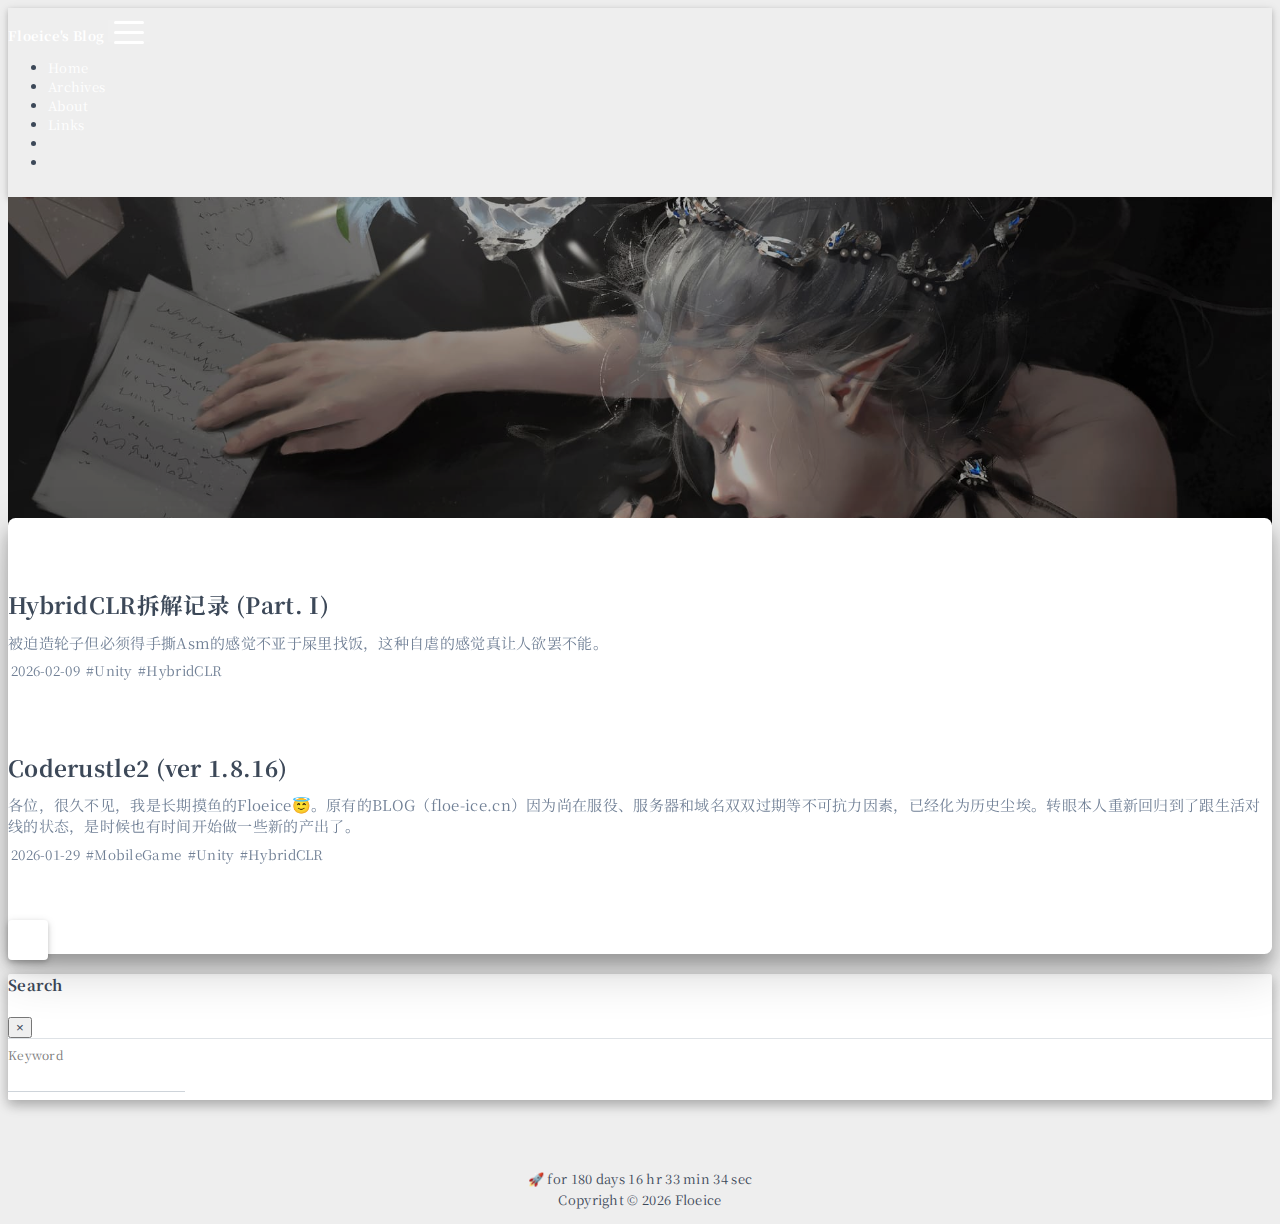
<file: index.html>
<!DOCTYPE html>
<html lang="en" data-default-color-scheme=light>



<head>
  <meta charset="UTF-8">
  <link href="https://fonts.googleapis.com/css2?family=Noto+Serif+SC:wght@500&display=swap" rel="stylesheet">
  <link rel="apple-touch-icon" sizes="76x76" href="/img/icon.png">
  <link rel="icon" href="/img/icon.png">
  

  <meta name="viewport" content="width=device-width, initial-scale=1.0, maximum-scale=5.0, shrink-to-fit=no">
  <meta http-equiv="x-ua-compatible" content="ie=edge">
  
    <meta http-equiv="Content-Security-Policy" content="upgrade-insecure-requests">
  
  <meta name="theme-color" content="#000000">
  <meta name="author" content="Floeice">
  <meta name="keywords" content="">
  
    <meta property="og:type" content="website">
<meta property="og:title" content="Floeice&#39;s Blog">
<meta property="og:url" content="http://floeic3.github.io/index.html">
<meta property="og:site_name" content="Floeice&#39;s Blog">
<meta property="og:locale" content="en_US">
<meta property="article:author" content="Floeice">
<meta name="twitter:card" content="summary_large_image">
  
  
    <meta name="referrer" content="no-referrer-when-downgrade">
  
  
  <title>Floeice&#39;s Blog</title>

  <link  rel="stylesheet" href="https://lib.baomitu.com/twitter-bootstrap/4.6.1/css/bootstrap.min.css" />





<!-- 主题依赖的图标库，不要自行修改 -->
<!-- Do not modify the link that theme dependent icons -->

<link rel="stylesheet" href="//at.alicdn.com/t/c/font_1749284_5i9bdhy70f8.css">



<link rel="stylesheet" href="//at.alicdn.com/t/c/font_1736178_k526ubmyhba.css">


<link  rel="stylesheet" href="/css/main.css" />


  <link id="highlight-css" rel="stylesheet" href="/css/highlight.css" />
  
    <link id="highlight-css-dark" rel="stylesheet" href="/css/highlight-dark.css" />
  



  
<link rel="stylesheet" href="/css/font.css">



  <script id="fluid-configs">
    var Fluid = window.Fluid || {};
    Fluid.ctx = Object.assign({}, Fluid.ctx)
    var CONFIG = {"hostname":"floeic3.github.io","root":"/","version":"1.9.8","typing":{"enable":true,"typeSpeed":70,"cursorChar":"_","loop":false,"scope":[]},"anchorjs":{"enable":true,"element":"h1,h2,h3,h4,h5,h6","placement":"left","visible":"hover","icon":""},"progressbar":{"enable":true,"height_px":3,"color":"#29d","options":{"showSpinner":false,"trickleSpeed":100}},"code_language":{"enable":true,"default":"TEXT"},"copy_btn":true,"image_caption":{"enable":true},"image_zoom":{"enable":true,"img_url_replace":["",""]},"toc":{"enable":true,"placement":"right","headingSelector":"h1,h2,h3,h4,h5,h6","collapseDepth":0},"lazyload":{"enable":true,"loading_img":"/img/loading.gif","onlypost":false,"offset_factor":2},"web_analytics":{"enable":false,"follow_dnt":true,"baidu":null,"google":{"measurement_id":null},"tencent":{"sid":null,"cid":null},"leancloud":{"app_id":null,"app_key":null,"server_url":null,"path":"window.location.pathname","ignore_local":false},"umami":{"src":null,"website_id":null,"domains":null,"start_time":"2024-01-01T00:00:00.000Z","token":null,"api_server":null}},"search_path":"/local-search.xml","include_content_in_search":true};

    if (CONFIG.web_analytics.follow_dnt) {
      var dntVal = navigator.doNotTrack || window.doNotTrack || navigator.msDoNotTrack;
      Fluid.ctx.dnt = dntVal && (dntVal.startsWith('1') || dntVal.startsWith('yes') || dntVal.startsWith('on'));
    }
  </script>
  <script  src="/js/utils.js" ></script>
  <script  src="/js/color-schema.js" ></script>
  


  
<meta name="generator" content="Hexo 8.1.1"></head>


<body>
  

  <header>
    

<div class="header-inner" style="height: 60vh;">
  <nav id="navbar" class="navbar fixed-top  navbar-expand-lg navbar-dark scrolling-navbar">
  <div class="container">
    <a class="navbar-brand" href="/">
      <strong>Floeice&#39;s Blog</strong>
    </a>

    <button id="navbar-toggler-btn" class="navbar-toggler" type="button" data-toggle="collapse"
            data-target="#navbarSupportedContent"
            aria-controls="navbarSupportedContent" aria-expanded="false" aria-label="Toggle navigation">
      <div class="animated-icon"><span></span><span></span><span></span></div>
    </button>

    <!-- Collapsible content -->
    <div class="collapse navbar-collapse" id="navbarSupportedContent">
      <ul class="navbar-nav ml-auto text-center">
        
          
          
          
          
            <li class="nav-item">
              <a class="nav-link" href="/" target="_self">
                <i class="iconfont icon-home-fill"></i>
                <span>Home</span>
              </a>
            </li>
          
        
          
          
          
          
            <li class="nav-item">
              <a class="nav-link" href="/archives/" target="_self">
                <i class="iconfont icon-archive-fill"></i>
                <span>Archives</span>
              </a>
            </li>
          
        
          
          
          
          
            <li class="nav-item">
              <a class="nav-link" href="/about/" target="_self">
                <i class="iconfont icon-user-fill"></i>
                <span>About</span>
              </a>
            </li>
          
        
          
          
          
          
            <li class="nav-item">
              <a class="nav-link" href="/links/" target="_self">
                <i class="iconfont icon-link-fill"></i>
                <span>Links</span>
              </a>
            </li>
          
        
        
          <li class="nav-item" id="search-btn">
            <a class="nav-link" target="_self" href="javascript:;" data-toggle="modal" data-target="#modalSearch" aria-label="Search">
              <i class="iconfont icon-search"></i>
            </a>
          </li>
          
        
        
          <li class="nav-item" id="color-toggle-btn">
            <a class="nav-link" target="_self" href="javascript:;" aria-label="Color Toggle">
              <i class="iconfont icon-dark" id="color-toggle-icon"></i>
            </a>
          </li>
        
      </ul>
    </div>
  </div>
</nav>

  

<div id="banner" class="banner" parallax=true
     style="background: url('/img/default.jpg') no-repeat center center; background-size: cover;">
  <div class="full-bg-img">
    <div class="mask flex-center" style="background-color: rgba(0, 0, 0, 0.3)">
      <div class="banner-text text-center fade-in-up">
        <div class="h2">
          
            <span id="subtitle" data-typed-text="Spear and shield."></span>
          
        </div>

        
      </div>

      
    </div>
  </div>
</div>

</div>

  </header>

  <main>
    
      <div class="container nopadding-x-md">
        <div id="board"
          >
          
          <div class="container">
            <div class="row">
              <div class="col-12 col-md-10 m-auto">
                


  <div class="row mx-auto index-card">
    
    
    <article class="col-12 col-md-12 mx-auto index-info">
      <h2 class="index-header">
        
        <a href="/hybridCLR/" target="_self">
          HybridCLR拆解记录 (Part. I)
        </a>
      </h2>

      
      <a class="index-excerpt index-excerpt__noimg" href="/hybridCLR/" target="_self">
        <div>
          被迫造轮子但必须得手撕Asm的感觉不亚于屎里找饭，这种自虐的感觉真让人欲罢不能。
        </div>
      </a>

      <div class="index-btm post-metas">
        
          <div class="post-meta mr-3">
            <i class="iconfont icon-date"></i>
            <time datetime="2026-02-09 02:00" pubdate>
              2026-02-09
            </time>
          </div>
        
        
        
          <div class="post-meta">
            <i class="iconfont icon-tags"></i>
            
              <a href="/tags/Unity/">#Unity</a>
            
              <a href="/tags/HybridCLR/">#HybridCLR</a>
            
          </div>
        
      </div>
    </article>
  </div>

  <div class="row mx-auto index-card">
    
    
    <article class="col-12 col-md-12 mx-auto index-info">
      <h2 class="index-header">
        
        <a href="/coderustle2/" target="_self">
          Coderustle2 (ver 1.8.16)
        </a>
      </h2>

      
      <a class="index-excerpt index-excerpt__noimg" href="/coderustle2/" target="_self">
        <div>
          各位，很久不见，我是长期摸鱼的Floeice😇。原有的BLOG（floe-ice.cn）因为尚在服役、服务器和域名双双过期等不可抗力因素，已经化为历史尘埃。转眼本人重新回归到了跟生活对线的状态，是时候也有时间开始做一些新的产出了。
        </div>
      </a>

      <div class="index-btm post-metas">
        
          <div class="post-meta mr-3">
            <i class="iconfont icon-date"></i>
            <time datetime="2026-01-29 02:00" pubdate>
              2026-01-29
            </time>
          </div>
        
        
        
          <div class="post-meta">
            <i class="iconfont icon-tags"></i>
            
              <a href="/tags/MobileGame/">#MobileGame</a>
            
              <a href="/tags/Unity/">#Unity</a>
            
              <a href="/tags/HybridCLR/">#HybridCLR</a>
            
          </div>
        
      </div>
    </article>
  </div>





              </div>
            </div>
          </div>
        </div>
      </div>
    

    
      <a id="scroll-top-button" aria-label="TOP" href="#" role="button">
        <i class="iconfont icon-arrowup" aria-hidden="true"></i>
      </a>
    

    
      <div class="modal fade" id="modalSearch" tabindex="-1" role="dialog" aria-labelledby="ModalLabel"
     aria-hidden="true">
  <div class="modal-dialog modal-dialog-scrollable modal-lg" role="document">
    <div class="modal-content">
      <div class="modal-header text-center">
        <h4 class="modal-title w-100 font-weight-bold">Search</h4>
        <button type="button" id="local-search-close" class="close" data-dismiss="modal" aria-label="Close">
          <span aria-hidden="true">&times;</span>
        </button>
      </div>
      <div class="modal-body mx-3">
        <div class="md-form mb-5">
          <input type="text" id="local-search-input" class="form-control validate">
          <label data-error="x" data-success="v" for="local-search-input">Keyword</label>
        </div>
        <div class="list-group" id="local-search-result"></div>
      </div>
    </div>
  </div>
</div>

    

    
  </main>

  <footer>
    <div class="footer-inner">
  
    <div class="footer-content">
       <font size="2"> <span id="timeDate">载入天数...</span> <span id="times">载入时分秒...</span> <script> var now = new Date(); function createtime(){ var grt= new Date("01/27/2026 00:00:00"); now.setTime(now.getTime()+250); days = (now - grt ) / 1000 / 60 / 60 / 24; dnum = Math.floor(days); hours = (now - grt ) / 1000 / 60 / 60 - (24 * dnum); hnum = Math.floor(hours); if(String(hnum).length ==1 ){ hnum = "0" + hnum; } minutes = (now - grt ) / 1000 /60 - (24 * 60 * dnum) - (60 * hnum); mnum = Math.floor(minutes); if(String(mnum).length ==1 ){ mnum = "0" + mnum; } seconds = (now - grt ) / 1000 - (24 * 60 * 60 * dnum) - (60 * 60 * hnum) - (60 * mnum); snum = Math.round(seconds); if(String(snum).length ==1 ){ snum = "0" + snum; } document.getElementById("timeDate").innerHTML = "🚀 for&nbsp"+dnum+"&nbspdays"; document.getElementById("times").innerHTML = hnum + "&nbsphr&nbsp" + mnum + "&nbspmin&nbsp" + snum + "&nbspsec"; } setInterval("createtime()",250); </script>  <br> <span>Copyright © 2026</span></a> <a href="https://github.com/floeic3" target="_blank" rel="nofollow noopener"> <span>Floeice</span></a> 
    </div>
  
  
    <div class="statistics">
  
  

  
    
      <span id="busuanzi_container_site_pv" style="display: none">
        Views: 
        <span id="busuanzi_value_site_pv"></span>
        
      </span>
    
    
      <span id="busuanzi_container_site_uv" style="display: none">
        Visitors: 
        <span id="busuanzi_value_site_uv"></span>
        
      </span>
    
    

  

</div>

  
  
</div>
  </footer>

  <!-- Scripts -->
  
  <script  src="https://lib.baomitu.com/nprogress/0.2.0/nprogress.min.js" ></script>
  <link  rel="stylesheet" href="https://lib.baomitu.com/nprogress/0.2.0/nprogress.min.css" />

  <script>
    NProgress.configure({"showSpinner":false,"trickleSpeed":100})
    NProgress.start()
    window.addEventListener('load', function() {
      NProgress.done();
    })
  </script>


<script  src="https://lib.baomitu.com/jquery/3.6.4/jquery.min.js" ></script>
<script  src="https://lib.baomitu.com/twitter-bootstrap/4.6.1/js/bootstrap.min.js" ></script>
<script  src="/js/events.js" ></script>
<script  src="/js/plugins.js" ></script>


  <script  src="https://lib.baomitu.com/typed.js/2.0.12/typed.min.js" ></script>
  <script>
    (function (window, document) {
      var typing = Fluid.plugins.typing;
      var subtitle = document.getElementById('subtitle');
      if (!subtitle || !typing) {
        return;
      }
      var text = subtitle.getAttribute('data-typed-text');
      
        typing(text);
      
    })(window, document);
  </script>




  
    <script  src="/js/img-lazyload.js" ></script>
  




  <script  src="/js/local-search.js" ></script>

  <script defer src="https://busuanzi.ibruce.info/busuanzi/2.3/busuanzi.pure.mini.js" ></script>





<!-- 主题的启动项，将它保持在最底部 -->
<!-- the boot of the theme, keep it at the bottom -->
<script  src="/js/boot.js" ></script>


  

  <noscript>
    <div class="noscript-warning">Blog works best with JavaScript enabled</div>
  </noscript>
</body>
</html>
</file>
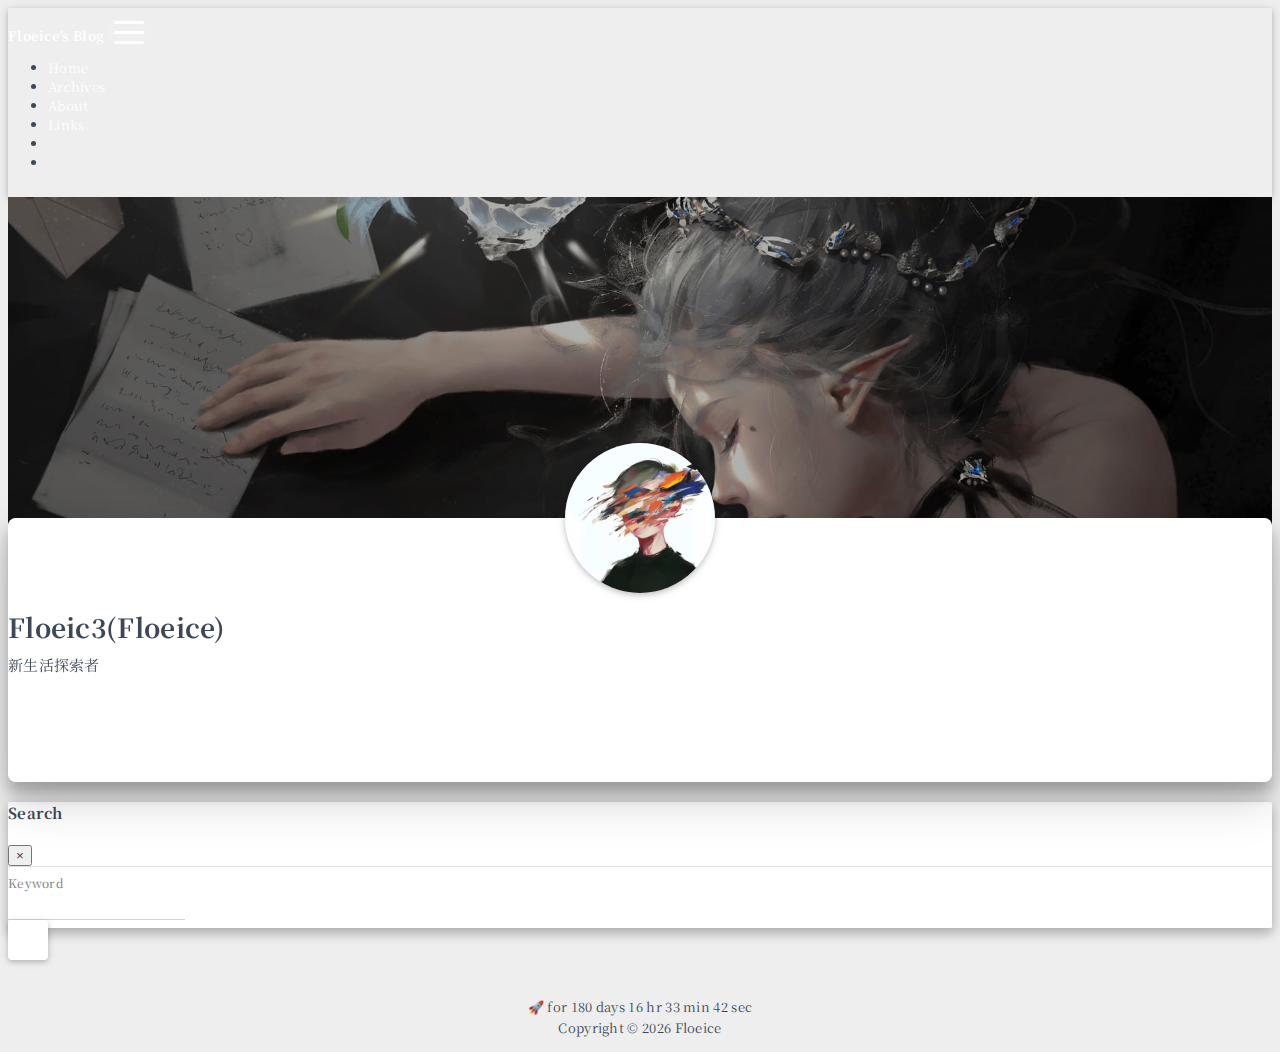
<file: about/index.html>
<!DOCTYPE html>
<html lang="en" data-default-color-scheme=light>



<head>
  <meta charset="UTF-8">
  <link href="https://fonts.googleapis.com/css2?family=Noto+Serif+SC:wght@500&display=swap" rel="stylesheet">
  <link rel="apple-touch-icon" sizes="76x76" href="/img/icon.png">
  <link rel="icon" href="/img/icon.png">
  

  <meta name="viewport" content="width=device-width, initial-scale=1.0, maximum-scale=5.0, shrink-to-fit=no">
  <meta http-equiv="x-ua-compatible" content="ie=edge">
  
    <meta http-equiv="Content-Security-Policy" content="upgrade-insecure-requests">
  
  <meta name="theme-color" content="#000000">
  <meta name="author" content="Floeice">
  <meta name="keywords" content="">
  
    <meta property="og:type" content="website">
<meta property="og:title" content="About">
<meta property="og:url" content="http://floeic3.github.io/about/index.html">
<meta property="og:site_name" content="Floeice&#39;s Blog">
<meta property="og:locale" content="en_US">
<meta property="article:published_time" content="2026-01-28T11:27:16.000Z">
<meta property="article:modified_time" content="2026-01-28T11:28:13.718Z">
<meta property="article:author" content="Floeice">
<meta name="twitter:card" content="summary_large_image">
  
  
    <meta name="referrer" content="no-referrer-when-downgrade">
  
  
  <title>About - Floeice&#39;s Blog</title>

  <link  rel="stylesheet" href="https://lib.baomitu.com/twitter-bootstrap/4.6.1/css/bootstrap.min.css" />



  <link  rel="stylesheet" href="https://lib.baomitu.com/github-markdown-css/4.0.0/github-markdown.min.css" />

  <link  rel="stylesheet" href="https://lib.baomitu.com/hint.css/2.7.0/hint.min.css" />

  <link  rel="stylesheet" href="https://lib.baomitu.com/fancybox/3.5.7/jquery.fancybox.min.css" />



<!-- 主题依赖的图标库，不要自行修改 -->
<!-- Do not modify the link that theme dependent icons -->

<link rel="stylesheet" href="//at.alicdn.com/t/c/font_1749284_5i9bdhy70f8.css">



<link rel="stylesheet" href="//at.alicdn.com/t/c/font_1736178_k526ubmyhba.css">


<link  rel="stylesheet" href="/css/main.css" />


  <link id="highlight-css" rel="stylesheet" href="/css/highlight.css" />
  
    <link id="highlight-css-dark" rel="stylesheet" href="/css/highlight-dark.css" />
  



  
<link rel="stylesheet" href="/css/font.css">



  <script id="fluid-configs">
    var Fluid = window.Fluid || {};
    Fluid.ctx = Object.assign({}, Fluid.ctx)
    var CONFIG = {"hostname":"floeic3.github.io","root":"/","version":"1.9.8","typing":{"enable":true,"typeSpeed":70,"cursorChar":"_","loop":false,"scope":[]},"anchorjs":{"enable":true,"element":"h1,h2,h3,h4,h5,h6","placement":"left","visible":"hover","icon":""},"progressbar":{"enable":true,"height_px":3,"color":"#29d","options":{"showSpinner":false,"trickleSpeed":100}},"code_language":{"enable":true,"default":"TEXT"},"copy_btn":true,"image_caption":{"enable":true},"image_zoom":{"enable":true,"img_url_replace":["",""]},"toc":{"enable":true,"placement":"right","headingSelector":"h1,h2,h3,h4,h5,h6","collapseDepth":0},"lazyload":{"enable":true,"loading_img":"/img/loading.gif","onlypost":false,"offset_factor":2},"web_analytics":{"enable":false,"follow_dnt":true,"baidu":null,"google":{"measurement_id":null},"tencent":{"sid":null,"cid":null},"leancloud":{"app_id":null,"app_key":null,"server_url":null,"path":"window.location.pathname","ignore_local":false},"umami":{"src":null,"website_id":null,"domains":null,"start_time":"2024-01-01T00:00:00.000Z","token":null,"api_server":null}},"search_path":"/local-search.xml","include_content_in_search":true};

    if (CONFIG.web_analytics.follow_dnt) {
      var dntVal = navigator.doNotTrack || window.doNotTrack || navigator.msDoNotTrack;
      Fluid.ctx.dnt = dntVal && (dntVal.startsWith('1') || dntVal.startsWith('yes') || dntVal.startsWith('on'));
    }
  </script>
  <script  src="/js/utils.js" ></script>
  <script  src="/js/color-schema.js" ></script>
  


  
<meta name="generator" content="Hexo 8.1.1"></head>


<body>
  

  <header>
    

<div class="header-inner" style="height: 60vh;">
  <nav id="navbar" class="navbar fixed-top  navbar-expand-lg navbar-dark scrolling-navbar">
  <div class="container">
    <a class="navbar-brand" href="/">
      <strong>Floeice&#39;s Blog</strong>
    </a>

    <button id="navbar-toggler-btn" class="navbar-toggler" type="button" data-toggle="collapse"
            data-target="#navbarSupportedContent"
            aria-controls="navbarSupportedContent" aria-expanded="false" aria-label="Toggle navigation">
      <div class="animated-icon"><span></span><span></span><span></span></div>
    </button>

    <!-- Collapsible content -->
    <div class="collapse navbar-collapse" id="navbarSupportedContent">
      <ul class="navbar-nav ml-auto text-center">
        
          
          
          
          
            <li class="nav-item">
              <a class="nav-link" href="/" target="_self">
                <i class="iconfont icon-home-fill"></i>
                <span>Home</span>
              </a>
            </li>
          
        
          
          
          
          
            <li class="nav-item">
              <a class="nav-link" href="/archives/" target="_self">
                <i class="iconfont icon-archive-fill"></i>
                <span>Archives</span>
              </a>
            </li>
          
        
          
          
          
          
            <li class="nav-item">
              <a class="nav-link" href="/about/" target="_self">
                <i class="iconfont icon-user-fill"></i>
                <span>About</span>
              </a>
            </li>
          
        
          
          
          
          
            <li class="nav-item">
              <a class="nav-link" href="/links/" target="_self">
                <i class="iconfont icon-link-fill"></i>
                <span>Links</span>
              </a>
            </li>
          
        
        
          <li class="nav-item" id="search-btn">
            <a class="nav-link" target="_self" href="javascript:;" data-toggle="modal" data-target="#modalSearch" aria-label="Search">
              <i class="iconfont icon-search"></i>
            </a>
          </li>
          
        
        
          <li class="nav-item" id="color-toggle-btn">
            <a class="nav-link" target="_self" href="javascript:;" aria-label="Color Toggle">
              <i class="iconfont icon-dark" id="color-toggle-icon"></i>
            </a>
          </li>
        
      </ul>
    </div>
  </div>
</nav>

  

<div id="banner" class="banner" parallax=true
     style="background: url('/img/default.jpg') no-repeat center center; background-size: cover;">
  <div class="full-bg-img">
    <div class="mask flex-center" style="background-color: rgba(0, 0, 0, 0.3)">
      <div class="banner-text text-center fade-in-up">
        <div class="h2">
          
            <span id="subtitle" data-typed-text="About"></span>
          
        </div>

        
      </div>

      
    </div>
  </div>
</div>

</div>

  </header>

  <main>
    
      <div class="container nopadding-x-md">
        <div id="board"
          >
          
            <div class="about-avatar">
              <img src="/img/avatar.jpg" srcset="/img/loading.gif" lazyload class="img-fluid" alt="avatar">
            </div>
          
          <div class="container">
            <div class="row">
              <div class="col-12 col-md-10 m-auto">
                

<div class="text-center">
  <div class="about-info">
    <div class="about-name">Floeic3(Floeice)</div>
    <div class="about-intro">新生活探索者</div>
    <div class="about-icons">
      
        
        
        
        <a href=https://github.com/Floeic3 class="
           hint--bottom hint--rounded"
           aria-label="GitHub"
           target="_blank"
        >
          <i class="iconfont icon-github-fill" aria-hidden="true"></i>
          
        </a>
      
        
        
        
        <a href=https://steamcommunity.com/id/floe-ice/ class="
           hint--bottom hint--rounded"
           aria-label="Steam"
           target="_blank"
        >
          <i class="iconfont icon-steam" aria-hidden="true"></i>
          
        </a>
      
    </div>
  </div>
</div>

<article class="about-content page-content mt-5">
  <div class="markdown-body">
    
  </div>

  
</article>





  



  



  



  



  





              </div>
            </div>
          </div>
        </div>
      </div>
    

    
      <a id="scroll-top-button" aria-label="TOP" href="#" role="button">
        <i class="iconfont icon-arrowup" aria-hidden="true"></i>
      </a>
    

    
      <div class="modal fade" id="modalSearch" tabindex="-1" role="dialog" aria-labelledby="ModalLabel"
     aria-hidden="true">
  <div class="modal-dialog modal-dialog-scrollable modal-lg" role="document">
    <div class="modal-content">
      <div class="modal-header text-center">
        <h4 class="modal-title w-100 font-weight-bold">Search</h4>
        <button type="button" id="local-search-close" class="close" data-dismiss="modal" aria-label="Close">
          <span aria-hidden="true">&times;</span>
        </button>
      </div>
      <div class="modal-body mx-3">
        <div class="md-form mb-5">
          <input type="text" id="local-search-input" class="form-control validate">
          <label data-error="x" data-success="v" for="local-search-input">Keyword</label>
        </div>
        <div class="list-group" id="local-search-result"></div>
      </div>
    </div>
  </div>
</div>

    

    
  </main>

  <footer>
    <div class="footer-inner">
  
    <div class="footer-content">
       <font size="2"> <span id="timeDate">载入天数...</span> <span id="times">载入时分秒...</span> <script> var now = new Date(); function createtime(){ var grt= new Date("01/27/2026 00:00:00"); now.setTime(now.getTime()+250); days = (now - grt ) / 1000 / 60 / 60 / 24; dnum = Math.floor(days); hours = (now - grt ) / 1000 / 60 / 60 - (24 * dnum); hnum = Math.floor(hours); if(String(hnum).length ==1 ){ hnum = "0" + hnum; } minutes = (now - grt ) / 1000 /60 - (24 * 60 * dnum) - (60 * hnum); mnum = Math.floor(minutes); if(String(mnum).length ==1 ){ mnum = "0" + mnum; } seconds = (now - grt ) / 1000 - (24 * 60 * 60 * dnum) - (60 * 60 * hnum) - (60 * mnum); snum = Math.round(seconds); if(String(snum).length ==1 ){ snum = "0" + snum; } document.getElementById("timeDate").innerHTML = "🚀 for&nbsp"+dnum+"&nbspdays"; document.getElementById("times").innerHTML = hnum + "&nbsphr&nbsp" + mnum + "&nbspmin&nbsp" + snum + "&nbspsec"; } setInterval("createtime()",250); </script>  <br> <span>Copyright © 2026</span></a> <a href="https://github.com/floeic3" target="_blank" rel="nofollow noopener"> <span>Floeice</span></a> 
    </div>
  
  
    <div class="statistics">
  
  

  
    
      <span id="busuanzi_container_site_pv" style="display: none">
        Views: 
        <span id="busuanzi_value_site_pv"></span>
        
      </span>
    
    
      <span id="busuanzi_container_site_uv" style="display: none">
        Visitors: 
        <span id="busuanzi_value_site_uv"></span>
        
      </span>
    
    

  

</div>

  
  
</div>
  </footer>

  <!-- Scripts -->
  
  <script  src="https://lib.baomitu.com/nprogress/0.2.0/nprogress.min.js" ></script>
  <link  rel="stylesheet" href="https://lib.baomitu.com/nprogress/0.2.0/nprogress.min.css" />

  <script>
    NProgress.configure({"showSpinner":false,"trickleSpeed":100})
    NProgress.start()
    window.addEventListener('load', function() {
      NProgress.done();
    })
  </script>


<script  src="https://lib.baomitu.com/jquery/3.6.4/jquery.min.js" ></script>
<script  src="https://lib.baomitu.com/twitter-bootstrap/4.6.1/js/bootstrap.min.js" ></script>
<script  src="/js/events.js" ></script>
<script  src="/js/plugins.js" ></script>


  <script  src="https://lib.baomitu.com/typed.js/2.0.12/typed.min.js" ></script>
  <script>
    (function (window, document) {
      var typing = Fluid.plugins.typing;
      var subtitle = document.getElementById('subtitle');
      if (!subtitle || !typing) {
        return;
      }
      var text = subtitle.getAttribute('data-typed-text');
      
        typing(text);
      
    })(window, document);
  </script>




  
    <script  src="/js/img-lazyload.js" ></script>
  




  <script src=https://lib.baomitu.com/clipboard.js/2.0.11/clipboard.min.js></script>

  <script>Fluid.plugins.codeWidget();</script>


  
<script>
  Fluid.utils.createScript('https://lib.baomitu.com/anchor-js/5.0.0/anchor.min.js', function() {
    window.anchors.options = {
      placement: CONFIG.anchorjs.placement,
      visible  : CONFIG.anchorjs.visible
    };
    if (CONFIG.anchorjs.icon) {
      window.anchors.options.icon = CONFIG.anchorjs.icon;
    }
    var el = (CONFIG.anchorjs.element || 'h1,h2,h3,h4,h5,h6').split(',');
    var res = [];
    for (var item of el) {
      res.push('.markdown-body > ' + item.trim());
    }
    if (CONFIG.anchorjs.placement === 'left') {
      window.anchors.options.class = 'anchorjs-link-left';
    }
    window.anchors.add(res.join(', '));

    Fluid.events.registerRefreshCallback(function() {
      if ('anchors' in window) {
        anchors.removeAll();
        var el = (CONFIG.anchorjs.element || 'h1,h2,h3,h4,h5,h6').split(',');
        var res = [];
        for (var item of el) {
          res.push('.markdown-body > ' + item.trim());
        }
        if (CONFIG.anchorjs.placement === 'left') {
          anchors.options.class = 'anchorjs-link-left';
        }
        anchors.add(res.join(', '));
      }
    });
  });
</script>


  
<script>
  Fluid.utils.createScript('https://lib.baomitu.com/fancybox/3.5.7/jquery.fancybox.min.js', function() {
    Fluid.plugins.fancyBox();
  });
</script>


  <script>Fluid.plugins.imageCaption();</script>

  <script  src="/js/local-search.js" ></script>

  <script defer src="https://busuanzi.ibruce.info/busuanzi/2.3/busuanzi.pure.mini.js" ></script>





<!-- 主题的启动项，将它保持在最底部 -->
<!-- the boot of the theme, keep it at the bottom -->
<script  src="/js/boot.js" ></script>


  

  <noscript>
    <div class="noscript-warning">Blog works best with JavaScript enabled</div>
  </noscript>
</body>
</html>
</file>
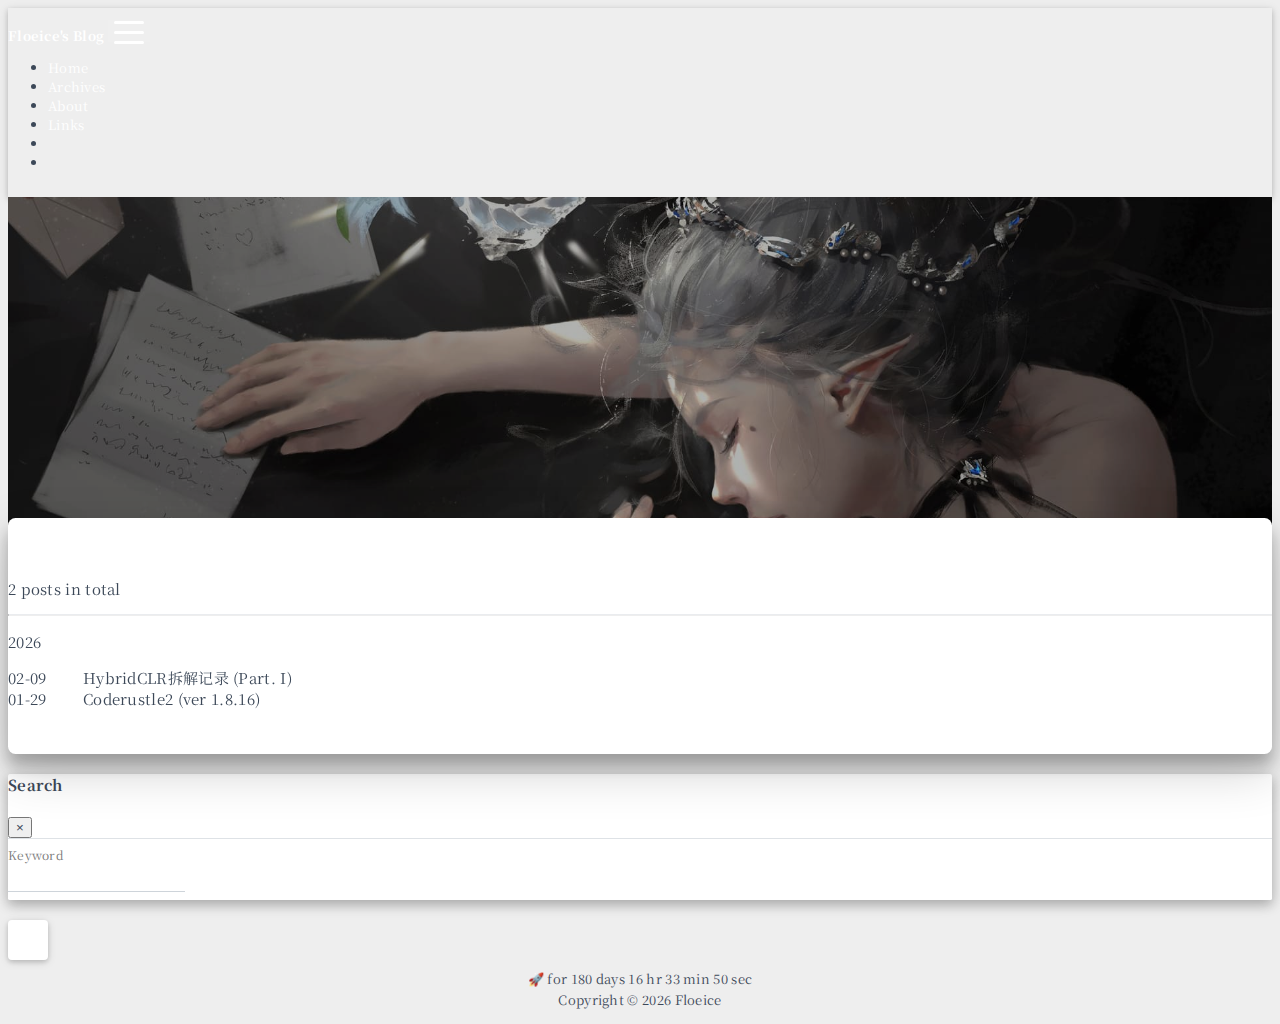
<file: archives/index.html>
<!DOCTYPE html>
<html lang="en" data-default-color-scheme=light>



<head>
  <meta charset="UTF-8">
  <link href="https://fonts.googleapis.com/css2?family=Noto+Serif+SC:wght@500&display=swap" rel="stylesheet">
  <link rel="apple-touch-icon" sizes="76x76" href="/img/icon.png">
  <link rel="icon" href="/img/icon.png">
  

  <meta name="viewport" content="width=device-width, initial-scale=1.0, maximum-scale=5.0, shrink-to-fit=no">
  <meta http-equiv="x-ua-compatible" content="ie=edge">
  
    <meta http-equiv="Content-Security-Policy" content="upgrade-insecure-requests">
  
  <meta name="theme-color" content="#000000">
  <meta name="author" content="Floeice">
  <meta name="keywords" content="">
  
    <meta property="og:type" content="website">
<meta property="og:title" content="Archives">
<meta property="og:url" content="http://floeic3.github.io/archives/index.html">
<meta property="og:site_name" content="Floeice&#39;s Blog">
<meta property="og:locale" content="en_US">
<meta property="article:author" content="Floeice">
<meta name="twitter:card" content="summary_large_image">
  
  
    <meta name="referrer" content="no-referrer-when-downgrade">
  
  
  <title>Archives - Floeice&#39;s Blog</title>

  <link  rel="stylesheet" href="https://lib.baomitu.com/twitter-bootstrap/4.6.1/css/bootstrap.min.css" />





<!-- 主题依赖的图标库，不要自行修改 -->
<!-- Do not modify the link that theme dependent icons -->

<link rel="stylesheet" href="//at.alicdn.com/t/c/font_1749284_5i9bdhy70f8.css">



<link rel="stylesheet" href="//at.alicdn.com/t/c/font_1736178_k526ubmyhba.css">


<link  rel="stylesheet" href="/css/main.css" />


  <link id="highlight-css" rel="stylesheet" href="/css/highlight.css" />
  
    <link id="highlight-css-dark" rel="stylesheet" href="/css/highlight-dark.css" />
  



  
<link rel="stylesheet" href="/css/font.css">



  <script id="fluid-configs">
    var Fluid = window.Fluid || {};
    Fluid.ctx = Object.assign({}, Fluid.ctx)
    var CONFIG = {"hostname":"floeic3.github.io","root":"/","version":"1.9.8","typing":{"enable":true,"typeSpeed":70,"cursorChar":"_","loop":false,"scope":[]},"anchorjs":{"enable":true,"element":"h1,h2,h3,h4,h5,h6","placement":"left","visible":"hover","icon":""},"progressbar":{"enable":true,"height_px":3,"color":"#29d","options":{"showSpinner":false,"trickleSpeed":100}},"code_language":{"enable":true,"default":"TEXT"},"copy_btn":true,"image_caption":{"enable":true},"image_zoom":{"enable":true,"img_url_replace":["",""]},"toc":{"enable":true,"placement":"right","headingSelector":"h1,h2,h3,h4,h5,h6","collapseDepth":0},"lazyload":{"enable":true,"loading_img":"/img/loading.gif","onlypost":false,"offset_factor":2},"web_analytics":{"enable":false,"follow_dnt":true,"baidu":null,"google":{"measurement_id":null},"tencent":{"sid":null,"cid":null},"leancloud":{"app_id":null,"app_key":null,"server_url":null,"path":"window.location.pathname","ignore_local":false},"umami":{"src":null,"website_id":null,"domains":null,"start_time":"2024-01-01T00:00:00.000Z","token":null,"api_server":null}},"search_path":"/local-search.xml","include_content_in_search":true};

    if (CONFIG.web_analytics.follow_dnt) {
      var dntVal = navigator.doNotTrack || window.doNotTrack || navigator.msDoNotTrack;
      Fluid.ctx.dnt = dntVal && (dntVal.startsWith('1') || dntVal.startsWith('yes') || dntVal.startsWith('on'));
    }
  </script>
  <script  src="/js/utils.js" ></script>
  <script  src="/js/color-schema.js" ></script>
  


  
<meta name="generator" content="Hexo 8.1.1"></head>


<body>
  

  <header>
    

<div class="header-inner" style="height: 60vh;">
  <nav id="navbar" class="navbar fixed-top  navbar-expand-lg navbar-dark scrolling-navbar">
  <div class="container">
    <a class="navbar-brand" href="/">
      <strong>Floeice&#39;s Blog</strong>
    </a>

    <button id="navbar-toggler-btn" class="navbar-toggler" type="button" data-toggle="collapse"
            data-target="#navbarSupportedContent"
            aria-controls="navbarSupportedContent" aria-expanded="false" aria-label="Toggle navigation">
      <div class="animated-icon"><span></span><span></span><span></span></div>
    </button>

    <!-- Collapsible content -->
    <div class="collapse navbar-collapse" id="navbarSupportedContent">
      <ul class="navbar-nav ml-auto text-center">
        
          
          
          
          
            <li class="nav-item">
              <a class="nav-link" href="/" target="_self">
                <i class="iconfont icon-home-fill"></i>
                <span>Home</span>
              </a>
            </li>
          
        
          
          
          
          
            <li class="nav-item">
              <a class="nav-link" href="/archives/" target="_self">
                <i class="iconfont icon-archive-fill"></i>
                <span>Archives</span>
              </a>
            </li>
          
        
          
          
          
          
            <li class="nav-item">
              <a class="nav-link" href="/about/" target="_self">
                <i class="iconfont icon-user-fill"></i>
                <span>About</span>
              </a>
            </li>
          
        
          
          
          
          
            <li class="nav-item">
              <a class="nav-link" href="/links/" target="_self">
                <i class="iconfont icon-link-fill"></i>
                <span>Links</span>
              </a>
            </li>
          
        
        
          <li class="nav-item" id="search-btn">
            <a class="nav-link" target="_self" href="javascript:;" data-toggle="modal" data-target="#modalSearch" aria-label="Search">
              <i class="iconfont icon-search"></i>
            </a>
          </li>
          
        
        
          <li class="nav-item" id="color-toggle-btn">
            <a class="nav-link" target="_self" href="javascript:;" aria-label="Color Toggle">
              <i class="iconfont icon-dark" id="color-toggle-icon"></i>
            </a>
          </li>
        
      </ul>
    </div>
  </div>
</nav>

  

<div id="banner" class="banner" parallax=true
     style="background: url('/img/default.jpg') no-repeat center center; background-size: cover;">
  <div class="full-bg-img">
    <div class="mask flex-center" style="background-color: rgba(0, 0, 0, 0.3)">
      <div class="banner-text text-center fade-in-up">
        <div class="h2">
          
            <span id="subtitle" data-typed-text="Archives"></span>
          
        </div>

        
      </div>

      
    </div>
  </div>
</div>

</div>

  </header>

  <main>
    
      <div class="container nopadding-x-md">
        <div id="board"
          >
          
          <div class="container">
            <div class="row">
              <div class="col-12 col-md-10 m-auto">
                

<div class="list-group">
  <p class="h4">2 posts in total</p>
  <hr>
  
  
    
      
      <p class="h5">2026</p>
    
    <a href="/hybridCLR/" class="list-group-item list-group-item-action">
      <time>02-09</time>
      <div class="list-group-item-title">HybridCLR拆解记录 (Part. I)</div>
    </a>
  
    
    <a href="/coderustle2/" class="list-group-item list-group-item-action">
      <time>01-29</time>
      <div class="list-group-item-title">Coderustle2 (ver 1.8.16)</div>
    </a>
  
</div>





              </div>
            </div>
          </div>
        </div>
      </div>
    

    
      <a id="scroll-top-button" aria-label="TOP" href="#" role="button">
        <i class="iconfont icon-arrowup" aria-hidden="true"></i>
      </a>
    

    
      <div class="modal fade" id="modalSearch" tabindex="-1" role="dialog" aria-labelledby="ModalLabel"
     aria-hidden="true">
  <div class="modal-dialog modal-dialog-scrollable modal-lg" role="document">
    <div class="modal-content">
      <div class="modal-header text-center">
        <h4 class="modal-title w-100 font-weight-bold">Search</h4>
        <button type="button" id="local-search-close" class="close" data-dismiss="modal" aria-label="Close">
          <span aria-hidden="true">&times;</span>
        </button>
      </div>
      <div class="modal-body mx-3">
        <div class="md-form mb-5">
          <input type="text" id="local-search-input" class="form-control validate">
          <label data-error="x" data-success="v" for="local-search-input">Keyword</label>
        </div>
        <div class="list-group" id="local-search-result"></div>
      </div>
    </div>
  </div>
</div>

    

    
  </main>

  <footer>
    <div class="footer-inner">
  
    <div class="footer-content">
       <font size="2"> <span id="timeDate">载入天数...</span> <span id="times">载入时分秒...</span> <script> var now = new Date(); function createtime(){ var grt= new Date("01/27/2026 00:00:00"); now.setTime(now.getTime()+250); days = (now - grt ) / 1000 / 60 / 60 / 24; dnum = Math.floor(days); hours = (now - grt ) / 1000 / 60 / 60 - (24 * dnum); hnum = Math.floor(hours); if(String(hnum).length ==1 ){ hnum = "0" + hnum; } minutes = (now - grt ) / 1000 /60 - (24 * 60 * dnum) - (60 * hnum); mnum = Math.floor(minutes); if(String(mnum).length ==1 ){ mnum = "0" + mnum; } seconds = (now - grt ) / 1000 - (24 * 60 * 60 * dnum) - (60 * 60 * hnum) - (60 * mnum); snum = Math.round(seconds); if(String(snum).length ==1 ){ snum = "0" + snum; } document.getElementById("timeDate").innerHTML = "🚀 for&nbsp"+dnum+"&nbspdays"; document.getElementById("times").innerHTML = hnum + "&nbsphr&nbsp" + mnum + "&nbspmin&nbsp" + snum + "&nbspsec"; } setInterval("createtime()",250); </script>  <br> <span>Copyright © 2026</span></a> <a href="https://github.com/floeic3" target="_blank" rel="nofollow noopener"> <span>Floeice</span></a> 
    </div>
  
  
    <div class="statistics">
  
  

  
    
      <span id="busuanzi_container_site_pv" style="display: none">
        Views: 
        <span id="busuanzi_value_site_pv"></span>
        
      </span>
    
    
      <span id="busuanzi_container_site_uv" style="display: none">
        Visitors: 
        <span id="busuanzi_value_site_uv"></span>
        
      </span>
    
    

  

</div>

  
  
</div>
  </footer>

  <!-- Scripts -->
  
  <script  src="https://lib.baomitu.com/nprogress/0.2.0/nprogress.min.js" ></script>
  <link  rel="stylesheet" href="https://lib.baomitu.com/nprogress/0.2.0/nprogress.min.css" />

  <script>
    NProgress.configure({"showSpinner":false,"trickleSpeed":100})
    NProgress.start()
    window.addEventListener('load', function() {
      NProgress.done();
    })
  </script>


<script  src="https://lib.baomitu.com/jquery/3.6.4/jquery.min.js" ></script>
<script  src="https://lib.baomitu.com/twitter-bootstrap/4.6.1/js/bootstrap.min.js" ></script>
<script  src="/js/events.js" ></script>
<script  src="/js/plugins.js" ></script>


  <script  src="https://lib.baomitu.com/typed.js/2.0.12/typed.min.js" ></script>
  <script>
    (function (window, document) {
      var typing = Fluid.plugins.typing;
      var subtitle = document.getElementById('subtitle');
      if (!subtitle || !typing) {
        return;
      }
      var text = subtitle.getAttribute('data-typed-text');
      
        typing(text);
      
    })(window, document);
  </script>




  
    <script  src="/js/img-lazyload.js" ></script>
  




  <script  src="/js/local-search.js" ></script>

  <script defer src="https://busuanzi.ibruce.info/busuanzi/2.3/busuanzi.pure.mini.js" ></script>





<!-- 主题的启动项，将它保持在最底部 -->
<!-- the boot of the theme, keep it at the bottom -->
<script  src="/js/boot.js" ></script>


  

  <noscript>
    <div class="noscript-warning">Blog works best with JavaScript enabled</div>
  </noscript>
</body>
</html>
</file>
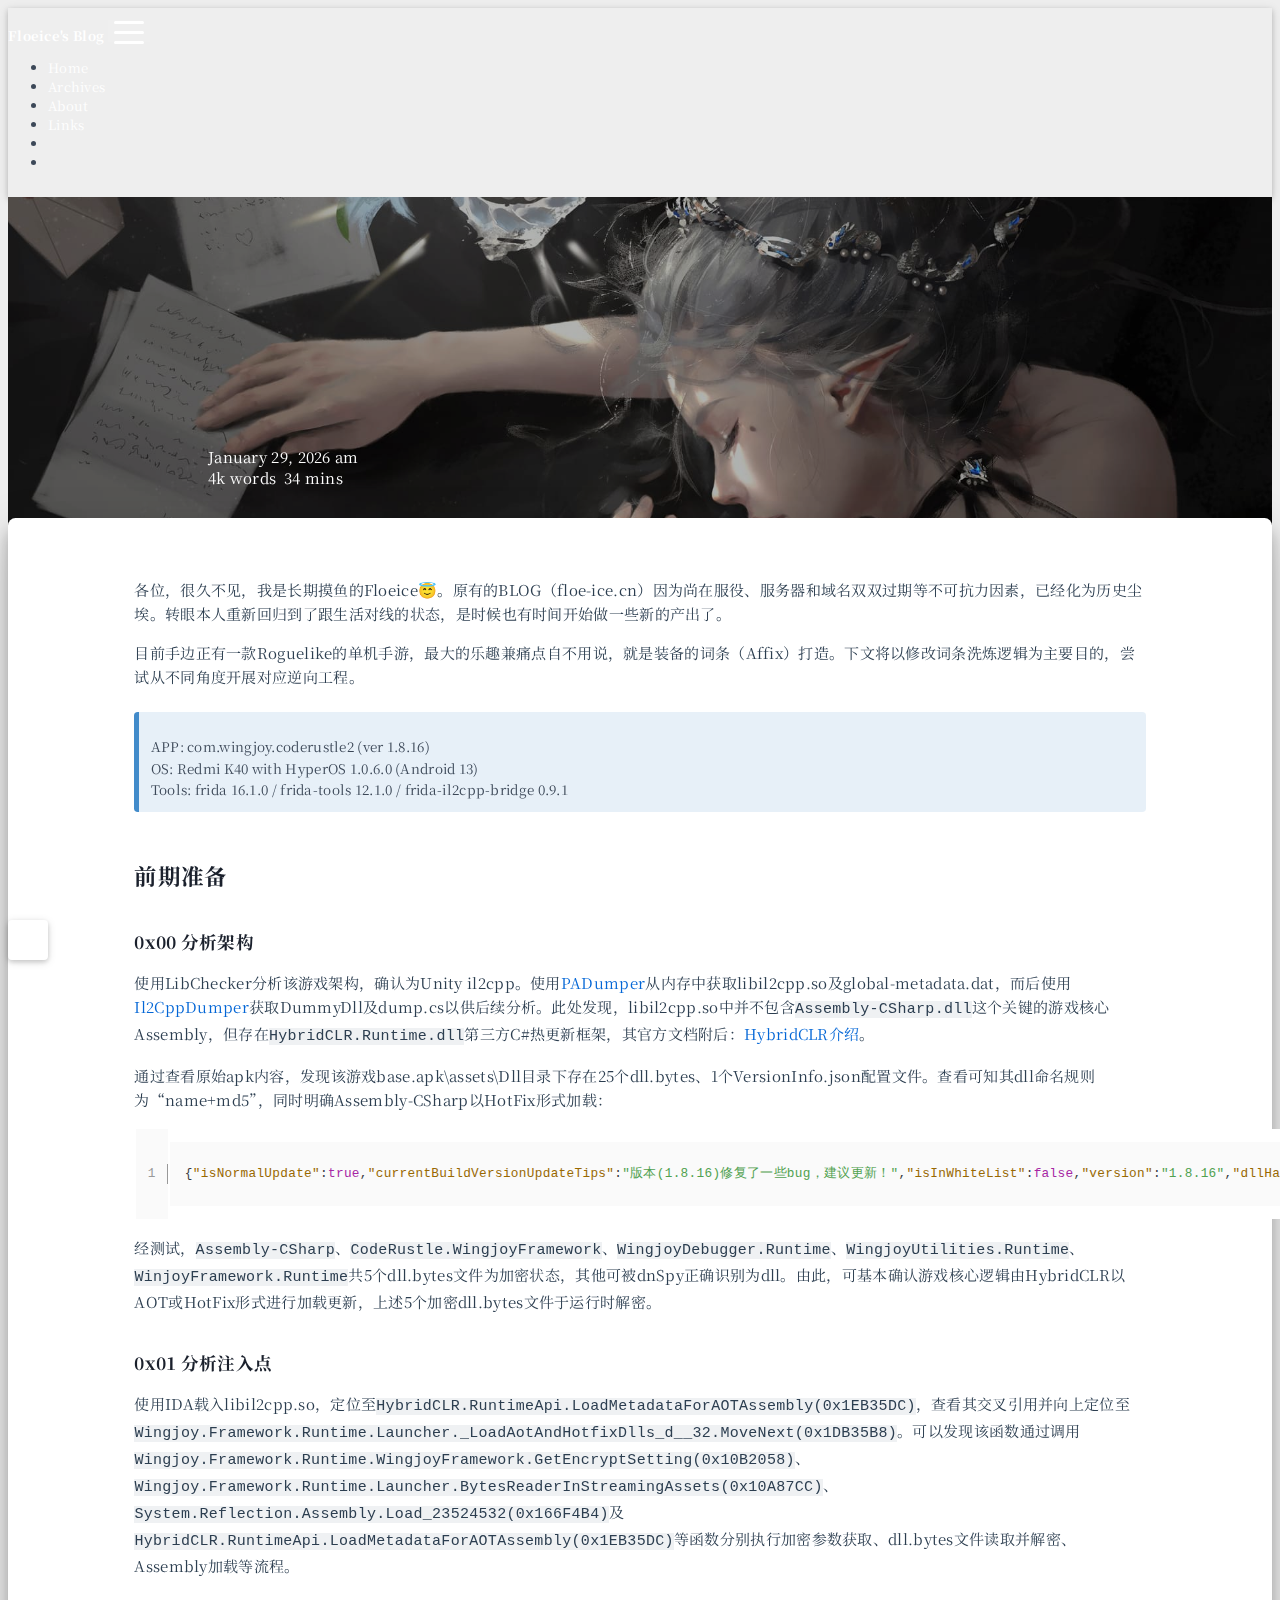
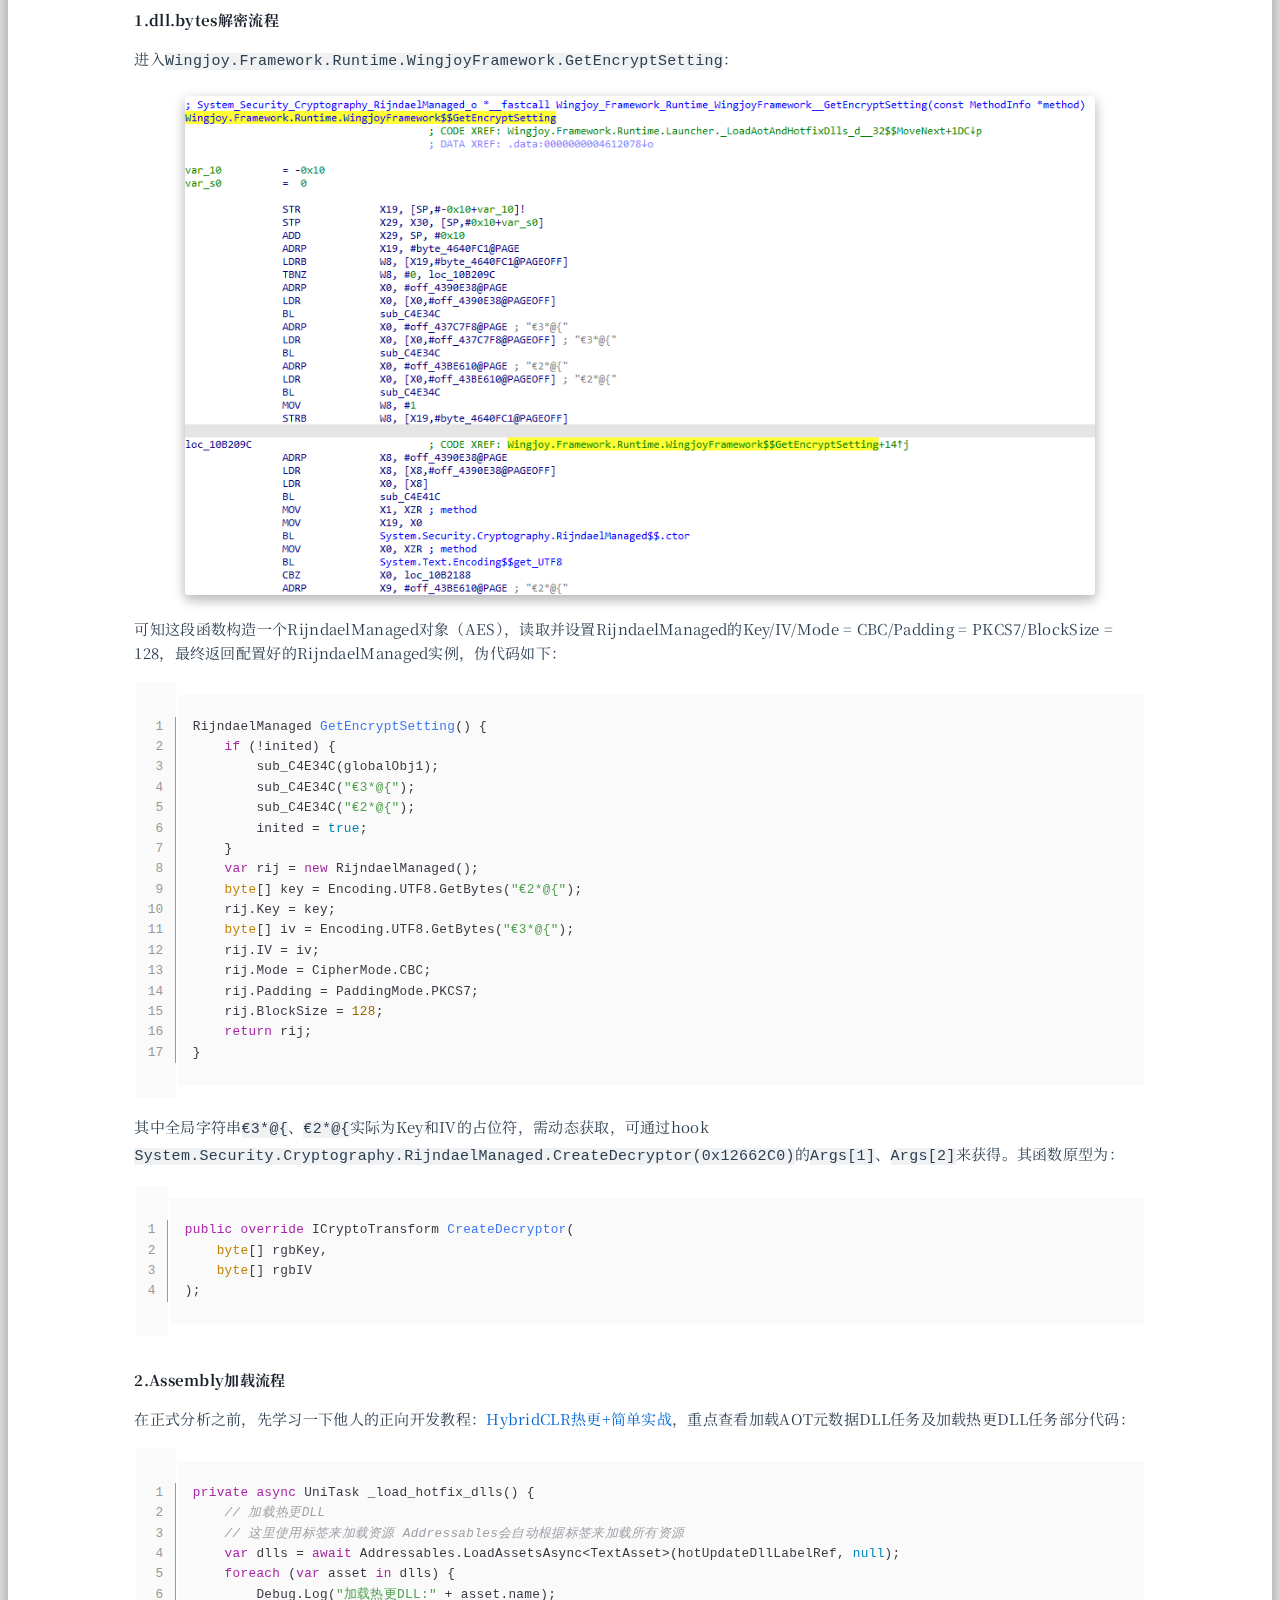
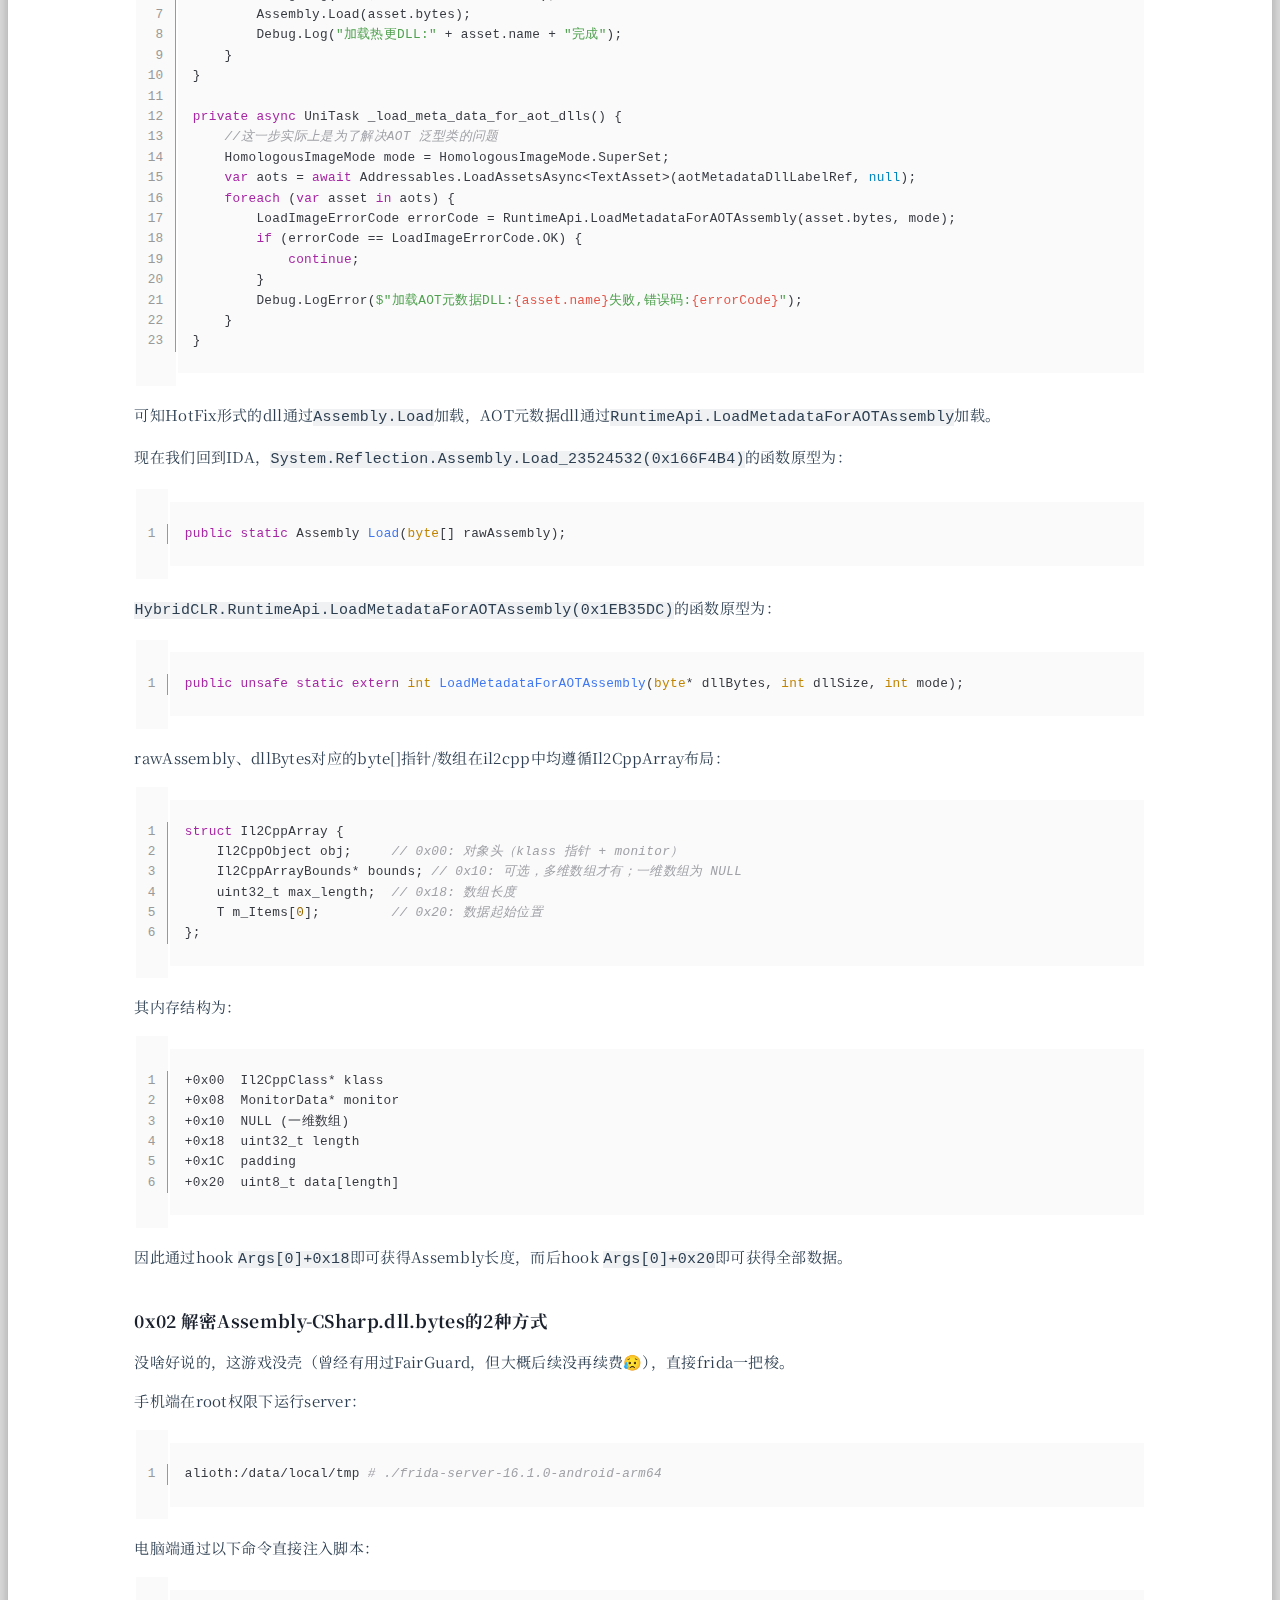
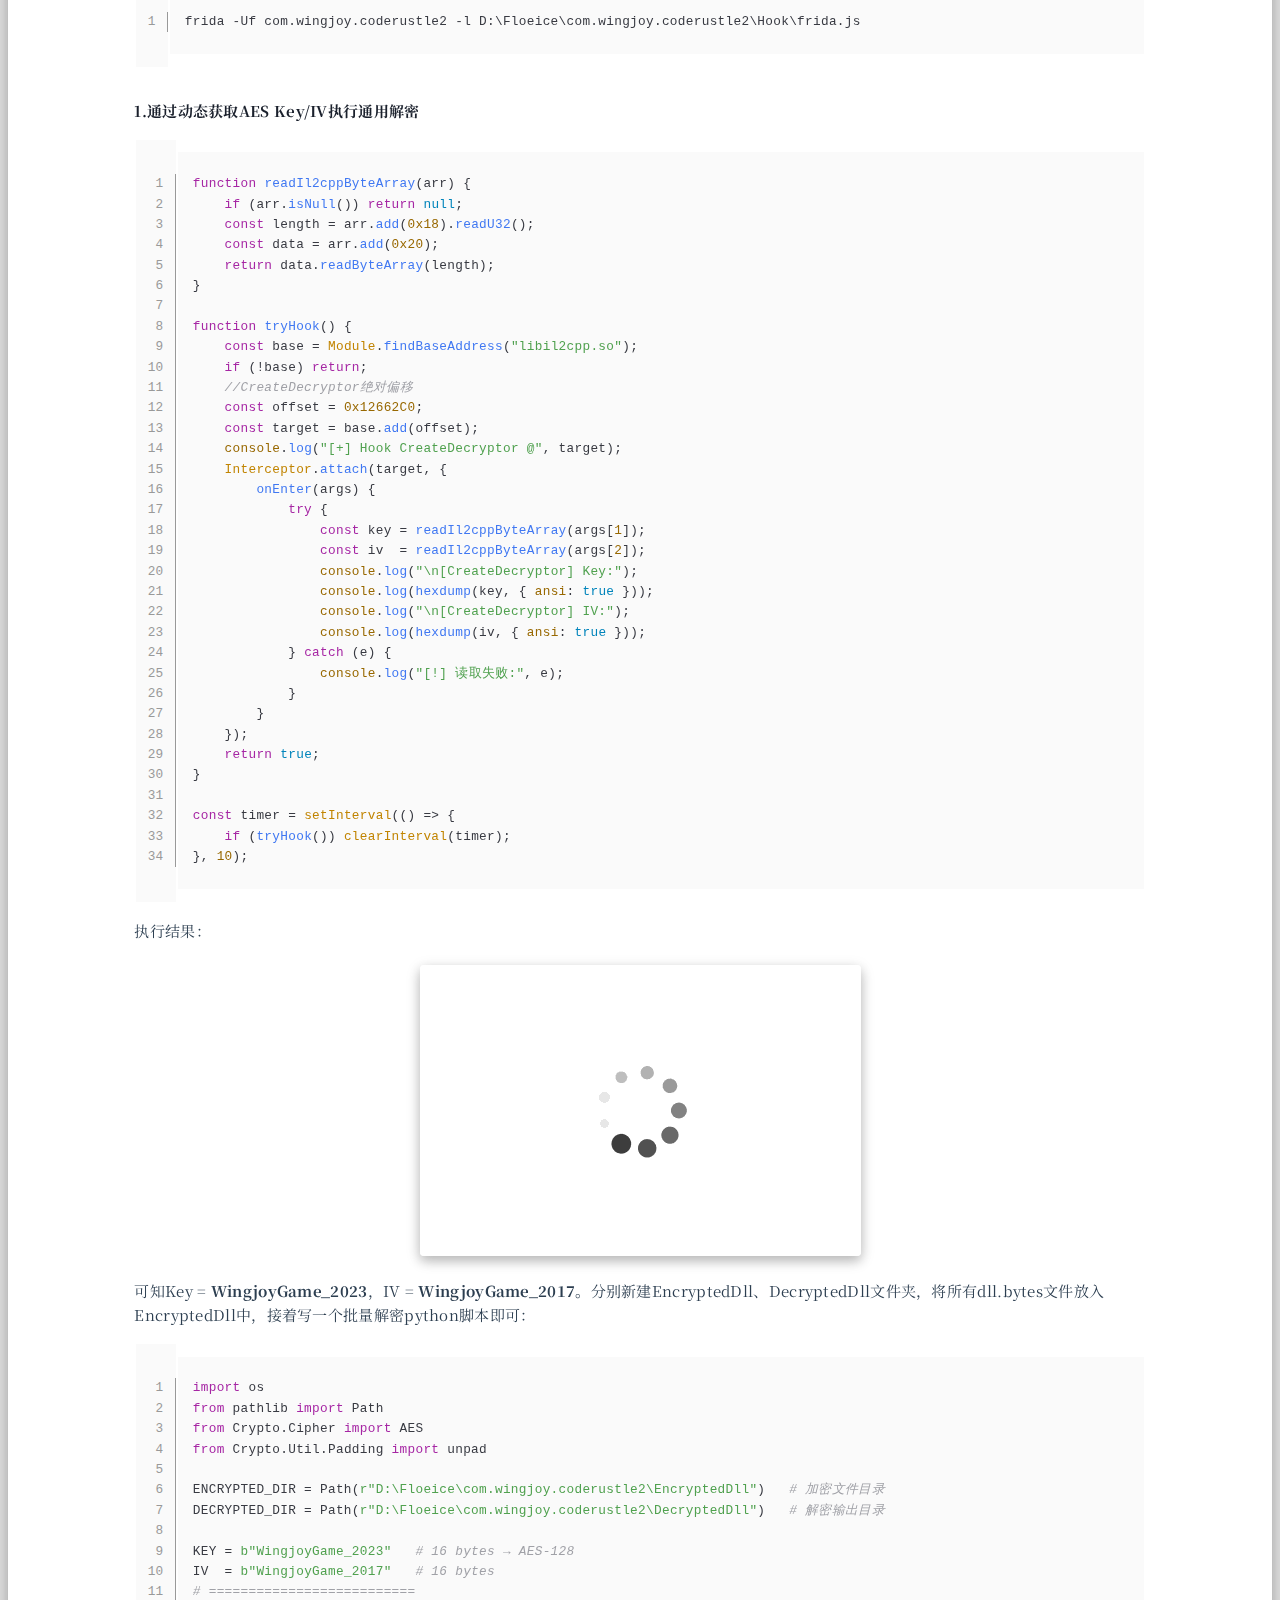
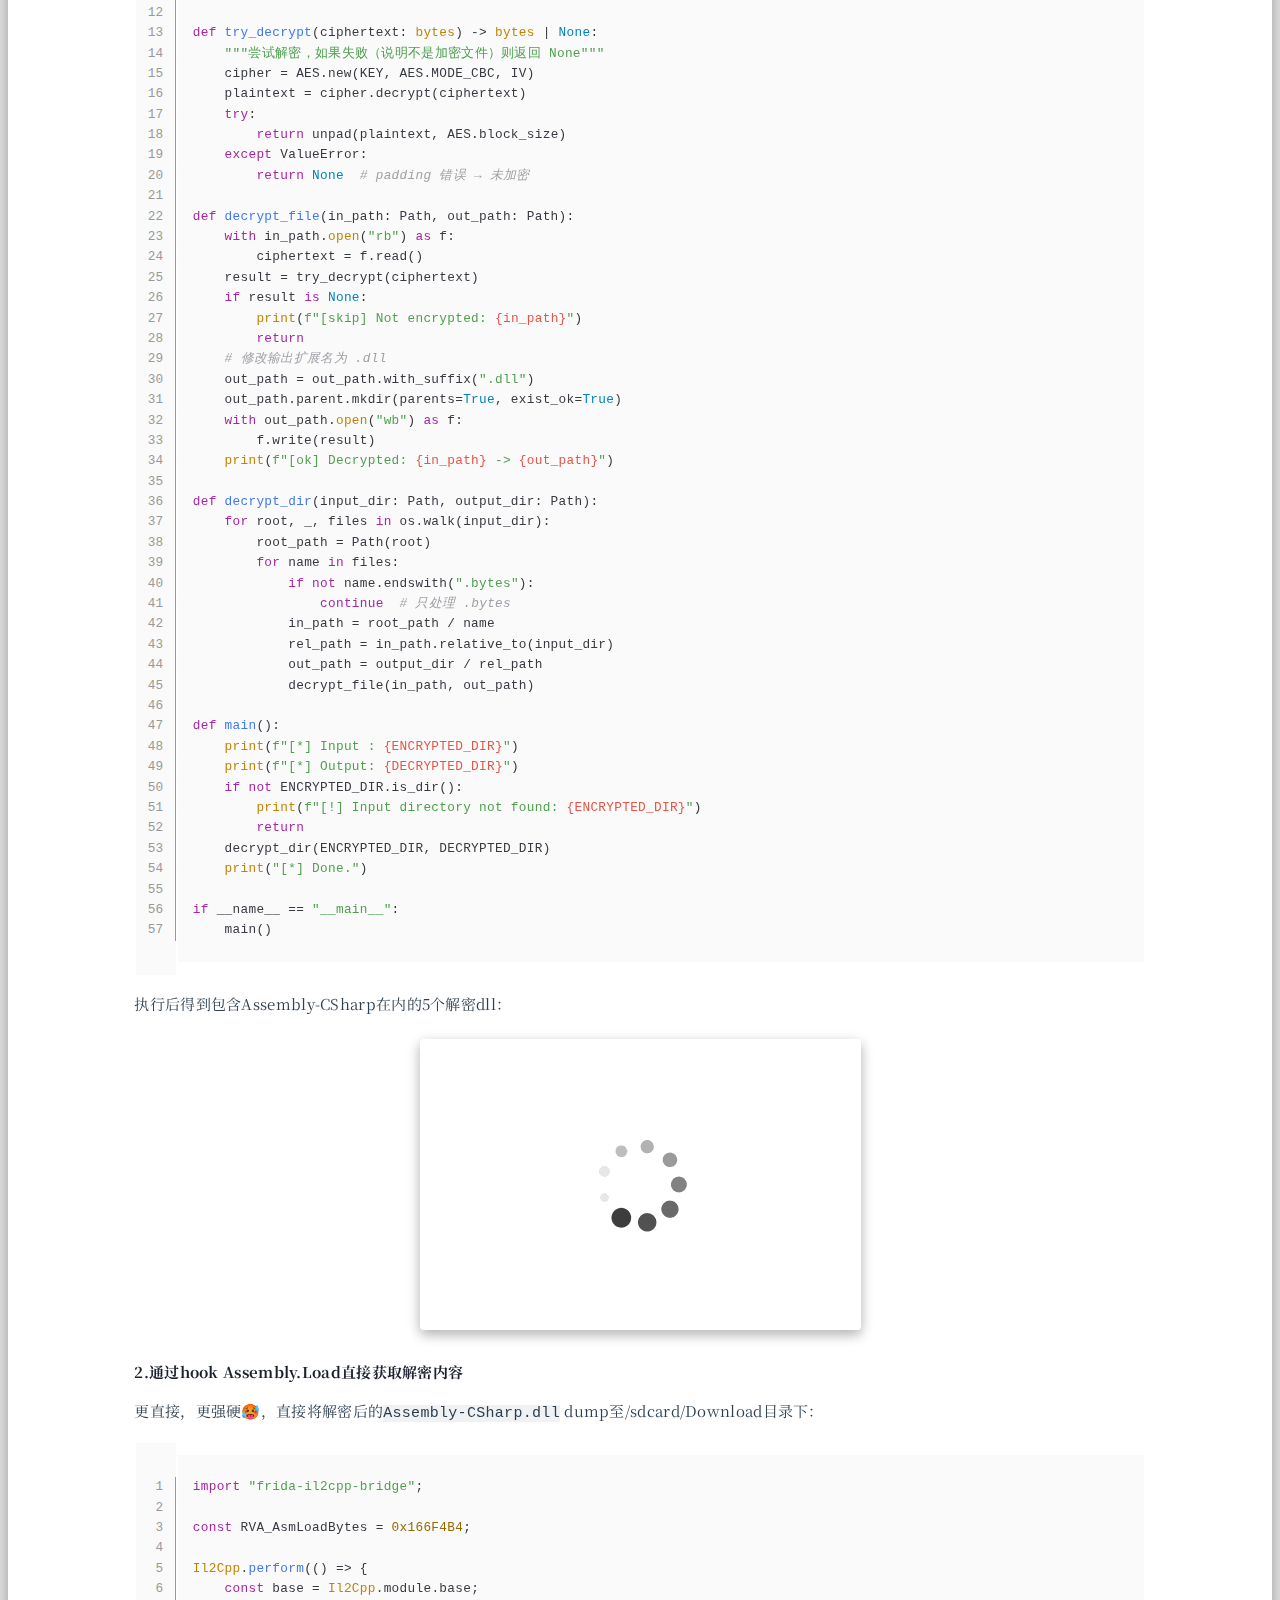
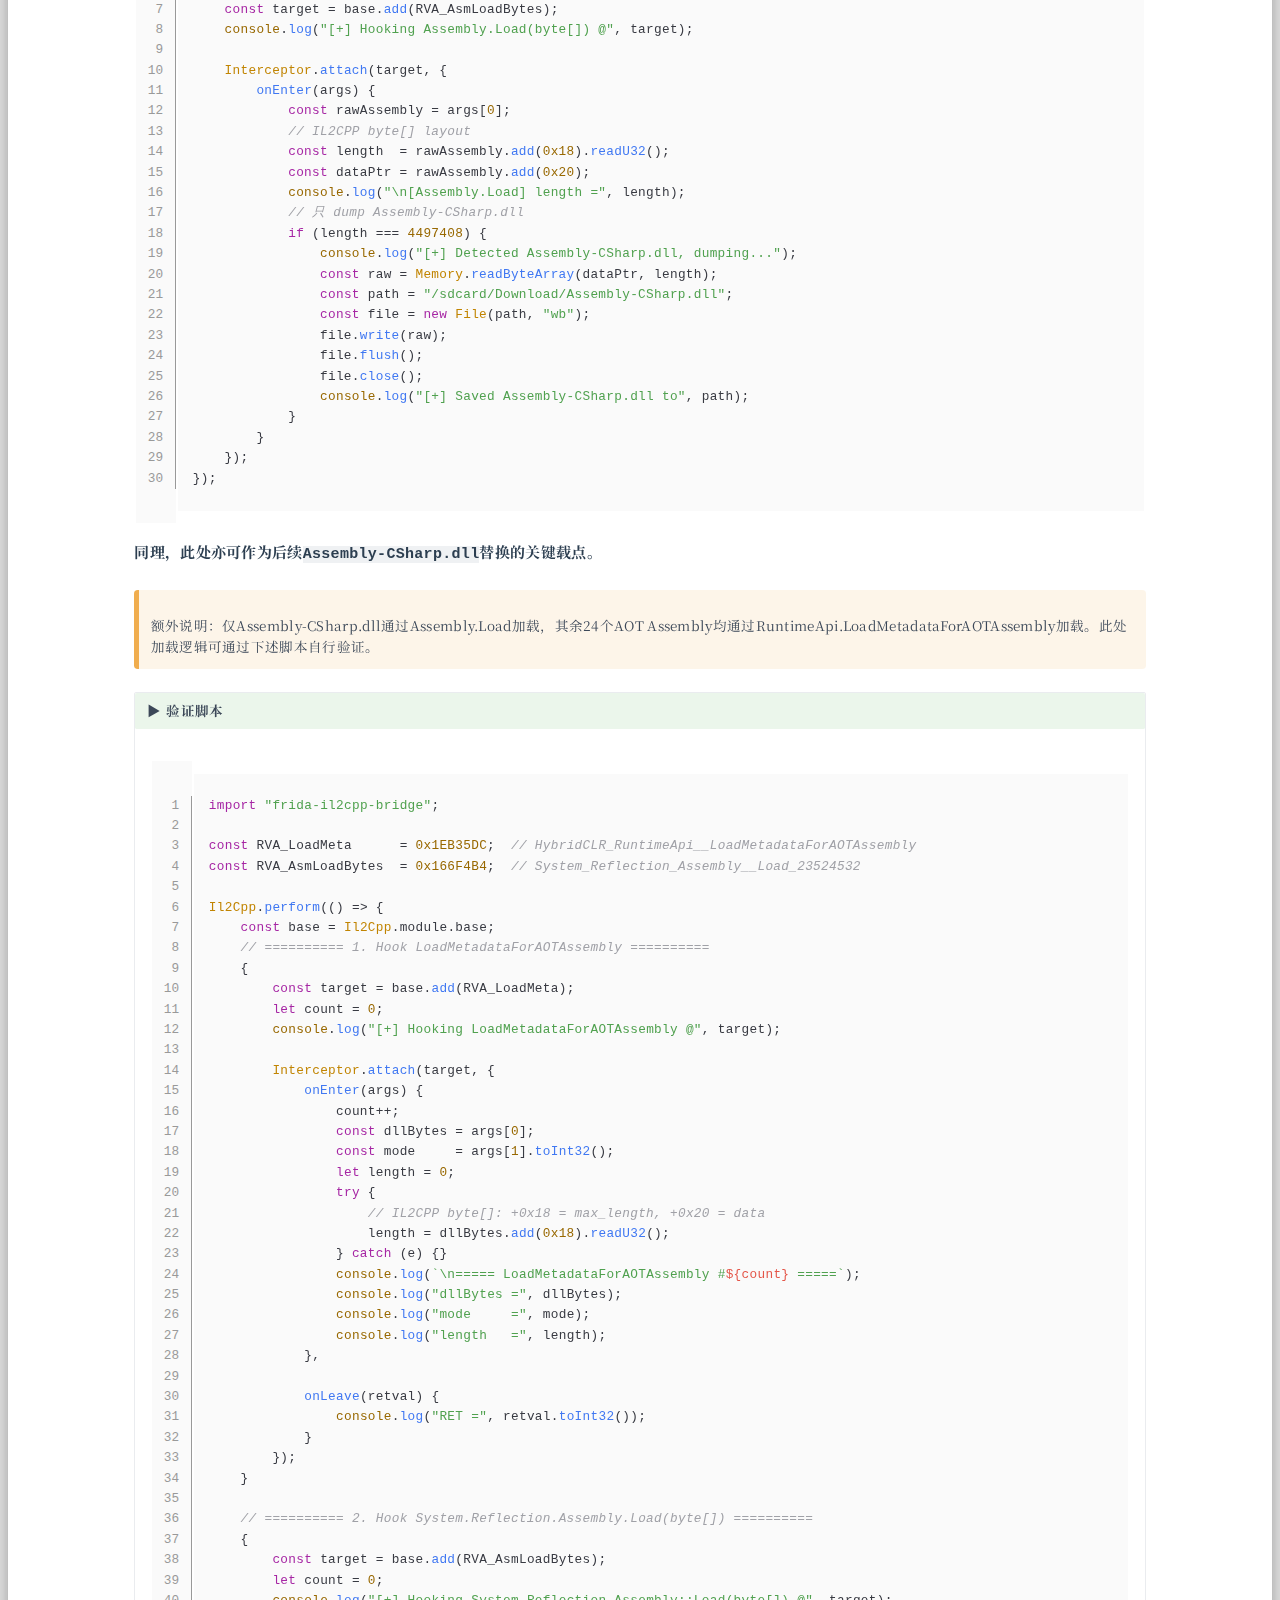
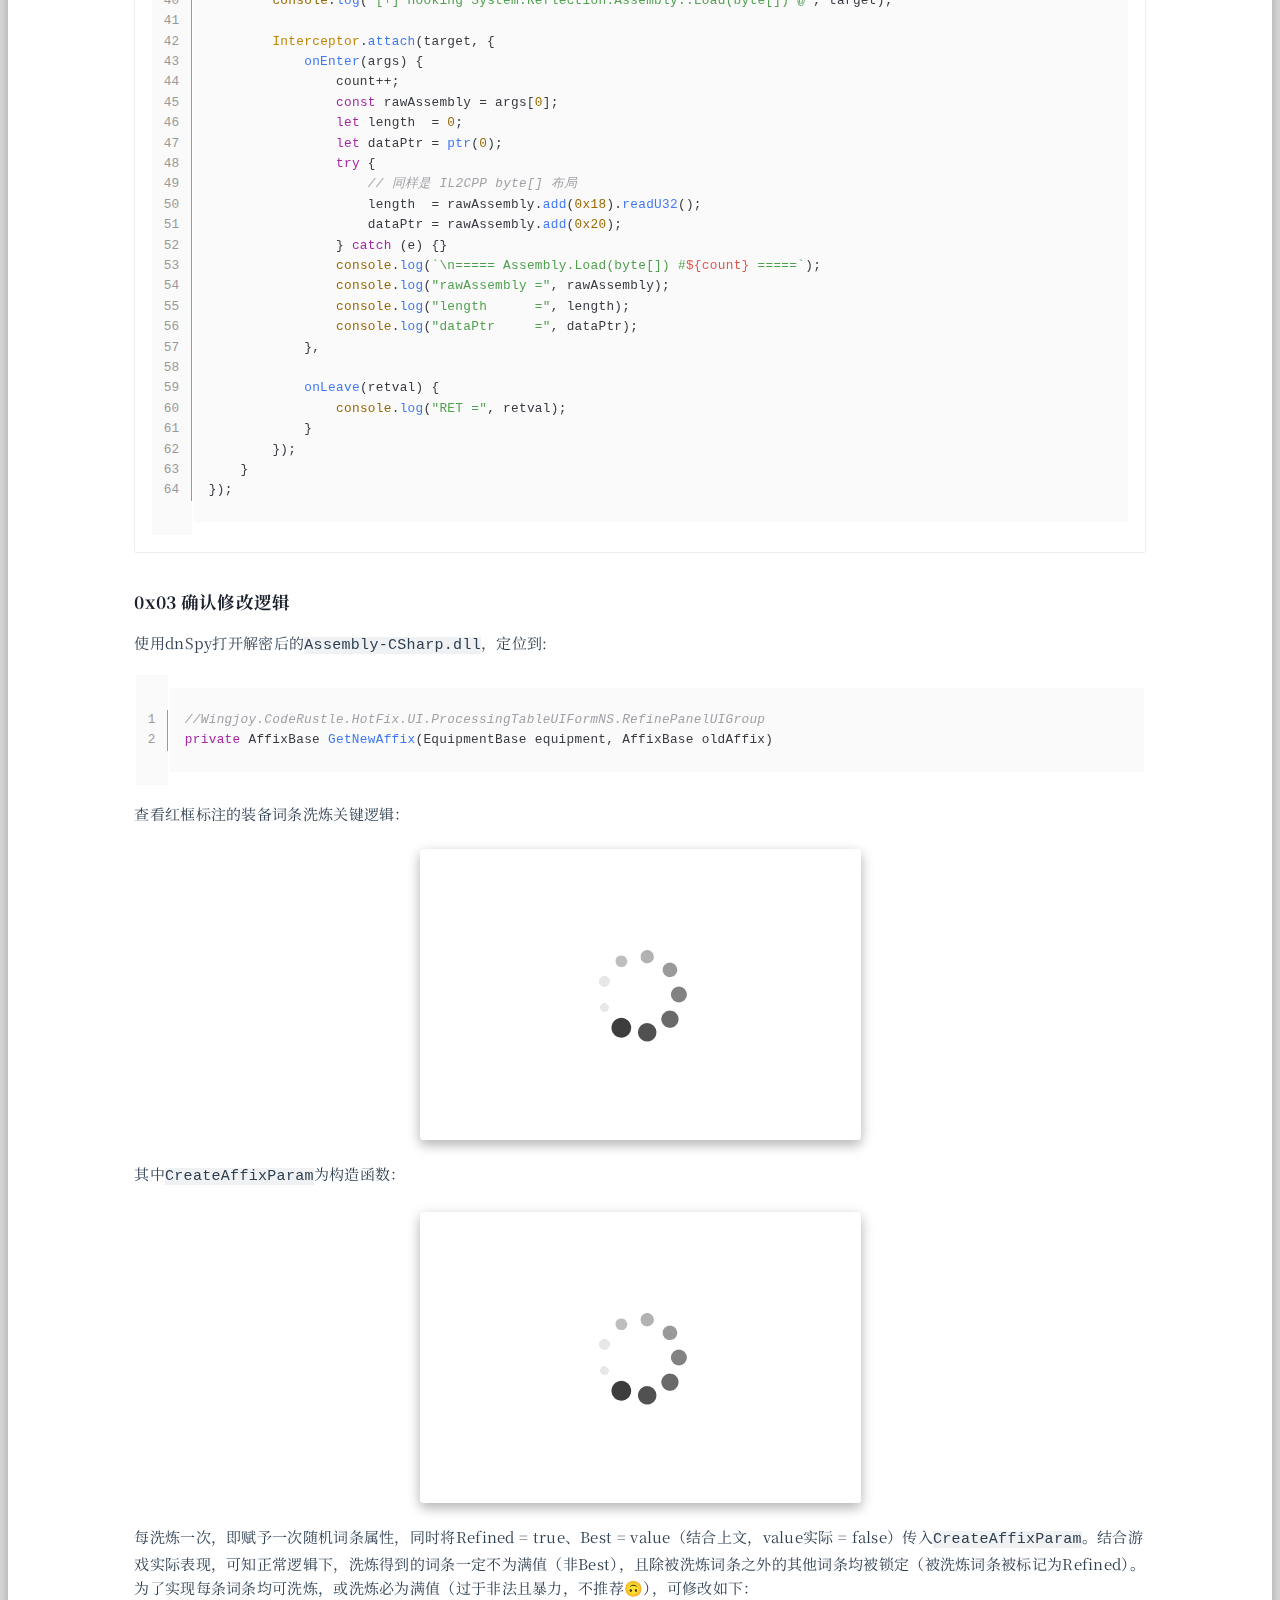
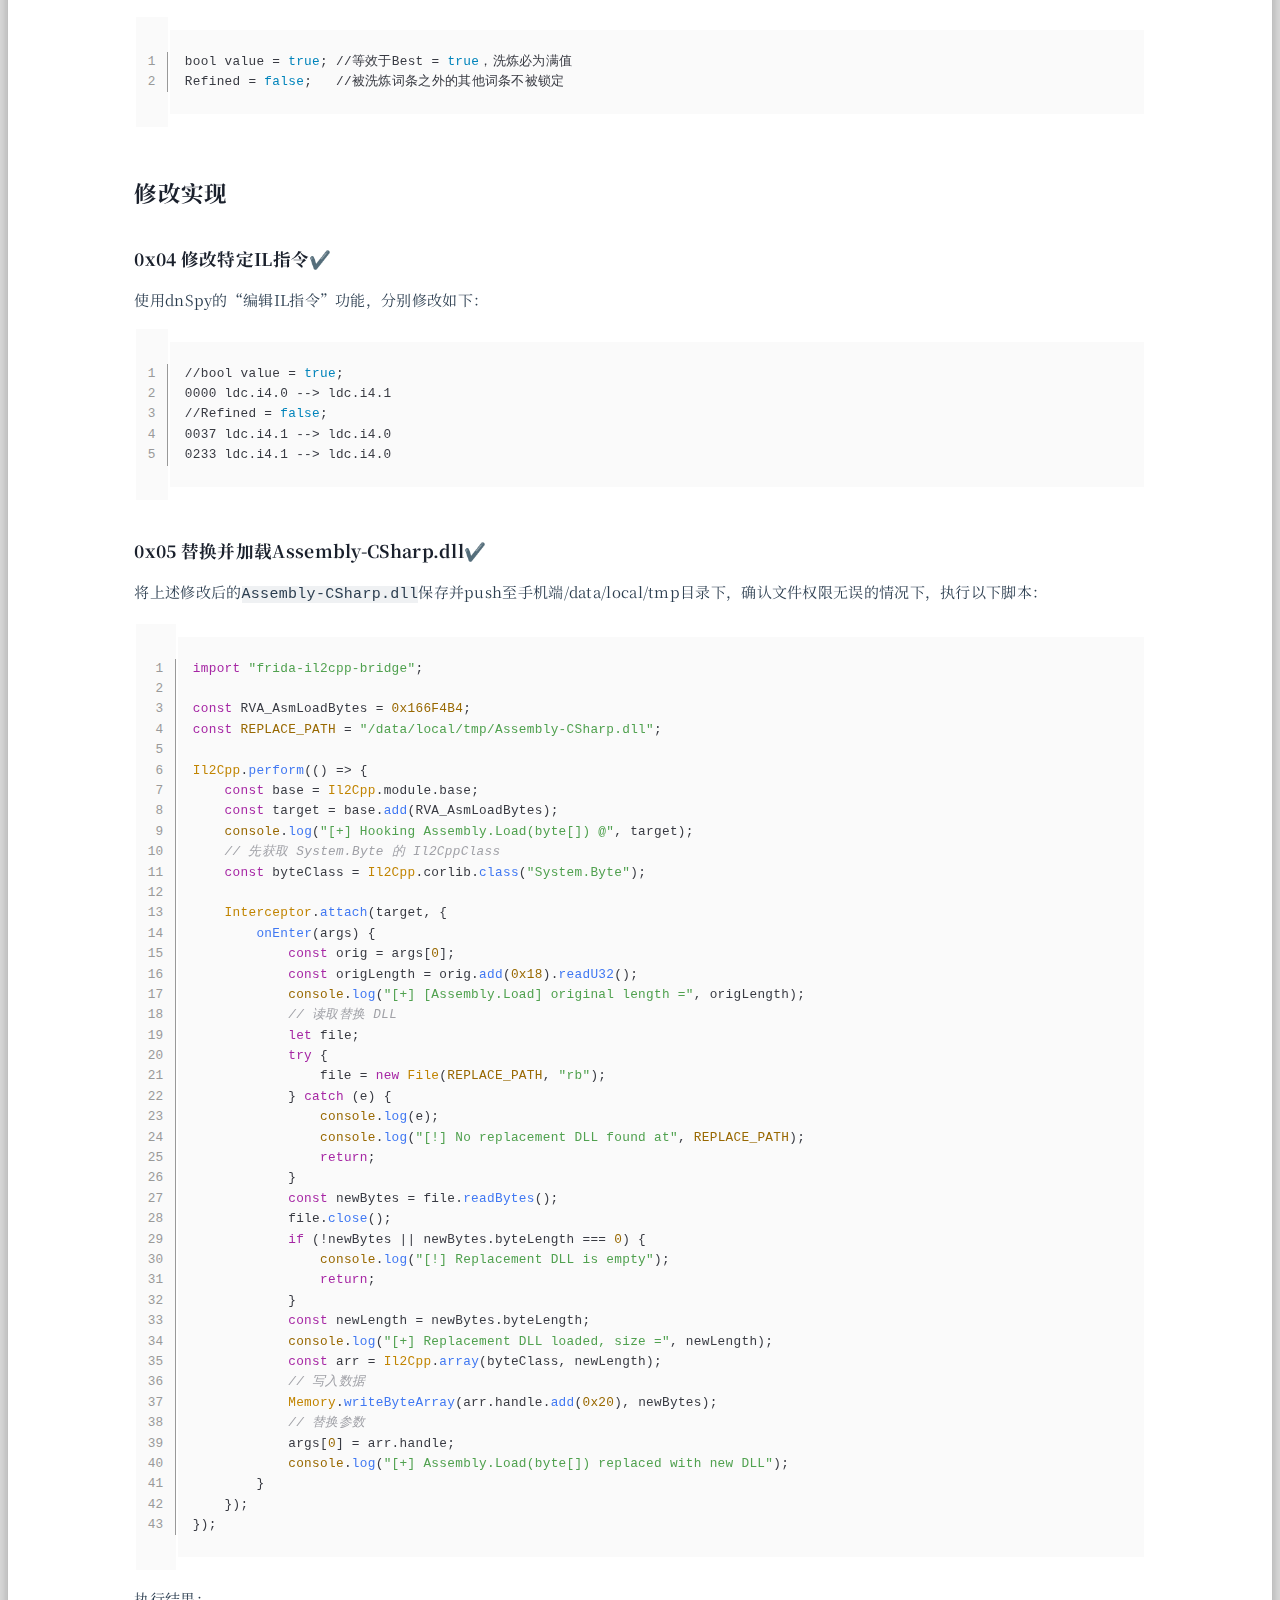
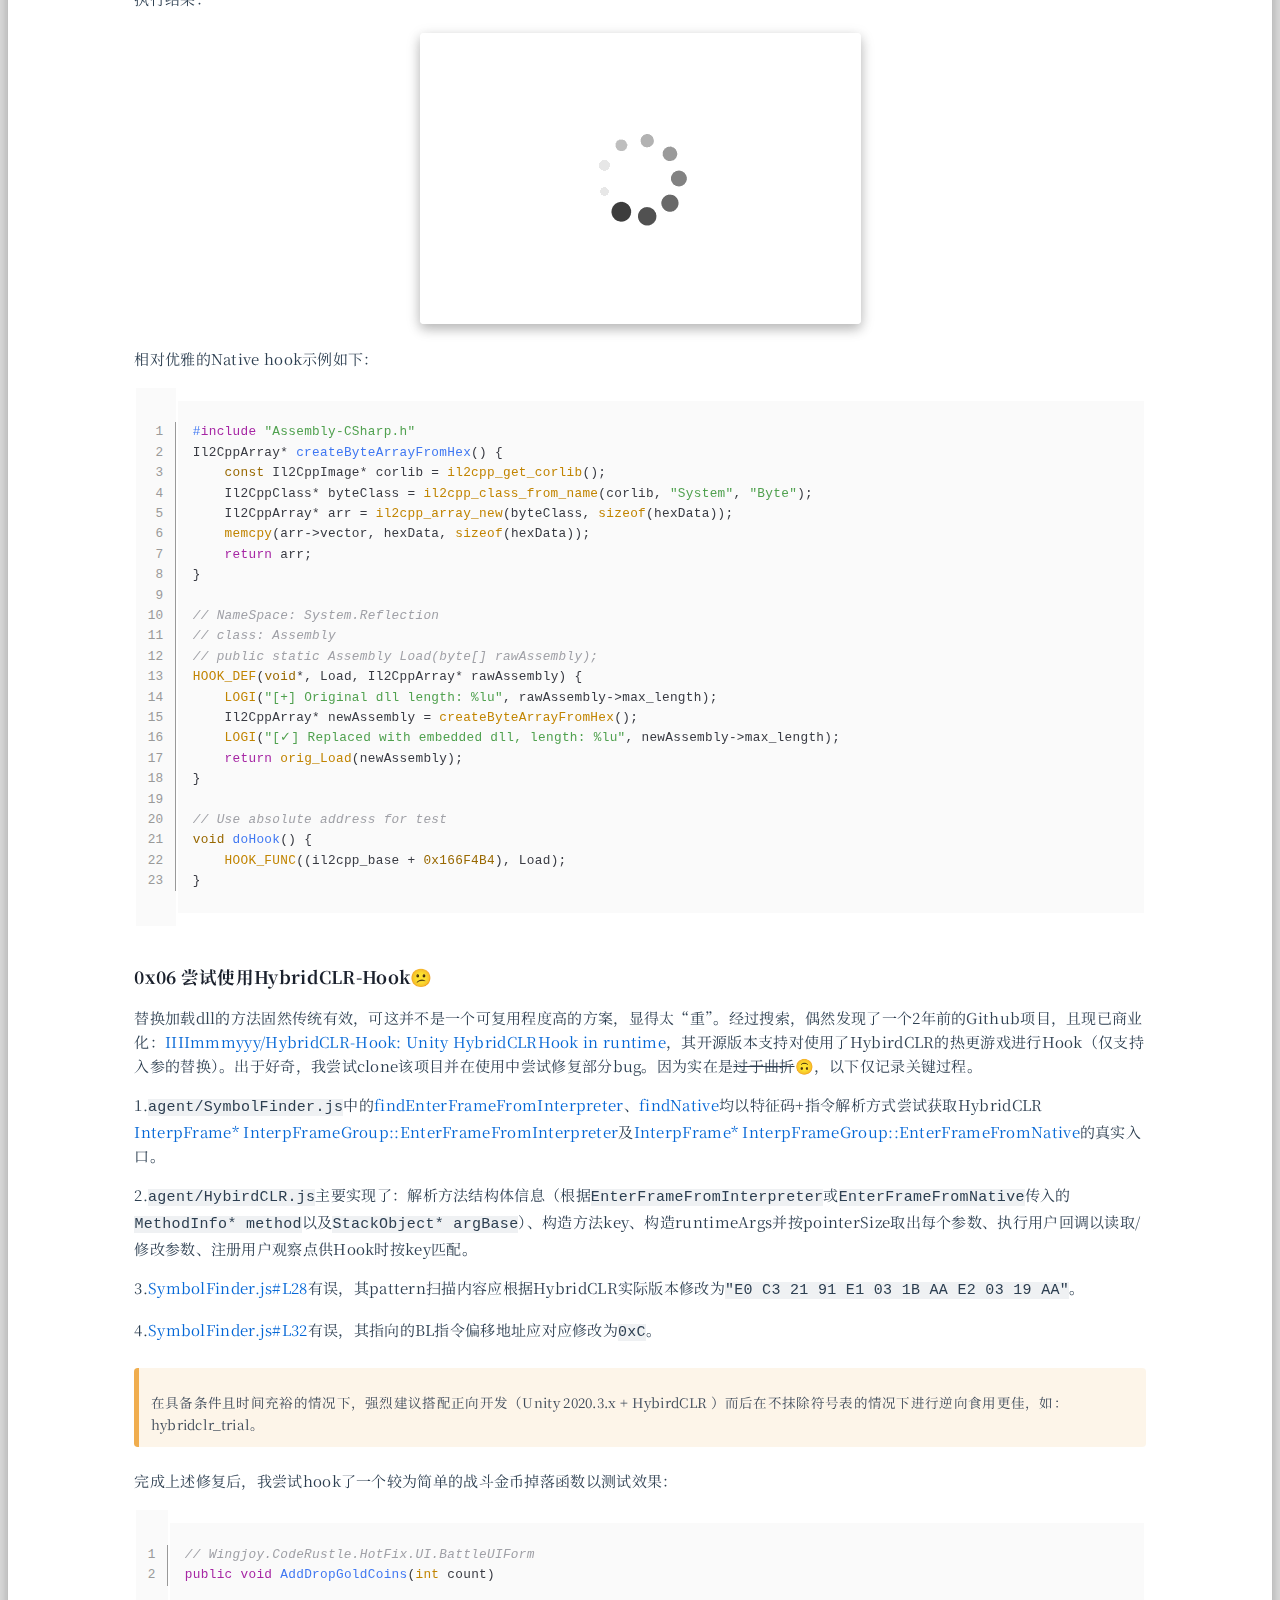
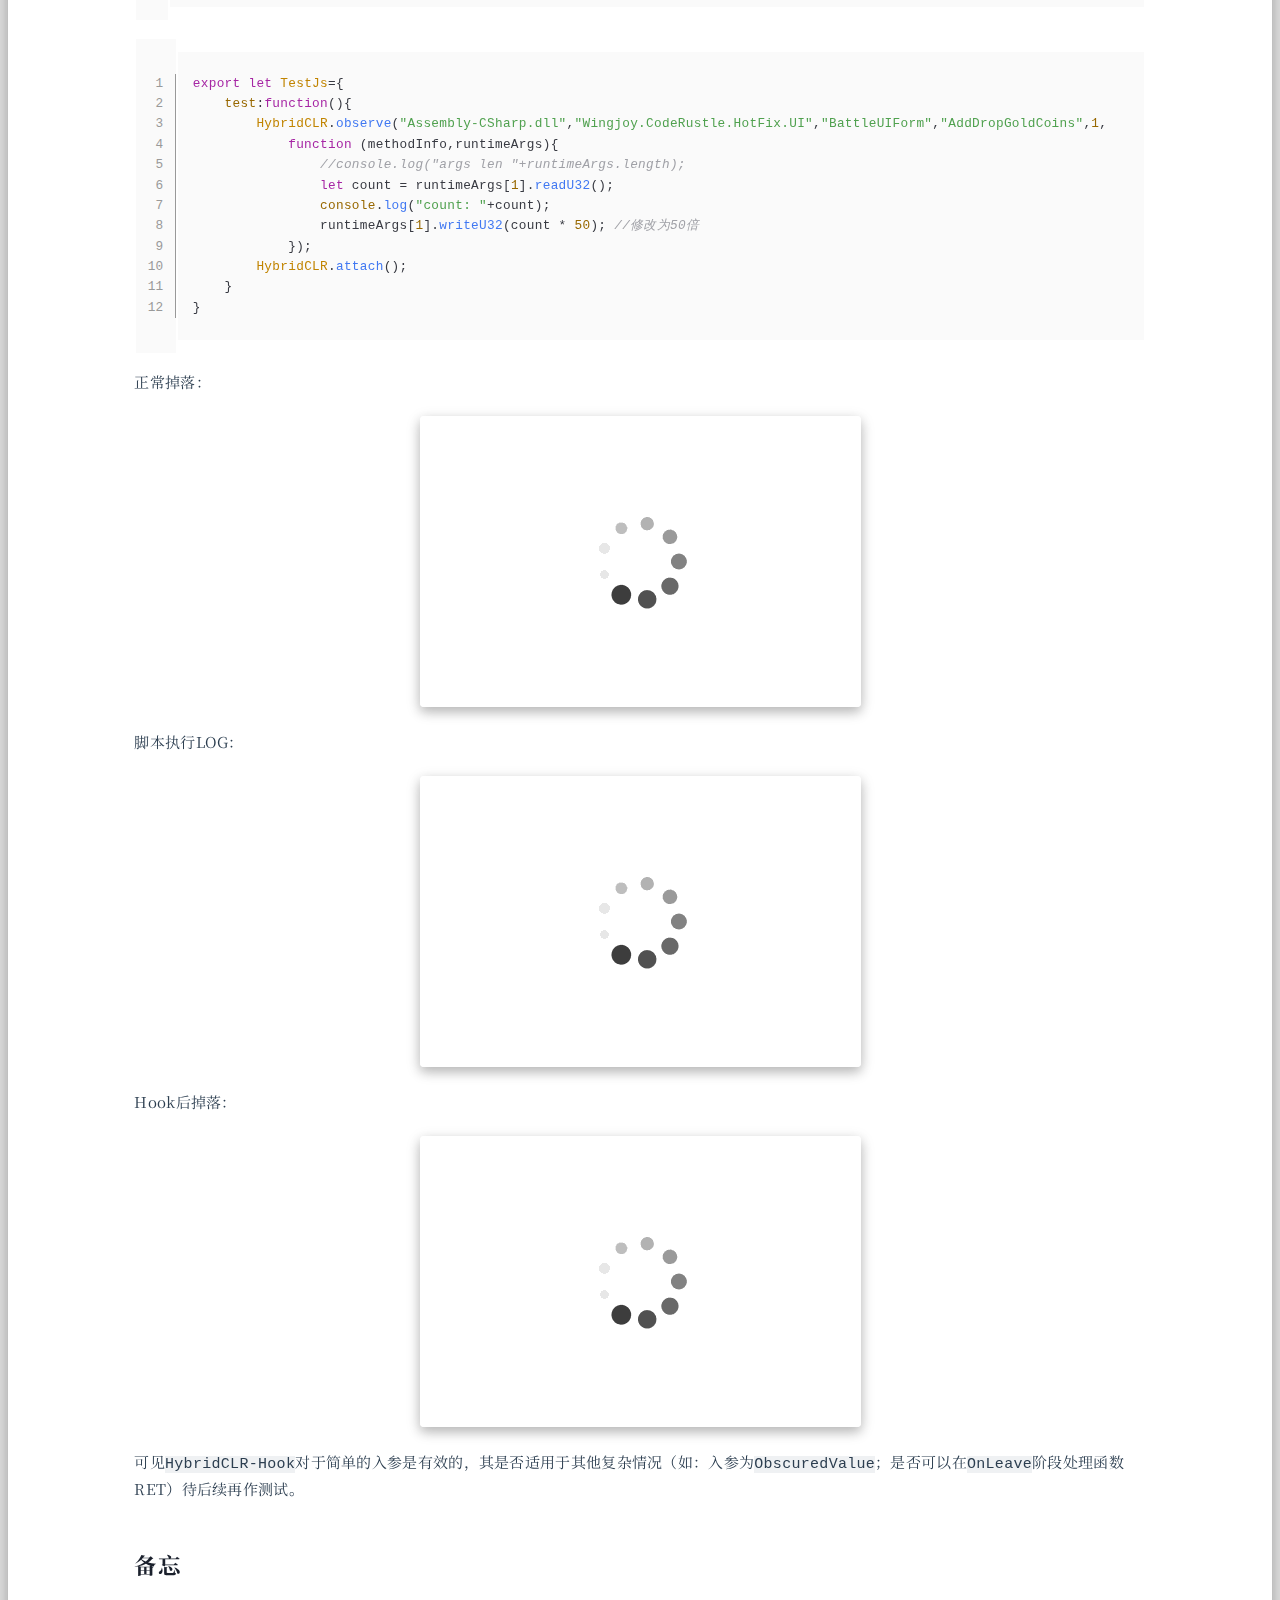
<file: coderustle2/index.html>
<!DOCTYPE html>
<html lang="en" data-default-color-scheme=light>



<head>
  <meta charset="UTF-8">
  <link href="https://fonts.googleapis.com/css2?family=Noto+Serif+SC:wght@500&display=swap" rel="stylesheet">
  <link rel="apple-touch-icon" sizes="76x76" href="/img/icon.png">
  <link rel="icon" href="/img/icon.png">
  

  <meta name="viewport" content="width=device-width, initial-scale=1.0, maximum-scale=5.0, shrink-to-fit=no">
  <meta http-equiv="x-ua-compatible" content="ie=edge">
  
    <meta http-equiv="Content-Security-Policy" content="upgrade-insecure-requests">
  
  <meta name="theme-color" content="#000000">
  <meta name="author" content="Floeice">
  <meta name="keywords" content="">
  
    <meta name="description" content="各位，很久不见，我是长期摸鱼的Floeice😇。原有的BLOG（floe-ice.cn）因为尚在服役、服务器和域名双双过期等不可抗力因素，已经化为历史尘埃。转眼本人重新回归到了跟生活对线的状态，是时候也有时间开始做一些新的产出了。">
<meta property="og:type" content="article">
<meta property="og:title" content="Coderustle2 (ver 1.8.16)">
<meta property="og:url" content="http://floeic3.github.io/coderustle2/index.html">
<meta property="og:site_name" content="Floeice&#39;s Blog">
<meta property="og:description" content="各位，很久不见，我是长期摸鱼的Floeice😇。原有的BLOG（floe-ice.cn）因为尚在服役、服务器和域名双双过期等不可抗力因素，已经化为历史尘埃。转眼本人重新回归到了跟生活对线的状态，是时候也有时间开始做一些新的产出了。">
<meta property="og:locale" content="en_US">
<meta property="og:image" content="http://floeic3.github.io/img/coderustle2/0x01-1.png">
<meta property="og:image" content="http://floeic3.github.io/img/coderustle2/0x02-1.png">
<meta property="og:image" content="http://floeic3.github.io/img/coderustle2/0x02-2.png">
<meta property="og:image" content="http://floeic3.github.io/img/coderustle2/0x03-1.png">
<meta property="og:image" content="http://floeic3.github.io/img/coderustle2/0x03-2.png">
<meta property="og:image" content="http://floeic3.github.io/img/coderustle2/0x03-3.png">
<meta property="og:image" content="http://floeic3.github.io/img/coderustle2/0x06-1.png">
<meta property="og:image" content="http://floeic3.github.io/img/coderustle2/0x06-2.png">
<meta property="og:image" content="http://floeic3.github.io/img/coderustle2/0x06-3.png">
<meta property="og:image" content="http://floeic3.github.io/img/coderustle2/0x08-1.png">
<meta property="og:image" content="http://floeic3.github.io/img/coderustle2/0x08-2.png">
<meta property="article:published_time" content="2026-01-28T18:00:00.000Z">
<meta property="article:modified_time" content="2026-02-09T19:11:38.283Z">
<meta property="article:author" content="Floeice">
<meta property="article:tag" content="HybridCLR">
<meta property="article:tag" content="MobileGame">
<meta property="article:tag" content="Unity">
<meta name="twitter:card" content="summary_large_image">
<meta name="twitter:image" content="http://floeic3.github.io/img/coderustle2/0x01-1.png">
  
  
    <meta name="referrer" content="no-referrer-when-downgrade">
  
  
  <title>Coderustle2 (ver 1.8.16) - Floeice&#39;s Blog</title>

  <link  rel="stylesheet" href="https://lib.baomitu.com/twitter-bootstrap/4.6.1/css/bootstrap.min.css" />



  <link  rel="stylesheet" href="https://lib.baomitu.com/github-markdown-css/4.0.0/github-markdown.min.css" />

  <link  rel="stylesheet" href="https://lib.baomitu.com/hint.css/2.7.0/hint.min.css" />

  <link  rel="stylesheet" href="https://lib.baomitu.com/fancybox/3.5.7/jquery.fancybox.min.css" />



<!-- 主题依赖的图标库，不要自行修改 -->
<!-- Do not modify the link that theme dependent icons -->

<link rel="stylesheet" href="//at.alicdn.com/t/c/font_1749284_5i9bdhy70f8.css">



<link rel="stylesheet" href="//at.alicdn.com/t/c/font_1736178_k526ubmyhba.css">


<link  rel="stylesheet" href="/css/main.css" />


  <link id="highlight-css" rel="stylesheet" href="/css/highlight.css" />
  
    <link id="highlight-css-dark" rel="stylesheet" href="/css/highlight-dark.css" />
  



  
<link rel="stylesheet" href="/css/font.css">



  <script id="fluid-configs">
    var Fluid = window.Fluid || {};
    Fluid.ctx = Object.assign({}, Fluid.ctx)
    var CONFIG = {"hostname":"floeic3.github.io","root":"/","version":"1.9.8","typing":{"enable":true,"typeSpeed":70,"cursorChar":"_","loop":false,"scope":[]},"anchorjs":{"enable":true,"element":"h1,h2,h3,h4,h5,h6","placement":"left","visible":"hover","icon":""},"progressbar":{"enable":true,"height_px":3,"color":"#29d","options":{"showSpinner":false,"trickleSpeed":100}},"code_language":{"enable":true,"default":"TEXT"},"copy_btn":true,"image_caption":{"enable":true},"image_zoom":{"enable":true,"img_url_replace":["",""]},"toc":{"enable":true,"placement":"right","headingSelector":"h1,h2,h3,h4,h5,h6","collapseDepth":0},"lazyload":{"enable":true,"loading_img":"/img/loading.gif","onlypost":false,"offset_factor":2},"web_analytics":{"enable":false,"follow_dnt":true,"baidu":null,"google":{"measurement_id":null},"tencent":{"sid":null,"cid":null},"leancloud":{"app_id":null,"app_key":null,"server_url":null,"path":"window.location.pathname","ignore_local":false},"umami":{"src":null,"website_id":null,"domains":null,"start_time":"2024-01-01T00:00:00.000Z","token":null,"api_server":null}},"search_path":"/local-search.xml","include_content_in_search":true};

    if (CONFIG.web_analytics.follow_dnt) {
      var dntVal = navigator.doNotTrack || window.doNotTrack || navigator.msDoNotTrack;
      Fluid.ctx.dnt = dntVal && (dntVal.startsWith('1') || dntVal.startsWith('yes') || dntVal.startsWith('on'));
    }
  </script>
  <script  src="/js/utils.js" ></script>
  <script  src="/js/color-schema.js" ></script>
  


  
<meta name="generator" content="Hexo 8.1.1"></head>


<body>
  

  <header>
    

<div class="header-inner" style="height: 60vh;">
  <nav id="navbar" class="navbar fixed-top  navbar-expand-lg navbar-dark scrolling-navbar">
  <div class="container">
    <a class="navbar-brand" href="/">
      <strong>Floeice&#39;s Blog</strong>
    </a>

    <button id="navbar-toggler-btn" class="navbar-toggler" type="button" data-toggle="collapse"
            data-target="#navbarSupportedContent"
            aria-controls="navbarSupportedContent" aria-expanded="false" aria-label="Toggle navigation">
      <div class="animated-icon"><span></span><span></span><span></span></div>
    </button>

    <!-- Collapsible content -->
    <div class="collapse navbar-collapse" id="navbarSupportedContent">
      <ul class="navbar-nav ml-auto text-center">
        
          
          
          
          
            <li class="nav-item">
              <a class="nav-link" href="/" target="_self">
                <i class="iconfont icon-home-fill"></i>
                <span>Home</span>
              </a>
            </li>
          
        
          
          
          
          
            <li class="nav-item">
              <a class="nav-link" href="/archives/" target="_self">
                <i class="iconfont icon-archive-fill"></i>
                <span>Archives</span>
              </a>
            </li>
          
        
          
          
          
          
            <li class="nav-item">
              <a class="nav-link" href="/about/" target="_self">
                <i class="iconfont icon-user-fill"></i>
                <span>About</span>
              </a>
            </li>
          
        
          
          
          
          
            <li class="nav-item">
              <a class="nav-link" href="/links/" target="_self">
                <i class="iconfont icon-link-fill"></i>
                <span>Links</span>
              </a>
            </li>
          
        
        
          <li class="nav-item" id="search-btn">
            <a class="nav-link" target="_self" href="javascript:;" data-toggle="modal" data-target="#modalSearch" aria-label="Search">
              <i class="iconfont icon-search"></i>
            </a>
          </li>
          
        
        
          <li class="nav-item" id="color-toggle-btn">
            <a class="nav-link" target="_self" href="javascript:;" aria-label="Color Toggle">
              <i class="iconfont icon-dark" id="color-toggle-icon"></i>
            </a>
          </li>
        
      </ul>
    </div>
  </div>
</nav>

  

<div id="banner" class="banner" parallax=true
     style="background: url('/img/default.jpg') no-repeat center center; background-size: cover;">
  <div class="full-bg-img">
    <div class="mask flex-center" style="background-color: rgba(0, 0, 0, 0.3)">
      <div class="banner-text text-center fade-in-up">
        <div class="h2">
          
            <span id="subtitle" data-typed-text="Coderustle2 (ver 1.8.16)"></span>
          
        </div>

        
          
  <div class="mt-3">
    
    
      <span class="post-meta">
        <i class="iconfont icon-date-fill" aria-hidden="true"></i>
        <time datetime="2026-01-29 02:00" pubdate>
          January 29, 2026 am
        </time>
      </span>
    
  </div>

  <div class="mt-1">
    
      <span class="post-meta mr-2">
        <i class="iconfont icon-chart"></i>
        
          4k words
        
      </span>
    

    
      <span class="post-meta mr-2">
        <i class="iconfont icon-clock-fill"></i>
        
        
        
          34 mins
        
      </span>
    

    
    
      
        <span id="busuanzi_container_page_pv" style="display: none">
          <i class="iconfont icon-eye" aria-hidden="true"></i>
          <span id="busuanzi_value_page_pv"></span> views
        </span>
        

      
    
  </div>


        
      </div>

      
    </div>
  </div>
</div>

</div>

  </header>

  <main>
    
      

<div class="container-fluid nopadding-x">
  <div class="row nomargin-x">
    <div class="side-col d-none d-lg-block col-lg-2">
      

    </div>

    <div class="col-lg-8 nopadding-x-md">
      <div class="container nopadding-x-md" id="board-ctn">
        <div id="board">
          <article class="post-content mx-auto">
            <h1 id="seo-header">Coderustle2 (ver 1.8.16)</h1>
            
            
              <div class="markdown-body">
                
                <p>各位，很久不见，我是长期摸鱼的Floeice😇。原有的BLOG（floe-ice.cn）因为尚在服役、服务器和域名双双过期等不可抗力因素，已经化为历史尘埃。转眼本人重新回归到了跟生活对线的状态，是时候也有时间开始做一些新的产出了。</p>
<span id="more"></span>

<p>目前手边正有一款Roguelike的单机手游，最大的乐趣兼痛点自不用说，就是装备的词条（Affix）打造。下文将以修改词条洗炼逻辑为主要目的，尝试从不同角度开展对应逆向工程。</p>
<div class="note note-info">
            <p>APP: com.wingjoy.coderustle2 (ver 1.8.16)<br>OS: Redmi K40 with HyperOS 1.0.6.0 (Android 13)<br>Tools: frida 16.1.0 &#x2F; frida-tools 12.1.0 &#x2F; frida-il2cpp-bridge 0.9.1</p>
          </div>

<h2 id="前期准备"><a href="#前期准备" class="headerlink" title="前期准备"></a>前期准备</h2><h3 id="0x00-分析架构"><a href="#0x00-分析架构" class="headerlink" title="0x00 分析架构"></a>0x00 分析架构</h3><p>使用LibChecker分析该游戏架构，确认为Unity il2cpp。使用<a target="_blank" rel="noopener" href="https://github.com/BryanGIG/PADumper">PADumper</a>从内存中获取libil2cpp.so及global-metadata.dat，而后使用<a target="_blank" rel="noopener" href="https://github.com/Perfare/Il2CppDumper">Il2CppDumper</a>获取DummyDll及dump.cs以供后续分析。此处发现，libil2cpp.so中并不包含<code>Assembly-CSharp.dll</code>这个关键的游戏核心Assembly，但存在<code>HybridCLR.Runtime.dll</code>第三方C#热更新框架，其官方文档附后：<a target="_blank" rel="noopener" href="https://www.hybridclr.cn/docs/intro">HybridCLR介绍</a>。</p>
<p>通过查看原始apk内容，发现该游戏base.apk\assets\Dll目录下存在25个dll.bytes、1个VersionInfo.json配置文件。查看可知其dll命名规则为“name+md5”，同时明确Assembly-CSharp以HotFix形式加载：</p>
<figure class="highlight json"><table><tr><td class="gutter"><pre><span class="line">1</span><br></pre></td><td class="code"><pre><code class="hljs json"><span class="hljs-punctuation">&#123;</span><span class="hljs-attr">&quot;isNormalUpdate&quot;</span><span class="hljs-punctuation">:</span><span class="hljs-literal"><span class="hljs-keyword">true</span></span><span class="hljs-punctuation">,</span><span class="hljs-attr">&quot;currentBuildVersionUpdateTips&quot;</span><span class="hljs-punctuation">:</span><span class="hljs-string">&quot;版本(1.8.16)修复了一些bug，建议更新！&quot;</span><span class="hljs-punctuation">,</span><span class="hljs-attr">&quot;isInWhiteList&quot;</span><span class="hljs-punctuation">:</span><span class="hljs-literal"><span class="hljs-keyword">false</span></span><span class="hljs-punctuation">,</span><span class="hljs-attr">&quot;version&quot;</span><span class="hljs-punctuation">:</span><span class="hljs-string">&quot;1.8.16&quot;</span><span class="hljs-punctuation">,</span><span class="hljs-attr">&quot;dllHashs&quot;</span><span class="hljs-punctuation">:</span><span class="hljs-punctuation">&#123;</span><span class="hljs-attr">&quot;assembly-CSharp&quot;</span><span class="hljs-punctuation">:</span><span class="hljs-punctuation">&#123;</span><span class="hljs-attr">&quot;name&quot;</span><span class="hljs-punctuation">:</span><span class="hljs-string">&quot;Assembly-CSharp&quot;</span><span class="hljs-punctuation">,</span><span class="hljs-attr">&quot;size&quot;</span><span class="hljs-punctuation">:</span><span class="hljs-number">4497424</span><span class="hljs-punctuation">,</span><span class="hljs-attr">&quot;md5&quot;</span><span class="hljs-punctuation">:</span><span class="hljs-string">&quot;57955f3fa376dc99d8d1d6b238507d7b&quot;</span><span class="hljs-punctuation">,</span><span class="hljs-attr">&quot;isHot&quot;</span><span class="hljs-punctuation">:</span><span class="hljs-literal"><span class="hljs-keyword">true</span></span><span class="hljs-punctuation">,</span><span class="hljs-attr">&quot;persistent&quot;</span><span class="hljs-punctuation">:</span><span class="hljs-literal"><span class="hljs-keyword">false</span></span><span class="hljs-punctuation">&#125;</span><span class="hljs-punctuation">&#125;</span><span class="hljs-punctuation">,</span><span class="hljs-attr">&quot;sumSize&quot;</span><span class="hljs-punctuation">:</span><span class="hljs-number">0</span><span class="hljs-punctuation">&#125;</span><br></code></pre></td></tr></table></figure>

<p>经测试，<code>Assembly-CSharp</code>、<code>CodeRustle.WingjoyFramework</code>、<code>WingjoyDebugger.Runtime</code>、<code>WingjoyUtilities.Runtime</code>、<code>WinjoyFramework.Runtime</code>共5个dll.bytes文件为加密状态，其他可被dnSpy正确识别为dll。由此，可基本确认游戏核心逻辑由HybridCLR以AOT或HotFix形式进行加载更新，上述5个加密dll.bytes文件于运行时解密。</p>
<h3 id="0x01-分析注入点"><a href="#0x01-分析注入点" class="headerlink" title="0x01 分析注入点"></a>0x01 分析注入点</h3><p>使用IDA载入libil2cpp.so，定位至<code>HybridCLR.RuntimeApi.LoadMetadataForAOTAssembly(0x1EB35DC)</code>，查看其交叉引用并向上定位至<code>Wingjoy.Framework.Runtime.Launcher._LoadAotAndHotfixDlls_d__32.MoveNext(0x1DB35B8)</code>。可以发现该函数通过调用<code>Wingjoy.Framework.Runtime.WingjoyFramework.GetEncryptSetting(0x10B2058)</code>、<code>Wingjoy.Framework.Runtime.Launcher.BytesReaderInStreamingAssets(0x10A87CC)</code>、<code>System.Reflection.Assembly.Load_23524532(0x166F4B4)</code>及<code>HybridCLR.RuntimeApi.LoadMetadataForAOTAssembly(0x1EB35DC)</code>等函数分别执行加密参数获取、dll.bytes文件读取并解密、Assembly加载等流程。</p>
<h4 id="1-dll-bytes解密流程"><a href="#1-dll-bytes解密流程" class="headerlink" title="1.dll.bytes解密流程"></a>1.dll.bytes解密流程</h4><p>进入<code>Wingjoy.Framework.Runtime.WingjoyFramework.GetEncryptSetting</code>：</p>
<p><img src="/img/coderustle2/0x01-1.png" srcset="/img/loading.gif" lazyload></p>
<p>可知这段函数构造一个RijndaelManaged对象（AES），读取并设置RijndaelManaged的Key&#x2F;IV&#x2F;Mode &#x3D; CBC&#x2F;Padding &#x3D; PKCS7&#x2F;BlockSize &#x3D; 128，最终返回配置好的RijndaelManaged实例，伪代码如下：</p>
<figure class="highlight c#"><table><tr><td class="gutter"><pre><span class="line">1</span><br><span class="line">2</span><br><span class="line">3</span><br><span class="line">4</span><br><span class="line">5</span><br><span class="line">6</span><br><span class="line">7</span><br><span class="line">8</span><br><span class="line">9</span><br><span class="line">10</span><br><span class="line">11</span><br><span class="line">12</span><br><span class="line">13</span><br><span class="line">14</span><br><span class="line">15</span><br><span class="line">16</span><br><span class="line">17</span><br></pre></td><td class="code"><pre><code class="hljs c#"><span class="hljs-function">RijndaelManaged <span class="hljs-title">GetEncryptSetting</span>()</span> &#123;<br>    <span class="hljs-keyword">if</span> (!inited) &#123;<br>        sub_C4E34C(globalObj1);<br>        sub_C4E34C(<span class="hljs-string">&quot;€3*@&#123;&quot;</span>);<br>        sub_C4E34C(<span class="hljs-string">&quot;€2*@&#123;&quot;</span>);<br>        inited = <span class="hljs-literal">true</span>;<br>    &#125;<br>    <span class="hljs-keyword">var</span> rij = <span class="hljs-keyword">new</span> RijndaelManaged();<br>    <span class="hljs-built_in">byte</span>[] key = Encoding.UTF8.GetBytes(<span class="hljs-string">&quot;€2*@&#123;&quot;</span>);<br>    rij.Key = key;<br>    <span class="hljs-built_in">byte</span>[] iv = Encoding.UTF8.GetBytes(<span class="hljs-string">&quot;€3*@&#123;&quot;</span>);<br>    rij.IV = iv;<br>    rij.Mode = CipherMode.CBC;<br>    rij.Padding = PaddingMode.PKCS7;<br>    rij.BlockSize = <span class="hljs-number">128</span>;<br>    <span class="hljs-keyword">return</span> rij;<br>&#125;<br></code></pre></td></tr></table></figure>

<p>其中全局字符串<code>€3*@&#123;</code>、<code>€2*@&#123;</code>实际为Key和IV的占位符，需动态获取，可通过hook <code>System.Security.Cryptography.RijndaelManaged.CreateDecryptor(0x12662C0)</code>的<code>Args[1]</code>、<code>Args[2]</code>来获得。其函数原型为：</p>
<figure class="highlight c#"><table><tr><td class="gutter"><pre><span class="line">1</span><br><span class="line">2</span><br><span class="line">3</span><br><span class="line">4</span><br></pre></td><td class="code"><pre><code class="hljs c#"><span class="hljs-function"><span class="hljs-keyword">public</span> <span class="hljs-keyword">override</span> ICryptoTransform <span class="hljs-title">CreateDecryptor</span>(<span class="hljs-params"></span></span><br><span class="hljs-params"><span class="hljs-function">    <span class="hljs-built_in">byte</span>[] rgbKey,</span></span><br><span class="hljs-params"><span class="hljs-function">    <span class="hljs-built_in">byte</span>[] rgbIV</span></span><br><span class="hljs-params"><span class="hljs-function"></span>)</span>;<br></code></pre></td></tr></table></figure>

<h4 id="2-Assembly加载流程"><a href="#2-Assembly加载流程" class="headerlink" title="2.Assembly加载流程"></a>2.Assembly加载流程</h4><p>在正式分析之前，先学习一下他人的正向开发教程：<a target="_blank" rel="noopener" href="https://zhuanlan.zhihu.com/p/649757859">HybridCLR热更+简单实战</a>，重点查看加载AOT元数据DLL任务及加载热更DLL任务部分代码：</p>
<figure class="highlight c#"><table><tr><td class="gutter"><pre><span class="line">1</span><br><span class="line">2</span><br><span class="line">3</span><br><span class="line">4</span><br><span class="line">5</span><br><span class="line">6</span><br><span class="line">7</span><br><span class="line">8</span><br><span class="line">9</span><br><span class="line">10</span><br><span class="line">11</span><br><span class="line">12</span><br><span class="line">13</span><br><span class="line">14</span><br><span class="line">15</span><br><span class="line">16</span><br><span class="line">17</span><br><span class="line">18</span><br><span class="line">19</span><br><span class="line">20</span><br><span class="line">21</span><br><span class="line">22</span><br><span class="line">23</span><br></pre></td><td class="code"><pre><code class="hljs c#"><span class="hljs-keyword">private</span> <span class="hljs-keyword">async</span> UniTask _load_hotfix_dlls() &#123;<br>    <span class="hljs-comment">// 加载热更DLL</span><br>    <span class="hljs-comment">// 这里使用标签来加载资源 Addressables会自动根据标签来加载所有资源</span><br>    <span class="hljs-keyword">var</span> dlls = <span class="hljs-keyword">await</span> Addressables.LoadAssetsAsync&lt;TextAsset&gt;(hotUpdateDllLabelRef, <span class="hljs-literal">null</span>);<br>    <span class="hljs-keyword">foreach</span> (<span class="hljs-keyword">var</span> asset <span class="hljs-keyword">in</span> dlls) &#123;<br>        Debug.Log(<span class="hljs-string">&quot;加载热更DLL:&quot;</span> + asset.name);<br>        Assembly.Load(asset.bytes);<br>        Debug.Log(<span class="hljs-string">&quot;加载热更DLL:&quot;</span> + asset.name + <span class="hljs-string">&quot;完成&quot;</span>);<br>    &#125;<br>&#125;<br><br><span class="hljs-keyword">private</span> <span class="hljs-keyword">async</span> UniTask _load_meta_data_for_aot_dlls() &#123;<br>    <span class="hljs-comment">//这一步实际上是为了解决AOT 泛型类的问题 </span><br>    HomologousImageMode mode = HomologousImageMode.SuperSet;<br>    <span class="hljs-keyword">var</span> aots = <span class="hljs-keyword">await</span> Addressables.LoadAssetsAsync&lt;TextAsset&gt;(aotMetadataDllLabelRef, <span class="hljs-literal">null</span>);<br>    <span class="hljs-keyword">foreach</span> (<span class="hljs-keyword">var</span> asset <span class="hljs-keyword">in</span> aots) &#123;<br>        LoadImageErrorCode errorCode = RuntimeApi.LoadMetadataForAOTAssembly(asset.bytes, mode);<br>        <span class="hljs-keyword">if</span> (errorCode == LoadImageErrorCode.OK) &#123;<br>            <span class="hljs-keyword">continue</span>;<br>        &#125;<br>        Debug.LogError(<span class="hljs-string">$&quot;加载AOT元数据DLL:<span class="hljs-subst">&#123;asset.name&#125;</span>失败,错误码:<span class="hljs-subst">&#123;errorCode&#125;</span>&quot;</span>);<br>    &#125;<br>&#125;<br></code></pre></td></tr></table></figure>

<p>可知HotFix形式的dll通过<code>Assembly.Load</code>加载，AOT元数据dll通过<code>RuntimeApi.LoadMetadataForAOTAssembly</code>加载。</p>
<p>现在我们回到IDA，<code>System.Reflection.Assembly.Load_23524532(0x166F4B4)</code>的函数原型为：</p>
<figure class="highlight c#"><table><tr><td class="gutter"><pre><span class="line">1</span><br></pre></td><td class="code"><pre><code class="hljs c#"><span class="hljs-function"><span class="hljs-keyword">public</span> <span class="hljs-keyword">static</span> Assembly <span class="hljs-title">Load</span>(<span class="hljs-params"><span class="hljs-built_in">byte</span>[] rawAssembly</span>)</span>;<br></code></pre></td></tr></table></figure>

<p><code>HybridCLR.RuntimeApi.LoadMetadataForAOTAssembly(0x1EB35DC)</code>的函数原型为：</p>
<figure class="highlight c#"><table><tr><td class="gutter"><pre><span class="line">1</span><br></pre></td><td class="code"><pre><code class="hljs c#"><span class="hljs-function"><span class="hljs-keyword">public</span> <span class="hljs-keyword">unsafe</span> <span class="hljs-keyword">static</span> <span class="hljs-keyword">extern</span> <span class="hljs-built_in">int</span> <span class="hljs-title">LoadMetadataForAOTAssembly</span>(<span class="hljs-params"><span class="hljs-built_in">byte</span>* dllBytes, <span class="hljs-built_in">int</span> dllSize, <span class="hljs-built_in">int</span> mode</span>)</span>;<br></code></pre></td></tr></table></figure>

<p>rawAssembly、dllBytes对应的byte[]指针&#x2F;数组在il2cpp中均遵循Il2CppArray布局：</p>
<figure class="highlight c#"><table><tr><td class="gutter"><pre><span class="line">1</span><br><span class="line">2</span><br><span class="line">3</span><br><span class="line">4</span><br><span class="line">5</span><br><span class="line">6</span><br></pre></td><td class="code"><pre><code class="hljs c#"><span class="hljs-keyword">struct</span> Il2CppArray &#123;<br>    Il2CppObject obj;     <span class="hljs-comment">// 0x00: 对象头（klass 指针 + monitor）</span><br>    Il2CppArrayBounds* bounds; <span class="hljs-comment">// 0x10: 可选，多维数组才有；一维数组为 NULL</span><br>    uint32_t max_length;  <span class="hljs-comment">// 0x18: 数组长度</span><br>    T m_Items[<span class="hljs-number">0</span>];         <span class="hljs-comment">// 0x20: 数据起始位置</span><br>&#125;;<br></code></pre></td></tr></table></figure>

<p>其内存结构为：</p>
<figure class="highlight bash"><table><tr><td class="gutter"><pre><span class="line">1</span><br><span class="line">2</span><br><span class="line">3</span><br><span class="line">4</span><br><span class="line">5</span><br><span class="line">6</span><br></pre></td><td class="code"><pre><code class="hljs bash">+0x00  Il2CppClass* klass<br>+0x08  MonitorData* monitor<br>+0x10  NULL (一维数组)<br>+0x18  uint32_t length<br>+0x1C  padding<br>+0x20  uint8_t data[length]<br></code></pre></td></tr></table></figure>

<p>因此通过hook <code>Args[0]+0x18</code>即可获得Assembly长度，而后hook <code>Args[0]+0x20</code>即可获得全部数据。</p>
<h3 id="0x02-解密Assembly-CSharp-dll-bytes的2种方式"><a href="#0x02-解密Assembly-CSharp-dll-bytes的2种方式" class="headerlink" title="0x02 解密Assembly-CSharp.dll.bytes的2种方式"></a>0x02 解密Assembly-CSharp.dll.bytes的2种方式</h3><p>没啥好说的，这游戏没壳（曾经有用过FairGuard，但大概后续没再续费😥），直接frida一把梭。</p>
<p>手机端在root权限下运行server：</p>
<figure class="highlight bash"><table><tr><td class="gutter"><pre><span class="line">1</span><br></pre></td><td class="code"><pre><code class="hljs bash">alioth:/data/local/tmp <span class="hljs-comment"># ./frida-server-16.1.0-android-arm64</span><br></code></pre></td></tr></table></figure>

<p>电脑端通过以下命令直接注入脚本：</p>
<figure class="highlight bash"><table><tr><td class="gutter"><pre><span class="line">1</span><br></pre></td><td class="code"><pre><code class="hljs bash">frida -Uf com.wingjoy.coderustle2 -l D:\Floeice\com.wingjoy.coderustle2\Hook\frida.js<br></code></pre></td></tr></table></figure>

<h4 id="1-通过动态获取AES-Key-IV执行通用解密"><a href="#1-通过动态获取AES-Key-IV执行通用解密" class="headerlink" title="1.通过动态获取AES Key&#x2F;IV执行通用解密"></a>1.通过动态获取AES Key&#x2F;IV执行通用解密</h4><figure class="highlight js"><table><tr><td class="gutter"><pre><span class="line">1</span><br><span class="line">2</span><br><span class="line">3</span><br><span class="line">4</span><br><span class="line">5</span><br><span class="line">6</span><br><span class="line">7</span><br><span class="line">8</span><br><span class="line">9</span><br><span class="line">10</span><br><span class="line">11</span><br><span class="line">12</span><br><span class="line">13</span><br><span class="line">14</span><br><span class="line">15</span><br><span class="line">16</span><br><span class="line">17</span><br><span class="line">18</span><br><span class="line">19</span><br><span class="line">20</span><br><span class="line">21</span><br><span class="line">22</span><br><span class="line">23</span><br><span class="line">24</span><br><span class="line">25</span><br><span class="line">26</span><br><span class="line">27</span><br><span class="line">28</span><br><span class="line">29</span><br><span class="line">30</span><br><span class="line">31</span><br><span class="line">32</span><br><span class="line">33</span><br><span class="line">34</span><br></pre></td><td class="code"><pre><code class="hljs js"><span class="hljs-keyword">function</span> <span class="hljs-title function_">readIl2cppByteArray</span>(<span class="hljs-params">arr</span>) &#123;<br>    <span class="hljs-keyword">if</span> (arr.<span class="hljs-title function_">isNull</span>()) <span class="hljs-keyword">return</span> <span class="hljs-literal">null</span>;<br>    <span class="hljs-keyword">const</span> length = arr.<span class="hljs-title function_">add</span>(<span class="hljs-number">0x18</span>).<span class="hljs-title function_">readU32</span>();<br>    <span class="hljs-keyword">const</span> data = arr.<span class="hljs-title function_">add</span>(<span class="hljs-number">0x20</span>);<br>    <span class="hljs-keyword">return</span> data.<span class="hljs-title function_">readByteArray</span>(length);<br>&#125;<br><br><span class="hljs-keyword">function</span> <span class="hljs-title function_">tryHook</span>(<span class="hljs-params"></span>) &#123;<br>    <span class="hljs-keyword">const</span> base = <span class="hljs-title class_">Module</span>.<span class="hljs-title function_">findBaseAddress</span>(<span class="hljs-string">&quot;libil2cpp.so&quot;</span>);<br>    <span class="hljs-keyword">if</span> (!base) <span class="hljs-keyword">return</span>;<br>    <span class="hljs-comment">//CreateDecryptor绝对偏移</span><br>    <span class="hljs-keyword">const</span> offset = <span class="hljs-number">0x12662C0</span>;<br>    <span class="hljs-keyword">const</span> target = base.<span class="hljs-title function_">add</span>(offset);<br>    <span class="hljs-variable language_">console</span>.<span class="hljs-title function_">log</span>(<span class="hljs-string">&quot;[+] Hook CreateDecryptor @&quot;</span>, target);<br>    <span class="hljs-title class_">Interceptor</span>.<span class="hljs-title function_">attach</span>(target, &#123;<br>        <span class="hljs-title function_">onEnter</span>(<span class="hljs-params">args</span>) &#123;<br>            <span class="hljs-keyword">try</span> &#123;<br>                <span class="hljs-keyword">const</span> key = <span class="hljs-title function_">readIl2cppByteArray</span>(args[<span class="hljs-number">1</span>]);<br>                <span class="hljs-keyword">const</span> iv  = <span class="hljs-title function_">readIl2cppByteArray</span>(args[<span class="hljs-number">2</span>]);<br>                <span class="hljs-variable language_">console</span>.<span class="hljs-title function_">log</span>(<span class="hljs-string">&quot;\n[CreateDecryptor] Key:&quot;</span>);<br>                <span class="hljs-variable language_">console</span>.<span class="hljs-title function_">log</span>(<span class="hljs-title function_">hexdump</span>(key, &#123; <span class="hljs-attr">ansi</span>: <span class="hljs-literal">true</span> &#125;));<br>                <span class="hljs-variable language_">console</span>.<span class="hljs-title function_">log</span>(<span class="hljs-string">&quot;\n[CreateDecryptor] IV:&quot;</span>);<br>                <span class="hljs-variable language_">console</span>.<span class="hljs-title function_">log</span>(<span class="hljs-title function_">hexdump</span>(iv, &#123; <span class="hljs-attr">ansi</span>: <span class="hljs-literal">true</span> &#125;));<br>            &#125; <span class="hljs-keyword">catch</span> (e) &#123;<br>                <span class="hljs-variable language_">console</span>.<span class="hljs-title function_">log</span>(<span class="hljs-string">&quot;[!] 读取失败:&quot;</span>, e);<br>            &#125;<br>        &#125;<br>    &#125;);<br>    <span class="hljs-keyword">return</span> <span class="hljs-literal">true</span>;<br>&#125;<br><br><span class="hljs-keyword">const</span> timer = <span class="hljs-built_in">setInterval</span>(<span class="hljs-function">() =&gt;</span> &#123;<br>    <span class="hljs-keyword">if</span> (<span class="hljs-title function_">tryHook</span>()) <span class="hljs-built_in">clearInterval</span>(timer);<br>&#125;, <span class="hljs-number">10</span>);<br></code></pre></td></tr></table></figure>

<p>执行结果：</p>
<p><img src="/img/coderustle2/0x02-1.png" srcset="/img/loading.gif" lazyload></p>
<p>可知Key &#x3D; <strong>WingjoyGame_2023</strong>，IV &#x3D; <strong>WingjoyGame_2017</strong>。分别新建EncryptedDll、DecryptedDll文件夹，将所有dll.bytes文件放入EncryptedDll中，接着写一个批量解密python脚本即可：</p>
<figure class="highlight python"><table><tr><td class="gutter"><pre><span class="line">1</span><br><span class="line">2</span><br><span class="line">3</span><br><span class="line">4</span><br><span class="line">5</span><br><span class="line">6</span><br><span class="line">7</span><br><span class="line">8</span><br><span class="line">9</span><br><span class="line">10</span><br><span class="line">11</span><br><span class="line">12</span><br><span class="line">13</span><br><span class="line">14</span><br><span class="line">15</span><br><span class="line">16</span><br><span class="line">17</span><br><span class="line">18</span><br><span class="line">19</span><br><span class="line">20</span><br><span class="line">21</span><br><span class="line">22</span><br><span class="line">23</span><br><span class="line">24</span><br><span class="line">25</span><br><span class="line">26</span><br><span class="line">27</span><br><span class="line">28</span><br><span class="line">29</span><br><span class="line">30</span><br><span class="line">31</span><br><span class="line">32</span><br><span class="line">33</span><br><span class="line">34</span><br><span class="line">35</span><br><span class="line">36</span><br><span class="line">37</span><br><span class="line">38</span><br><span class="line">39</span><br><span class="line">40</span><br><span class="line">41</span><br><span class="line">42</span><br><span class="line">43</span><br><span class="line">44</span><br><span class="line">45</span><br><span class="line">46</span><br><span class="line">47</span><br><span class="line">48</span><br><span class="line">49</span><br><span class="line">50</span><br><span class="line">51</span><br><span class="line">52</span><br><span class="line">53</span><br><span class="line">54</span><br><span class="line">55</span><br><span class="line">56</span><br><span class="line">57</span><br></pre></td><td class="code"><pre><code class="hljs python"><span class="hljs-keyword">import</span> os<br><span class="hljs-keyword">from</span> pathlib <span class="hljs-keyword">import</span> Path<br><span class="hljs-keyword">from</span> Crypto.Cipher <span class="hljs-keyword">import</span> AES<br><span class="hljs-keyword">from</span> Crypto.Util.Padding <span class="hljs-keyword">import</span> unpad<br><br>ENCRYPTED_DIR = Path(<span class="hljs-string">r&quot;D:\Floeice\com.wingjoy.coderustle2\EncryptedDll&quot;</span>)   <span class="hljs-comment"># 加密文件目录</span><br>DECRYPTED_DIR = Path(<span class="hljs-string">r&quot;D:\Floeice\com.wingjoy.coderustle2\DecryptedDll&quot;</span>)   <span class="hljs-comment"># 解密输出目录</span><br><br>KEY = <span class="hljs-string">b&quot;WingjoyGame_2023&quot;</span>   <span class="hljs-comment"># 16 bytes → AES-128</span><br>IV  = <span class="hljs-string">b&quot;WingjoyGame_2017&quot;</span>   <span class="hljs-comment"># 16 bytes</span><br><span class="hljs-comment"># ==========================</span><br><br><span class="hljs-keyword">def</span> <span class="hljs-title function_">try_decrypt</span>(<span class="hljs-params">ciphertext: <span class="hljs-built_in">bytes</span></span>) -&gt; <span class="hljs-built_in">bytes</span> | <span class="hljs-literal">None</span>:<br>    <span class="hljs-string">&quot;&quot;&quot;尝试解密，如果失败（说明不是加密文件）则返回 None&quot;&quot;&quot;</span><br>    cipher = AES.new(KEY, AES.MODE_CBC, IV)<br>    plaintext = cipher.decrypt(ciphertext)<br>    <span class="hljs-keyword">try</span>:<br>        <span class="hljs-keyword">return</span> unpad(plaintext, AES.block_size)<br>    <span class="hljs-keyword">except</span> ValueError:<br>        <span class="hljs-keyword">return</span> <span class="hljs-literal">None</span>  <span class="hljs-comment"># padding 错误 → 未加密</span><br><br><span class="hljs-keyword">def</span> <span class="hljs-title function_">decrypt_file</span>(<span class="hljs-params">in_path: Path, out_path: Path</span>):<br>    <span class="hljs-keyword">with</span> in_path.<span class="hljs-built_in">open</span>(<span class="hljs-string">&quot;rb&quot;</span>) <span class="hljs-keyword">as</span> f:<br>        ciphertext = f.read()<br>    result = try_decrypt(ciphertext)<br>    <span class="hljs-keyword">if</span> result <span class="hljs-keyword">is</span> <span class="hljs-literal">None</span>:<br>        <span class="hljs-built_in">print</span>(<span class="hljs-string">f&quot;[skip] Not encrypted: <span class="hljs-subst">&#123;in_path&#125;</span>&quot;</span>)<br>        <span class="hljs-keyword">return</span><br>    <span class="hljs-comment"># 修改输出扩展名为 .dll</span><br>    out_path = out_path.with_suffix(<span class="hljs-string">&quot;.dll&quot;</span>)<br>    out_path.parent.mkdir(parents=<span class="hljs-literal">True</span>, exist_ok=<span class="hljs-literal">True</span>)<br>    <span class="hljs-keyword">with</span> out_path.<span class="hljs-built_in">open</span>(<span class="hljs-string">&quot;wb&quot;</span>) <span class="hljs-keyword">as</span> f:<br>        f.write(result)<br>    <span class="hljs-built_in">print</span>(<span class="hljs-string">f&quot;[ok] Decrypted: <span class="hljs-subst">&#123;in_path&#125;</span> -&gt; <span class="hljs-subst">&#123;out_path&#125;</span>&quot;</span>)<br><br><span class="hljs-keyword">def</span> <span class="hljs-title function_">decrypt_dir</span>(<span class="hljs-params">input_dir: Path, output_dir: Path</span>):<br>    <span class="hljs-keyword">for</span> root, _, files <span class="hljs-keyword">in</span> os.walk(input_dir):<br>        root_path = Path(root)<br>        <span class="hljs-keyword">for</span> name <span class="hljs-keyword">in</span> files:<br>            <span class="hljs-keyword">if</span> <span class="hljs-keyword">not</span> name.endswith(<span class="hljs-string">&quot;.bytes&quot;</span>):<br>                <span class="hljs-keyword">continue</span>  <span class="hljs-comment"># 只处理 .bytes</span><br>            in_path = root_path / name<br>            rel_path = in_path.relative_to(input_dir)<br>            out_path = output_dir / rel_path<br>            decrypt_file(in_path, out_path)<br><br><span class="hljs-keyword">def</span> <span class="hljs-title function_">main</span>():<br>    <span class="hljs-built_in">print</span>(<span class="hljs-string">f&quot;[*] Input : <span class="hljs-subst">&#123;ENCRYPTED_DIR&#125;</span>&quot;</span>)<br>    <span class="hljs-built_in">print</span>(<span class="hljs-string">f&quot;[*] Output: <span class="hljs-subst">&#123;DECRYPTED_DIR&#125;</span>&quot;</span>)<br>    <span class="hljs-keyword">if</span> <span class="hljs-keyword">not</span> ENCRYPTED_DIR.is_dir():<br>        <span class="hljs-built_in">print</span>(<span class="hljs-string">f&quot;[!] Input directory not found: <span class="hljs-subst">&#123;ENCRYPTED_DIR&#125;</span>&quot;</span>)<br>        <span class="hljs-keyword">return</span><br>    decrypt_dir(ENCRYPTED_DIR, DECRYPTED_DIR)<br>    <span class="hljs-built_in">print</span>(<span class="hljs-string">&quot;[*] Done.&quot;</span>)<br><br><span class="hljs-keyword">if</span> __name__ == <span class="hljs-string">&quot;__main__&quot;</span>:<br>    main()<br></code></pre></td></tr></table></figure>

<p>执行后得到包含Assembly-CSharp在内的5个解密dll：</p>
<p><img src="/img/coderustle2/0x02-2.png" srcset="/img/loading.gif" lazyload></p>
<h4 id="2-通过hook-Assembly-Load直接获取解密内容"><a href="#2-通过hook-Assembly-Load直接获取解密内容" class="headerlink" title="2.通过hook Assembly.Load直接获取解密内容"></a>2.通过hook Assembly.Load直接获取解密内容</h4><p>更直接，更强硬🥵，直接将解密后的<code>Assembly-CSharp.dll</code> dump至&#x2F;sdcard&#x2F;Download目录下：</p>
<figure class="highlight ts"><table><tr><td class="gutter"><pre><span class="line">1</span><br><span class="line">2</span><br><span class="line">3</span><br><span class="line">4</span><br><span class="line">5</span><br><span class="line">6</span><br><span class="line">7</span><br><span class="line">8</span><br><span class="line">9</span><br><span class="line">10</span><br><span class="line">11</span><br><span class="line">12</span><br><span class="line">13</span><br><span class="line">14</span><br><span class="line">15</span><br><span class="line">16</span><br><span class="line">17</span><br><span class="line">18</span><br><span class="line">19</span><br><span class="line">20</span><br><span class="line">21</span><br><span class="line">22</span><br><span class="line">23</span><br><span class="line">24</span><br><span class="line">25</span><br><span class="line">26</span><br><span class="line">27</span><br><span class="line">28</span><br><span class="line">29</span><br><span class="line">30</span><br></pre></td><td class="code"><pre><code class="hljs ts"><span class="hljs-keyword">import</span> <span class="hljs-string">&quot;frida-il2cpp-bridge&quot;</span>;<br><br><span class="hljs-keyword">const</span> RVA_AsmLoadBytes = <span class="hljs-number">0x166F4B4</span>;<br><br><span class="hljs-title class_">Il2Cpp</span>.<span class="hljs-title function_">perform</span>(<span class="hljs-function">() =&gt;</span> &#123;<br>    <span class="hljs-keyword">const</span> base = <span class="hljs-title class_">Il2Cpp</span>.<span class="hljs-property">module</span>.<span class="hljs-property">base</span>;<br>    <span class="hljs-keyword">const</span> target = base.<span class="hljs-title function_">add</span>(RVA_AsmLoadBytes);<br>    <span class="hljs-variable language_">console</span>.<span class="hljs-title function_">log</span>(<span class="hljs-string">&quot;[+] Hooking Assembly.Load(byte[]) @&quot;</span>, target);<br><br>    <span class="hljs-title class_">Interceptor</span>.<span class="hljs-title function_">attach</span>(target, &#123;<br>        <span class="hljs-title function_">onEnter</span>(<span class="hljs-params">args</span>) &#123;<br>            <span class="hljs-keyword">const</span> rawAssembly = args[<span class="hljs-number">0</span>];<br>            <span class="hljs-comment">// IL2CPP byte[] layout</span><br>            <span class="hljs-keyword">const</span> length  = rawAssembly.<span class="hljs-title function_">add</span>(<span class="hljs-number">0x18</span>).<span class="hljs-title function_">readU32</span>();<br>            <span class="hljs-keyword">const</span> dataPtr = rawAssembly.<span class="hljs-title function_">add</span>(<span class="hljs-number">0x20</span>);<br>            <span class="hljs-variable language_">console</span>.<span class="hljs-title function_">log</span>(<span class="hljs-string">&quot;\n[Assembly.Load] length =&quot;</span>, length);<br>            <span class="hljs-comment">// 只 dump Assembly-CSharp.dll</span><br>            <span class="hljs-keyword">if</span> (length === <span class="hljs-number">4497408</span>) &#123;<br>                <span class="hljs-variable language_">console</span>.<span class="hljs-title function_">log</span>(<span class="hljs-string">&quot;[+] Detected Assembly-CSharp.dll, dumping...&quot;</span>);<br>                <span class="hljs-keyword">const</span> raw = <span class="hljs-title class_">Memory</span>.<span class="hljs-title function_">readByteArray</span>(dataPtr, length);<br>                <span class="hljs-keyword">const</span> path = <span class="hljs-string">&quot;/sdcard/Download/Assembly-CSharp.dll&quot;</span>;<br>                <span class="hljs-keyword">const</span> file = <span class="hljs-keyword">new</span> <span class="hljs-title class_">File</span>(path, <span class="hljs-string">&quot;wb&quot;</span>);<br>                file.<span class="hljs-title function_">write</span>(raw);<br>                file.<span class="hljs-title function_">flush</span>();<br>                file.<span class="hljs-title function_">close</span>();<br>                <span class="hljs-variable language_">console</span>.<span class="hljs-title function_">log</span>(<span class="hljs-string">&quot;[+] Saved Assembly-CSharp.dll to&quot;</span>, path);<br>            &#125;<br>        &#125;<br>    &#125;);<br>&#125;);<br></code></pre></td></tr></table></figure>

<p><strong>同理，此处亦可作为后续<code>Assembly-CSharp.dll</code>替换的关键载点。</strong></p>
<div class="note note-warning">
            <p>额外说明：仅Assembly-CSharp.dll通过Assembly.Load加载，其余24个AOT Assembly均通过RuntimeApi.LoadMetadataForAOTAssembly加载。此处加载逻辑可通过下述脚本自行验证。</p>
          </div>


    <div class="fold">
      <div class="fold-title fold-success collapsed" data-toggle="collapse" href="#collapse-b83a4609" role="button" aria-expanded="false" aria-controls="collapse-b83a4609">
        <div class="fold-arrow">▶</div>验证脚本
      </div>
      <div class="fold-collapse collapse" id="collapse-b83a4609">
        <div class="fold-content">
          <figure class="highlight ts"><table><tr><td class="gutter"><pre><span class="line">1</span><br><span class="line">2</span><br><span class="line">3</span><br><span class="line">4</span><br><span class="line">5</span><br><span class="line">6</span><br><span class="line">7</span><br><span class="line">8</span><br><span class="line">9</span><br><span class="line">10</span><br><span class="line">11</span><br><span class="line">12</span><br><span class="line">13</span><br><span class="line">14</span><br><span class="line">15</span><br><span class="line">16</span><br><span class="line">17</span><br><span class="line">18</span><br><span class="line">19</span><br><span class="line">20</span><br><span class="line">21</span><br><span class="line">22</span><br><span class="line">23</span><br><span class="line">24</span><br><span class="line">25</span><br><span class="line">26</span><br><span class="line">27</span><br><span class="line">28</span><br><span class="line">29</span><br><span class="line">30</span><br><span class="line">31</span><br><span class="line">32</span><br><span class="line">33</span><br><span class="line">34</span><br><span class="line">35</span><br><span class="line">36</span><br><span class="line">37</span><br><span class="line">38</span><br><span class="line">39</span><br><span class="line">40</span><br><span class="line">41</span><br><span class="line">42</span><br><span class="line">43</span><br><span class="line">44</span><br><span class="line">45</span><br><span class="line">46</span><br><span class="line">47</span><br><span class="line">48</span><br><span class="line">49</span><br><span class="line">50</span><br><span class="line">51</span><br><span class="line">52</span><br><span class="line">53</span><br><span class="line">54</span><br><span class="line">55</span><br><span class="line">56</span><br><span class="line">57</span><br><span class="line">58</span><br><span class="line">59</span><br><span class="line">60</span><br><span class="line">61</span><br><span class="line">62</span><br><span class="line">63</span><br><span class="line">64</span><br></pre></td><td class="code"><pre><code class="hljs ts"><span class="hljs-keyword">import</span> <span class="hljs-string">&quot;frida-il2cpp-bridge&quot;</span>;<br><br><span class="hljs-keyword">const</span> RVA_LoadMeta      = <span class="hljs-number">0x1EB35DC</span>;  <span class="hljs-comment">// HybridCLR_RuntimeApi__LoadMetadataForAOTAssembly</span><br><span class="hljs-keyword">const</span> RVA_AsmLoadBytes  = <span class="hljs-number">0x166F4B4</span>;  <span class="hljs-comment">// System_Reflection_Assembly__Load_23524532</span><br><br><span class="hljs-title class_">Il2Cpp</span>.<span class="hljs-title function_">perform</span>(<span class="hljs-function">() =&gt;</span> &#123;<br>    <span class="hljs-keyword">const</span> base = <span class="hljs-title class_">Il2Cpp</span>.<span class="hljs-property">module</span>.<span class="hljs-property">base</span>;<br>    <span class="hljs-comment">// ========== 1. Hook LoadMetadataForAOTAssembly ==========</span><br>    &#123;<br>        <span class="hljs-keyword">const</span> target = base.<span class="hljs-title function_">add</span>(RVA_LoadMeta);<br>        <span class="hljs-keyword">let</span> count = <span class="hljs-number">0</span>;<br>        <span class="hljs-variable language_">console</span>.<span class="hljs-title function_">log</span>(<span class="hljs-string">&quot;[+] Hooking LoadMetadataForAOTAssembly @&quot;</span>, target);<br><br>        <span class="hljs-title class_">Interceptor</span>.<span class="hljs-title function_">attach</span>(target, &#123;<br>            <span class="hljs-title function_">onEnter</span>(<span class="hljs-params">args</span>) &#123;<br>                count++;<br>                <span class="hljs-keyword">const</span> dllBytes = args[<span class="hljs-number">0</span>];<br>                <span class="hljs-keyword">const</span> mode     = args[<span class="hljs-number">1</span>].<span class="hljs-title function_">toInt32</span>();<br>                <span class="hljs-keyword">let</span> length = <span class="hljs-number">0</span>;<br>                <span class="hljs-keyword">try</span> &#123;<br>                    <span class="hljs-comment">// IL2CPP byte[]: +0x18 = max_length, +0x20 = data</span><br>                    length = dllBytes.<span class="hljs-title function_">add</span>(<span class="hljs-number">0x18</span>).<span class="hljs-title function_">readU32</span>();<br>                &#125; <span class="hljs-keyword">catch</span> (e) &#123;&#125;<br>                <span class="hljs-variable language_">console</span>.<span class="hljs-title function_">log</span>(<span class="hljs-string">`\n===== LoadMetadataForAOTAssembly #<span class="hljs-subst">$&#123;count&#125;</span> =====`</span>);<br>                <span class="hljs-variable language_">console</span>.<span class="hljs-title function_">log</span>(<span class="hljs-string">&quot;dllBytes =&quot;</span>, dllBytes);<br>                <span class="hljs-variable language_">console</span>.<span class="hljs-title function_">log</span>(<span class="hljs-string">&quot;mode     =&quot;</span>, mode);<br>                <span class="hljs-variable language_">console</span>.<span class="hljs-title function_">log</span>(<span class="hljs-string">&quot;length   =&quot;</span>, length);<br>            &#125;,<br><br>            <span class="hljs-title function_">onLeave</span>(<span class="hljs-params">retval</span>) &#123;<br>                <span class="hljs-variable language_">console</span>.<span class="hljs-title function_">log</span>(<span class="hljs-string">&quot;RET =&quot;</span>, retval.<span class="hljs-title function_">toInt32</span>());<br>            &#125;<br>        &#125;);<br>    &#125;<br><br>    <span class="hljs-comment">// ========== 2. Hook System.Reflection.Assembly.Load(byte[]) ==========</span><br>    &#123;<br>        <span class="hljs-keyword">const</span> target = base.<span class="hljs-title function_">add</span>(RVA_AsmLoadBytes);<br>        <span class="hljs-keyword">let</span> count = <span class="hljs-number">0</span>;<br>        <span class="hljs-variable language_">console</span>.<span class="hljs-title function_">log</span>(<span class="hljs-string">&quot;[+] Hooking System.Reflection.Assembly::Load(byte[]) @&quot;</span>, target);<br><br>        <span class="hljs-title class_">Interceptor</span>.<span class="hljs-title function_">attach</span>(target, &#123;<br>            <span class="hljs-title function_">onEnter</span>(<span class="hljs-params">args</span>) &#123;<br>                count++;<br>                <span class="hljs-keyword">const</span> rawAssembly = args[<span class="hljs-number">0</span>];<br>                <span class="hljs-keyword">let</span> length  = <span class="hljs-number">0</span>;<br>                <span class="hljs-keyword">let</span> dataPtr = <span class="hljs-title function_">ptr</span>(<span class="hljs-number">0</span>);<br>                <span class="hljs-keyword">try</span> &#123;<br>                    <span class="hljs-comment">// 同样是 IL2CPP byte[] 布局</span><br>                    length  = rawAssembly.<span class="hljs-title function_">add</span>(<span class="hljs-number">0x18</span>).<span class="hljs-title function_">readU32</span>();<br>                    dataPtr = rawAssembly.<span class="hljs-title function_">add</span>(<span class="hljs-number">0x20</span>);<br>                &#125; <span class="hljs-keyword">catch</span> (e) &#123;&#125;<br>                <span class="hljs-variable language_">console</span>.<span class="hljs-title function_">log</span>(<span class="hljs-string">`\n===== Assembly.Load(byte[]) #<span class="hljs-subst">$&#123;count&#125;</span> =====`</span>);<br>                <span class="hljs-variable language_">console</span>.<span class="hljs-title function_">log</span>(<span class="hljs-string">&quot;rawAssembly =&quot;</span>, rawAssembly);<br>                <span class="hljs-variable language_">console</span>.<span class="hljs-title function_">log</span>(<span class="hljs-string">&quot;length      =&quot;</span>, length);<br>                <span class="hljs-variable language_">console</span>.<span class="hljs-title function_">log</span>(<span class="hljs-string">&quot;dataPtr     =&quot;</span>, dataPtr);<br>            &#125;,<br><br>            <span class="hljs-title function_">onLeave</span>(<span class="hljs-params">retval</span>) &#123;<br>                <span class="hljs-variable language_">console</span>.<span class="hljs-title function_">log</span>(<span class="hljs-string">&quot;RET =&quot;</span>, retval);<br>            &#125;<br>        &#125;);<br>    &#125;<br>&#125;);<br></code></pre></td></tr></table></figure>
        </div>
      </div>
    </div>

<h3 id="0x03-确认修改逻辑"><a href="#0x03-确认修改逻辑" class="headerlink" title="0x03 确认修改逻辑"></a>0x03 确认修改逻辑</h3><p>使用dnSpy打开解密后的<code>Assembly-CSharp.dll</code>，定位到:</p>
<figure class="highlight c#"><table><tr><td class="gutter"><pre><span class="line">1</span><br><span class="line">2</span><br></pre></td><td class="code"><pre><code class="hljs c#"><span class="hljs-comment">//Wingjoy.CodeRustle.HotFix.UI.ProcessingTableUIFormNS.RefinePanelUIGroup</span><br><span class="hljs-function"><span class="hljs-keyword">private</span> AffixBase <span class="hljs-title">GetNewAffix</span>(<span class="hljs-params">EquipmentBase equipment, AffixBase oldAffix</span>)</span><br></code></pre></td></tr></table></figure>

<p>查看红框标注的装备词条洗炼关键逻辑：</p>
<p><img src="/img/coderustle2/0x03-1.png" srcset="/img/loading.gif" lazyload></p>
<p>其中<code>CreateAffixParam</code>为构造函数：</p>
<p><img src="/img/coderustle2/0x03-2.png" srcset="/img/loading.gif" lazyload></p>
<p>每洗炼一次，即赋予一次随机词条属性，同时将Refined &#x3D; true、Best &#x3D; value（结合上文，value实际 &#x3D; false）传入<code>CreateAffixParam</code>。结合游戏实际表现，可知正常逻辑下，洗炼得到的词条一定不为满值（非Best），且除被洗炼词条之外的其他词条均被锁定（被洗炼词条被标记为Refined）。为了实现每条词条均可洗炼，或洗炼必为满值（过于非法且暴力，不推荐🙃），可修改如下：</p>
<figure class="highlight bash"><table><tr><td class="gutter"><pre><span class="line">1</span><br><span class="line">2</span><br></pre></td><td class="code"><pre><code class="hljs bash">bool value = <span class="hljs-literal">true</span>; //等效于Best = <span class="hljs-literal">true</span>，洗炼必为满值<br>Refined = <span class="hljs-literal">false</span>;   //被洗炼词条之外的其他词条不被锁定<br></code></pre></td></tr></table></figure>

<h2 id="修改实现"><a href="#修改实现" class="headerlink" title="修改实现"></a>修改实现</h2><h3 id="0x04-修改特定IL指令✔️"><a href="#0x04-修改特定IL指令✔️" class="headerlink" title="0x04 修改特定IL指令✔️"></a>0x04 修改特定IL指令✔️</h3><p>使用dnSpy的“编辑IL指令”功能，分别修改如下：</p>
<figure class="highlight bash"><table><tr><td class="gutter"><pre><span class="line">1</span><br><span class="line">2</span><br><span class="line">3</span><br><span class="line">4</span><br><span class="line">5</span><br></pre></td><td class="code"><pre><code class="hljs bash">//bool value = <span class="hljs-literal">true</span>;<br>0000 ldc.i4.0 --&gt; ldc.i4.1<br>//Refined = <span class="hljs-literal">false</span>;<br>0037 ldc.i4.1 --&gt; ldc.i4.0<br>0233 ldc.i4.1 --&gt; ldc.i4.0<br></code></pre></td></tr></table></figure>

<h3 id="0x05-替换并加载Assembly-CSharp-dll✔️"><a href="#0x05-替换并加载Assembly-CSharp-dll✔️" class="headerlink" title="0x05 替换并加载Assembly-CSharp.dll✔️"></a>0x05 替换并加载Assembly-CSharp.dll✔️</h3><p>将上述修改后的<code>Assembly-CSharp.dll</code>保存并push至手机端&#x2F;data&#x2F;local&#x2F;tmp目录下，确认文件权限无误的情况下，执行以下脚本：</p>
<figure class="highlight ts"><table><tr><td class="gutter"><pre><span class="line">1</span><br><span class="line">2</span><br><span class="line">3</span><br><span class="line">4</span><br><span class="line">5</span><br><span class="line">6</span><br><span class="line">7</span><br><span class="line">8</span><br><span class="line">9</span><br><span class="line">10</span><br><span class="line">11</span><br><span class="line">12</span><br><span class="line">13</span><br><span class="line">14</span><br><span class="line">15</span><br><span class="line">16</span><br><span class="line">17</span><br><span class="line">18</span><br><span class="line">19</span><br><span class="line">20</span><br><span class="line">21</span><br><span class="line">22</span><br><span class="line">23</span><br><span class="line">24</span><br><span class="line">25</span><br><span class="line">26</span><br><span class="line">27</span><br><span class="line">28</span><br><span class="line">29</span><br><span class="line">30</span><br><span class="line">31</span><br><span class="line">32</span><br><span class="line">33</span><br><span class="line">34</span><br><span class="line">35</span><br><span class="line">36</span><br><span class="line">37</span><br><span class="line">38</span><br><span class="line">39</span><br><span class="line">40</span><br><span class="line">41</span><br><span class="line">42</span><br><span class="line">43</span><br></pre></td><td class="code"><pre><code class="hljs ts"><span class="hljs-keyword">import</span> <span class="hljs-string">&quot;frida-il2cpp-bridge&quot;</span>;<br><br><span class="hljs-keyword">const</span> RVA_AsmLoadBytes = <span class="hljs-number">0x166F4B4</span>;<br><span class="hljs-keyword">const</span> <span class="hljs-variable constant_">REPLACE_PATH</span> = <span class="hljs-string">&quot;/data/local/tmp/Assembly-CSharp.dll&quot;</span>;<br><br><span class="hljs-title class_">Il2Cpp</span>.<span class="hljs-title function_">perform</span>(<span class="hljs-function">() =&gt;</span> &#123;<br>    <span class="hljs-keyword">const</span> base = <span class="hljs-title class_">Il2Cpp</span>.<span class="hljs-property">module</span>.<span class="hljs-property">base</span>;<br>    <span class="hljs-keyword">const</span> target = base.<span class="hljs-title function_">add</span>(RVA_AsmLoadBytes);<br>    <span class="hljs-variable language_">console</span>.<span class="hljs-title function_">log</span>(<span class="hljs-string">&quot;[+] Hooking Assembly.Load(byte[]) @&quot;</span>, target);<br>    <span class="hljs-comment">// 先获取 System.Byte 的 Il2CppClass</span><br>    <span class="hljs-keyword">const</span> byteClass = <span class="hljs-title class_">Il2Cpp</span>.<span class="hljs-property">corlib</span>.<span class="hljs-title function_">class</span>(<span class="hljs-string">&quot;System.Byte&quot;</span>);<br><br>    <span class="hljs-title class_">Interceptor</span>.<span class="hljs-title function_">attach</span>(target, &#123;<br>        <span class="hljs-title function_">onEnter</span>(<span class="hljs-params">args</span>) &#123;<br>            <span class="hljs-keyword">const</span> orig = args[<span class="hljs-number">0</span>];<br>            <span class="hljs-keyword">const</span> origLength = orig.<span class="hljs-title function_">add</span>(<span class="hljs-number">0x18</span>).<span class="hljs-title function_">readU32</span>();<br>            <span class="hljs-variable language_">console</span>.<span class="hljs-title function_">log</span>(<span class="hljs-string">&quot;[+] [Assembly.Load] original length =&quot;</span>, origLength);<br>            <span class="hljs-comment">// 读取替换 DLL</span><br>            <span class="hljs-keyword">let</span> file;<br>            <span class="hljs-keyword">try</span> &#123;<br>                file = <span class="hljs-keyword">new</span> <span class="hljs-title class_">File</span>(<span class="hljs-variable constant_">REPLACE_PATH</span>, <span class="hljs-string">&quot;rb&quot;</span>);<br>            &#125; <span class="hljs-keyword">catch</span> (e) &#123;<br>                <span class="hljs-variable language_">console</span>.<span class="hljs-title function_">log</span>(e);<br>                <span class="hljs-variable language_">console</span>.<span class="hljs-title function_">log</span>(<span class="hljs-string">&quot;[!] No replacement DLL found at&quot;</span>, <span class="hljs-variable constant_">REPLACE_PATH</span>);<br>                <span class="hljs-keyword">return</span>;<br>            &#125;<br>            <span class="hljs-keyword">const</span> newBytes = file.<span class="hljs-title function_">readBytes</span>();<br>            file.<span class="hljs-title function_">close</span>();<br>            <span class="hljs-keyword">if</span> (!newBytes || newBytes.<span class="hljs-property">byteLength</span> === <span class="hljs-number">0</span>) &#123;<br>                <span class="hljs-variable language_">console</span>.<span class="hljs-title function_">log</span>(<span class="hljs-string">&quot;[!] Replacement DLL is empty&quot;</span>);<br>                <span class="hljs-keyword">return</span>;<br>            &#125;<br>            <span class="hljs-keyword">const</span> newLength = newBytes.<span class="hljs-property">byteLength</span>;<br>            <span class="hljs-variable language_">console</span>.<span class="hljs-title function_">log</span>(<span class="hljs-string">&quot;[+] Replacement DLL loaded, size =&quot;</span>, newLength);<br>            <span class="hljs-keyword">const</span> arr = <span class="hljs-title class_">Il2Cpp</span>.<span class="hljs-title function_">array</span>(byteClass, newLength);<br>            <span class="hljs-comment">// 写入数据</span><br>            <span class="hljs-title class_">Memory</span>.<span class="hljs-title function_">writeByteArray</span>(arr.<span class="hljs-property">handle</span>.<span class="hljs-title function_">add</span>(<span class="hljs-number">0x20</span>), newBytes);<br>            <span class="hljs-comment">// 替换参数</span><br>            args[<span class="hljs-number">0</span>] = arr.<span class="hljs-property">handle</span>;<br>            <span class="hljs-variable language_">console</span>.<span class="hljs-title function_">log</span>(<span class="hljs-string">&quot;[+] Assembly.Load(byte[]) replaced with new DLL&quot;</span>);<br>        &#125;<br>    &#125;);<br>&#125;);<br></code></pre></td></tr></table></figure>

<p>执行结果：</p>
<p><img src="/img/coderustle2/0x03-3.png" srcset="/img/loading.gif" lazyload></p>
<p>相对优雅的Native hook示例如下：</p>
<figure class="highlight c++"><table><tr><td class="gutter"><pre><span class="line">1</span><br><span class="line">2</span><br><span class="line">3</span><br><span class="line">4</span><br><span class="line">5</span><br><span class="line">6</span><br><span class="line">7</span><br><span class="line">8</span><br><span class="line">9</span><br><span class="line">10</span><br><span class="line">11</span><br><span class="line">12</span><br><span class="line">13</span><br><span class="line">14</span><br><span class="line">15</span><br><span class="line">16</span><br><span class="line">17</span><br><span class="line">18</span><br><span class="line">19</span><br><span class="line">20</span><br><span class="line">21</span><br><span class="line">22</span><br><span class="line">23</span><br></pre></td><td class="code"><pre><code class="hljs c++"><span class="hljs-meta">#<span class="hljs-keyword">include</span> <span class="hljs-string">&quot;Assembly-CSharp.h&quot;</span></span><br><span class="hljs-function">Il2CppArray* <span class="hljs-title">createByteArrayFromHex</span><span class="hljs-params">()</span> </span>&#123;<br>    <span class="hljs-type">const</span> Il2CppImage* corlib = <span class="hljs-built_in">il2cpp_get_corlib</span>();<br>    Il2CppClass* byteClass = <span class="hljs-built_in">il2cpp_class_from_name</span>(corlib, <span class="hljs-string">&quot;System&quot;</span>, <span class="hljs-string">&quot;Byte&quot;</span>);<br>    Il2CppArray* arr = <span class="hljs-built_in">il2cpp_array_new</span>(byteClass, <span class="hljs-built_in">sizeof</span>(hexData));<br>    <span class="hljs-built_in">memcpy</span>(arr-&gt;vector, hexData, <span class="hljs-built_in">sizeof</span>(hexData));<br>    <span class="hljs-keyword">return</span> arr;<br>&#125;<br><br><span class="hljs-comment">// NameSpace: System.Reflection</span><br><span class="hljs-comment">// class: Assembly</span><br><span class="hljs-comment">// public static Assembly Load(byte[] rawAssembly);</span><br><span class="hljs-built_in">HOOK_DEF</span>(<span class="hljs-type">void</span>*, Load, Il2CppArray* rawAssembly) &#123;<br>    <span class="hljs-built_in">LOGI</span>(<span class="hljs-string">&quot;[+] Original dll length: %lu&quot;</span>, rawAssembly-&gt;max_length);<br>    Il2CppArray* newAssembly = <span class="hljs-built_in">createByteArrayFromHex</span>();<br>    <span class="hljs-built_in">LOGI</span>(<span class="hljs-string">&quot;[✓] Replaced with embedded dll, length: %lu&quot;</span>, newAssembly-&gt;max_length);<br>    <span class="hljs-keyword">return</span> <span class="hljs-built_in">orig_Load</span>(newAssembly);<br>&#125;<br><br><span class="hljs-comment">// Use absolute address for test</span><br><span class="hljs-function"><span class="hljs-type">void</span> <span class="hljs-title">doHook</span><span class="hljs-params">()</span> </span>&#123;<br>    <span class="hljs-built_in">HOOK_FUNC</span>((il2cpp_base + <span class="hljs-number">0x166F4B4</span>), Load);<br>&#125;<br></code></pre></td></tr></table></figure>

<h3 id="0x06-尝试使用HybridCLR-Hook😕"><a href="#0x06-尝试使用HybridCLR-Hook😕" class="headerlink" title="0x06 尝试使用HybridCLR-Hook😕"></a>0x06 尝试使用HybridCLR-Hook😕</h3><p>替换加载dll的方法固然传统有效，可这并不是一个可复用程度高的方案，显得太“重”。经过搜索，偶然发现了一个2年前的Github项目，且现已商业化：<a target="_blank" rel="noopener" href="https://github.com/IIIImmmyyy/HybridCLR-Hook">IIIImmmyyy&#x2F;HybridCLR-Hook: Unity HybridCLRHook in runtime</a>，其开源版本支持对使用了HybirdCLR的热更游戏进行Hook（仅支持入参的替换）。出于好奇，我尝试clone该项目并在使用中尝试修复部分bug。因为实在是<del>过于曲折</del>🙃，以下仅记录关键过程。</p>
<p>1.<code>agent/SymbolFinder.js</code>中的<a target="_blank" rel="noopener" href="https://github.com/IIIImmmyyy/HybridCLR-Hook/blob/master/agent/SymbolFinder.js#L26">findEnterFrameFromInterpreter</a>、<a target="_blank" rel="noopener" href="https://github.com/IIIImmmyyy/HybridCLR-Hook/blob/master/agent/SymbolFinder.js#L41">findNative</a>均以特征码+指令解析方式尝试获取HybridCLR <a target="_blank" rel="noopener" href="https://github.com/focus-creative-games/hybridclr/blob/main/hybridclr/interpreter/Engine.cpp#L29">InterpFrame* InterpFrameGroup::EnterFrameFromInterpreter</a>及<a target="_blank" rel="noopener" href="https://github.com/focus-creative-games/hybridclr/blob/main/hybridclr/interpreter/Engine.cpp#L44">InterpFrame* InterpFrameGroup::EnterFrameFromNative</a>的真实入口。</p>
<p>2.<code>agent/HybirdCLR.js</code>主要实现了：解析方法结构体信息（根据<code>EnterFrameFromInterpreter</code>或<code>EnterFrameFromNative</code>传入的<code>MethodInfo* method</code>以及<code>StackObject* argBase</code>）、构造方法key、构造runtimeArgs并按pointerSize取出每个参数、执行用户回调以读取&#x2F;修改参数、注册用户观察点供Hook时按key匹配。</p>
<p>3.<a target="_blank" rel="noopener" href="https://github.com/IIIImmmyyy/HybridCLR-Hook/blob/master/agent/SymbolFinder.js#L28">SymbolFinder.js#L28</a>有误，其pattern扫描内容应根据HybridCLR实际版本修改为<code>&quot;E0 C3 21 91 E1 03 1B AA E2 03 19 AA&quot;</code>。</p>
<p>4.<a target="_blank" rel="noopener" href="https://github.com/IIIImmmyyy/HybridCLR-Hook/blob/master/agent/SymbolFinder.js#L32">SymbolFinder.js#L32</a>有误，其指向的BL指令偏移地址应对应修改为<code>0xC</code>。</p>
<div class="note note-warning">
            <p>在具备条件且时间充裕的情况下，强烈建议搭配正向开发（Unity 2020.3.x + HybirdCLR ）而后在不抹除符号表的情况下进行逆向食用更佳，如：<a target="_blank" rel="noopener" href="https://github.com/focus-creative-games/hybridclr_trial">hybridclr_trial</a>。</p>
          </div>

<p>完成上述修复后，我尝试hook了一个较为简单的战斗金币掉落函数以测试效果：</p>
<figure class="highlight c#"><table><tr><td class="gutter"><pre><span class="line">1</span><br><span class="line">2</span><br></pre></td><td class="code"><pre><code class="hljs c#"><span class="hljs-comment">// Wingjoy.CodeRustle.HotFix.UI.BattleUIForm</span><br><span class="hljs-function"><span class="hljs-keyword">public</span> <span class="hljs-keyword">void</span> <span class="hljs-title">AddDropGoldCoins</span>(<span class="hljs-params"><span class="hljs-built_in">int</span> count</span>)</span><br></code></pre></td></tr></table></figure>

<figure class="highlight js"><table><tr><td class="gutter"><pre><span class="line">1</span><br><span class="line">2</span><br><span class="line">3</span><br><span class="line">4</span><br><span class="line">5</span><br><span class="line">6</span><br><span class="line">7</span><br><span class="line">8</span><br><span class="line">9</span><br><span class="line">10</span><br><span class="line">11</span><br><span class="line">12</span><br></pre></td><td class="code"><pre><code class="hljs js"><span class="hljs-keyword">export</span> <span class="hljs-keyword">let</span> <span class="hljs-title class_">TestJs</span>=&#123;<br>    <span class="hljs-attr">test</span>:<span class="hljs-keyword">function</span>(<span class="hljs-params"></span>)&#123;<br>        <span class="hljs-title class_">HybridCLR</span>.<span class="hljs-title function_">observe</span>(<span class="hljs-string">&quot;Assembly-CSharp.dll&quot;</span>,<span class="hljs-string">&quot;Wingjoy.CodeRustle.HotFix.UI&quot;</span>,<span class="hljs-string">&quot;BattleUIForm&quot;</span>,<span class="hljs-string">&quot;AddDropGoldCoins&quot;</span>,<span class="hljs-number">1</span>,<br>            <span class="hljs-keyword">function</span> (<span class="hljs-params">methodInfo,runtimeArgs</span>)&#123;<br>                <span class="hljs-comment">//console.log(&quot;args len &quot;+runtimeArgs.length);</span><br>                <span class="hljs-keyword">let</span> count = runtimeArgs[<span class="hljs-number">1</span>].<span class="hljs-title function_">readU32</span>();<br>                <span class="hljs-variable language_">console</span>.<span class="hljs-title function_">log</span>(<span class="hljs-string">&quot;count: &quot;</span>+count);<br>                runtimeArgs[<span class="hljs-number">1</span>].<span class="hljs-title function_">writeU32</span>(count * <span class="hljs-number">50</span>); <span class="hljs-comment">//修改为50倍</span><br>            &#125;);<br>        <span class="hljs-title class_">HybridCLR</span>.<span class="hljs-title function_">attach</span>();<br>    &#125;<br>&#125;<br></code></pre></td></tr></table></figure>

<p>正常掉落：</p>
<p><img src="/img/coderustle2/0x06-1.png" srcset="/img/loading.gif" lazyload></p>
<p>脚本执行LOG：</p>
<p><img src="/img/coderustle2/0x06-2.png" srcset="/img/loading.gif" lazyload></p>
<p>Hook后掉落：</p>
<p><img src="/img/coderustle2/0x06-3.png" srcset="/img/loading.gif" lazyload></p>
<p>可见<code>HybridCLR-Hook</code>对于简单的入参是有效的，其是否适用于其他复杂情况（如：入参为<code>ObscuredValue</code>；是否可以在<code>OnLeave</code>阶段处理函数RET）待后续再作测试。</p>
<h2 id="备忘"><a href="#备忘" class="headerlink" title="备忘"></a>备忘</h2><h3 id="0x07-部分物品特征码Hex"><a href="#0x07-部分物品特征码Hex" class="headerlink" title="0x07 部分物品特征码Hex"></a>0x07 部分物品特征码Hex</h3><p>此处直接使用<a target="_blank" rel="noopener" href="https://gameguardian.net/forum/files/file/2-gameguardian/">GameGuardian</a>进行搜索，其中物品数量：</p>
<figure class="highlight bash"><table><tr><td class="gutter"><pre><span class="line">1</span><br><span class="line">2</span><br><span class="line">3</span><br><span class="line">4</span><br></pre></td><td class="code"><pre><code class="hljs bash">// 待修正，部分逻辑有误<br>RealValue = SearchBase - 0x8<br>ObscuredValue = SearchBase - 0x10 = RealValue ^ cryptoKey<br>cryptoKey = SearchBase - 0x14 = 444444<br></code></pre></td></tr></table></figure>

<p>RealValue与ObscuredValue需要同步修改，否则闪退。</p>
<p>特征码Hex见<a target="_blank" rel="noopener" href="https://docs.google.com/spreadsheets/d/1fF_gSCNwWDQZT_PSzExrJRcsAXuECNiSXAXN8l4K3_Q/edit?gid=0#gid=0">Google表格</a>。</p>
<h3 id="0x08-强制开启Debug组件"><a href="#0x08-强制开启Debug组件" class="headerlink" title="0x08 强制开启Debug组件"></a>0x08 强制开启Debug组件</h3><figure class="highlight c#"><table><tr><td class="gutter"><pre><span class="line">1</span><br><span class="line">2</span><br></pre></td><td class="code"><pre><code class="hljs c#"><span class="hljs-comment">// WingjoyDebugger.Runtime.DebuggerComponent</span><br><span class="hljs-function"><span class="hljs-keyword">private</span> <span class="hljs-keyword">void</span> <span class="hljs-title">Start</span>()</span><br></code></pre></td></tr></table></figure>


    <div class="fold">
      <div class="fold-title fold-success collapsed" data-toggle="collapse" href="#collapse-639614a5" role="button" aria-expanded="false" aria-controls="collapse-639614a5">
        <div class="fold-arrow">▶</div>Frida脚本，包含强制开启DebuggerComponent及查看调用栈
      </div>
      <div class="fold-collapse collapse" id="collapse-639614a5">
        <div class="fold-content">
          <figure class="highlight ts"><table><tr><td class="gutter"><pre><span class="line">1</span><br><span class="line">2</span><br><span class="line">3</span><br><span class="line">4</span><br><span class="line">5</span><br><span class="line">6</span><br><span class="line">7</span><br><span class="line">8</span><br><span class="line">9</span><br><span class="line">10</span><br><span class="line">11</span><br><span class="line">12</span><br><span class="line">13</span><br><span class="line">14</span><br><span class="line">15</span><br><span class="line">16</span><br><span class="line">17</span><br><span class="line">18</span><br><span class="line">19</span><br><span class="line">20</span><br><span class="line">21</span><br><span class="line">22</span><br><span class="line">23</span><br><span class="line">24</span><br><span class="line">25</span><br><span class="line">26</span><br><span class="line">27</span><br><span class="line">28</span><br><span class="line">29</span><br><span class="line">30</span><br><span class="line">31</span><br><span class="line">32</span><br><span class="line">33</span><br><span class="line">34</span><br><span class="line">35</span><br><span class="line">36</span><br><span class="line">37</span><br><span class="line">38</span><br><span class="line">39</span><br><span class="line">40</span><br><span class="line">41</span><br><span class="line">42</span><br><span class="line">43</span><br><span class="line">44</span><br><span class="line">45</span><br><span class="line">46</span><br><span class="line">47</span><br><span class="line">48</span><br><span class="line">49</span><br><span class="line">50</span><br><span class="line">51</span><br><span class="line">52</span><br><span class="line">53</span><br><span class="line">54</span><br><span class="line">55</span><br><span class="line">56</span><br><span class="line">57</span><br><span class="line">58</span><br><span class="line">59</span><br><span class="line">60</span><br><span class="line">61</span><br><span class="line">62</span><br><span class="line">63</span><br><span class="line">64</span><br><span class="line">65</span><br><span class="line">66</span><br><span class="line">67</span><br><span class="line">68</span><br><span class="line">69</span><br><span class="line">70</span><br><span class="line">71</span><br><span class="line">72</span><br><span class="line">73</span><br><span class="line">74</span><br><span class="line">75</span><br><span class="line">76</span><br><span class="line">77</span><br><span class="line">78</span><br><span class="line">79</span><br><span class="line">80</span><br><span class="line">81</span><br><span class="line">82</span><br><span class="line">83</span><br><span class="line">84</span><br><span class="line">85</span><br><span class="line">86</span><br><span class="line">87</span><br><span class="line">88</span><br><span class="line">89</span><br><span class="line">90</span><br><span class="line">91</span><br><span class="line">92</span><br><span class="line">93</span><br><span class="line">94</span><br><span class="line">95</span><br><span class="line">96</span><br><span class="line">97</span><br><span class="line">98</span><br><span class="line">99</span><br><span class="line">100</span><br><span class="line">101</span><br><span class="line">102</span><br><span class="line">103</span><br><span class="line">104</span><br><span class="line">105</span><br><span class="line">106</span><br><span class="line">107</span><br><span class="line">108</span><br><span class="line">109</span><br><span class="line">110</span><br><span class="line">111</span><br><span class="line">112</span><br><span class="line">113</span><br><span class="line">114</span><br><span class="line">115</span><br><span class="line">116</span><br><span class="line">117</span><br><span class="line">118</span><br><span class="line">119</span><br><span class="line">120</span><br><span class="line">121</span><br><span class="line">122</span><br><span class="line">123</span><br><span class="line">124</span><br><span class="line">125</span><br><span class="line">126</span><br><span class="line">127</span><br><span class="line">128</span><br><span class="line">129</span><br><span class="line">130</span><br><span class="line">131</span><br><span class="line">132</span><br><span class="line">133</span><br><span class="line">134</span><br><span class="line">135</span><br><span class="line">136</span><br><span class="line">137</span><br><span class="line">138</span><br><span class="line">139</span><br><span class="line">140</span><br><span class="line">141</span><br><span class="line">142</span><br><span class="line">143</span><br><span class="line">144</span><br><span class="line">145</span><br><span class="line">146</span><br><span class="line">147</span><br><span class="line">148</span><br><span class="line">149</span><br></pre></td><td class="code"><pre><code class="hljs ts"><span class="hljs-keyword">import</span> <span class="hljs-string">&quot;frida-il2cpp-bridge&quot;</span>;<br><br><span class="hljs-keyword">const</span> <span class="hljs-variable constant_">SET_ACTIVE_NATIVE_OFFSET</span> = <span class="hljs-number">0x1D96C9C</span>; <span class="hljs-comment">// native set_ActiveWindow</span><br><br><span class="hljs-title class_">Il2Cpp</span>.<span class="hljs-title function_">perform</span>(<span class="hljs-function">() =&gt;</span> &#123;<br>  <span class="hljs-keyword">const</span> unityAsm =<br>    <span class="hljs-title class_">Il2Cpp</span>.<span class="hljs-property">domain</span>.<span class="hljs-title function_">tryAssembly</span>(<span class="hljs-string">&quot;UnityEngine.CoreModule&quot;</span>) ??<br>    <span class="hljs-title class_">Il2Cpp</span>.<span class="hljs-property">domain</span>.<span class="hljs-title function_">tryAssembly</span>(<span class="hljs-string">&quot;UnityEngine&quot;</span>);<br>  <span class="hljs-keyword">if</span> (!unityAsm) &#123;<br>    <span class="hljs-variable language_">console</span>.<span class="hljs-title function_">log</span>(<span class="hljs-string">&quot;[-] UnityEngine assembly not found&quot;</span>);<br>    <span class="hljs-keyword">return</span>;<br>  &#125;<br><br>  <span class="hljs-keyword">const</span> dbgAsm = <span class="hljs-title class_">Il2Cpp</span>.<span class="hljs-property">domain</span>.<span class="hljs-title function_">tryAssembly</span>(<span class="hljs-string">&quot;WingjoyDebugger.Runtime&quot;</span>);<br>  <span class="hljs-keyword">if</span> (!dbgAsm) &#123;<br>    <span class="hljs-variable language_">console</span>.<span class="hljs-title function_">log</span>(<span class="hljs-string">&quot;[-] WingjoyDebugger.Runtime not loaded&quot;</span>);<br>    <span class="hljs-keyword">return</span>;<br>  &#125;<br><br>  <span class="hljs-keyword">const</span> <span class="hljs-title class_">DebuggerComponent</span> = dbgAsm.<span class="hljs-property">image</span>.<span class="hljs-title function_">class</span>(<span class="hljs-string">&quot;WingjoyDebugger.Runtime.DebuggerComponent&quot;</span>);<br><br>  <span class="hljs-keyword">const</span> <span class="hljs-title class_">Behaviour</span> = unityAsm.<span class="hljs-property">image</span>.<span class="hljs-title function_">class</span>(<span class="hljs-string">&quot;UnityEngine.Behaviour&quot;</span>);<br>  <span class="hljs-keyword">const</span> <span class="hljs-title class_">GameObject</span> = unityAsm.<span class="hljs-property">image</span>.<span class="hljs-title function_">class</span>(<span class="hljs-string">&quot;UnityEngine.GameObject&quot;</span>);<br>  <span class="hljs-keyword">const</span> <span class="hljs-title class_">UObject</span> = unityAsm.<span class="hljs-property">image</span>.<span class="hljs-title function_">class</span>(<span class="hljs-string">&quot;UnityEngine.Object&quot;</span>);<br>  <span class="hljs-keyword">const</span> <span class="hljs-title class_">Component</span> = unityAsm.<span class="hljs-property">image</span>.<span class="hljs-title function_">class</span>(<span class="hljs-string">&quot;UnityEngine.Component&quot;</span>);<br><br>  <span class="hljs-keyword">const</span> setEnabled = <span class="hljs-title class_">Behaviour</span>.<span class="hljs-title function_">method</span>(<span class="hljs-string">&quot;set_enabled&quot;</span>, <span class="hljs-number">1</span>);<br>  <span class="hljs-keyword">const</span> setActive = <span class="hljs-title class_">GameObject</span>.<span class="hljs-title function_">method</span>(<span class="hljs-string">&quot;SetActive&quot;</span>, <span class="hljs-number">1</span>);<br>  <span class="hljs-keyword">const</span> destroy = <span class="hljs-title class_">UObject</span>.<span class="hljs-title function_">tryMethod</span>(<span class="hljs-string">&quot;Destroy&quot;</span>, <span class="hljs-number">1</span>) ?? <span class="hljs-title class_">UObject</span>.<span class="hljs-title function_">tryMethod</span>(<span class="hljs-string">&quot;Destroy&quot;</span>, <span class="hljs-number">2</span>);<br>  <span class="hljs-keyword">const</span> getName = <span class="hljs-title class_">UObject</span>.<span class="hljs-title function_">method</span>(<span class="hljs-string">&quot;get_name&quot;</span>, <span class="hljs-number">0</span>);<br>  <span class="hljs-keyword">const</span> getGameObject = <span class="hljs-title class_">Component</span>.<span class="hljs-title function_">method</span>(<span class="hljs-string">&quot;get_gameObject&quot;</span>, <span class="hljs-number">0</span>);<br><br>  <span class="hljs-keyword">let</span> dbgComponentHandle = <span class="hljs-title function_">ptr</span>(<span class="hljs-number">0</span>);<br>  <span class="hljs-keyword">let</span> dbgGameObjectHandle = <span class="hljs-title function_">ptr</span>(<span class="hljs-number">0</span>);<br><br>  <span class="hljs-keyword">const</span> nativeSetActive = <span class="hljs-title class_">Il2Cpp</span>.<span class="hljs-property">module</span>.<span class="hljs-property">base</span>.<span class="hljs-title function_">add</span>(<span class="hljs-variable constant_">SET_ACTIVE_NATIVE_OFFSET</span>);<br>  <span class="hljs-title class_">Interceptor</span>.<span class="hljs-title function_">attach</span>(nativeSetActive, &#123;<br>    <span class="hljs-title function_">onEnter</span>(<span class="hljs-params">args</span>) &#123;<br>      <span class="hljs-keyword">if</span> (args[<span class="hljs-number">1</span>].<span class="hljs-title function_">toInt32</span>() === <span class="hljs-number">0</span>) &#123;<br>        args[<span class="hljs-number">1</span>] = <span class="hljs-title function_">ptr</span>(<span class="hljs-number">1</span>);<br>        <span class="hljs-variable language_">console</span>.<span class="hljs-title function_">log</span>(<span class="hljs-string">&quot;[*] set_ActiveWindow forced -&gt; true&quot;</span>);<br>      &#125;<br>    &#125;<br>  &#125;);<br><br>  <span class="hljs-comment">// 在 Start() 里捕获 this -&gt; gameObject</span><br>  <span class="hljs-keyword">const</span> dbgStart = <span class="hljs-title class_">DebuggerComponent</span>.<span class="hljs-title function_">tryMethod</span>(<span class="hljs-string">&quot;Start&quot;</span>, <span class="hljs-number">0</span>);<br>  <span class="hljs-keyword">if</span> (!dbgStart) &#123;<br>    <span class="hljs-variable language_">console</span>.<span class="hljs-title function_">log</span>(<span class="hljs-string">&quot;[-] DebuggerComponent.Start not found&quot;</span>);<br>    <span class="hljs-keyword">return</span>;<br>  &#125;<br>  <span class="hljs-variable language_">console</span>.<span class="hljs-title function_">log</span>(<span class="hljs-string">&quot;[+] Hooking DebuggerComponent.Start @&quot;</span>, dbgStart.<span class="hljs-property">virtualAddress</span>);<br>  <br>  <span class="hljs-title class_">Interceptor</span>.<span class="hljs-title function_">attach</span>(dbgStart.<span class="hljs-property">virtualAddress</span>, &#123;<br>    <span class="hljs-title function_">onEnter</span>(<span class="hljs-params">args</span>) &#123;<br>      <span class="hljs-keyword">try</span> &#123;<br>        <span class="hljs-keyword">const</span> comp = <span class="hljs-keyword">new</span> <span class="hljs-title class_">Il2Cpp</span>.<span class="hljs-title class_">Object</span>(args[<span class="hljs-number">0</span>]);               <span class="hljs-comment">// this</span><br>        <span class="hljs-keyword">const</span> go = comp.<span class="hljs-title function_">method</span>(<span class="hljs-string">&quot;get_gameObject&quot;</span>, <span class="hljs-number">0</span>).<span class="hljs-title function_">invoke</span>();  <span class="hljs-comment">// 从对象上取方法再 invoke </span><br>        dbgComponentHandle = comp.<span class="hljs-property">handle</span>;<br>        dbgGameObjectHandle = go.<span class="hljs-property">handle</span>;<br>        <span class="hljs-keyword">let</span> name = <span class="hljs-literal">null</span>;<br>        <span class="hljs-keyword">try</span> &#123;<br>          name = go.<span class="hljs-title function_">method</span>(<span class="hljs-string">&quot;get_name&quot;</span>, <span class="hljs-number">0</span>).<span class="hljs-title function_">invoke</span>()?.<span class="hljs-property">content</span> ?? <span class="hljs-literal">null</span>;<br>        &#125; <span class="hljs-keyword">catch</span> (_) &#123;&#125;  <br>        <span class="hljs-variable language_">console</span>.<span class="hljs-title function_">log</span>(<span class="hljs-string">&quot;[+] Captured DebuggerComponent this =&quot;</span>, dbgComponentHandle);<br>        <span class="hljs-variable language_">console</span>.<span class="hljs-title function_">log</span>(<span class="hljs-string">&quot;[+] Captured Debugger GameObject =&quot;</span>, dbgGameObjectHandle, <span class="hljs-string">&quot;name =&quot;</span>, name);<br>      &#125; <span class="hljs-keyword">catch</span> (e) &#123;<br>        <span class="hljs-variable language_">console</span>.<span class="hljs-title function_">log</span>(<span class="hljs-string">&quot;[-] Failed to resolve DebuggerComponent.gameObject:&quot;</span>, e);<br>      &#125;<br>    &#125;<br>  &#125;);<br> <br>  <span class="hljs-comment">// 强制开启 + 查看谁在 disable DebuggerComponent</span><br>  <span class="hljs-variable language_">console</span>.<span class="hljs-title function_">log</span>(<span class="hljs-string">&quot;[+] Hooking Behaviour.set_enabled @&quot;</span>, setEnabled.<span class="hljs-property">virtualAddress</span>);<br><br>  <span class="hljs-title class_">Interceptor</span>.<span class="hljs-title function_">attach</span>(setEnabled.<span class="hljs-property">virtualAddress</span>, &#123;<br>    <span class="hljs-title function_">onEnter</span>(<span class="hljs-params">args</span>) &#123;<br>      <span class="hljs-keyword">if</span> (dbgComponentHandle.<span class="hljs-title function_">isNull</span>()) <span class="hljs-keyword">return</span>;<br>      <span class="hljs-keyword">if</span> (!args[<span class="hljs-number">0</span>].<span class="hljs-title function_">equals</span>(dbgComponentHandle)) <span class="hljs-keyword">return</span>;<br><br>      <span class="hljs-keyword">if</span> (args[<span class="hljs-number">1</span>].<span class="hljs-title function_">toInt32</span>() === <span class="hljs-number">0</span>) &#123;<br>        args[<span class="hljs-number">1</span>] = <span class="hljs-title function_">ptr</span>(<span class="hljs-number">1</span>);<br>        <span class="hljs-variable language_">console</span>.<span class="hljs-title function_">log</span>(<span class="hljs-string">&quot;[*] DebuggerComponent.enabled forced -&gt; true&quot;</span>);<br>        <span class="hljs-variable language_">console</span>.<span class="hljs-title function_">log</span>(<br>          <span class="hljs-title class_">Thread</span>.<span class="hljs-title function_">backtrace</span>(<span class="hljs-variable language_">this</span>.<span class="hljs-property">context</span>, <span class="hljs-title class_">Backtracer</span>.<span class="hljs-property">ACCURATE</span>)<br>            .<span class="hljs-title function_">map</span>(<span class="hljs-title class_">DebugSymbol</span>.<span class="hljs-property">fromAddress</span>)<br>            .<span class="hljs-title function_">join</span>(<span class="hljs-string">&quot;\n&quot;</span>)<br>        );<br>      &#125;<br>    &#125;<br>  &#125;);<br><br>  <span class="hljs-comment">// 强制开启 + 查看谁在 SetActive(false) Debugger 的 GameObject</span><br>  <span class="hljs-variable language_">console</span>.<span class="hljs-title function_">log</span>(<span class="hljs-string">&quot;[+] Hooking GameObject.SetActive @&quot;</span>, setActive.<span class="hljs-property">virtualAddress</span>);<br><br>  <span class="hljs-title class_">Interceptor</span>.<span class="hljs-title function_">attach</span>(setActive.<span class="hljs-property">virtualAddress</span>, &#123;<br>    <span class="hljs-title function_">onEnter</span>(<span class="hljs-params">args</span>) &#123;<br>      <span class="hljs-keyword">if</span> (dbgGameObjectHandle.<span class="hljs-title function_">isNull</span>()) <span class="hljs-keyword">return</span>;<br>      <span class="hljs-keyword">if</span> (!args[<span class="hljs-number">0</span>].<span class="hljs-title function_">equals</span>(dbgGameObjectHandle)) <span class="hljs-keyword">return</span>;<br>      <span class="hljs-keyword">if</span> (args[<span class="hljs-number">1</span>].<span class="hljs-title function_">toInt32</span>() === <span class="hljs-number">0</span>) &#123;<br>        args[<span class="hljs-number">1</span>] = <span class="hljs-title function_">ptr</span>(<span class="hljs-number">1</span>);<br>        <span class="hljs-variable language_">console</span>.<span class="hljs-title function_">log</span>(<span class="hljs-string">&quot;[*] Debugger GameObject SetActive(false) blocked&quot;</span>);<br>        <span class="hljs-variable language_">console</span>.<span class="hljs-title function_">log</span>(<br>          <span class="hljs-title class_">Thread</span>.<span class="hljs-title function_">backtrace</span>(<span class="hljs-variable language_">this</span>.<span class="hljs-property">context</span>, <span class="hljs-title class_">Backtracer</span>.<span class="hljs-property">ACCURATE</span>)<br>            .<span class="hljs-title function_">map</span>(<span class="hljs-title class_">DebugSymbol</span>.<span class="hljs-property">fromAddress</span>)<br>            .<span class="hljs-title function_">join</span>(<span class="hljs-string">&quot;\n&quot;</span>)<br>        );<br>      &#125;<br>    &#125;<br>  &#125;);<br><br>  <span class="hljs-comment">// 查看谁在 Destroy Debugger 相关对象</span><br>  <span class="hljs-keyword">if</span> (destroy) &#123;<br>    <span class="hljs-variable language_">console</span>.<span class="hljs-title function_">log</span>(<span class="hljs-string">&quot;[+] Hooking Object.Destroy @&quot;</span>, destroy.<span class="hljs-property">virtualAddress</span>);<br><br>    <span class="hljs-title class_">Interceptor</span>.<span class="hljs-title function_">attach</span>(destroy.<span class="hljs-property">virtualAddress</span>, &#123;<br>      <span class="hljs-title function_">onEnter</span>(<span class="hljs-params">args</span>) &#123;<br>        <span class="hljs-keyword">if</span> (dbgComponentHandle.<span class="hljs-title function_">isNull</span>() &amp;&amp; dbgGameObjectHandle.<span class="hljs-title function_">isNull</span>()) <span class="hljs-keyword">return</span>;<br>        <span class="hljs-keyword">const</span> target = args[<span class="hljs-number">0</span>];<br>        <span class="hljs-keyword">if</span> (dbgComponentHandle.<span class="hljs-title function_">equals</span>(target) || dbgGameObjectHandle.<span class="hljs-title function_">equals</span>(target)) &#123;<br>          <span class="hljs-variable language_">console</span>.<span class="hljs-title function_">log</span>(<span class="hljs-string">&quot;[!] Destroy called on Debugger target =&quot;</span>, target);<br>          <span class="hljs-variable language_">console</span>.<span class="hljs-title function_">log</span>(<br>            <span class="hljs-title class_">Thread</span>.<span class="hljs-title function_">backtrace</span>(<span class="hljs-variable language_">this</span>.<span class="hljs-property">context</span>, <span class="hljs-title class_">Backtracer</span>.<span class="hljs-property">ACCURATE</span>)<br>              .<span class="hljs-title function_">map</span>(<span class="hljs-title class_">DebugSymbol</span>.<span class="hljs-property">fromAddress</span>)<br>              .<span class="hljs-title function_">join</span>(<span class="hljs-string">&quot;\n&quot;</span>)<br>          );<br>          <span class="hljs-keyword">return</span>;<br>        &#125;<br><br>        <span class="hljs-comment">// 按类名粗过滤一次</span><br>        <span class="hljs-keyword">try</span> &#123;<br>          <span class="hljs-keyword">const</span> obj = <span class="hljs-keyword">new</span> <span class="hljs-title class_">Il2Cpp</span>.<span class="hljs-title class_">Object</span>(target);<br>          <span class="hljs-keyword">const</span> k = obj.<span class="hljs-property">class</span>.<span class="hljs-property">fullName</span>;<br>          <span class="hljs-keyword">if</span> (k &amp;&amp; (k.<span class="hljs-title function_">includes</span>(<span class="hljs-string">&quot;Debugger&quot;</span>) || k.<span class="hljs-title function_">includes</span>(<span class="hljs-string">&quot;Wingjoy&quot;</span>))) &#123;<br>            <span class="hljs-variable language_">console</span>.<span class="hljs-title function_">log</span>(<span class="hljs-string">&quot;[!] Destroy:&quot;</span>, k, <span class="hljs-string">&quot;handle =&quot;</span>, target);<br>            <span class="hljs-variable language_">console</span>.<span class="hljs-title function_">log</span>(<br>              <span class="hljs-title class_">Thread</span>.<span class="hljs-title function_">backtrace</span>(<span class="hljs-variable language_">this</span>.<span class="hljs-property">context</span>, <span class="hljs-title class_">Backtracer</span>.<span class="hljs-property">ACCURATE</span>)<br>                .<span class="hljs-title function_">map</span>(<span class="hljs-title class_">DebugSymbol</span>.<span class="hljs-property">fromAddress</span>)<br>                .<span class="hljs-title function_">join</span>(<span class="hljs-string">&quot;\n&quot;</span>)<br>            );<br>          &#125;<br>        &#125; <span class="hljs-keyword">catch</span> (_) &#123;&#125;<br>      &#125;<br>    &#125;);<br>  &#125;<br><br>  <span class="hljs-variable language_">console</span>.<span class="hljs-title function_">log</span>(<span class="hljs-string">&quot;[+] Hooks installed&quot;</span>);<br>&#125;);<br><br></code></pre></td></tr></table></figure>
        </div>
      </div>
    </div>

<p>脚本执行LOG：</p>
<p><img src="/img/coderustle2/0x08-1.png" srcset="/img/loading.gif" lazyload></p>
<p>实际效果：</p>
<p><img src="/img/coderustle2/0x08-2.png" srcset="/img/loading.gif" lazyload></p>
<h3 id="0x09-其他已测试的修改点位"><a href="#0x09-其他已测试的修改点位" class="headerlink" title="0x09 其他已测试的修改点位"></a>0x09 其他已测试的修改点位</h3><p>1.提高装备爆率</p>
<figure class="highlight c#"><table><tr><td class="gutter"><pre><span class="line">1</span><br><span class="line">2</span><br></pre></td><td class="code"><pre><code class="hljs c#"><span class="hljs-comment">// Token: 0x06001308 RID: 4872 RVA: 0x000AC8C4 File Offset: 0x000AAAC4</span><br><span class="hljs-function"><span class="hljs-keyword">private</span> <span class="hljs-keyword">void</span> <span class="hljs-title">NormalStageSettlement</span>(<span class="hljs-params">MapStageConfig mapStageConfig</span>)</span><br></code></pre></td></tr></table></figure>

<p>2.传奇宝石掉落时固定满级</p>
<figure class="highlight c#"><table><tr><td class="gutter"><pre><span class="line">1</span><br><span class="line">2</span><br></pre></td><td class="code"><pre><code class="hljs c#"><span class="hljs-comment">// Token: 0x06002C7B RID: 11387 RVA: 0x0001D102 File Offset: 0x0001B302</span><br><span class="hljs-function"><span class="hljs-keyword">public</span> LegendGem <span class="hljs-title">CreateLegendGem</span>(<span class="hljs-params"><span class="hljs-built_in">int</span> level = <span class="hljs-number">1</span>, <span class="hljs-built_in">float</span> expPercentage = <span class="hljs-number">0f</span></span>)</span><br></code></pre></td></tr></table></figure>

<p>3.强化成功率100%</p>
<figure class="highlight c#"><table><tr><td class="gutter"><pre><span class="line">1</span><br><span class="line">2</span><br></pre></td><td class="code"><pre><code class="hljs c#"><span class="hljs-comment">// (get) Token: 0x060038D4 RID: 14548 RVA: 0x00024622 File Offset: 0x00022822</span><br><span class="hljs-keyword">public</span> ObscuredFloat UpgradeReformSuccessRate<br></code></pre></td></tr></table></figure>

<figure class="highlight c#"><table><tr><td class="gutter"><pre><span class="line">1</span><br><span class="line">2</span><br><span class="line">3</span><br><span class="line">4</span><br></pre></td><td class="code"><pre><code class="hljs c#"><span class="hljs-comment">// Token: 0x04002970 RID: 10608</span><br><span class="hljs-keyword">public</span> ObscuredBool ReformSuccess = <span class="hljs-literal">true</span>;<br><span class="hljs-comment">// Token: 0x060027AB RID: 10155 RVA: 0x000199F8 File Offset: 0x00017BF8</span><br><span class="hljs-function"><span class="hljs-keyword">private</span> <span class="hljs-title">GameManager</span>()</span><br></code></pre></td></tr></table></figure>

<p>4.托管战斗时结算界面时间缩短至1秒</p>
<figure class="highlight c#"><table><tr><td class="gutter"><pre><span class="line">1</span><br><span class="line">2</span><br></pre></td><td class="code"><pre><code class="hljs c#"><span class="hljs-comment">// Token: 0x06002559 RID: 9561 RVA: 0x0012819C File Offset: 0x0012639C</span><br><span class="hljs-function"><span class="hljs-keyword">public</span> <span class="hljs-keyword">async</span> <span class="hljs-keyword">void</span> <span class="hljs-title">ShowResult</span>(<span class="hljs-params"><span class="hljs-built_in">bool</span> isEscape, <span class="hljs-built_in">bool</span> isWin, List&lt;RewardParam&gt; rewardParams, List&lt;RewardParam&gt; clearRewardParams, List&lt;RewardParam&gt; autoDecompose, WoodenStakeBattle woodenStakeBattle</span>)</span><br></code></pre></td></tr></table></figure>

<p>5.玩家受伤不扣血</p>
<figure class="highlight c#"><table><tr><td class="gutter"><pre><span class="line">1</span><br><span class="line">2</span><br><span class="line">3</span><br><span class="line">4</span><br></pre></td><td class="code"><pre><code class="hljs c#"><span class="hljs-comment">// Token: 0x0400296D RID: 10605</span><br><span class="hljs-keyword">public</span> ObscuredBool Invincible = <span class="hljs-literal">true</span>;<br><span class="hljs-comment">// Token: 0x060027AB RID: 10155 RVA: 0x000199F8 File Offset: 0x00017BF8</span><br><span class="hljs-function"><span class="hljs-keyword">private</span> <span class="hljs-title">GameManager</span>()</span><br></code></pre></td></tr></table></figure>

<p>6.免广告</p>
<figure class="highlight c#"><table><tr><td class="gutter"><pre><span class="line">1</span><br><span class="line">2</span><br><span class="line">3</span><br></pre></td><td class="code"><pre><code class="hljs c#"><span class="hljs-comment">// Wingjoy.CodeRustle.Manager.GameManager</span><br><span class="hljs-comment">// Token: 0x060027B0 RID: 10160 RVA: 0x00136E74 File Offset: 0x00135074</span><br><span class="hljs-function"><span class="hljs-keyword">public</span> <span class="hljs-keyword">void</span> <span class="hljs-title">PlayRewardVideo</span>(<span class="hljs-params">AdsPlaceType adsPlaceType, Action callback</span>)</span><br></code></pre></td></tr></table></figure>


                
              </div>
            
            <hr/>
            <div>
              <div class="post-metas my-3">
  
  
    <div class="post-meta">
      <i class="iconfont icon-tags"></i>
      
        <a href="/tags/MobileGame/" class="print-no-link">#MobileGame</a>
      
        <a href="/tags/Unity/" class="print-no-link">#Unity</a>
      
        <a href="/tags/HybridCLR/" class="print-no-link">#HybridCLR</a>
      
    </div>
  
</div>


              
  

  <div class="license-box my-3">
    <div class="license-title">
      <div>Coderustle2 (ver 1.8.16)</div>
      <div>http://floeic3.github.io/coderustle2/</div>
    </div>
    <div class="license-meta">
      
        <div class="license-meta-item">
          <div>Author</div>
          <div>Floeice</div>
        </div>
      
      
        <div class="license-meta-item license-meta-date">
          <div>Posted on</div>
          <div>January 29, 2026</div>
        </div>
      
      
      
        <div class="license-meta-item">
          <div>Licensed under</div>
          <div>
            
              
              
                <a class="print-no-link" target="_blank" href="https://creativecommons.org/licenses/by/4.0/">
                  <span class="hint--top hint--rounded" aria-label="BY - Attribution">
                    <i class="iconfont icon-cc-by"></i>
                  </span>
                </a>
              
            
          </div>
        </div>
      
    </div>
    <div class="license-icon iconfont"></div>
  </div>



              
                <div class="post-prevnext my-3">
                  <article class="post-prev col-6">
                    
                    
                      <a href="/hybridCLR/" title="HybridCLR拆解记录 (Part. I)">
                        <i class="iconfont icon-arrowleft"></i>
                        <span class="hidden-mobile">HybridCLR拆解记录 (Part. I)</span>
                        <span class="visible-mobile">Previous</span>
                      </a>
                    
                  </article>
                  <article class="post-next col-6">
                    
                    
                  </article>
                </div>
              
            </div>

            
  
  
    <article id="comments" lazyload>
      
  <div id="waline"></div>
  <script type="text/javascript">
    Fluid.utils.loadComments('#waline', function() {
      Fluid.utils.createCssLink('https://registry.npmmirror.com/@waline/client/2.15.8/files/dist/waline.css')
      Fluid.utils.createScript('https://registry.npmmirror.com/@waline/client/2.15.8/files/dist/waline.js', function() {
        var options = Object.assign(
          {"serverURL":"https://waline-blond-omega.vercel.app","path":"window.location.pathname","meta":["nick","mail"],"requiredMeta":["nick"],"lang":"en","emoji":["https://cdn.jsdelivr.net/gh/walinejs/emojis/tw-emoji"],"dark":"html[data-user-color-scheme=\"dark\"]","wordLimit":0,"pageSize":10},
          {
            el: '#waline',
            path: window.location.pathname
          }
        )
        Waline.init(options);
        Fluid.utils.waitElementVisible('#waline .vcontent', () => {
          var imgSelector = '#waline .vcontent img:not(.vemoji)';
          Fluid.plugins.imageCaption(imgSelector);
          Fluid.plugins.fancyBox(imgSelector);
        })
      });
    });
  </script>
  <noscript>Please enable JavaScript to view the comments</noscript>


    </article>
  


          </article>
        </div>
      </div>
    </div>

    <div class="side-col d-none d-lg-block col-lg-2">
      
  <aside class="sidebar" style="margin-left: -1rem">
    <div id="toc">
  <p class="toc-header">
    <i class="iconfont icon-list"></i>
    <span>Table of Contents</span>
  </p>
  <div class="toc-body" id="toc-body"></div>
</div>



  </aside>


    </div>
  </div>
</div>





  



  



  



  



  







    

    
      <a id="scroll-top-button" aria-label="TOP" href="#" role="button">
        <i class="iconfont icon-arrowup" aria-hidden="true"></i>
      </a>
    

    
      <div class="modal fade" id="modalSearch" tabindex="-1" role="dialog" aria-labelledby="ModalLabel"
     aria-hidden="true">
  <div class="modal-dialog modal-dialog-scrollable modal-lg" role="document">
    <div class="modal-content">
      <div class="modal-header text-center">
        <h4 class="modal-title w-100 font-weight-bold">Search</h4>
        <button type="button" id="local-search-close" class="close" data-dismiss="modal" aria-label="Close">
          <span aria-hidden="true">&times;</span>
        </button>
      </div>
      <div class="modal-body mx-3">
        <div class="md-form mb-5">
          <input type="text" id="local-search-input" class="form-control validate">
          <label data-error="x" data-success="v" for="local-search-input">Keyword</label>
        </div>
        <div class="list-group" id="local-search-result"></div>
      </div>
    </div>
  </div>
</div>

    

    
  </main>

  <footer>
    <div class="footer-inner">
  
    <div class="footer-content">
       <font size="2"> <span id="timeDate">载入天数...</span> <span id="times">载入时分秒...</span> <script> var now = new Date(); function createtime(){ var grt= new Date("01/27/2026 00:00:00"); now.setTime(now.getTime()+250); days = (now - grt ) / 1000 / 60 / 60 / 24; dnum = Math.floor(days); hours = (now - grt ) / 1000 / 60 / 60 - (24 * dnum); hnum = Math.floor(hours); if(String(hnum).length ==1 ){ hnum = "0" + hnum; } minutes = (now - grt ) / 1000 /60 - (24 * 60 * dnum) - (60 * hnum); mnum = Math.floor(minutes); if(String(mnum).length ==1 ){ mnum = "0" + mnum; } seconds = (now - grt ) / 1000 - (24 * 60 * 60 * dnum) - (60 * 60 * hnum) - (60 * mnum); snum = Math.round(seconds); if(String(snum).length ==1 ){ snum = "0" + snum; } document.getElementById("timeDate").innerHTML = "🚀 for&nbsp"+dnum+"&nbspdays"; document.getElementById("times").innerHTML = hnum + "&nbsphr&nbsp" + mnum + "&nbspmin&nbsp" + snum + "&nbspsec"; } setInterval("createtime()",250); </script>  <br> <span>Copyright © 2026</span></a> <a href="https://github.com/floeic3" target="_blank" rel="nofollow noopener"> <span>Floeice</span></a> 
    </div>
  
  
    <div class="statistics">
  
  

  
    
      <span id="busuanzi_container_site_pv" style="display: none">
        Views: 
        <span id="busuanzi_value_site_pv"></span>
        
      </span>
    
    
      <span id="busuanzi_container_site_uv" style="display: none">
        Visitors: 
        <span id="busuanzi_value_site_uv"></span>
        
      </span>
    
    

  

</div>

  
  
</div>
  </footer>

  <!-- Scripts -->
  
  <script  src="https://lib.baomitu.com/nprogress/0.2.0/nprogress.min.js" ></script>
  <link  rel="stylesheet" href="https://lib.baomitu.com/nprogress/0.2.0/nprogress.min.css" />

  <script>
    NProgress.configure({"showSpinner":false,"trickleSpeed":100})
    NProgress.start()
    window.addEventListener('load', function() {
      NProgress.done();
    })
  </script>


<script  src="https://lib.baomitu.com/jquery/3.6.4/jquery.min.js" ></script>
<script  src="https://lib.baomitu.com/twitter-bootstrap/4.6.1/js/bootstrap.min.js" ></script>
<script  src="/js/events.js" ></script>
<script  src="/js/plugins.js" ></script>


  <script  src="https://lib.baomitu.com/typed.js/2.0.12/typed.min.js" ></script>
  <script>
    (function (window, document) {
      var typing = Fluid.plugins.typing;
      var subtitle = document.getElementById('subtitle');
      if (!subtitle || !typing) {
        return;
      }
      var text = subtitle.getAttribute('data-typed-text');
      
        typing(text);
      
    })(window, document);
  </script>




  
    <script  src="/js/img-lazyload.js" ></script>
  




  
<script>
  Fluid.utils.createScript('https://lib.baomitu.com/tocbot/4.20.1/tocbot.min.js', function() {
    var toc = jQuery('#toc');
    if (toc.length === 0 || !window.tocbot) { return; }
    var boardCtn = jQuery('#board-ctn');
    var boardTop = boardCtn.offset().top;

    window.tocbot.init(Object.assign({
      tocSelector     : '#toc-body',
      contentSelector : '.markdown-body',
      linkClass       : 'tocbot-link',
      activeLinkClass : 'tocbot-active-link',
      listClass       : 'tocbot-list',
      isCollapsedClass: 'tocbot-is-collapsed',
      collapsibleClass: 'tocbot-is-collapsible',
      scrollSmooth    : true,
      includeTitleTags: true,
      headingsOffset  : -boardTop,
    }, CONFIG.toc));
    if (toc.find('.toc-list-item').length > 0) {
      toc.css('visibility', 'visible');
    }

    Fluid.events.registerRefreshCallback(function() {
      if ('tocbot' in window) {
        tocbot.refresh();
        var toc = jQuery('#toc');
        if (toc.length === 0 || !tocbot) {
          return;
        }
        if (toc.find('.toc-list-item').length > 0) {
          toc.css('visibility', 'visible');
        }
      }
    });
  });
</script>


  <script src=https://lib.baomitu.com/clipboard.js/2.0.11/clipboard.min.js></script>

  <script>Fluid.plugins.codeWidget();</script>


  
<script>
  Fluid.utils.createScript('https://lib.baomitu.com/anchor-js/5.0.0/anchor.min.js', function() {
    window.anchors.options = {
      placement: CONFIG.anchorjs.placement,
      visible  : CONFIG.anchorjs.visible
    };
    if (CONFIG.anchorjs.icon) {
      window.anchors.options.icon = CONFIG.anchorjs.icon;
    }
    var el = (CONFIG.anchorjs.element || 'h1,h2,h3,h4,h5,h6').split(',');
    var res = [];
    for (var item of el) {
      res.push('.markdown-body > ' + item.trim());
    }
    if (CONFIG.anchorjs.placement === 'left') {
      window.anchors.options.class = 'anchorjs-link-left';
    }
    window.anchors.add(res.join(', '));

    Fluid.events.registerRefreshCallback(function() {
      if ('anchors' in window) {
        anchors.removeAll();
        var el = (CONFIG.anchorjs.element || 'h1,h2,h3,h4,h5,h6').split(',');
        var res = [];
        for (var item of el) {
          res.push('.markdown-body > ' + item.trim());
        }
        if (CONFIG.anchorjs.placement === 'left') {
          anchors.options.class = 'anchorjs-link-left';
        }
        anchors.add(res.join(', '));
      }
    });
  });
</script>


  
<script>
  Fluid.utils.createScript('https://lib.baomitu.com/fancybox/3.5.7/jquery.fancybox.min.js', function() {
    Fluid.plugins.fancyBox();
  });
</script>


  <script>Fluid.plugins.imageCaption();</script>

  <script  src="/js/local-search.js" ></script>

  <script defer src="https://busuanzi.ibruce.info/busuanzi/2.3/busuanzi.pure.mini.js" ></script>





<!-- 主题的启动项，将它保持在最底部 -->
<!-- the boot of the theme, keep it at the bottom -->
<script  src="/js/boot.js" ></script>


  

  <noscript>
    <div class="noscript-warning">Blog works best with JavaScript enabled</div>
  </noscript>
</body>
</html>
</file>
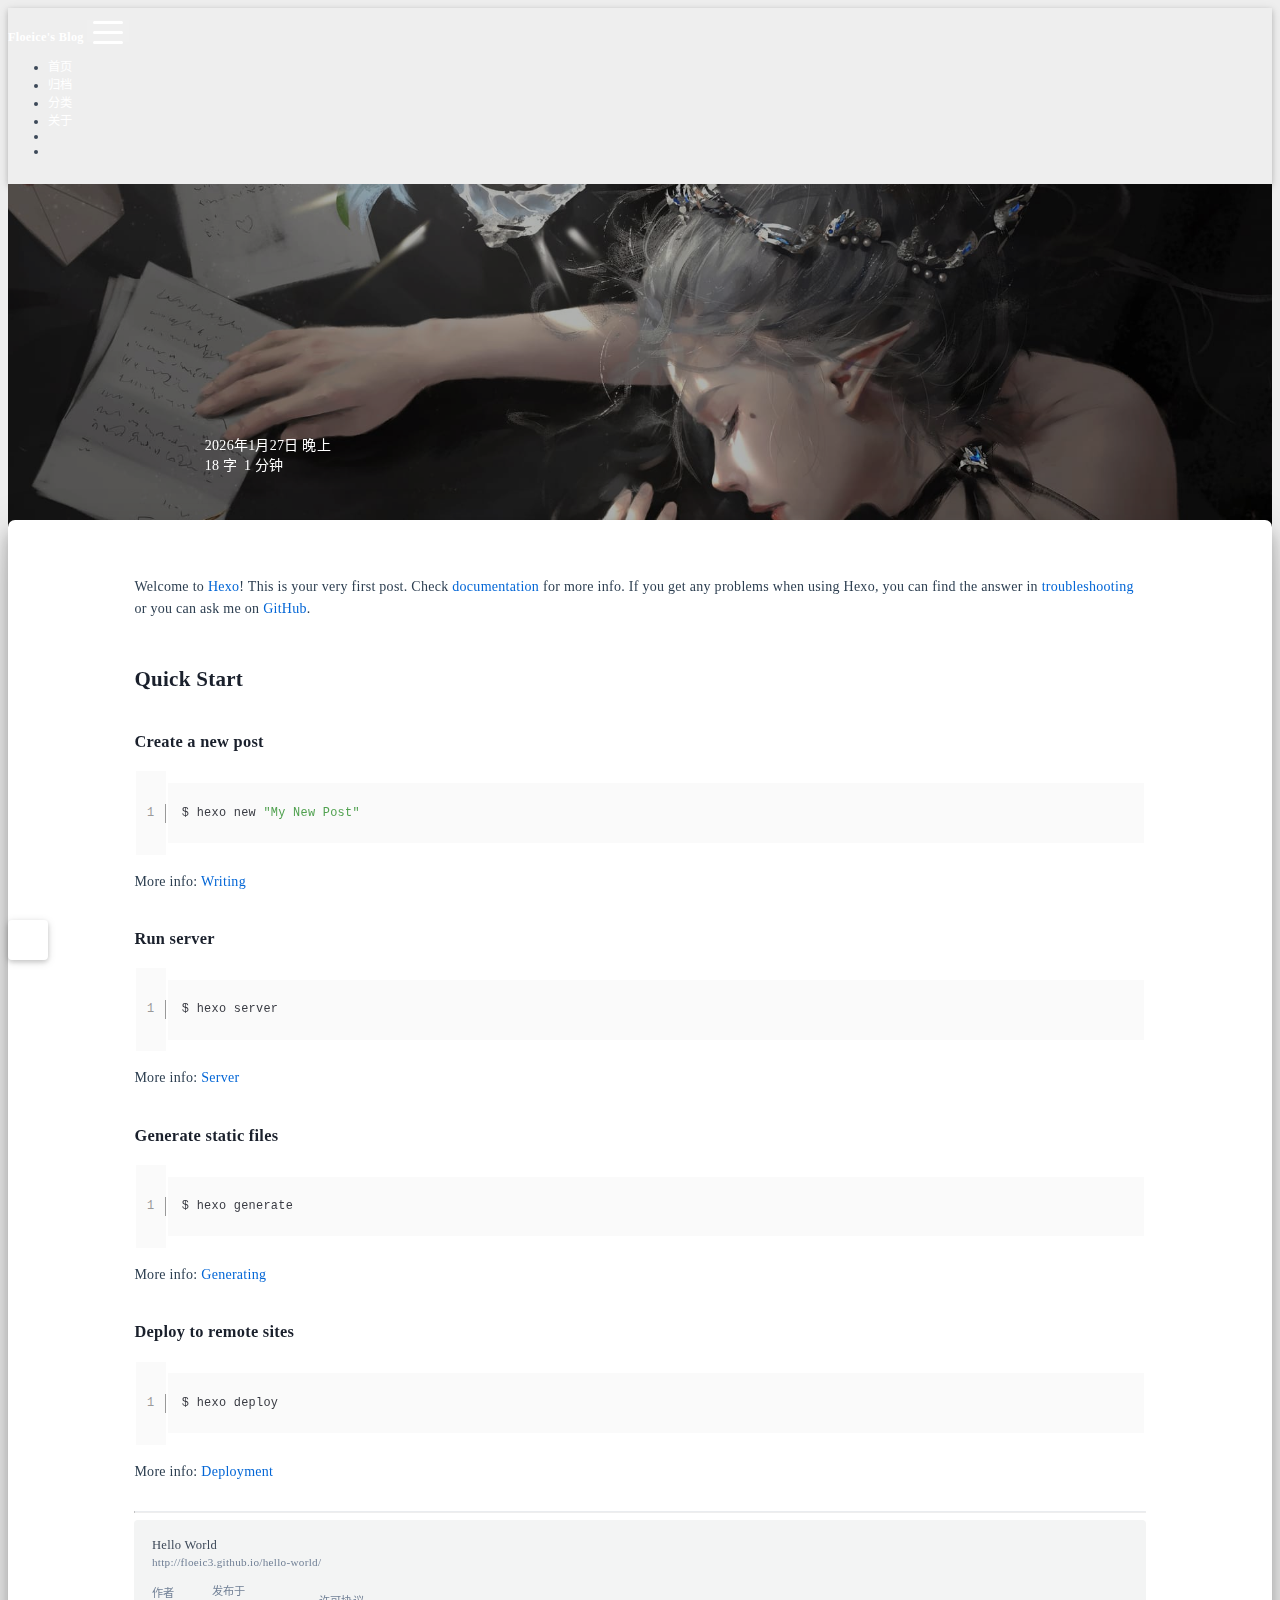
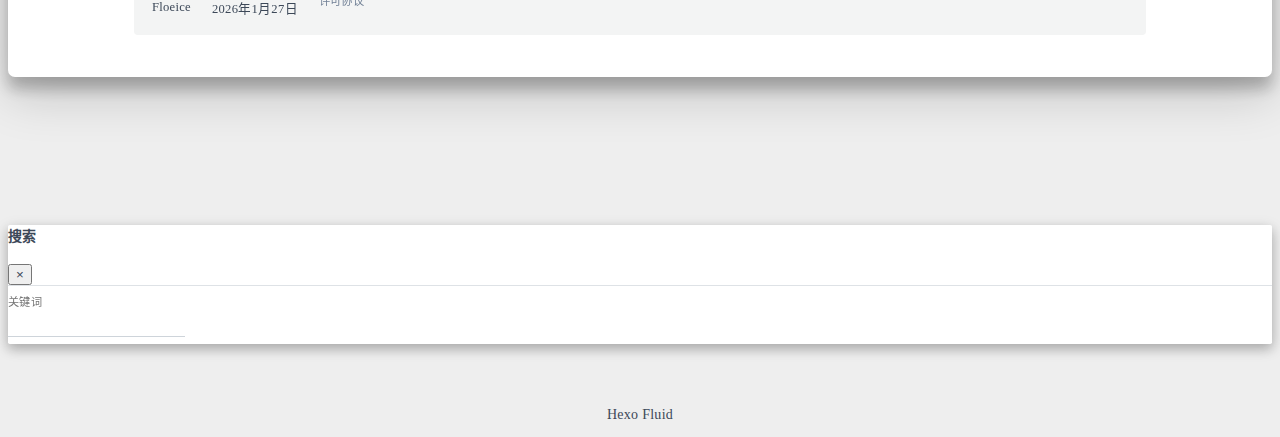
<file: hello-world/index.html>
<!DOCTYPE html>
<html lang="zh-CN" data-default-color-scheme=auto>



<head>
  <meta charset="UTF-8">

  <link rel="apple-touch-icon" sizes="76x76" href="/img/icon.png">
  <link rel="icon" href="/img/icon.png">
  

  <meta name="viewport" content="width=device-width, initial-scale=1.0, maximum-scale=5.0, shrink-to-fit=no">
  <meta http-equiv="x-ua-compatible" content="ie=edge">
  
    <meta http-equiv="Content-Security-Policy" content="upgrade-insecure-requests">
  
  <meta name="theme-color" content="#2f4154">
  <meta name="author" content="Floeice">
  <meta name="keywords" content="">
  
    <meta name="description" content="Welcome to Hexo! This is your very first post. Check documentation for more info. If you get any problems when using Hexo, you can find the answer in troubleshooting or you can ask me on GitHub. Quick">
<meta property="og:type" content="article">
<meta property="og:title" content="Hello World">
<meta property="og:url" content="http://floeic3.github.io/hello-world/index.html">
<meta property="og:site_name" content="Floeice&#39;s Blog">
<meta property="og:description" content="Welcome to Hexo! This is your very first post. Check documentation for more info. If you get any problems when using Hexo, you can find the answer in troubleshooting or you can ask me on GitHub. Quick">
<meta property="og:locale" content="zh_CN">
<meta property="article:published_time" content="2026-01-27T15:43:03.174Z">
<meta property="article:modified_time" content="2026-01-27T15:43:03.174Z">
<meta property="article:author" content="Floeice">
<meta name="twitter:card" content="summary_large_image">
  
  
  
  <title>Hello World - Floeice&#39;s Blog</title>

  <link  rel="stylesheet" href="https://lib.baomitu.com/twitter-bootstrap/4.6.1/css/bootstrap.min.css" />



  <link  rel="stylesheet" href="https://lib.baomitu.com/github-markdown-css/4.0.0/github-markdown.min.css" />

  <link  rel="stylesheet" href="https://lib.baomitu.com/hint.css/2.7.0/hint.min.css" />

  <link  rel="stylesheet" href="https://lib.baomitu.com/fancybox/3.5.7/jquery.fancybox.min.css" />



<!-- 主题依赖的图标库，不要自行修改 -->
<!-- Do not modify the link that theme dependent icons -->

<link rel="stylesheet" href="//at.alicdn.com/t/c/font_1749284_5i9bdhy70f8.css">



<link rel="stylesheet" href="//at.alicdn.com/t/c/font_1736178_k526ubmyhba.css">


<link  rel="stylesheet" href="/css/main.css" />


  <link id="highlight-css" rel="stylesheet" href="/css/highlight.css" />
  
    <link id="highlight-css-dark" rel="stylesheet" href="/css/highlight-dark.css" />
  




  <script id="fluid-configs">
    var Fluid = window.Fluid || {};
    Fluid.ctx = Object.assign({}, Fluid.ctx)
    var CONFIG = {"hostname":"floeic3.github.io","root":"/","version":"1.9.8","typing":{"enable":true,"typeSpeed":70,"cursorChar":"_","loop":false,"scope":[]},"anchorjs":{"enable":true,"element":"h1,h2,h3,h4,h5,h6","placement":"left","visible":"hover","icon":""},"progressbar":{"enable":true,"height_px":3,"color":"#29d","options":{"showSpinner":false,"trickleSpeed":100}},"code_language":{"enable":true,"default":"TEXT"},"copy_btn":true,"image_caption":{"enable":true},"image_zoom":{"enable":true,"img_url_replace":["",""]},"toc":{"enable":true,"placement":"right","headingSelector":"h1,h2,h3,h4,h5,h6","collapseDepth":0},"lazyload":{"enable":true,"loading_img":"/img/loading.gif","onlypost":false,"offset_factor":2},"web_analytics":{"enable":false,"follow_dnt":true,"baidu":null,"google":{"measurement_id":null},"tencent":{"sid":null,"cid":null},"leancloud":{"app_id":null,"app_key":null,"server_url":null,"path":"window.location.pathname","ignore_local":false},"umami":{"src":null,"website_id":null,"domains":null,"start_time":"2024-01-01T00:00:00.000Z","token":null,"api_server":null}},"search_path":"/local-search.xml","include_content_in_search":true};

    if (CONFIG.web_analytics.follow_dnt) {
      var dntVal = navigator.doNotTrack || window.doNotTrack || navigator.msDoNotTrack;
      Fluid.ctx.dnt = dntVal && (dntVal.startsWith('1') || dntVal.startsWith('yes') || dntVal.startsWith('on'));
    }
  </script>
  <script  src="/js/utils.js" ></script>
  <script  src="/js/color-schema.js" ></script>
  


  
<meta name="generator" content="Hexo 8.1.1"></head>


<body>
  

  <header>
    

<div class="header-inner" style="height: 60vh;">
  <nav id="navbar" class="navbar fixed-top  navbar-expand-lg navbar-dark scrolling-navbar">
  <div class="container">
    <a class="navbar-brand" href="/">
      <strong>Floeice&#39;s Blog</strong>
    </a>

    <button id="navbar-toggler-btn" class="navbar-toggler" type="button" data-toggle="collapse"
            data-target="#navbarSupportedContent"
            aria-controls="navbarSupportedContent" aria-expanded="false" aria-label="Toggle navigation">
      <div class="animated-icon"><span></span><span></span><span></span></div>
    </button>

    <!-- Collapsible content -->
    <div class="collapse navbar-collapse" id="navbarSupportedContent">
      <ul class="navbar-nav ml-auto text-center">
        
          
          
          
          
            <li class="nav-item">
              <a class="nav-link" href="/" target="_self">
                <i class="iconfont icon-home-fill"></i>
                <span>首页</span>
              </a>
            </li>
          
        
          
          
          
          
            <li class="nav-item">
              <a class="nav-link" href="/archives/" target="_self">
                <i class="iconfont icon-archive-fill"></i>
                <span>归档</span>
              </a>
            </li>
          
        
          
          
          
          
            <li class="nav-item">
              <a class="nav-link" href="/categories/" target="_self">
                <i class="iconfont icon-category-fill"></i>
                <span>分类</span>
              </a>
            </li>
          
        
          
          
          
          
            <li class="nav-item">
              <a class="nav-link" href="/about/" target="_self">
                <i class="iconfont icon-user-fill"></i>
                <span>关于</span>
              </a>
            </li>
          
        
        
          <li class="nav-item" id="search-btn">
            <a class="nav-link" target="_self" href="javascript:;" data-toggle="modal" data-target="#modalSearch" aria-label="Search">
              <i class="iconfont icon-search"></i>
            </a>
          </li>
          
        
        
          <li class="nav-item" id="color-toggle-btn">
            <a class="nav-link" target="_self" href="javascript:;" aria-label="Color Toggle">
              <i class="iconfont icon-dark" id="color-toggle-icon"></i>
            </a>
          </li>
        
      </ul>
    </div>
  </div>
</nav>

  

<div id="banner" class="banner" parallax=true
     style="background: url('/img/default.jpg') no-repeat center center; background-size: cover;">
  <div class="full-bg-img">
    <div class="mask flex-center" style="background-color: rgba(0, 0, 0, 0.3)">
      <div class="banner-text text-center fade-in-up">
        <div class="h2">
          
            <span id="subtitle" data-typed-text="Hello World"></span>
          
        </div>

        
          
  <div class="mt-3">
    
    
      <span class="post-meta">
        <i class="iconfont icon-date-fill" aria-hidden="true"></i>
        <time datetime="2026-01-27 23:43" pubdate>
          2026年1月27日 晚上
        </time>
      </span>
    
  </div>

  <div class="mt-1">
    
      <span class="post-meta mr-2">
        <i class="iconfont icon-chart"></i>
        
          18 字
        
      </span>
    

    
      <span class="post-meta mr-2">
        <i class="iconfont icon-clock-fill"></i>
        
        
        
          1 分钟
        
      </span>
    

    
    
  </div>


        
      </div>

      
    </div>
  </div>
</div>

</div>

  </header>

  <main>
    
      

<div class="container-fluid nopadding-x">
  <div class="row nomargin-x">
    <div class="side-col d-none d-lg-block col-lg-2">
      

    </div>

    <div class="col-lg-8 nopadding-x-md">
      <div class="container nopadding-x-md" id="board-ctn">
        <div id="board">
          <article class="post-content mx-auto">
            <h1 id="seo-header">Hello World</h1>
            
            
              <div class="markdown-body">
                
                <p>Welcome to <a target="_blank" rel="noopener" href="https://hexo.io/">Hexo</a>! This is your very first post. Check <a target="_blank" rel="noopener" href="https://hexo.io/docs/">documentation</a> for more info. If you get any problems when using Hexo, you can find the answer in <a target="_blank" rel="noopener" href="https://hexo.io/docs/troubleshooting.html">troubleshooting</a> or you can ask me on <a target="_blank" rel="noopener" href="https://github.com/hexojs/hexo/issues">GitHub</a>.</p>
<h2 id="Quick-Start"><a href="#Quick-Start" class="headerlink" title="Quick Start"></a>Quick Start</h2><h3 id="Create-a-new-post"><a href="#Create-a-new-post" class="headerlink" title="Create a new post"></a>Create a new post</h3><figure class="highlight bash"><table><tr><td class="gutter"><pre><span class="line">1</span><br></pre></td><td class="code"><pre><code class="hljs bash">$ hexo new <span class="hljs-string">&quot;My New Post&quot;</span><br></code></pre></td></tr></table></figure>

<p>More info: <a target="_blank" rel="noopener" href="https://hexo.io/docs/writing.html">Writing</a></p>
<h3 id="Run-server"><a href="#Run-server" class="headerlink" title="Run server"></a>Run server</h3><figure class="highlight bash"><table><tr><td class="gutter"><pre><span class="line">1</span><br></pre></td><td class="code"><pre><code class="hljs bash">$ hexo server<br></code></pre></td></tr></table></figure>

<p>More info: <a target="_blank" rel="noopener" href="https://hexo.io/docs/server.html">Server</a></p>
<h3 id="Generate-static-files"><a href="#Generate-static-files" class="headerlink" title="Generate static files"></a>Generate static files</h3><figure class="highlight bash"><table><tr><td class="gutter"><pre><span class="line">1</span><br></pre></td><td class="code"><pre><code class="hljs bash">$ hexo generate<br></code></pre></td></tr></table></figure>

<p>More info: <a target="_blank" rel="noopener" href="https://hexo.io/docs/generating.html">Generating</a></p>
<h3 id="Deploy-to-remote-sites"><a href="#Deploy-to-remote-sites" class="headerlink" title="Deploy to remote sites"></a>Deploy to remote sites</h3><figure class="highlight bash"><table><tr><td class="gutter"><pre><span class="line">1</span><br></pre></td><td class="code"><pre><code class="hljs bash">$ hexo deploy<br></code></pre></td></tr></table></figure>

<p>More info: <a target="_blank" rel="noopener" href="https://hexo.io/docs/one-command-deployment.html">Deployment</a></p>

                
              </div>
            
            <hr/>
            <div>
              <div class="post-metas my-3">
  
  
</div>


              
  

  <div class="license-box my-3">
    <div class="license-title">
      <div>Hello World</div>
      <div>http://floeic3.github.io/hello-world/</div>
    </div>
    <div class="license-meta">
      
        <div class="license-meta-item">
          <div>作者</div>
          <div>Floeice</div>
        </div>
      
      
        <div class="license-meta-item license-meta-date">
          <div>发布于</div>
          <div>2026年1月27日</div>
        </div>
      
      
      
        <div class="license-meta-item">
          <div>许可协议</div>
          <div>
            
              
              
                <a class="print-no-link" target="_blank" href="https://creativecommons.org/licenses/by/4.0/">
                  <span class="hint--top hint--rounded" aria-label="BY - 署名">
                    <i class="iconfont icon-cc-by"></i>
                  </span>
                </a>
              
            
          </div>
        </div>
      
    </div>
    <div class="license-icon iconfont"></div>
  </div>



              
                <div class="post-prevnext my-3">
                  <article class="post-prev col-6">
                    
                    
                  </article>
                  <article class="post-next col-6">
                    
                    
                  </article>
                </div>
              
            </div>

            
          </article>
        </div>
      </div>
    </div>

    <div class="side-col d-none d-lg-block col-lg-2">
      
  <aside class="sidebar" style="margin-left: -1rem">
    <div id="toc">
  <p class="toc-header">
    <i class="iconfont icon-list"></i>
    <span>目录</span>
  </p>
  <div class="toc-body" id="toc-body"></div>
</div>



  </aside>


    </div>
  </div>
</div>





  



  



  



  



  







    

    
      <a id="scroll-top-button" aria-label="TOP" href="#" role="button">
        <i class="iconfont icon-arrowup" aria-hidden="true"></i>
      </a>
    

    
      <div class="modal fade" id="modalSearch" tabindex="-1" role="dialog" aria-labelledby="ModalLabel"
     aria-hidden="true">
  <div class="modal-dialog modal-dialog-scrollable modal-lg" role="document">
    <div class="modal-content">
      <div class="modal-header text-center">
        <h4 class="modal-title w-100 font-weight-bold">搜索</h4>
        <button type="button" id="local-search-close" class="close" data-dismiss="modal" aria-label="Close">
          <span aria-hidden="true">&times;</span>
        </button>
      </div>
      <div class="modal-body mx-3">
        <div class="md-form mb-5">
          <input type="text" id="local-search-input" class="form-control validate">
          <label data-error="x" data-success="v" for="local-search-input">关键词</label>
        </div>
        <div class="list-group" id="local-search-result"></div>
      </div>
    </div>
  </div>
</div>

    

    
  </main>

  <footer>
    <div class="footer-inner">
  
    <div class="footer-content">
       <a href="https://hexo.io" target="_blank" rel="nofollow noopener"><span>Hexo</span></a> <i class="iconfont icon-love"></i> <a href="https://github.com/fluid-dev/hexo-theme-fluid" target="_blank" rel="nofollow noopener"><span>Fluid</span></a> 
    </div>
  
  
  
</div>

  </footer>

  <!-- Scripts -->
  
  <script  src="https://lib.baomitu.com/nprogress/0.2.0/nprogress.min.js" ></script>
  <link  rel="stylesheet" href="https://lib.baomitu.com/nprogress/0.2.0/nprogress.min.css" />

  <script>
    NProgress.configure({"showSpinner":false,"trickleSpeed":100})
    NProgress.start()
    window.addEventListener('load', function() {
      NProgress.done();
    })
  </script>


<script  src="https://lib.baomitu.com/jquery/3.6.4/jquery.min.js" ></script>
<script  src="https://lib.baomitu.com/twitter-bootstrap/4.6.1/js/bootstrap.min.js" ></script>
<script  src="/js/events.js" ></script>
<script  src="/js/plugins.js" ></script>


  <script  src="https://lib.baomitu.com/typed.js/2.0.12/typed.min.js" ></script>
  <script>
    (function (window, document) {
      var typing = Fluid.plugins.typing;
      var subtitle = document.getElementById('subtitle');
      if (!subtitle || !typing) {
        return;
      }
      var text = subtitle.getAttribute('data-typed-text');
      
        typing(text);
      
    })(window, document);
  </script>




  
    <script  src="/js/img-lazyload.js" ></script>
  




  
<script>
  Fluid.utils.createScript('https://lib.baomitu.com/tocbot/4.20.1/tocbot.min.js', function() {
    var toc = jQuery('#toc');
    if (toc.length === 0 || !window.tocbot) { return; }
    var boardCtn = jQuery('#board-ctn');
    var boardTop = boardCtn.offset().top;

    window.tocbot.init(Object.assign({
      tocSelector     : '#toc-body',
      contentSelector : '.markdown-body',
      linkClass       : 'tocbot-link',
      activeLinkClass : 'tocbot-active-link',
      listClass       : 'tocbot-list',
      isCollapsedClass: 'tocbot-is-collapsed',
      collapsibleClass: 'tocbot-is-collapsible',
      scrollSmooth    : true,
      includeTitleTags: true,
      headingsOffset  : -boardTop,
    }, CONFIG.toc));
    if (toc.find('.toc-list-item').length > 0) {
      toc.css('visibility', 'visible');
    }

    Fluid.events.registerRefreshCallback(function() {
      if ('tocbot' in window) {
        tocbot.refresh();
        var toc = jQuery('#toc');
        if (toc.length === 0 || !tocbot) {
          return;
        }
        if (toc.find('.toc-list-item').length > 0) {
          toc.css('visibility', 'visible');
        }
      }
    });
  });
</script>


  <script src=https://lib.baomitu.com/clipboard.js/2.0.11/clipboard.min.js></script>

  <script>Fluid.plugins.codeWidget();</script>


  
<script>
  Fluid.utils.createScript('https://lib.baomitu.com/anchor-js/5.0.0/anchor.min.js', function() {
    window.anchors.options = {
      placement: CONFIG.anchorjs.placement,
      visible  : CONFIG.anchorjs.visible
    };
    if (CONFIG.anchorjs.icon) {
      window.anchors.options.icon = CONFIG.anchorjs.icon;
    }
    var el = (CONFIG.anchorjs.element || 'h1,h2,h3,h4,h5,h6').split(',');
    var res = [];
    for (var item of el) {
      res.push('.markdown-body > ' + item.trim());
    }
    if (CONFIG.anchorjs.placement === 'left') {
      window.anchors.options.class = 'anchorjs-link-left';
    }
    window.anchors.add(res.join(', '));

    Fluid.events.registerRefreshCallback(function() {
      if ('anchors' in window) {
        anchors.removeAll();
        var el = (CONFIG.anchorjs.element || 'h1,h2,h3,h4,h5,h6').split(',');
        var res = [];
        for (var item of el) {
          res.push('.markdown-body > ' + item.trim());
        }
        if (CONFIG.anchorjs.placement === 'left') {
          anchors.options.class = 'anchorjs-link-left';
        }
        anchors.add(res.join(', '));
      }
    });
  });
</script>


  
<script>
  Fluid.utils.createScript('https://lib.baomitu.com/fancybox/3.5.7/jquery.fancybox.min.js', function() {
    Fluid.plugins.fancyBox();
  });
</script>


  <script>Fluid.plugins.imageCaption();</script>

  <script  src="/js/local-search.js" ></script>





<!-- 主题的启动项，将它保持在最底部 -->
<!-- the boot of the theme, keep it at the bottom -->
<script  src="/js/boot.js" ></script>


  

  <noscript>
    <div class="noscript-warning">博客在允许 JavaScript 运行的环境下浏览效果更佳</div>
  </noscript>
</body>
</html>
</file>
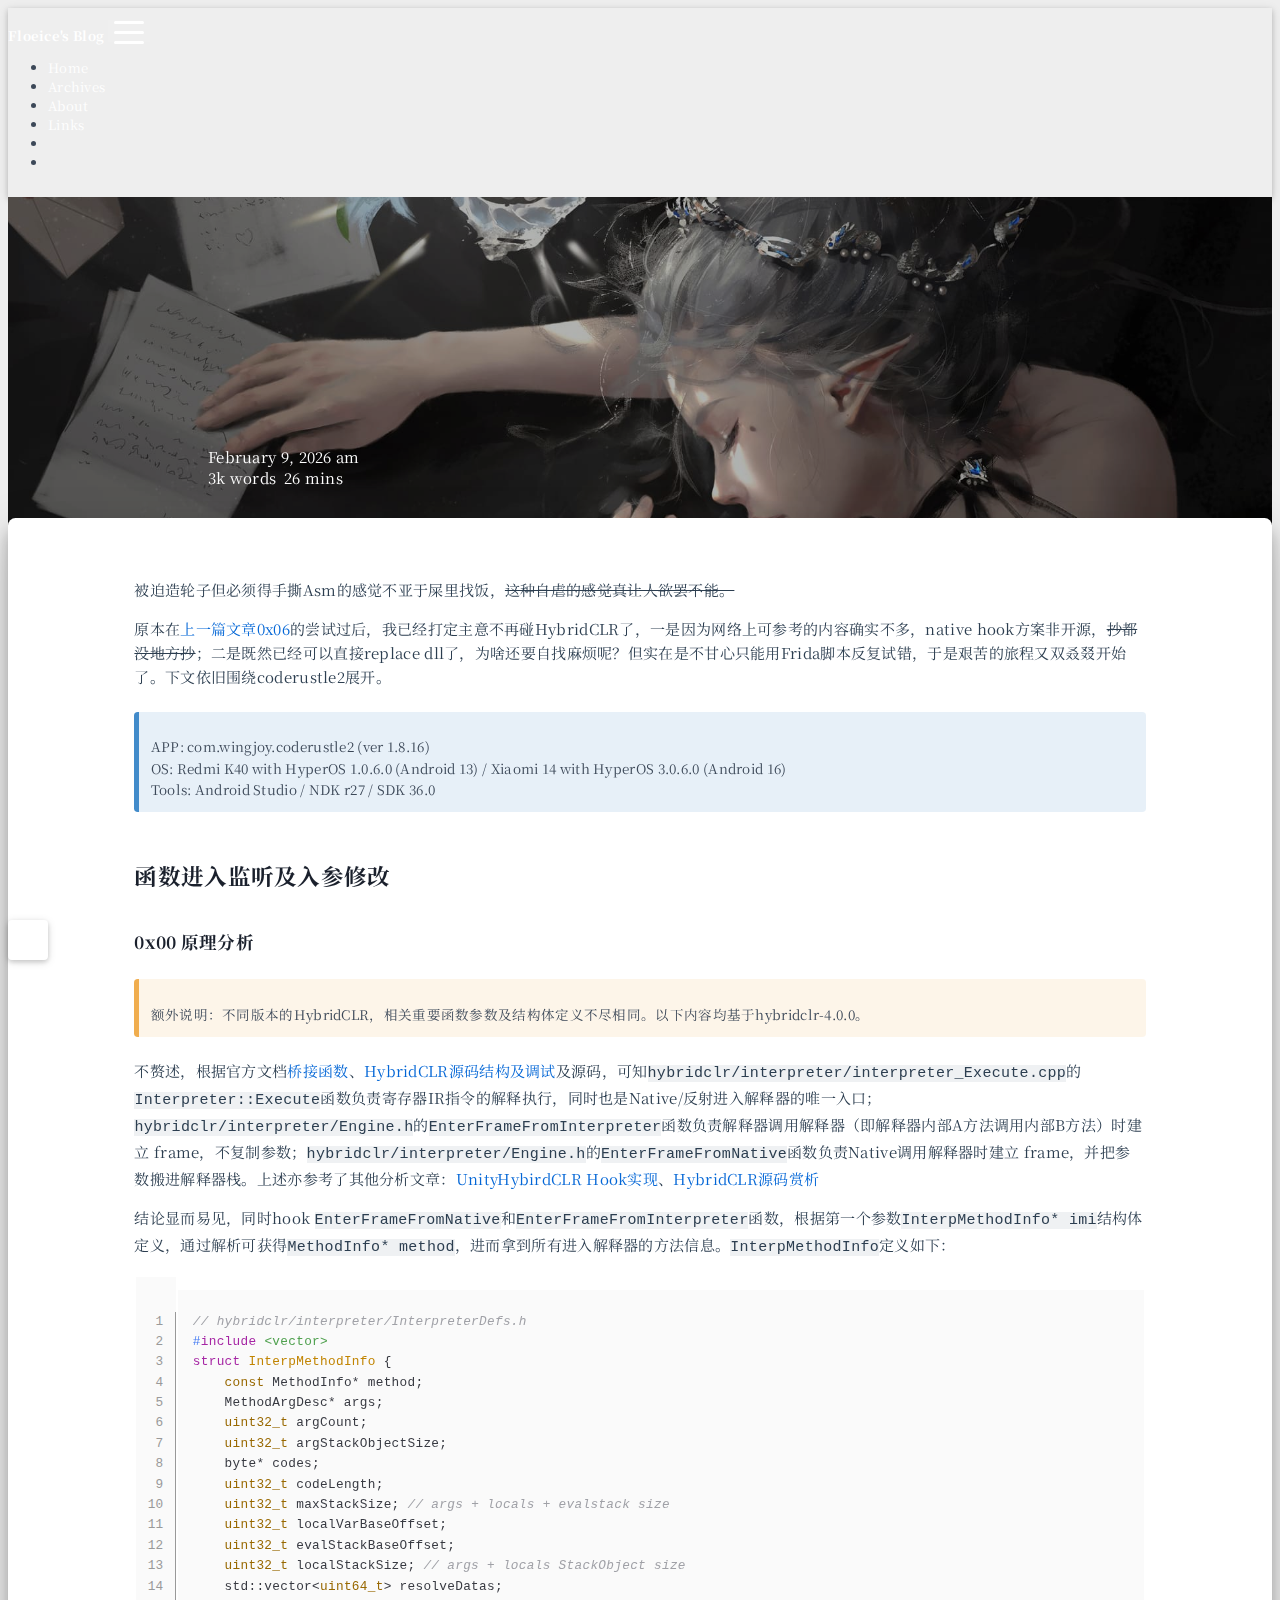
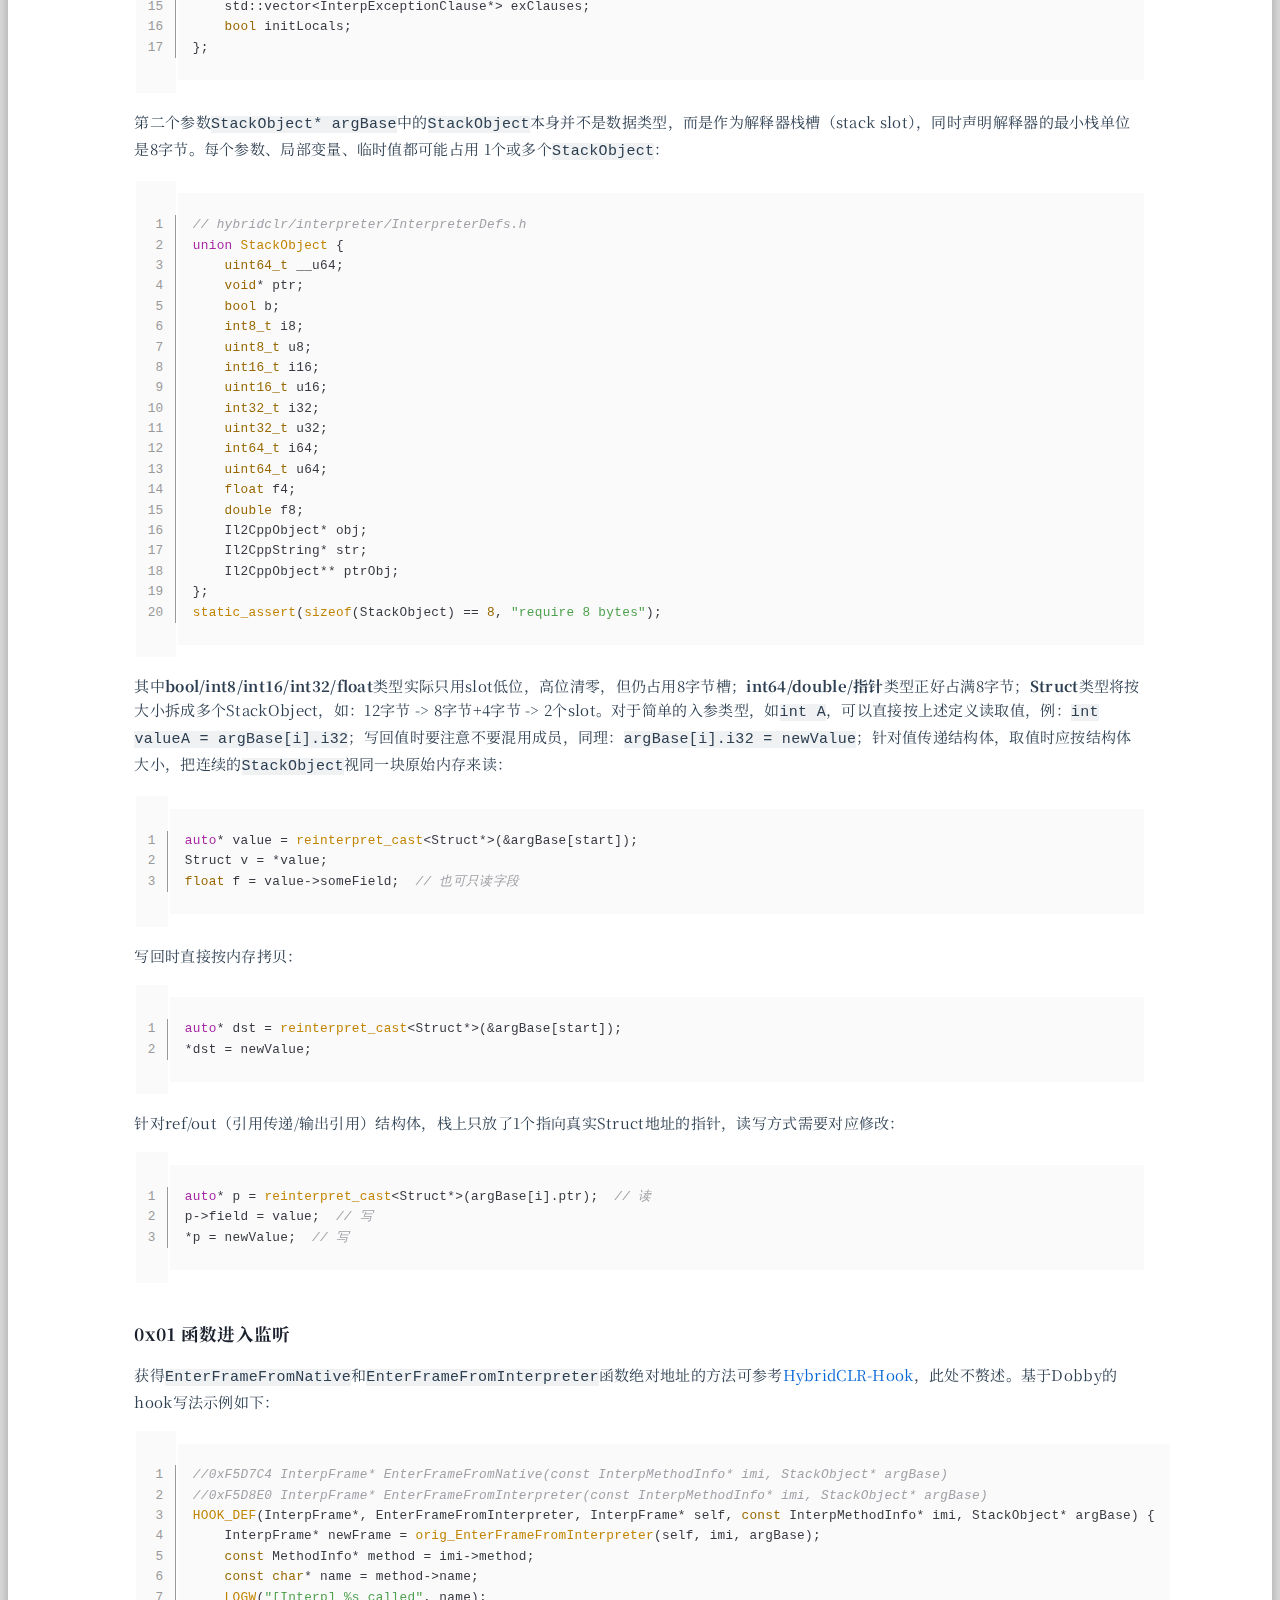
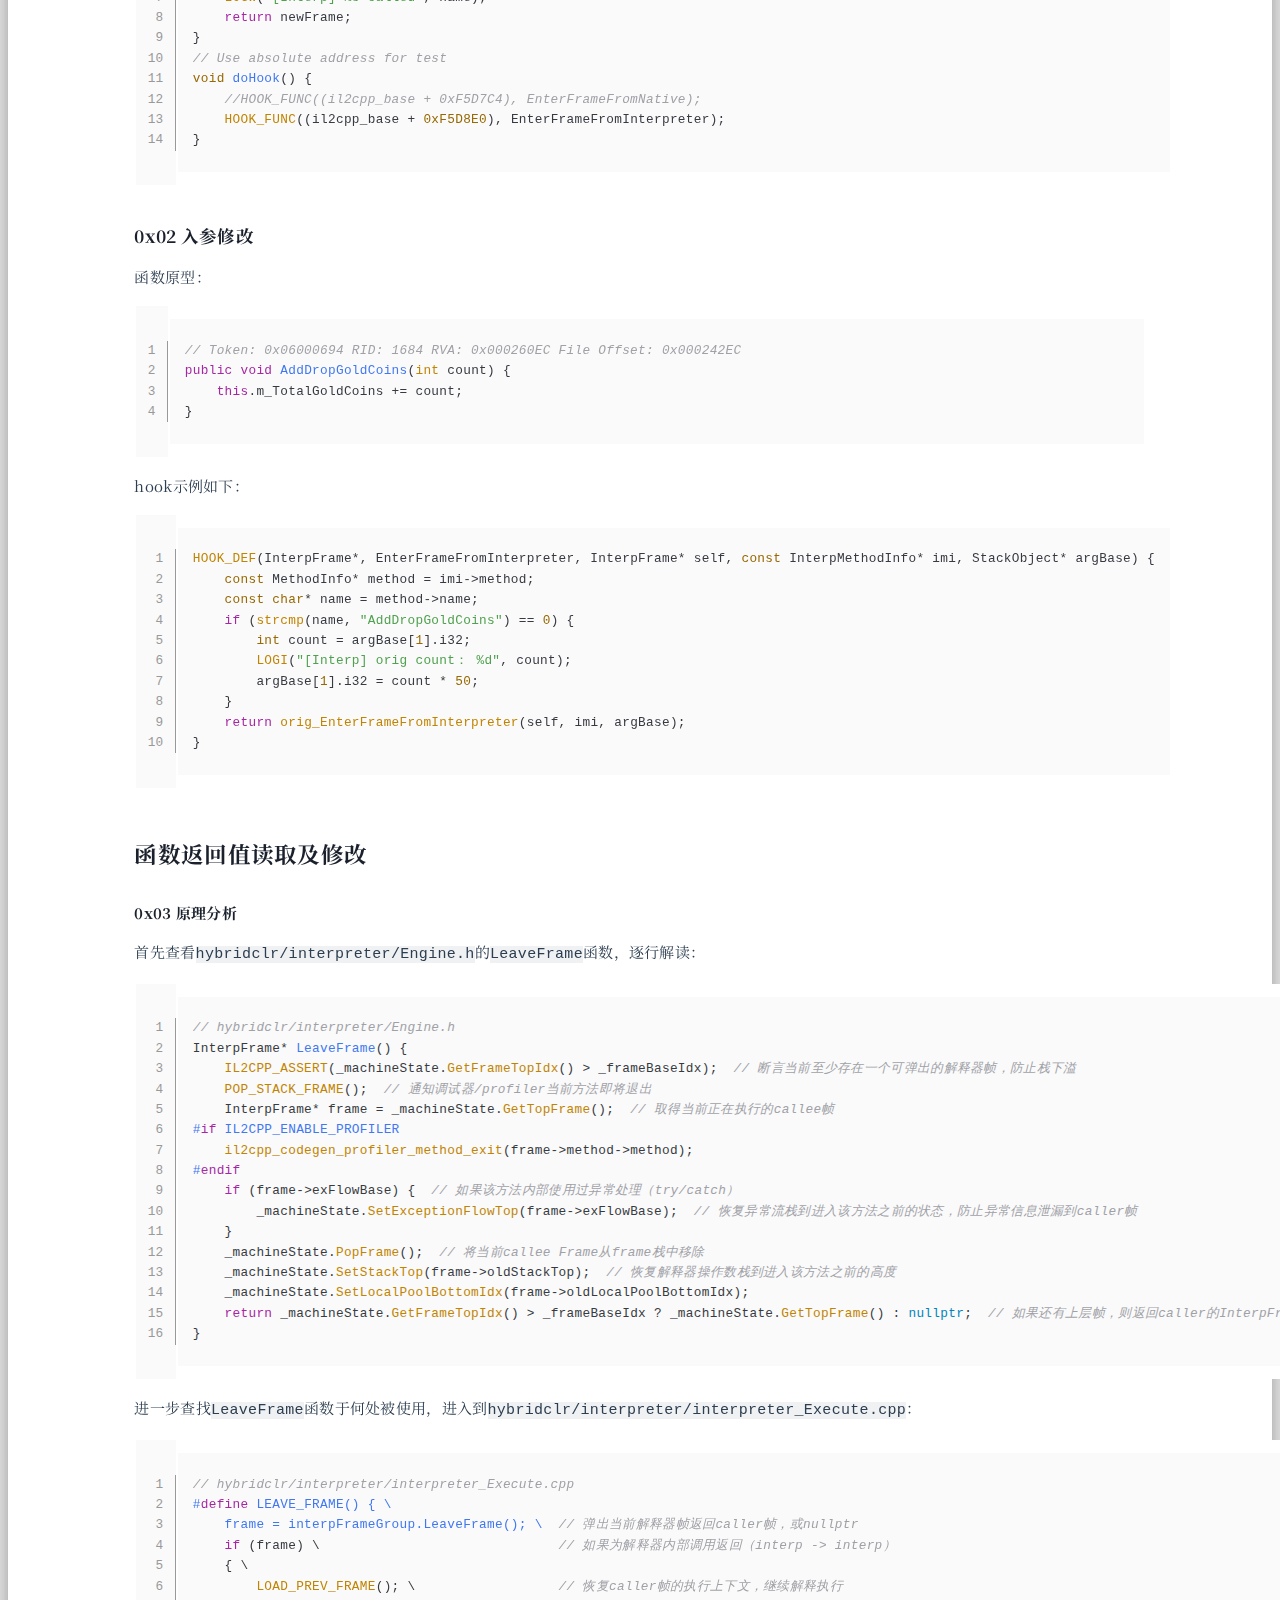
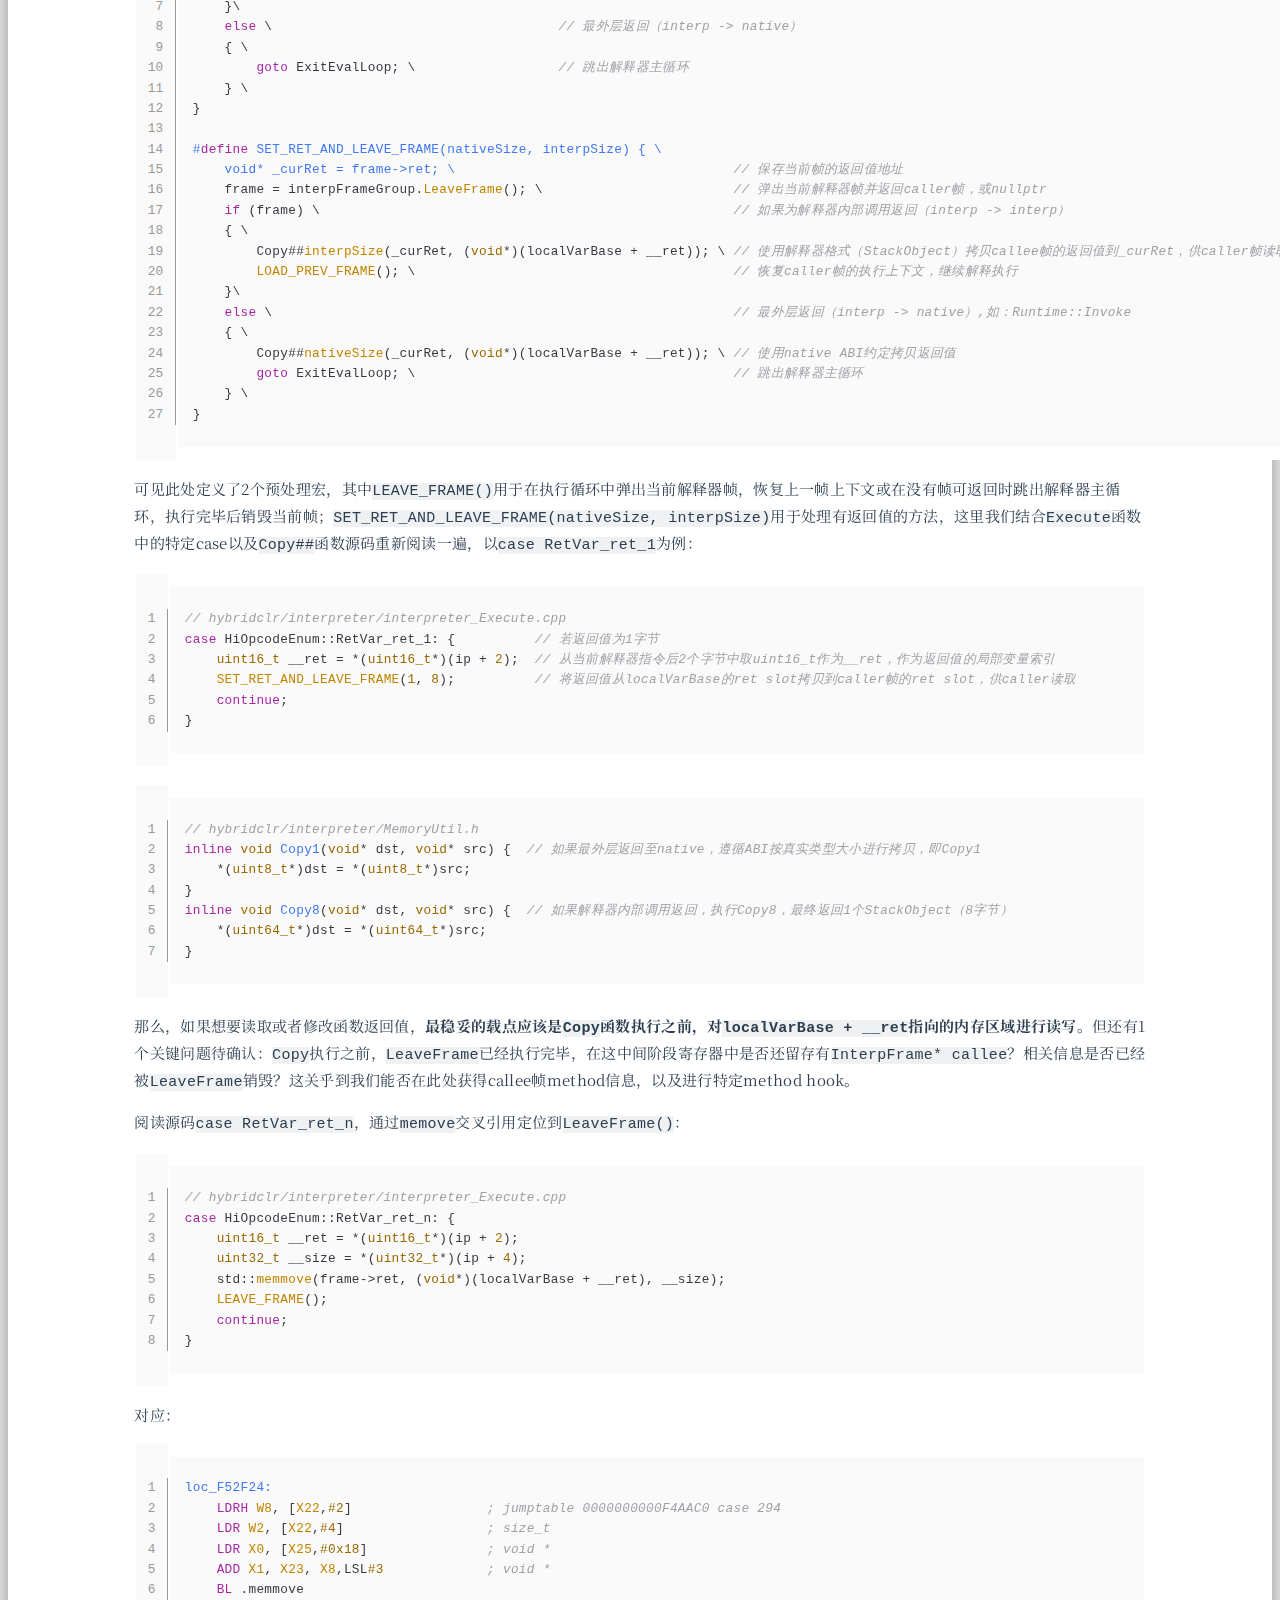
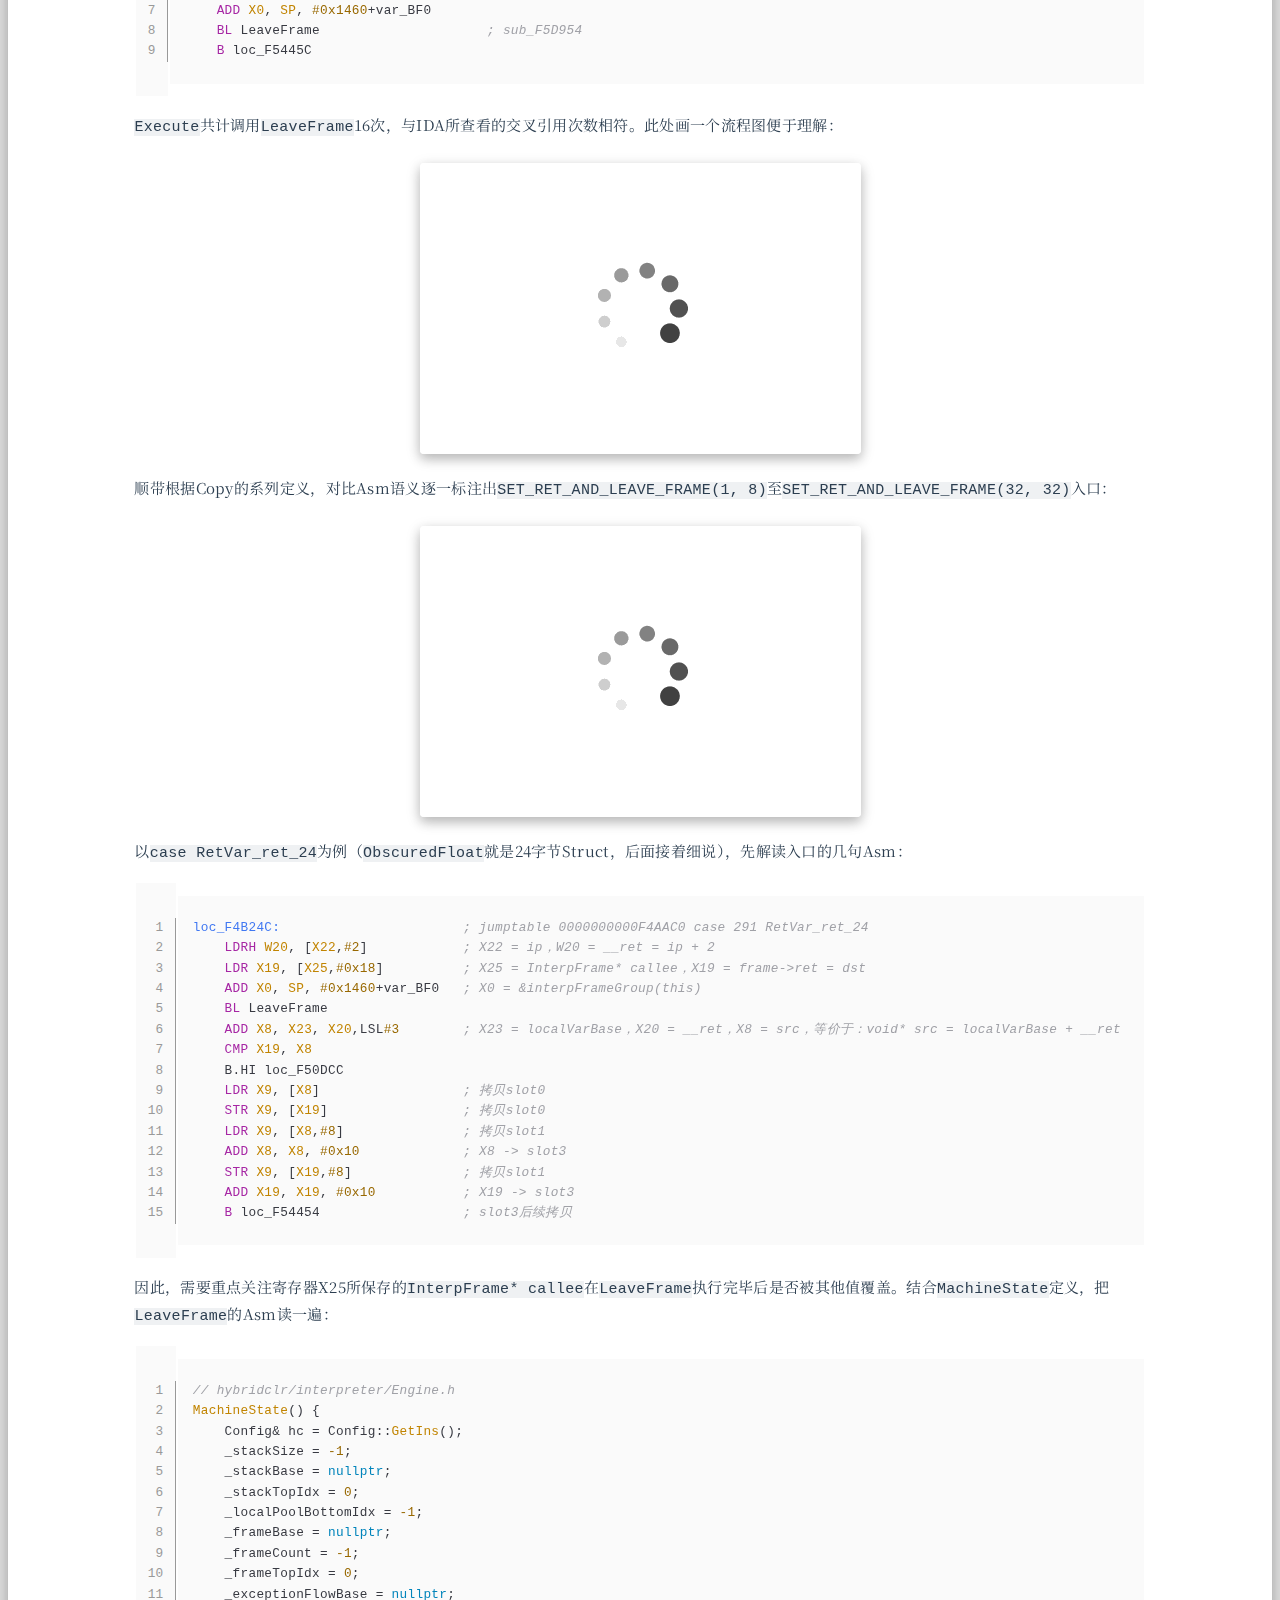
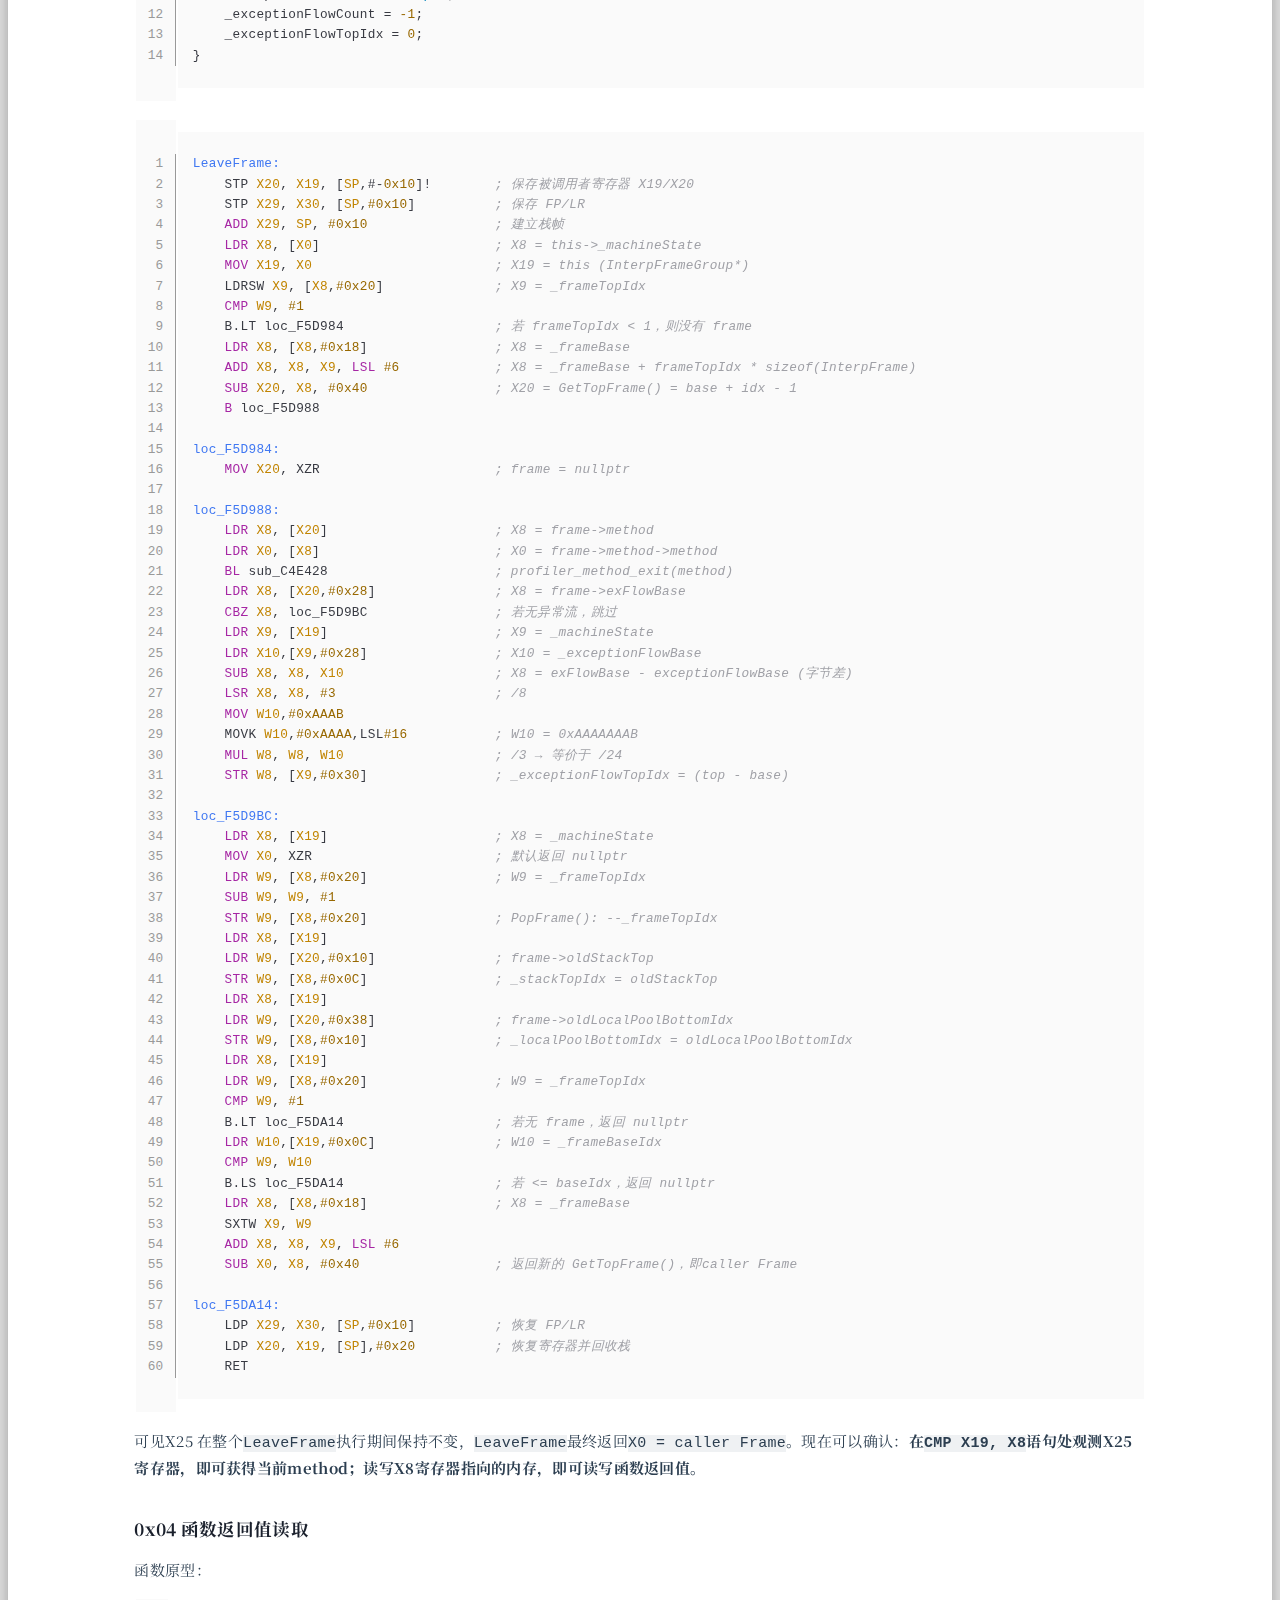
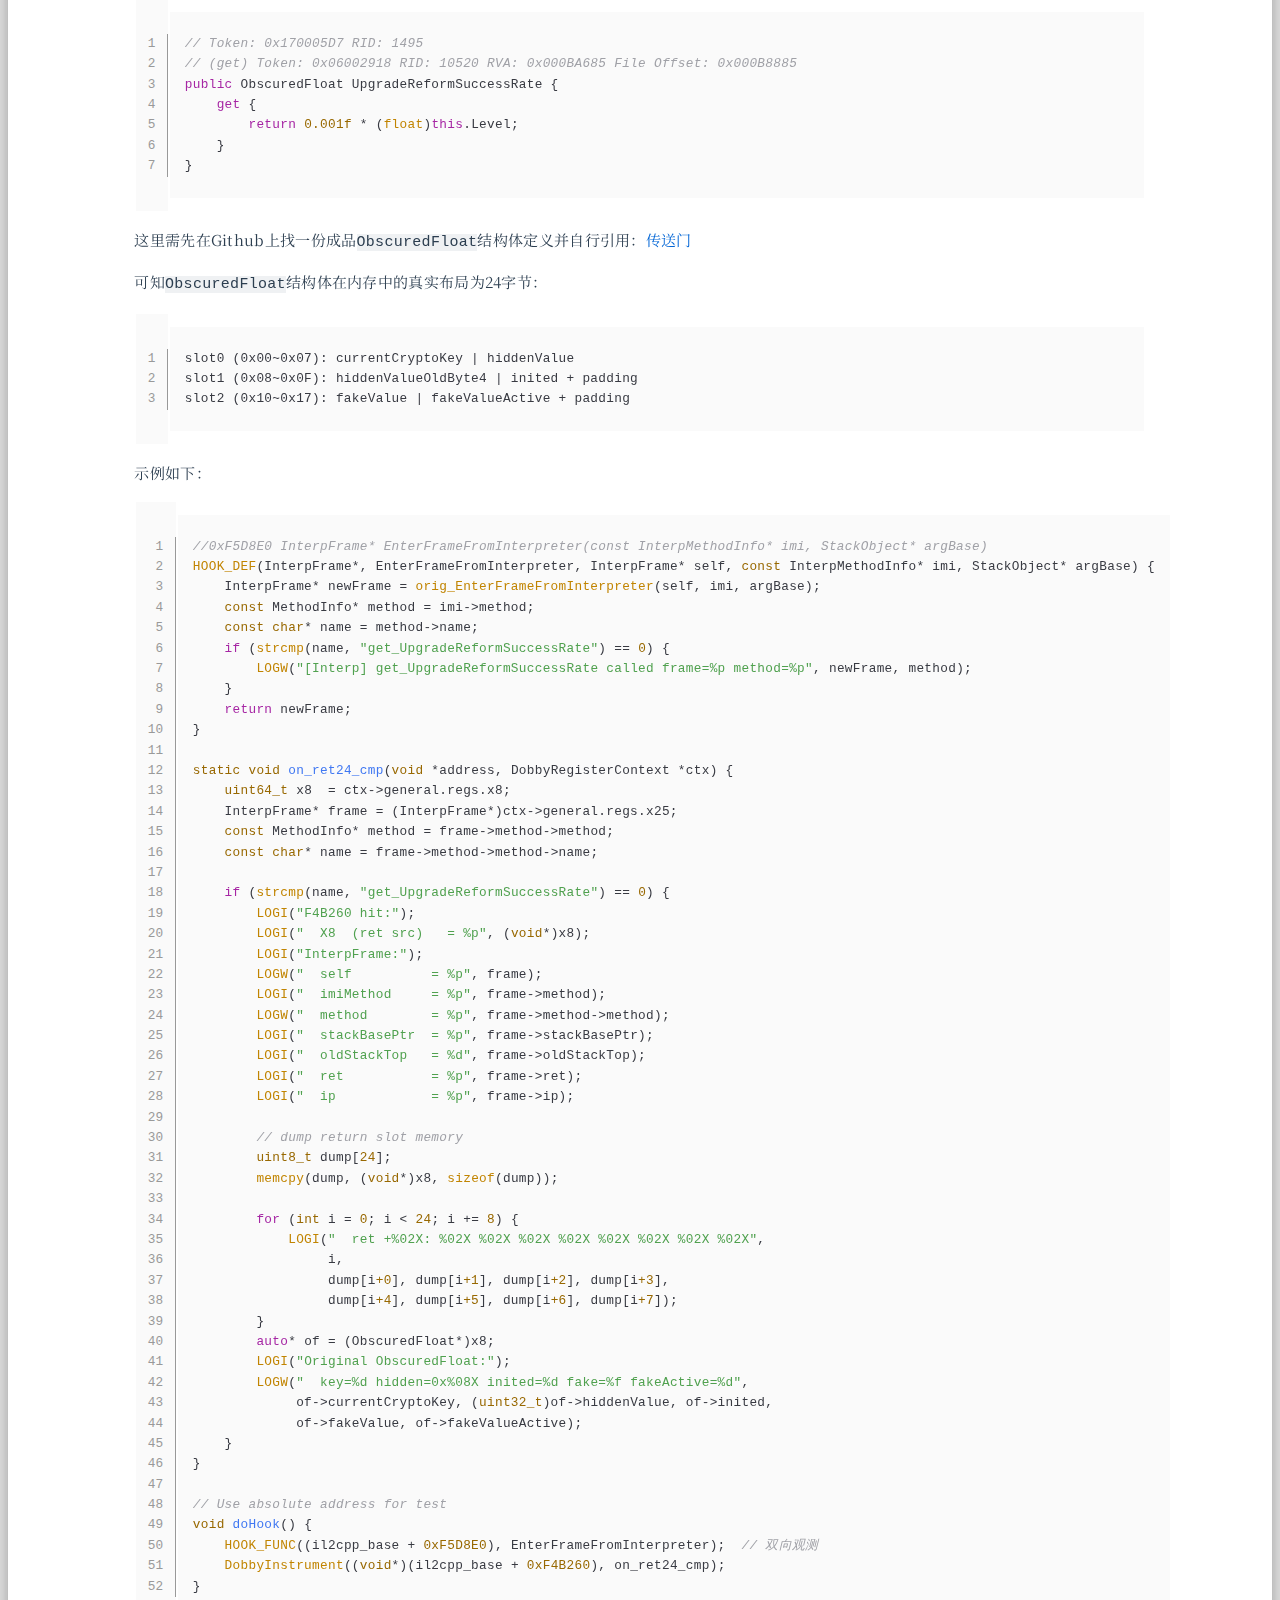
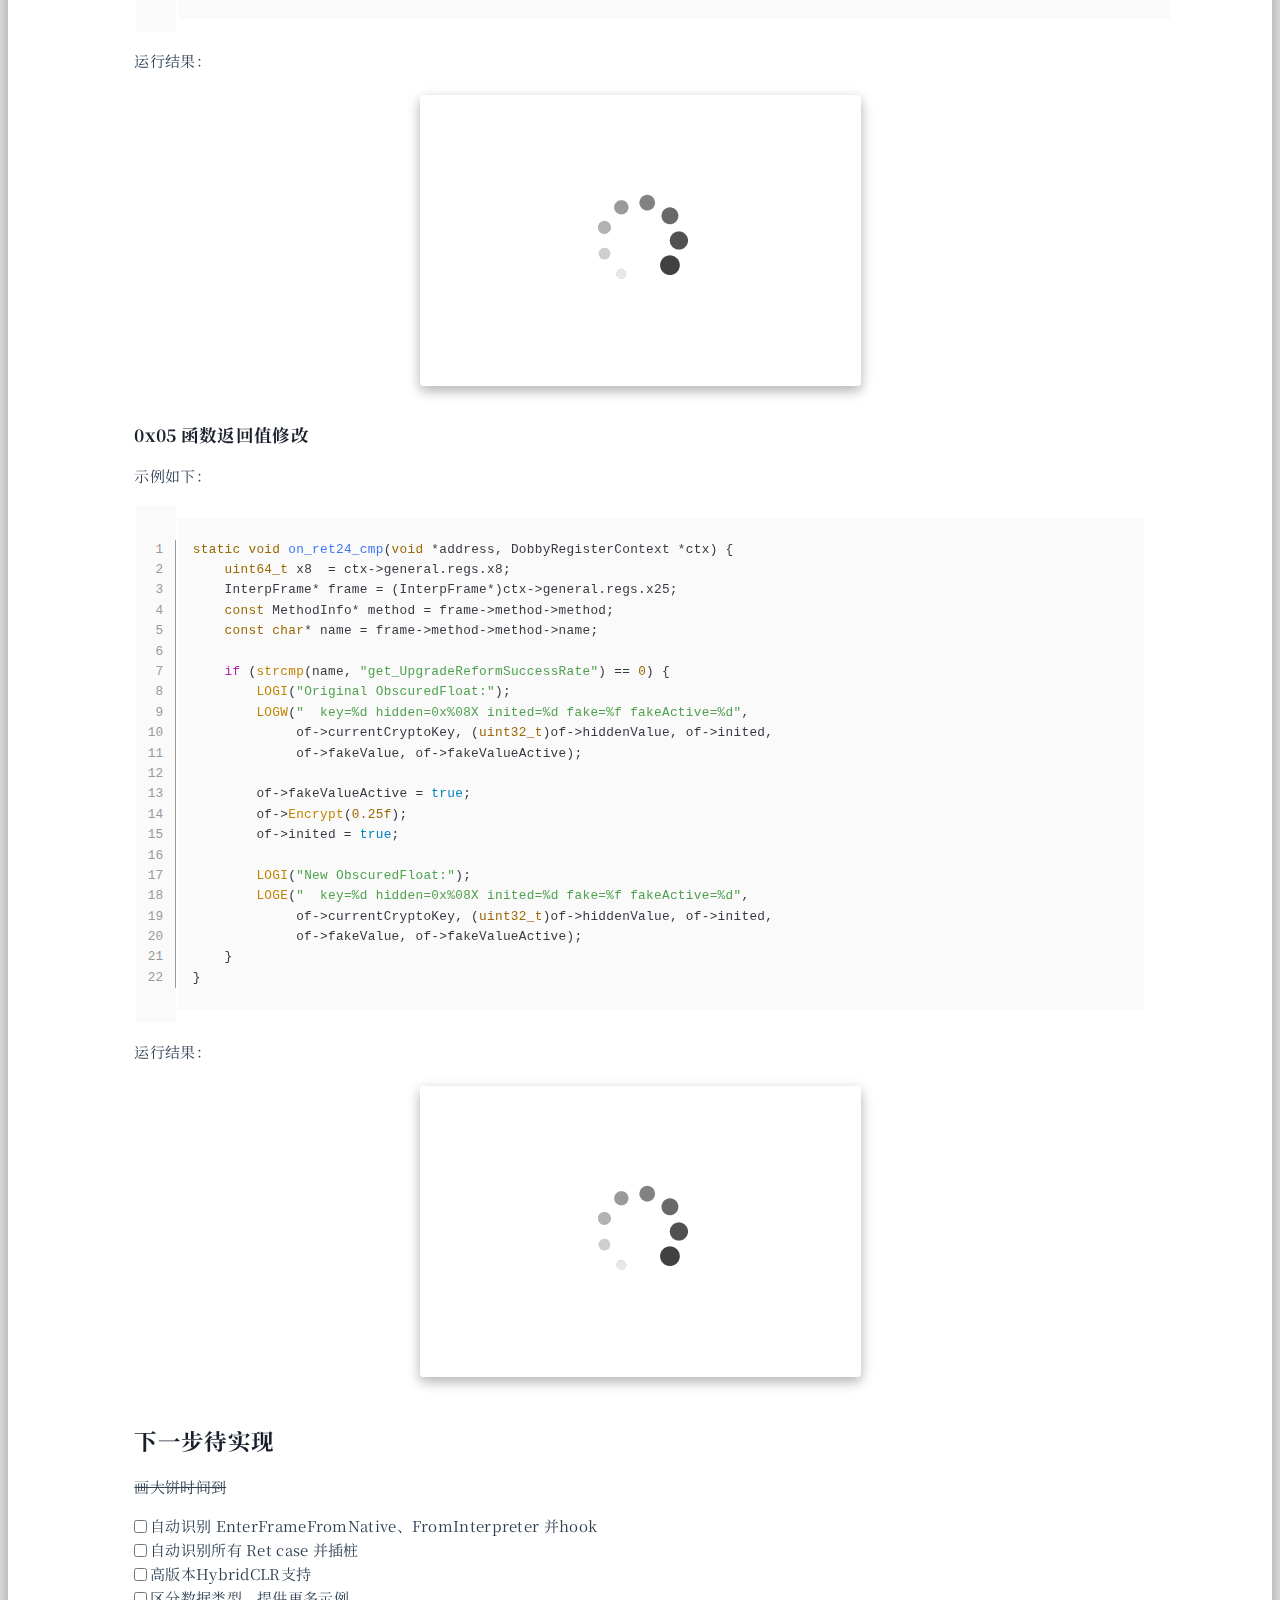
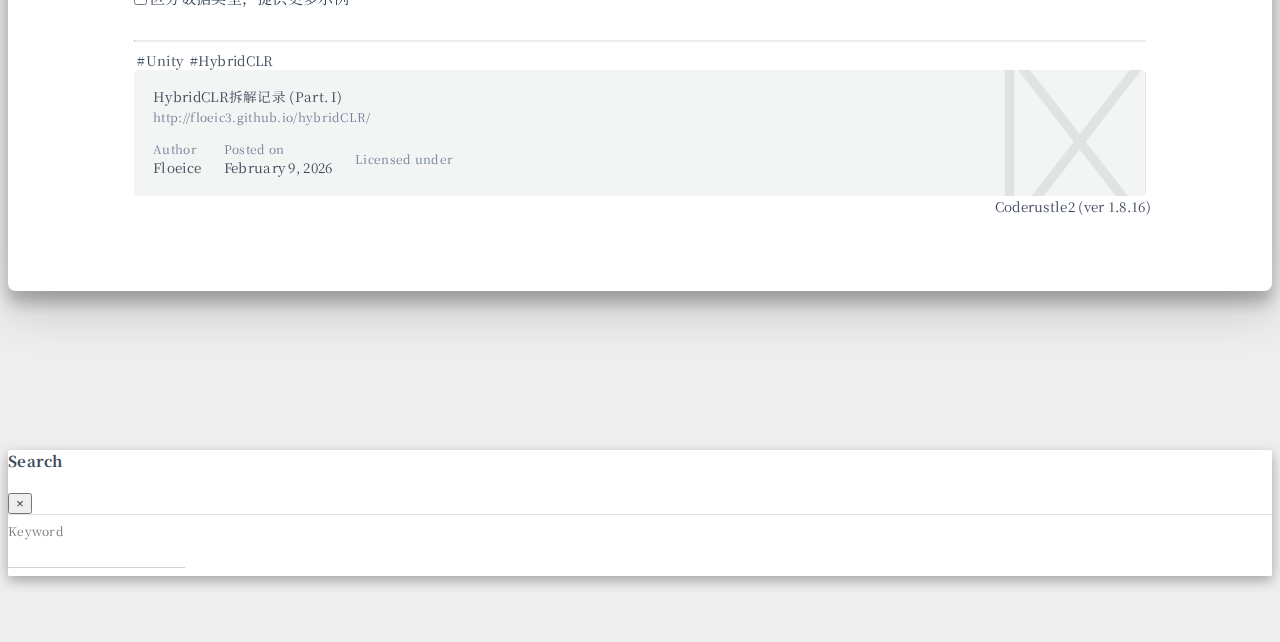
<file: hybridCLR/index.html>
<!DOCTYPE html>
<html lang="en" data-default-color-scheme=light>



<head>
  <meta charset="UTF-8">
  <link href="https://fonts.googleapis.com/css2?family=Noto+Serif+SC:wght@500&display=swap" rel="stylesheet">
  <link rel="apple-touch-icon" sizes="76x76" href="/img/icon.png">
  <link rel="icon" href="/img/icon.png">
  

  <meta name="viewport" content="width=device-width, initial-scale=1.0, maximum-scale=5.0, shrink-to-fit=no">
  <meta http-equiv="x-ua-compatible" content="ie=edge">
  
    <meta http-equiv="Content-Security-Policy" content="upgrade-insecure-requests">
  
  <meta name="theme-color" content="#000000">
  <meta name="author" content="Floeice">
  <meta name="keywords" content="">
  
    <meta name="description" content="被迫造轮子但必须得手撕Asm的感觉不亚于屎里找饭，这种自虐的感觉真让人欲罢不能。">
<meta property="og:type" content="article">
<meta property="og:title" content="HybridCLR拆解记录 (Part. I)">
<meta property="og:url" content="http://floeic3.github.io/hybridCLR/index.html">
<meta property="og:site_name" content="Floeice&#39;s Blog">
<meta property="og:description" content="被迫造轮子但必须得手撕Asm的感觉不亚于屎里找饭，这种自虐的感觉真让人欲罢不能。">
<meta property="og:locale" content="en_US">
<meta property="og:image" content="http://floeic3.github.io/img/hybridCLR/0x03-1.png">
<meta property="og:image" content="http://floeic3.github.io/img/hybridCLR/0x03-2.png">
<meta property="og:image" content="http://floeic3.github.io/img/hybridCLR/0x04-1.png">
<meta property="og:image" content="http://floeic3.github.io/img/hybridCLR/0x05-1.png">
<meta property="article:published_time" content="2026-02-08T18:00:00.000Z">
<meta property="article:modified_time" content="2026-02-10T09:36:31.133Z">
<meta property="article:author" content="Floeice">
<meta property="article:tag" content="HybridCLR">
<meta property="article:tag" content="Unity">
<meta name="twitter:card" content="summary_large_image">
<meta name="twitter:image" content="http://floeic3.github.io/img/hybridCLR/0x03-1.png">
  
  
    <meta name="referrer" content="no-referrer-when-downgrade">
  
  
  <title>HybridCLR拆解记录 (Part. I) - Floeice&#39;s Blog</title>

  <link  rel="stylesheet" href="https://lib.baomitu.com/twitter-bootstrap/4.6.1/css/bootstrap.min.css" />



  <link  rel="stylesheet" href="https://lib.baomitu.com/github-markdown-css/4.0.0/github-markdown.min.css" />

  <link  rel="stylesheet" href="https://lib.baomitu.com/hint.css/2.7.0/hint.min.css" />

  <link  rel="stylesheet" href="https://lib.baomitu.com/fancybox/3.5.7/jquery.fancybox.min.css" />



<!-- 主题依赖的图标库，不要自行修改 -->
<!-- Do not modify the link that theme dependent icons -->

<link rel="stylesheet" href="//at.alicdn.com/t/c/font_1749284_5i9bdhy70f8.css">



<link rel="stylesheet" href="//at.alicdn.com/t/c/font_1736178_k526ubmyhba.css">


<link  rel="stylesheet" href="/css/main.css" />


  <link id="highlight-css" rel="stylesheet" href="/css/highlight.css" />
  
    <link id="highlight-css-dark" rel="stylesheet" href="/css/highlight-dark.css" />
  



  
<link rel="stylesheet" href="/css/font.css">



  <script id="fluid-configs">
    var Fluid = window.Fluid || {};
    Fluid.ctx = Object.assign({}, Fluid.ctx)
    var CONFIG = {"hostname":"floeic3.github.io","root":"/","version":"1.9.8","typing":{"enable":true,"typeSpeed":70,"cursorChar":"_","loop":false,"scope":[]},"anchorjs":{"enable":true,"element":"h1,h2,h3,h4,h5,h6","placement":"left","visible":"hover","icon":""},"progressbar":{"enable":true,"height_px":3,"color":"#29d","options":{"showSpinner":false,"trickleSpeed":100}},"code_language":{"enable":true,"default":"TEXT"},"copy_btn":true,"image_caption":{"enable":true},"image_zoom":{"enable":true,"img_url_replace":["",""]},"toc":{"enable":true,"placement":"right","headingSelector":"h1,h2,h3,h4,h5,h6","collapseDepth":0},"lazyload":{"enable":true,"loading_img":"/img/loading.gif","onlypost":false,"offset_factor":2},"web_analytics":{"enable":false,"follow_dnt":true,"baidu":null,"google":{"measurement_id":null},"tencent":{"sid":null,"cid":null},"leancloud":{"app_id":null,"app_key":null,"server_url":null,"path":"window.location.pathname","ignore_local":false},"umami":{"src":null,"website_id":null,"domains":null,"start_time":"2024-01-01T00:00:00.000Z","token":null,"api_server":null}},"search_path":"/local-search.xml","include_content_in_search":true};

    if (CONFIG.web_analytics.follow_dnt) {
      var dntVal = navigator.doNotTrack || window.doNotTrack || navigator.msDoNotTrack;
      Fluid.ctx.dnt = dntVal && (dntVal.startsWith('1') || dntVal.startsWith('yes') || dntVal.startsWith('on'));
    }
  </script>
  <script  src="/js/utils.js" ></script>
  <script  src="/js/color-schema.js" ></script>
  


  
<meta name="generator" content="Hexo 8.1.1"></head>


<body>
  

  <header>
    

<div class="header-inner" style="height: 60vh;">
  <nav id="navbar" class="navbar fixed-top  navbar-expand-lg navbar-dark scrolling-navbar">
  <div class="container">
    <a class="navbar-brand" href="/">
      <strong>Floeice&#39;s Blog</strong>
    </a>

    <button id="navbar-toggler-btn" class="navbar-toggler" type="button" data-toggle="collapse"
            data-target="#navbarSupportedContent"
            aria-controls="navbarSupportedContent" aria-expanded="false" aria-label="Toggle navigation">
      <div class="animated-icon"><span></span><span></span><span></span></div>
    </button>

    <!-- Collapsible content -->
    <div class="collapse navbar-collapse" id="navbarSupportedContent">
      <ul class="navbar-nav ml-auto text-center">
        
          
          
          
          
            <li class="nav-item">
              <a class="nav-link" href="/" target="_self">
                <i class="iconfont icon-home-fill"></i>
                <span>Home</span>
              </a>
            </li>
          
        
          
          
          
          
            <li class="nav-item">
              <a class="nav-link" href="/archives/" target="_self">
                <i class="iconfont icon-archive-fill"></i>
                <span>Archives</span>
              </a>
            </li>
          
        
          
          
          
          
            <li class="nav-item">
              <a class="nav-link" href="/about/" target="_self">
                <i class="iconfont icon-user-fill"></i>
                <span>About</span>
              </a>
            </li>
          
        
          
          
          
          
            <li class="nav-item">
              <a class="nav-link" href="/links/" target="_self">
                <i class="iconfont icon-link-fill"></i>
                <span>Links</span>
              </a>
            </li>
          
        
        
          <li class="nav-item" id="search-btn">
            <a class="nav-link" target="_self" href="javascript:;" data-toggle="modal" data-target="#modalSearch" aria-label="Search">
              <i class="iconfont icon-search"></i>
            </a>
          </li>
          
        
        
          <li class="nav-item" id="color-toggle-btn">
            <a class="nav-link" target="_self" href="javascript:;" aria-label="Color Toggle">
              <i class="iconfont icon-dark" id="color-toggle-icon"></i>
            </a>
          </li>
        
      </ul>
    </div>
  </div>
</nav>

  

<div id="banner" class="banner" parallax=true
     style="background: url('/img/default.jpg') no-repeat center center; background-size: cover;">
  <div class="full-bg-img">
    <div class="mask flex-center" style="background-color: rgba(0, 0, 0, 0.3)">
      <div class="banner-text text-center fade-in-up">
        <div class="h2">
          
            <span id="subtitle" data-typed-text="HybridCLR拆解记录 (Part. I)"></span>
          
        </div>

        
          
  <div class="mt-3">
    
    
      <span class="post-meta">
        <i class="iconfont icon-date-fill" aria-hidden="true"></i>
        <time datetime="2026-02-09 02:00" pubdate>
          February 9, 2026 am
        </time>
      </span>
    
  </div>

  <div class="mt-1">
    
      <span class="post-meta mr-2">
        <i class="iconfont icon-chart"></i>
        
          3k words
        
      </span>
    

    
      <span class="post-meta mr-2">
        <i class="iconfont icon-clock-fill"></i>
        
        
        
          26 mins
        
      </span>
    

    
    
      
        <span id="busuanzi_container_page_pv" style="display: none">
          <i class="iconfont icon-eye" aria-hidden="true"></i>
          <span id="busuanzi_value_page_pv"></span> views
        </span>
        

      
    
  </div>


        
      </div>

      
    </div>
  </div>
</div>

</div>

  </header>

  <main>
    
      

<div class="container-fluid nopadding-x">
  <div class="row nomargin-x">
    <div class="side-col d-none d-lg-block col-lg-2">
      

    </div>

    <div class="col-lg-8 nopadding-x-md">
      <div class="container nopadding-x-md" id="board-ctn">
        <div id="board">
          <article class="post-content mx-auto">
            <h1 id="seo-header">HybridCLR拆解记录 (Part. I)</h1>
            
            
              <div class="markdown-body">
                
                <p>被迫造轮子但必须得手撕Asm的感觉不亚于屎里找饭，<del>这种自虐的感觉真让人欲罢不能。</del></p>
<span id="more"></span>

<p>原本在<a href="https://floeic3.github.io/coderustle2/#0x06-%E5%B0%9D%E8%AF%95%E4%BD%BF%E7%94%A8HybridCLR-Hook%F0%9F%98%95">上一篇文章0x06</a>的尝试过后，我已经打定主意不再碰HybridCLR了，一是因为网络上可参考的内容确实不多，native hook方案非开源，<del>抄都没地方抄</del>；二是既然已经可以直接replace dll了，为啥还要自找麻烦呢？但实在是不甘心只能用Frida脚本反复试错，于是艰苦的旅程又双叒叕开始了。下文依旧围绕coderustle2展开。</p>
<div class="note note-info">
            <p>APP: com.wingjoy.coderustle2 (ver 1.8.16)<br>OS: Redmi K40 with HyperOS 1.0.6.0 (Android 13) &#x2F; Xiaomi 14 with HyperOS 3.0.6.0 (Android 16)<br>Tools: Android Studio &#x2F; NDK r27 &#x2F; SDK 36.0</p>
          </div>

<h2 id="函数进入监听及入参修改"><a href="#函数进入监听及入参修改" class="headerlink" title="函数进入监听及入参修改"></a>函数进入监听及入参修改</h2><h3 id="0x00-原理分析"><a href="#0x00-原理分析" class="headerlink" title="0x00 原理分析"></a>0x00 原理分析</h3><div class="note note-warning">
            <p>额外说明：不同版本的HybridCLR，相关重要函数参数及结构体定义不尽相同。以下内容均基于hybridclr-4.0.0。</p>
          </div>

<p>不赘述，根据官方文档<a target="_blank" rel="noopener" href="https://www.hybridclr.cn/docs/basic/methodbridge">桥接函数</a>、<a target="_blank" rel="noopener" href="https://www.hybridclr.cn/docs/basic/sourceinspect">HybridCLR源码结构及调试</a>及源码，可知<code>hybridclr/interpreter/interpreter_Execute.cpp</code>的<code>Interpreter::Execute</code>函数负责寄存器IR指令的解释执行，同时也是Native&#x2F;反射进入解释器的唯一入口；<code>hybridclr/interpreter/Engine.h</code>的<code>EnterFrameFromInterpreter</code>函数负责解释器调用解释器（即解释器内部A方法调用内部B方法）时建立 frame，不复制参数；<code>hybridclr/interpreter/Engine.h</code>的<code>EnterFrameFromNative</code>函数负责Native调用解释器时建立 frame，并把参数搬进解释器栈。上述亦参考了其他分析文章：<a target="_blank" rel="noopener" href="https://bbs.kanxue.com/thread-281910.htm">UnityHybirdCLR Hook实现</a>、<a target="_blank" rel="noopener" href="https://frog-game.github.io/posts/read/hybridclr-yuanmayuedu/#%e4%b8%80%e4%ba%9b%e5%89%8d%e6%8f%90%e7%9f%a5%e8%af%86%e7%82%b9">HybridCLR源码赏析</a></p>
<p>结论显而易见，同时hook <code>EnterFrameFromNative</code>和<code>EnterFrameFromInterpreter</code>函数，根据第一个参数<code>InterpMethodInfo* imi</code>结构体定义，通过解析可获得<code>MethodInfo* method</code>，进而拿到所有进入解释器的方法信息。<code>InterpMethodInfo</code>定义如下：</p>
<figure class="highlight c++"><table><tr><td class="gutter"><pre><span class="line">1</span><br><span class="line">2</span><br><span class="line">3</span><br><span class="line">4</span><br><span class="line">5</span><br><span class="line">6</span><br><span class="line">7</span><br><span class="line">8</span><br><span class="line">9</span><br><span class="line">10</span><br><span class="line">11</span><br><span class="line">12</span><br><span class="line">13</span><br><span class="line">14</span><br><span class="line">15</span><br><span class="line">16</span><br><span class="line">17</span><br></pre></td><td class="code"><pre><code class="hljs c++"><span class="hljs-comment">// hybridclr/interpreter/InterpreterDefs.h</span><br><span class="hljs-meta">#<span class="hljs-keyword">include</span> <span class="hljs-string">&lt;vector&gt;</span></span><br><span class="hljs-keyword">struct</span> <span class="hljs-title class_">InterpMethodInfo</span> &#123;<br>    <span class="hljs-type">const</span> MethodInfo* method;<br>    MethodArgDesc* args;<br>    <span class="hljs-type">uint32_t</span> argCount;<br>    <span class="hljs-type">uint32_t</span> argStackObjectSize;<br>    byte* codes;<br>    <span class="hljs-type">uint32_t</span> codeLength;<br>    <span class="hljs-type">uint32_t</span> maxStackSize; <span class="hljs-comment">// args + locals + evalstack size</span><br>    <span class="hljs-type">uint32_t</span> localVarBaseOffset;<br>    <span class="hljs-type">uint32_t</span> evalStackBaseOffset;<br>    <span class="hljs-type">uint32_t</span> localStackSize; <span class="hljs-comment">// args + locals StackObject size</span><br>    std::vector&lt;<span class="hljs-type">uint64_t</span>&gt; resolveDatas;<br>    std::vector&lt;InterpExceptionClause*&gt; exClauses;<br>    <span class="hljs-type">bool</span> initLocals;<br>&#125;;<br></code></pre></td></tr></table></figure>

<p>第二个参数<code>StackObject* argBase</code>中的<code>StackObject</code>本身并不是数据类型，而是作为解释器栈槽（stack slot），同时声明解释器的最小栈单位是8字节。每个参数、局部变量、临时值都可能占用 1个或多个<code>StackObject</code>：</p>
<figure class="highlight c++"><table><tr><td class="gutter"><pre><span class="line">1</span><br><span class="line">2</span><br><span class="line">3</span><br><span class="line">4</span><br><span class="line">5</span><br><span class="line">6</span><br><span class="line">7</span><br><span class="line">8</span><br><span class="line">9</span><br><span class="line">10</span><br><span class="line">11</span><br><span class="line">12</span><br><span class="line">13</span><br><span class="line">14</span><br><span class="line">15</span><br><span class="line">16</span><br><span class="line">17</span><br><span class="line">18</span><br><span class="line">19</span><br><span class="line">20</span><br></pre></td><td class="code"><pre><code class="hljs c++"><span class="hljs-comment">// hybridclr/interpreter/InterpreterDefs.h</span><br><span class="hljs-keyword">union</span> <span class="hljs-title class_">StackObject</span> &#123;<br>    <span class="hljs-type">uint64_t</span> __u64;<br>    <span class="hljs-type">void</span>* ptr;<br>    <span class="hljs-type">bool</span> b;<br>    <span class="hljs-type">int8_t</span> i8;<br>    <span class="hljs-type">uint8_t</span> u8;<br>    <span class="hljs-type">int16_t</span> i16;<br>    <span class="hljs-type">uint16_t</span> u16;<br>    <span class="hljs-type">int32_t</span> i32;<br>    <span class="hljs-type">uint32_t</span> u32;<br>    <span class="hljs-type">int64_t</span> i64;<br>    <span class="hljs-type">uint64_t</span> u64;<br>    <span class="hljs-type">float</span> f4;<br>    <span class="hljs-type">double</span> f8;<br>    Il2CppObject* obj;<br>    Il2CppString* str;<br>    Il2CppObject** ptrObj;<br>&#125;;<br><span class="hljs-built_in">static_assert</span>(<span class="hljs-built_in">sizeof</span>(StackObject) == <span class="hljs-number">8</span>, <span class="hljs-string">&quot;require 8 bytes&quot;</span>);<br></code></pre></td></tr></table></figure>

<p>其中<strong>bool&#x2F;int8&#x2F;int16&#x2F;int32&#x2F;float</strong>类型实际只用slot低位，高位清零，但仍占用8字节槽；<strong>int64&#x2F;double&#x2F;指针</strong>类型正好占满8字节；<strong>Struct</strong>类型将按大小拆成多个StackObject，如：12字节 -&gt; 8字节+4字节 -&gt; 2个slot。对于简单的入参类型，如<code>int A</code>，可以直接按上述定义读取值，例：<code>int valueA = argBase[i].i32</code>；写回值时要注意不要混用成员，同理：<code>argBase[i].i32 = newValue</code>；针对值传递结构体，取值时应按结构体大小，把连续的<code>StackObject</code>视同一块原始内存来读：</p>
<figure class="highlight c++"><table><tr><td class="gutter"><pre><span class="line">1</span><br><span class="line">2</span><br><span class="line">3</span><br></pre></td><td class="code"><pre><code class="hljs c++"><span class="hljs-keyword">auto</span>* value = <span class="hljs-built_in">reinterpret_cast</span>&lt;Struct*&gt;(&amp;argBase[start]);<br>Struct v = *value;<br><span class="hljs-type">float</span> f = value-&gt;someField;  <span class="hljs-comment">// 也可只读字段</span><br></code></pre></td></tr></table></figure>

<p>写回时直接按内存拷贝：</p>
<figure class="highlight c++"><table><tr><td class="gutter"><pre><span class="line">1</span><br><span class="line">2</span><br></pre></td><td class="code"><pre><code class="hljs c++"><span class="hljs-keyword">auto</span>* dst = <span class="hljs-built_in">reinterpret_cast</span>&lt;Struct*&gt;(&amp;argBase[start]);<br>*dst = newValue;<br></code></pre></td></tr></table></figure>

<p>针对ref&#x2F;out（引用传递&#x2F;输出引用）结构体，栈上只放了1个指向真实Struct地址的指针，读写方式需要对应修改：</p>
<figure class="highlight c++"><table><tr><td class="gutter"><pre><span class="line">1</span><br><span class="line">2</span><br><span class="line">3</span><br></pre></td><td class="code"><pre><code class="hljs c++"><span class="hljs-keyword">auto</span>* p = <span class="hljs-built_in">reinterpret_cast</span>&lt;Struct*&gt;(argBase[i].ptr);  <span class="hljs-comment">// 读</span><br>p-&gt;field = value;  <span class="hljs-comment">// 写</span><br>*p = newValue;  <span class="hljs-comment">// 写</span><br></code></pre></td></tr></table></figure>

<h3 id="0x01-函数进入监听"><a href="#0x01-函数进入监听" class="headerlink" title="0x01 函数进入监听"></a>0x01 函数进入监听</h3><p>获得<code>EnterFrameFromNative</code>和<code>EnterFrameFromInterpreter</code>函数绝对地址的方法可参考<a target="_blank" rel="noopener" href="https://github.com/IIIImmmyyy/HybridCLR-Hook">HybridCLR-Hook</a>，此处不赘述。基于Dobby的hook写法示例如下：</p>
<figure class="highlight c++"><table><tr><td class="gutter"><pre><span class="line">1</span><br><span class="line">2</span><br><span class="line">3</span><br><span class="line">4</span><br><span class="line">5</span><br><span class="line">6</span><br><span class="line">7</span><br><span class="line">8</span><br><span class="line">9</span><br><span class="line">10</span><br><span class="line">11</span><br><span class="line">12</span><br><span class="line">13</span><br><span class="line">14</span><br></pre></td><td class="code"><pre><code class="hljs c++"><span class="hljs-comment">//0xF5D7C4 InterpFrame* EnterFrameFromNative(const InterpMethodInfo* imi, StackObject* argBase)</span><br><span class="hljs-comment">//0xF5D8E0 InterpFrame* EnterFrameFromInterpreter(const InterpMethodInfo* imi, StackObject* argBase)</span><br><span class="hljs-built_in">HOOK_DEF</span>(InterpFrame*, EnterFrameFromInterpreter, InterpFrame* self, <span class="hljs-type">const</span> InterpMethodInfo* imi, StackObject* argBase) &#123;<br>    InterpFrame* newFrame = <span class="hljs-built_in">orig_EnterFrameFromInterpreter</span>(self, imi, argBase);<br>    <span class="hljs-type">const</span> MethodInfo* method = imi-&gt;method;<br>    <span class="hljs-type">const</span> <span class="hljs-type">char</span>* name = method-&gt;name;<br>    <span class="hljs-built_in">LOGW</span>(<span class="hljs-string">&quot;[Interp] %s called&quot;</span>, name);<br>    <span class="hljs-keyword">return</span> newFrame;<br>&#125;<br><span class="hljs-comment">// Use absolute address for test</span><br><span class="hljs-function"><span class="hljs-type">void</span> <span class="hljs-title">doHook</span><span class="hljs-params">()</span> </span>&#123;<br>    <span class="hljs-comment">//HOOK_FUNC((il2cpp_base + 0xF5D7C4), EnterFrameFromNative);</span><br>    <span class="hljs-built_in">HOOK_FUNC</span>((il2cpp_base + <span class="hljs-number">0xF5D8E0</span>), EnterFrameFromInterpreter);<br>&#125;<br></code></pre></td></tr></table></figure>

<h3 id="0x02-入参修改"><a href="#0x02-入参修改" class="headerlink" title="0x02 入参修改"></a>0x02 入参修改</h3><p>函数原型：</p>
<figure class="highlight csharp"><table><tr><td class="gutter"><pre><span class="line">1</span><br><span class="line">2</span><br><span class="line">3</span><br><span class="line">4</span><br></pre></td><td class="code"><pre><code class="hljs csharp"><span class="hljs-comment">// Token: 0x06000694 RID: 1684 RVA: 0x000260EC File Offset: 0x000242EC</span><br><span class="hljs-function"><span class="hljs-keyword">public</span> <span class="hljs-keyword">void</span> <span class="hljs-title">AddDropGoldCoins</span>(<span class="hljs-params"><span class="hljs-built_in">int</span> count</span>)</span> &#123;<br>	<span class="hljs-keyword">this</span>.m_TotalGoldCoins += count;<br>&#125;<br></code></pre></td></tr></table></figure>

<p>hook示例如下：</p>
<figure class="highlight c++"><table><tr><td class="gutter"><pre><span class="line">1</span><br><span class="line">2</span><br><span class="line">3</span><br><span class="line">4</span><br><span class="line">5</span><br><span class="line">6</span><br><span class="line">7</span><br><span class="line">8</span><br><span class="line">9</span><br><span class="line">10</span><br></pre></td><td class="code"><pre><code class="hljs c++"><span class="hljs-built_in">HOOK_DEF</span>(InterpFrame*, EnterFrameFromInterpreter, InterpFrame* self, <span class="hljs-type">const</span> InterpMethodInfo* imi, StackObject* argBase) &#123;<br>    <span class="hljs-type">const</span> MethodInfo* method = imi-&gt;method;<br>    <span class="hljs-type">const</span> <span class="hljs-type">char</span>* name = method-&gt;name;<br>    <span class="hljs-keyword">if</span> (<span class="hljs-built_in">strcmp</span>(name, <span class="hljs-string">&quot;AddDropGoldCoins&quot;</span>) == <span class="hljs-number">0</span>) &#123;<br>        <span class="hljs-type">int</span> count = argBase[<span class="hljs-number">1</span>].i32;<br>        <span class="hljs-built_in">LOGI</span>(<span class="hljs-string">&quot;[Interp] orig count： %d&quot;</span>, count);<br>        argBase[<span class="hljs-number">1</span>].i32 = count * <span class="hljs-number">50</span>;<br>    &#125;<br>    <span class="hljs-keyword">return</span> <span class="hljs-built_in">orig_EnterFrameFromInterpreter</span>(self, imi, argBase);<br>&#125;<br></code></pre></td></tr></table></figure>
<h2 id="函数返回值读取及修改"><a href="#函数返回值读取及修改" class="headerlink" title="函数返回值读取及修改"></a>函数返回值读取及修改</h2><h4 id="0x03-原理分析"><a href="#0x03-原理分析" class="headerlink" title="0x03 原理分析"></a>0x03 原理分析</h4><p>首先查看<code>hybridclr/interpreter/Engine.h</code>的<code>LeaveFrame</code>函数，逐行解读：</p>
<figure class="highlight c++"><table><tr><td class="gutter"><pre><span class="line">1</span><br><span class="line">2</span><br><span class="line">3</span><br><span class="line">4</span><br><span class="line">5</span><br><span class="line">6</span><br><span class="line">7</span><br><span class="line">8</span><br><span class="line">9</span><br><span class="line">10</span><br><span class="line">11</span><br><span class="line">12</span><br><span class="line">13</span><br><span class="line">14</span><br><span class="line">15</span><br><span class="line">16</span><br></pre></td><td class="code"><pre><code class="hljs c++"><span class="hljs-comment">// hybridclr/interpreter/Engine.h</span><br><span class="hljs-function">InterpFrame* <span class="hljs-title">LeaveFrame</span><span class="hljs-params">()</span> </span>&#123;<br>	<span class="hljs-built_in">IL2CPP_ASSERT</span>(_machineState.<span class="hljs-built_in">GetFrameTopIdx</span>() &gt; _frameBaseIdx);  <span class="hljs-comment">// 断言当前至少存在一个可弹出的解释器帧，防止栈下溢</span><br>	<span class="hljs-built_in">POP_STACK_FRAME</span>();  <span class="hljs-comment">// 通知调试器/profiler当前方法即将退出</span><br>	InterpFrame* frame = _machineState.<span class="hljs-built_in">GetTopFrame</span>();  <span class="hljs-comment">// 取得当前正在执行的callee帧</span><br><span class="hljs-meta">#<span class="hljs-keyword">if</span> IL2CPP_ENABLE_PROFILER</span><br>	<span class="hljs-built_in">il2cpp_codegen_profiler_method_exit</span>(frame-&gt;method-&gt;method);<br><span class="hljs-meta">#<span class="hljs-keyword">endif</span></span><br>	<span class="hljs-keyword">if</span> (frame-&gt;exFlowBase) &#123;  <span class="hljs-comment">// 如果该方法内部使用过异常处理（try/catch）</span><br>		_machineState.<span class="hljs-built_in">SetExceptionFlowTop</span>(frame-&gt;exFlowBase);  <span class="hljs-comment">// 恢复异常流栈到进入该方法之前的状态，防止异常信息泄漏到caller帧</span><br>	&#125;<br>	_machineState.<span class="hljs-built_in">PopFrame</span>();  <span class="hljs-comment">// 将当前callee Frame从frame栈中移除</span><br>	_machineState.<span class="hljs-built_in">SetStackTop</span>(frame-&gt;oldStackTop);  <span class="hljs-comment">// 恢复解释器操作数栈到进入该方法之前的高度</span><br>	_machineState.<span class="hljs-built_in">SetLocalPoolBottomIdx</span>(frame-&gt;oldLocalPoolBottomIdx);<br>	<span class="hljs-keyword">return</span> _machineState.<span class="hljs-built_in">GetFrameTopIdx</span>() &gt; _frameBaseIdx ? _machineState.<span class="hljs-built_in">GetTopFrame</span>() : <span class="hljs-literal">nullptr</span>;  <span class="hljs-comment">// 如果还有上层帧，则返回caller的InterpFrame*；如果已经回到解释器入口，则返回nullptr，解释器执行结束</span><br>&#125;<br></code></pre></td></tr></table></figure>
<p>进一步查找<code>LeaveFrame</code>函数于何处被使用，进入到<code>hybridclr/interpreter/interpreter_Execute.cpp</code>：</p>
<figure class="highlight c++"><table><tr><td class="gutter"><pre><span class="line">1</span><br><span class="line">2</span><br><span class="line">3</span><br><span class="line">4</span><br><span class="line">5</span><br><span class="line">6</span><br><span class="line">7</span><br><span class="line">8</span><br><span class="line">9</span><br><span class="line">10</span><br><span class="line">11</span><br><span class="line">12</span><br><span class="line">13</span><br><span class="line">14</span><br><span class="line">15</span><br><span class="line">16</span><br><span class="line">17</span><br><span class="line">18</span><br><span class="line">19</span><br><span class="line">20</span><br><span class="line">21</span><br><span class="line">22</span><br><span class="line">23</span><br><span class="line">24</span><br><span class="line">25</span><br><span class="line">26</span><br><span class="line">27</span><br></pre></td><td class="code"><pre><code class="hljs c++"><span class="hljs-comment">// hybridclr/interpreter/interpreter_Execute.cpp</span><br><span class="hljs-meta">#<span class="hljs-keyword">define</span> LEAVE_FRAME() &#123; \</span><br><span class="hljs-meta">	frame = interpFrameGroup.LeaveFrame(); \  <span class="hljs-comment">// 弹出当前解释器帧返回caller帧，或nullptr</span></span><br>	<span class="hljs-keyword">if</span> (frame) \                              <span class="hljs-comment">// 如果为解释器内部调用返回（interp -&gt; interp）</span><br>	&#123; \<br>		<span class="hljs-built_in">LOAD_PREV_FRAME</span>(); \                  <span class="hljs-comment">// 恢复caller帧的执行上下文，继续解释执行</span><br>	&#125;\<br>	<span class="hljs-keyword">else</span> \                                    <span class="hljs-comment">// 最外层返回（interp -&gt; native）</span><br>	&#123; \<br>		<span class="hljs-keyword">goto</span> ExitEvalLoop; \                  <span class="hljs-comment">// 跳出解释器主循环</span><br>	&#125; \<br>&#125;<br><br><span class="hljs-meta">#<span class="hljs-keyword">define</span> SET_RET_AND_LEAVE_FRAME(nativeSize, interpSize) &#123; \</span><br><span class="hljs-meta">	void* _curRet = frame-&gt;ret; \                                   <span class="hljs-comment">// 保存当前帧的返回值地址</span></span><br>	frame = interpFrameGroup.<span class="hljs-built_in">LeaveFrame</span>(); \                        <span class="hljs-comment">// 弹出当前解释器帧并返回caller帧，或nullptr</span><br>	<span class="hljs-keyword">if</span> (frame) \                                                    <span class="hljs-comment">// 如果为解释器内部调用返回（interp -&gt; interp）</span><br>	&#123; \<br>        Copy##<span class="hljs-built_in">interpSize</span>(_curRet, (<span class="hljs-type">void</span>*)(localVarBase + __ret)); \ <span class="hljs-comment">// 使用解释器格式（StackObject）拷贝callee帧的返回值到_curRet，供caller帧读取</span><br>		<span class="hljs-built_in">LOAD_PREV_FRAME</span>(); \                                        <span class="hljs-comment">// 恢复caller帧的执行上下文，继续解释执行</span><br>	&#125;\<br>	<span class="hljs-keyword">else</span> \                                                          <span class="hljs-comment">// 最外层返回（interp -&gt; native）,如：Runtime::Invoke</span><br>	&#123; \<br>        Copy##<span class="hljs-built_in">nativeSize</span>(_curRet, (<span class="hljs-type">void</span>*)(localVarBase + __ret)); \ <span class="hljs-comment">// 使用native ABI约定拷贝返回值</span><br>		<span class="hljs-keyword">goto</span> ExitEvalLoop; \                                        <span class="hljs-comment">// 跳出解释器主循环</span><br>	&#125; \<br>&#125;<br></code></pre></td></tr></table></figure>
<p>可见此处定义了2个预处理宏，其中<code>LEAVE_FRAME()</code>用于在执行循环中弹出当前解释器帧，恢复上一帧上下文或在没有帧可返回时跳出解释器主循环，执行完毕后销毁当前帧；<code>SET_RET_AND_LEAVE_FRAME(nativeSize, interpSize)</code>用于处理有返回值的方法，这里我们结合<code>Execute</code>函数中的特定case以及<code>Copy##</code>函数源码重新阅读一遍，以<code>case RetVar_ret_1</code>为例：</p>
<figure class="highlight c++"><table><tr><td class="gutter"><pre><span class="line">1</span><br><span class="line">2</span><br><span class="line">3</span><br><span class="line">4</span><br><span class="line">5</span><br><span class="line">6</span><br></pre></td><td class="code"><pre><code class="hljs c++"><span class="hljs-comment">// hybridclr/interpreter/interpreter_Execute.cpp</span><br><span class="hljs-keyword">case</span> HiOpcodeEnum::RetVar_ret_1: &#123;          <span class="hljs-comment">// 若返回值为1字节</span><br>	<span class="hljs-type">uint16_t</span> __ret = *(<span class="hljs-type">uint16_t</span>*)(ip + <span class="hljs-number">2</span>);  <span class="hljs-comment">// 从当前解释器指令后2个字节中取uint16_t作为__ret，作为返回值的局部变量索引</span><br>	<span class="hljs-built_in">SET_RET_AND_LEAVE_FRAME</span>(<span class="hljs-number">1</span>, <span class="hljs-number">8</span>);          <span class="hljs-comment">// 将返回值从localVarBase的ret slot拷贝到caller帧的ret slot，供caller读取</span><br>	<span class="hljs-keyword">continue</span>;<br>&#125;<br></code></pre></td></tr></table></figure>

<figure class="highlight c++"><table><tr><td class="gutter"><pre><span class="line">1</span><br><span class="line">2</span><br><span class="line">3</span><br><span class="line">4</span><br><span class="line">5</span><br><span class="line">6</span><br><span class="line">7</span><br></pre></td><td class="code"><pre><code class="hljs c++"><span class="hljs-comment">// hybridclr/interpreter/MemoryUtil.h</span><br><span class="hljs-function"><span class="hljs-keyword">inline</span> <span class="hljs-type">void</span> <span class="hljs-title">Copy1</span><span class="hljs-params">(<span class="hljs-type">void</span>* dst, <span class="hljs-type">void</span>* src)</span> </span>&#123;  <span class="hljs-comment">// 如果最外层返回至native，遵循ABI按真实类型大小进行拷贝，即Copy1</span><br>	*(<span class="hljs-type">uint8_t</span>*)dst = *(<span class="hljs-type">uint8_t</span>*)src;<br>&#125;<br><span class="hljs-function"><span class="hljs-keyword">inline</span> <span class="hljs-type">void</span> <span class="hljs-title">Copy8</span><span class="hljs-params">(<span class="hljs-type">void</span>* dst, <span class="hljs-type">void</span>* src)</span> </span>&#123;  <span class="hljs-comment">// 如果解释器内部调用返回，执行Copy8，最终返回1个StackObject（8字节）</span><br>	*(<span class="hljs-type">uint64_t</span>*)dst = *(<span class="hljs-type">uint64_t</span>*)src;<br>&#125;<br></code></pre></td></tr></table></figure>

<p>那么，如果想要读取或者修改函数返回值，<strong>最稳妥的载点应该是<code>Copy</code>函数执行之前，对<code>localVarBase + __ret</code>指向的内存区域进行读写</strong>。但还有1个关键问题待确认：<code>Copy</code>执行之前，<code>LeaveFrame</code>已经执行完毕，在这中间阶段寄存器中是否还留存有<code>InterpFrame* callee</code>？相关信息是否已经被<code>LeaveFrame</code>销毁？这关乎到我们能否在此处获得callee帧method信息，以及进行特定method hook。</p>
<p>阅读源码<code>case RetVar_ret_n</code>，通过<code>memove</code>交叉引用定位到<code>LeaveFrame()</code>：</p>
<figure class="highlight c++"><table><tr><td class="gutter"><pre><span class="line">1</span><br><span class="line">2</span><br><span class="line">3</span><br><span class="line">4</span><br><span class="line">5</span><br><span class="line">6</span><br><span class="line">7</span><br><span class="line">8</span><br></pre></td><td class="code"><pre><code class="hljs c++"><span class="hljs-comment">// hybridclr/interpreter/interpreter_Execute.cpp</span><br><span class="hljs-keyword">case</span> HiOpcodeEnum::RetVar_ret_n: &#123;<br>	<span class="hljs-type">uint16_t</span> __ret = *(<span class="hljs-type">uint16_t</span>*)(ip + <span class="hljs-number">2</span>);<br>	<span class="hljs-type">uint32_t</span> __size = *(<span class="hljs-type">uint32_t</span>*)(ip + <span class="hljs-number">4</span>);<br>	std::<span class="hljs-built_in">memmove</span>(frame-&gt;ret, (<span class="hljs-type">void</span>*)(localVarBase + __ret), __size);<br>	<span class="hljs-built_in">LEAVE_FRAME</span>();<br>	<span class="hljs-keyword">continue</span>;<br>&#125;<br></code></pre></td></tr></table></figure>

<p>对应：</p>
<figure class="highlight armasm"><table><tr><td class="gutter"><pre><span class="line">1</span><br><span class="line">2</span><br><span class="line">3</span><br><span class="line">4</span><br><span class="line">5</span><br><span class="line">6</span><br><span class="line">7</span><br><span class="line">8</span><br><span class="line">9</span><br></pre></td><td class="code"><pre><code class="hljs armasm"><span class="hljs-symbol">loc_F52F24:</span>                              <br>	<span class="hljs-keyword">LDRH</span> <span class="hljs-built_in">W8</span>, [<span class="hljs-built_in">X22</span>,<span class="hljs-number">#2</span>]                 <span class="hljs-comment">; jumptable 0000000000F4AAC0 case 294</span><br>	<span class="hljs-keyword">LDR</span> <span class="hljs-built_in">W2</span>, [<span class="hljs-built_in">X22</span>,<span class="hljs-number">#4</span>]                  <span class="hljs-comment">; size_t</span><br>	<span class="hljs-keyword">LDR</span> <span class="hljs-built_in">X0</span>, [<span class="hljs-built_in">X25</span>,<span class="hljs-number">#0x18</span>]               <span class="hljs-comment">; void *</span><br>	<span class="hljs-keyword">ADD</span> <span class="hljs-built_in">X1</span>, <span class="hljs-built_in">X23</span>, <span class="hljs-built_in">X8</span>,LSL<span class="hljs-number">#3</span>             <span class="hljs-comment">; void *</span><br>	<span class="hljs-keyword">BL</span> .memmove<br>	<span class="hljs-keyword">ADD</span> <span class="hljs-built_in">X0</span>, <span class="hljs-built_in">SP</span>, <span class="hljs-number">#0x1460</span>+var_BF0<br>	<span class="hljs-keyword">BL</span> LeaveFrame                     <span class="hljs-comment">; sub_F5D954</span><br>	<span class="hljs-keyword">B</span> loc_F5445C<br></code></pre></td></tr></table></figure>

<p><code>Execute</code>共计调用<code>LeaveFrame</code>16次，与IDA所查看的交叉引用次数相符。此处画一个流程图便于理解：</p>
<p><img src="/img/hybridCLR/0x03-1.png" srcset="/img/loading.gif" lazyload></p>
<p>顺带根据Copy的系列定义，对比Asm语义逐一标注出<code>SET_RET_AND_LEAVE_FRAME(1, 8)</code>至<code>SET_RET_AND_LEAVE_FRAME(32, 32)</code>入口：</p>
<p><img src="/img/hybridCLR/0x03-2.png" srcset="/img/loading.gif" lazyload></p>
<p>以<code>case RetVar_ret_24</code>为例（<code>ObscuredFloat</code>就是24字节Struct，后面接着细说），先解读入口的几句Asm：</p>
<figure class="highlight armasm"><table><tr><td class="gutter"><pre><span class="line">1</span><br><span class="line">2</span><br><span class="line">3</span><br><span class="line">4</span><br><span class="line">5</span><br><span class="line">6</span><br><span class="line">7</span><br><span class="line">8</span><br><span class="line">9</span><br><span class="line">10</span><br><span class="line">11</span><br><span class="line">12</span><br><span class="line">13</span><br><span class="line">14</span><br><span class="line">15</span><br></pre></td><td class="code"><pre><code class="hljs armasm"><span class="hljs-symbol">loc_F4B24C:</span>                       <span class="hljs-comment">; jumptable 0000000000F4AAC0 case 291 RetVar_ret_24</span><br>	<span class="hljs-keyword">LDRH</span> <span class="hljs-built_in">W20</span>, [<span class="hljs-built_in">X22</span>,<span class="hljs-number">#2</span>]            <span class="hljs-comment">; X22 = ip，W20 = __ret = ip + 2</span><br>	<span class="hljs-keyword">LDR</span> <span class="hljs-built_in">X19</span>, [<span class="hljs-built_in">X25</span>,<span class="hljs-number">#0x18</span>]          <span class="hljs-comment">; X25 = InterpFrame* callee，X19 = frame-&gt;ret = dst</span><br>	<span class="hljs-keyword">ADD</span> <span class="hljs-built_in">X0</span>, <span class="hljs-built_in">SP</span>, <span class="hljs-number">#0x1460</span>+var_BF0   <span class="hljs-comment">; X0 = &amp;interpFrameGroup(this)</span><br>	<span class="hljs-keyword">BL</span> LeaveFrame<br>	<span class="hljs-keyword">ADD</span> <span class="hljs-built_in">X8</span>, <span class="hljs-built_in">X23</span>, <span class="hljs-built_in">X20</span>,LSL<span class="hljs-number">#3</span>        <span class="hljs-comment">; X23 = localVarBase，X20 = __ret，X8 = src，等价于：void* src = localVarBase + __ret</span><br>	<span class="hljs-keyword">CMP</span> <span class="hljs-built_in">X19</span>, <span class="hljs-built_in">X8</span><br>	B.HI loc_F50DCC<br>	<span class="hljs-keyword">LDR</span> <span class="hljs-built_in">X9</span>, [<span class="hljs-built_in">X8</span>]                  <span class="hljs-comment">; 拷贝slot0</span><br>	<span class="hljs-keyword">STR</span> <span class="hljs-built_in">X9</span>, [<span class="hljs-built_in">X19</span>]                 <span class="hljs-comment">; 拷贝slot0</span><br>	<span class="hljs-keyword">LDR</span> <span class="hljs-built_in">X9</span>, [<span class="hljs-built_in">X8</span>,<span class="hljs-number">#8</span>]               <span class="hljs-comment">; 拷贝slot1</span><br>	<span class="hljs-keyword">ADD</span> <span class="hljs-built_in">X8</span>, <span class="hljs-built_in">X8</span>, <span class="hljs-number">#0x10</span>             <span class="hljs-comment">; X8 -&gt; slot3</span><br>	<span class="hljs-keyword">STR</span> <span class="hljs-built_in">X9</span>, [<span class="hljs-built_in">X19</span>,<span class="hljs-number">#8</span>]              <span class="hljs-comment">; 拷贝slot1</span><br>	<span class="hljs-keyword">ADD</span> <span class="hljs-built_in">X19</span>, <span class="hljs-built_in">X19</span>, <span class="hljs-number">#0x10</span>           <span class="hljs-comment">; X19 -&gt; slot3</span><br>	<span class="hljs-keyword">B</span> loc_F54454                  <span class="hljs-comment">; slot3后续拷贝</span><br></code></pre></td></tr></table></figure>

<p>因此，需要重点关注寄存器X25所保存的<code>InterpFrame* callee</code>在<code>LeaveFrame</code>执行完毕后是否被其他值覆盖。结合<code>MachineState</code>定义，把<code>LeaveFrame</code>的Asm读一遍：</p>
<figure class="highlight c++"><table><tr><td class="gutter"><pre><span class="line">1</span><br><span class="line">2</span><br><span class="line">3</span><br><span class="line">4</span><br><span class="line">5</span><br><span class="line">6</span><br><span class="line">7</span><br><span class="line">8</span><br><span class="line">9</span><br><span class="line">10</span><br><span class="line">11</span><br><span class="line">12</span><br><span class="line">13</span><br><span class="line">14</span><br></pre></td><td class="code"><pre><code class="hljs c++"><span class="hljs-comment">// hybridclr/interpreter/Engine.h</span><br><span class="hljs-built_in">MachineState</span>() &#123;<br>	Config&amp; hc = Config::<span class="hljs-built_in">GetIns</span>();<br>	_stackSize = <span class="hljs-number">-1</span>;<br>	_stackBase = <span class="hljs-literal">nullptr</span>;<br>	_stackTopIdx = <span class="hljs-number">0</span>;<br>	_localPoolBottomIdx = <span class="hljs-number">-1</span>;<br>	_frameBase = <span class="hljs-literal">nullptr</span>;<br>	_frameCount = <span class="hljs-number">-1</span>;<br>	_frameTopIdx = <span class="hljs-number">0</span>;<br>	_exceptionFlowBase = <span class="hljs-literal">nullptr</span>;<br>	_exceptionFlowCount = <span class="hljs-number">-1</span>;<br>	_exceptionFlowTopIdx = <span class="hljs-number">0</span>;<br>&#125;<br></code></pre></td></tr></table></figure>

<figure class="highlight armasm"><table><tr><td class="gutter"><pre><span class="line">1</span><br><span class="line">2</span><br><span class="line">3</span><br><span class="line">4</span><br><span class="line">5</span><br><span class="line">6</span><br><span class="line">7</span><br><span class="line">8</span><br><span class="line">9</span><br><span class="line">10</span><br><span class="line">11</span><br><span class="line">12</span><br><span class="line">13</span><br><span class="line">14</span><br><span class="line">15</span><br><span class="line">16</span><br><span class="line">17</span><br><span class="line">18</span><br><span class="line">19</span><br><span class="line">20</span><br><span class="line">21</span><br><span class="line">22</span><br><span class="line">23</span><br><span class="line">24</span><br><span class="line">25</span><br><span class="line">26</span><br><span class="line">27</span><br><span class="line">28</span><br><span class="line">29</span><br><span class="line">30</span><br><span class="line">31</span><br><span class="line">32</span><br><span class="line">33</span><br><span class="line">34</span><br><span class="line">35</span><br><span class="line">36</span><br><span class="line">37</span><br><span class="line">38</span><br><span class="line">39</span><br><span class="line">40</span><br><span class="line">41</span><br><span class="line">42</span><br><span class="line">43</span><br><span class="line">44</span><br><span class="line">45</span><br><span class="line">46</span><br><span class="line">47</span><br><span class="line">48</span><br><span class="line">49</span><br><span class="line">50</span><br><span class="line">51</span><br><span class="line">52</span><br><span class="line">53</span><br><span class="line">54</span><br><span class="line">55</span><br><span class="line">56</span><br><span class="line">57</span><br><span class="line">58</span><br><span class="line">59</span><br><span class="line">60</span><br></pre></td><td class="code"><pre><code class="hljs armasm"><span class="hljs-symbol">LeaveFrame:</span><br>    STP <span class="hljs-built_in">X20</span>, <span class="hljs-built_in">X19</span>, [<span class="hljs-built_in">SP</span>,#-<span class="hljs-number">0x10</span>]!        <span class="hljs-comment">; 保存被调用者寄存器 X19/X20</span><br>    STP <span class="hljs-built_in">X29</span>, <span class="hljs-built_in">X30</span>, [<span class="hljs-built_in">SP</span>,<span class="hljs-number">#0x10</span>]          <span class="hljs-comment">; 保存 FP/LR</span><br>    <span class="hljs-keyword">ADD</span> <span class="hljs-built_in">X29</span>, <span class="hljs-built_in">SP</span>, <span class="hljs-number">#0x10</span>                <span class="hljs-comment">; 建立栈帧</span><br>    <span class="hljs-keyword">LDR</span> <span class="hljs-built_in">X8</span>, [<span class="hljs-built_in">X0</span>]                      <span class="hljs-comment">; X8 = this-&gt;_machineState</span><br>    <span class="hljs-keyword">MOV</span> <span class="hljs-built_in">X19</span>, <span class="hljs-built_in">X0</span>                       <span class="hljs-comment">; X19 = this (InterpFrameGroup*)</span><br>    LDRSW <span class="hljs-built_in">X9</span>, [<span class="hljs-built_in">X8</span>,<span class="hljs-number">#0x20</span>]              <span class="hljs-comment">; X9 = _frameTopIdx</span><br>    <span class="hljs-keyword">CMP</span> <span class="hljs-built_in">W9</span>, <span class="hljs-number">#1</span><br>    B.LT loc_F5D984                   <span class="hljs-comment">; 若 frameTopIdx &lt; 1，则没有 frame</span><br>    <span class="hljs-keyword">LDR</span> <span class="hljs-built_in">X8</span>, [<span class="hljs-built_in">X8</span>,<span class="hljs-number">#0x18</span>]                <span class="hljs-comment">; X8 = _frameBase</span><br>    <span class="hljs-keyword">ADD</span> <span class="hljs-built_in">X8</span>, <span class="hljs-built_in">X8</span>, <span class="hljs-built_in">X9</span>, <span class="hljs-keyword">LSL</span> <span class="hljs-number">#6</span>            <span class="hljs-comment">; X8 = _frameBase + frameTopIdx * sizeof(InterpFrame)</span><br>    <span class="hljs-keyword">SUB</span> <span class="hljs-built_in">X20</span>, <span class="hljs-built_in">X8</span>, <span class="hljs-number">#0x40</span>                <span class="hljs-comment">; X20 = GetTopFrame() = base + idx - 1</span><br>    <span class="hljs-keyword">B</span> loc_F5D988<br><br><span class="hljs-symbol">loc_F5D984:</span><br>    <span class="hljs-keyword">MOV</span> <span class="hljs-built_in">X20</span>, XZR                      <span class="hljs-comment">; frame = nullptr</span><br><br><span class="hljs-symbol">loc_F5D988:</span><br>    <span class="hljs-keyword">LDR</span> <span class="hljs-built_in">X8</span>, [<span class="hljs-built_in">X20</span>]                     <span class="hljs-comment">; X8 = frame-&gt;method</span><br>    <span class="hljs-keyword">LDR</span> <span class="hljs-built_in">X0</span>, [<span class="hljs-built_in">X8</span>]                      <span class="hljs-comment">; X0 = frame-&gt;method-&gt;method</span><br>    <span class="hljs-keyword">BL</span> sub_C4E428                     <span class="hljs-comment">; profiler_method_exit(method)</span><br>    <span class="hljs-keyword">LDR</span> <span class="hljs-built_in">X8</span>, [<span class="hljs-built_in">X20</span>,<span class="hljs-number">#0x28</span>]               <span class="hljs-comment">; X8 = frame-&gt;exFlowBase</span><br>    <span class="hljs-keyword">CBZ</span> <span class="hljs-built_in">X8</span>, loc_F5D9BC                <span class="hljs-comment">; 若无异常流，跳过</span><br>    <span class="hljs-keyword">LDR</span> <span class="hljs-built_in">X9</span>, [<span class="hljs-built_in">X19</span>]                     <span class="hljs-comment">; X9 = _machineState</span><br>    <span class="hljs-keyword">LDR</span> <span class="hljs-built_in">X10</span>,[<span class="hljs-built_in">X9</span>,<span class="hljs-number">#0x28</span>]                <span class="hljs-comment">; X10 = _exceptionFlowBase</span><br>    <span class="hljs-keyword">SUB</span> <span class="hljs-built_in">X8</span>, <span class="hljs-built_in">X8</span>, <span class="hljs-built_in">X10</span>                   <span class="hljs-comment">; X8 = exFlowBase - exceptionFlowBase (字节差)</span><br>    <span class="hljs-keyword">LSR</span> <span class="hljs-built_in">X8</span>, <span class="hljs-built_in">X8</span>, <span class="hljs-number">#3</span>                    <span class="hljs-comment">; /8</span><br>    <span class="hljs-keyword">MOV</span> <span class="hljs-built_in">W10</span>,<span class="hljs-number">#0xAAAB</span><br>    MOVK <span class="hljs-built_in">W10</span>,<span class="hljs-number">#0xAAAA</span>,LSL<span class="hljs-number">#16</span>           <span class="hljs-comment">; W10 = 0xAAAAAAAB</span><br>    <span class="hljs-keyword">MUL</span> <span class="hljs-built_in">W8</span>, <span class="hljs-built_in">W8</span>, <span class="hljs-built_in">W10</span>                   <span class="hljs-comment">; /3 → 等价于 /24</span><br>    <span class="hljs-keyword">STR</span> <span class="hljs-built_in">W8</span>, [<span class="hljs-built_in">X9</span>,<span class="hljs-number">#0x30</span>]                <span class="hljs-comment">; _exceptionFlowTopIdx = (top - base)</span><br><br><span class="hljs-symbol">loc_F5D9BC:</span><br>    <span class="hljs-keyword">LDR</span> <span class="hljs-built_in">X8</span>, [<span class="hljs-built_in">X19</span>]                     <span class="hljs-comment">; X8 = _machineState</span><br>    <span class="hljs-keyword">MOV</span> <span class="hljs-built_in">X0</span>, XZR                       <span class="hljs-comment">; 默认返回 nullptr</span><br>    <span class="hljs-keyword">LDR</span> <span class="hljs-built_in">W9</span>, [<span class="hljs-built_in">X8</span>,<span class="hljs-number">#0x20</span>]                <span class="hljs-comment">; W9 = _frameTopIdx</span><br>    <span class="hljs-keyword">SUB</span> <span class="hljs-built_in">W9</span>, <span class="hljs-built_in">W9</span>, <span class="hljs-number">#1</span><br>    <span class="hljs-keyword">STR</span> <span class="hljs-built_in">W9</span>, [<span class="hljs-built_in">X8</span>,<span class="hljs-number">#0x20</span>]                <span class="hljs-comment">; PopFrame(): --_frameTopIdx</span><br>    <span class="hljs-keyword">LDR</span> <span class="hljs-built_in">X8</span>, [<span class="hljs-built_in">X19</span>]<br>    <span class="hljs-keyword">LDR</span> <span class="hljs-built_in">W9</span>, [<span class="hljs-built_in">X20</span>,<span class="hljs-number">#0x10</span>]               <span class="hljs-comment">; frame-&gt;oldStackTop</span><br>    <span class="hljs-keyword">STR</span> <span class="hljs-built_in">W9</span>, [<span class="hljs-built_in">X8</span>,<span class="hljs-number">#0x0C</span>]                <span class="hljs-comment">; _stackTopIdx = oldStackTop</span><br>    <span class="hljs-keyword">LDR</span> <span class="hljs-built_in">X8</span>, [<span class="hljs-built_in">X19</span>]<br>    <span class="hljs-keyword">LDR</span> <span class="hljs-built_in">W9</span>, [<span class="hljs-built_in">X20</span>,<span class="hljs-number">#0x38</span>]               <span class="hljs-comment">; frame-&gt;oldLocalPoolBottomIdx</span><br>    <span class="hljs-keyword">STR</span> <span class="hljs-built_in">W9</span>, [<span class="hljs-built_in">X8</span>,<span class="hljs-number">#0x10</span>]                <span class="hljs-comment">; _localPoolBottomIdx = oldLocalPoolBottomIdx</span><br>    <span class="hljs-keyword">LDR</span> <span class="hljs-built_in">X8</span>, [<span class="hljs-built_in">X19</span>]<br>    <span class="hljs-keyword">LDR</span> <span class="hljs-built_in">W9</span>, [<span class="hljs-built_in">X8</span>,<span class="hljs-number">#0x20</span>]                <span class="hljs-comment">; W9 = _frameTopIdx</span><br>    <span class="hljs-keyword">CMP</span> <span class="hljs-built_in">W9</span>, <span class="hljs-number">#1</span><br>    B.LT loc_F5DA14                   <span class="hljs-comment">; 若无 frame，返回 nullptr</span><br>    <span class="hljs-keyword">LDR</span> <span class="hljs-built_in">W10</span>,[<span class="hljs-built_in">X19</span>,<span class="hljs-number">#0x0C</span>]               <span class="hljs-comment">; W10 = _frameBaseIdx</span><br>    <span class="hljs-keyword">CMP</span> <span class="hljs-built_in">W9</span>, <span class="hljs-built_in">W10</span><br>    B.LS loc_F5DA14                   <span class="hljs-comment">; 若 &lt;= baseIdx，返回 nullptr</span><br>    <span class="hljs-keyword">LDR</span> <span class="hljs-built_in">X8</span>, [<span class="hljs-built_in">X8</span>,<span class="hljs-number">#0x18</span>]                <span class="hljs-comment">; X8 = _frameBase</span><br>    SXTW <span class="hljs-built_in">X9</span>, <span class="hljs-built_in">W9</span><br>    <span class="hljs-keyword">ADD</span> <span class="hljs-built_in">X8</span>, <span class="hljs-built_in">X8</span>, <span class="hljs-built_in">X9</span>, <span class="hljs-keyword">LSL</span> <span class="hljs-number">#6</span><br>    <span class="hljs-keyword">SUB</span> <span class="hljs-built_in">X0</span>, <span class="hljs-built_in">X8</span>, <span class="hljs-number">#0x40</span>                 <span class="hljs-comment">; 返回新的 GetTopFrame()，即caller Frame</span><br><br><span class="hljs-symbol">loc_F5DA14:</span><br>    LDP <span class="hljs-built_in">X29</span>, <span class="hljs-built_in">X30</span>, [<span class="hljs-built_in">SP</span>,<span class="hljs-number">#0x10</span>]          <span class="hljs-comment">; 恢复 FP/LR</span><br>    LDP <span class="hljs-built_in">X20</span>, <span class="hljs-built_in">X19</span>, [<span class="hljs-built_in">SP</span>],<span class="hljs-number">#0x20</span>          <span class="hljs-comment">; 恢复寄存器并回收栈</span><br>    RET<br></code></pre></td></tr></table></figure>

<p>可见X25 在整个<code>LeaveFrame</code>执行期间保持不变，<code>LeaveFrame</code>最终返回<code>X0 = caller Frame</code>。现在可以确认：<strong>在<code>CMP X19, X8</code>语句处观测X25寄存器，即可获得当前method；读写X8寄存器指向的内存，即可读写函数返回值。</strong></p>
<h3 id="0x04-函数返回值读取"><a href="#0x04-函数返回值读取" class="headerlink" title="0x04 函数返回值读取"></a>0x04 函数返回值读取</h3><p>函数原型：</p>
<figure class="highlight csharp"><table><tr><td class="gutter"><pre><span class="line">1</span><br><span class="line">2</span><br><span class="line">3</span><br><span class="line">4</span><br><span class="line">5</span><br><span class="line">6</span><br><span class="line">7</span><br></pre></td><td class="code"><pre><code class="hljs csharp"><span class="hljs-comment">// Token: 0x170005D7 RID: 1495</span><br><span class="hljs-comment">// (get) Token: 0x06002918 RID: 10520 RVA: 0x000BA685 File Offset: 0x000B8885</span><br><span class="hljs-keyword">public</span> ObscuredFloat UpgradeReformSuccessRate &#123;<br>	<span class="hljs-keyword">get</span> &#123;<br>		<span class="hljs-keyword">return</span> <span class="hljs-number">0.001f</span> * (<span class="hljs-built_in">float</span>)<span class="hljs-keyword">this</span>.Level;<br>	&#125;<br>&#125;<br></code></pre></td></tr></table></figure>

<p>这里需先在Github上找一份成品<code>ObscuredFloat</code>结构体定义并自行引用：<a target="_blank" rel="noopener" href="https://github.com/foxcookie/Goose_Goose_Duck_Hack/blob/906fe0899cae742a6cd666983d25af85ebc8a2e6/Struct/ObscuredTypes.hpp#L80">传送门</a></p>
<p>可知<code>ObscuredFloat</code>结构体在内存中的真实布局为24字节：</p>
<figure class="highlight bash"><table><tr><td class="gutter"><pre><span class="line">1</span><br><span class="line">2</span><br><span class="line">3</span><br></pre></td><td class="code"><pre><code class="hljs bash">slot0 (0x00~0x07): currentCryptoKey | hiddenValue<br>slot1 (0x08~0x0F): hiddenValueOldByte4 | inited + padding<br>slot2 (0x10~0x17): fakeValue | fakeValueActive + padding<br></code></pre></td></tr></table></figure>

<p>示例如下：</p>
<figure class="highlight c++"><table><tr><td class="gutter"><pre><span class="line">1</span><br><span class="line">2</span><br><span class="line">3</span><br><span class="line">4</span><br><span class="line">5</span><br><span class="line">6</span><br><span class="line">7</span><br><span class="line">8</span><br><span class="line">9</span><br><span class="line">10</span><br><span class="line">11</span><br><span class="line">12</span><br><span class="line">13</span><br><span class="line">14</span><br><span class="line">15</span><br><span class="line">16</span><br><span class="line">17</span><br><span class="line">18</span><br><span class="line">19</span><br><span class="line">20</span><br><span class="line">21</span><br><span class="line">22</span><br><span class="line">23</span><br><span class="line">24</span><br><span class="line">25</span><br><span class="line">26</span><br><span class="line">27</span><br><span class="line">28</span><br><span class="line">29</span><br><span class="line">30</span><br><span class="line">31</span><br><span class="line">32</span><br><span class="line">33</span><br><span class="line">34</span><br><span class="line">35</span><br><span class="line">36</span><br><span class="line">37</span><br><span class="line">38</span><br><span class="line">39</span><br><span class="line">40</span><br><span class="line">41</span><br><span class="line">42</span><br><span class="line">43</span><br><span class="line">44</span><br><span class="line">45</span><br><span class="line">46</span><br><span class="line">47</span><br><span class="line">48</span><br><span class="line">49</span><br><span class="line">50</span><br><span class="line">51</span><br><span class="line">52</span><br></pre></td><td class="code"><pre><code class="hljs c++"><span class="hljs-comment">//0xF5D8E0 InterpFrame* EnterFrameFromInterpreter(const InterpMethodInfo* imi, StackObject* argBase)</span><br><span class="hljs-built_in">HOOK_DEF</span>(InterpFrame*, EnterFrameFromInterpreter, InterpFrame* self, <span class="hljs-type">const</span> InterpMethodInfo* imi, StackObject* argBase) &#123;<br>    InterpFrame* newFrame = <span class="hljs-built_in">orig_EnterFrameFromInterpreter</span>(self, imi, argBase);<br>    <span class="hljs-type">const</span> MethodInfo* method = imi-&gt;method;<br>    <span class="hljs-type">const</span> <span class="hljs-type">char</span>* name = method-&gt;name;<br>    <span class="hljs-keyword">if</span> (<span class="hljs-built_in">strcmp</span>(name, <span class="hljs-string">&quot;get_UpgradeReformSuccessRate&quot;</span>) == <span class="hljs-number">0</span>) &#123;<br>        <span class="hljs-built_in">LOGW</span>(<span class="hljs-string">&quot;[Interp] get_UpgradeReformSuccessRate called frame=%p method=%p&quot;</span>, newFrame, method);<br>    &#125;<br>    <span class="hljs-keyword">return</span> newFrame;<br>&#125;<br><br><span class="hljs-function"><span class="hljs-type">static</span> <span class="hljs-type">void</span> <span class="hljs-title">on_ret24_cmp</span><span class="hljs-params">(<span class="hljs-type">void</span> *address, DobbyRegisterContext *ctx)</span> </span>&#123;<br>    <span class="hljs-type">uint64_t</span> x8  = ctx-&gt;general.regs.x8;<br>    InterpFrame* frame = (InterpFrame*)ctx-&gt;general.regs.x25;<br>    <span class="hljs-type">const</span> MethodInfo* method = frame-&gt;method-&gt;method;<br>    <span class="hljs-type">const</span> <span class="hljs-type">char</span>* name = frame-&gt;method-&gt;method-&gt;name;<br><br>    <span class="hljs-keyword">if</span> (<span class="hljs-built_in">strcmp</span>(name, <span class="hljs-string">&quot;get_UpgradeReformSuccessRate&quot;</span>) == <span class="hljs-number">0</span>) &#123;<br>        <span class="hljs-built_in">LOGI</span>(<span class="hljs-string">&quot;F4B260 hit:&quot;</span>);<br>        <span class="hljs-built_in">LOGI</span>(<span class="hljs-string">&quot;  X8  (ret src)   = %p&quot;</span>, (<span class="hljs-type">void</span>*)x8);<br>        <span class="hljs-built_in">LOGI</span>(<span class="hljs-string">&quot;InterpFrame:&quot;</span>);<br>        <span class="hljs-built_in">LOGW</span>(<span class="hljs-string">&quot;  self          = %p&quot;</span>, frame);<br>        <span class="hljs-built_in">LOGI</span>(<span class="hljs-string">&quot;  imiMethod     = %p&quot;</span>, frame-&gt;method);<br>        <span class="hljs-built_in">LOGW</span>(<span class="hljs-string">&quot;  method        = %p&quot;</span>, frame-&gt;method-&gt;method);<br>        <span class="hljs-built_in">LOGI</span>(<span class="hljs-string">&quot;  stackBasePtr  = %p&quot;</span>, frame-&gt;stackBasePtr);<br>        <span class="hljs-built_in">LOGI</span>(<span class="hljs-string">&quot;  oldStackTop   = %d&quot;</span>, frame-&gt;oldStackTop);<br>        <span class="hljs-built_in">LOGI</span>(<span class="hljs-string">&quot;  ret           = %p&quot;</span>, frame-&gt;ret);<br>        <span class="hljs-built_in">LOGI</span>(<span class="hljs-string">&quot;  ip            = %p&quot;</span>, frame-&gt;ip);<br><br>        <span class="hljs-comment">// dump return slot memory</span><br>        <span class="hljs-type">uint8_t</span> dump[<span class="hljs-number">24</span>];<br>        <span class="hljs-built_in">memcpy</span>(dump, (<span class="hljs-type">void</span>*)x8, <span class="hljs-built_in">sizeof</span>(dump));<br><br>        <span class="hljs-keyword">for</span> (<span class="hljs-type">int</span> i = <span class="hljs-number">0</span>; i &lt; <span class="hljs-number">24</span>; i += <span class="hljs-number">8</span>) &#123;<br>            <span class="hljs-built_in">LOGI</span>(<span class="hljs-string">&quot;  ret +%02X: %02X %02X %02X %02X %02X %02X %02X %02X&quot;</span>,<br>                 i,<br>                 dump[i<span class="hljs-number">+0</span>], dump[i<span class="hljs-number">+1</span>], dump[i<span class="hljs-number">+2</span>], dump[i<span class="hljs-number">+3</span>],<br>                 dump[i<span class="hljs-number">+4</span>], dump[i<span class="hljs-number">+5</span>], dump[i<span class="hljs-number">+6</span>], dump[i<span class="hljs-number">+7</span>]);<br>        &#125;<br>        <span class="hljs-keyword">auto</span>* of = (ObscuredFloat*)x8;<br>        <span class="hljs-built_in">LOGI</span>(<span class="hljs-string">&quot;Original ObscuredFloat:&quot;</span>);<br>        <span class="hljs-built_in">LOGW</span>(<span class="hljs-string">&quot;  key=%d hidden=0x%08X inited=%d fake=%f fakeActive=%d&quot;</span>,<br>             of-&gt;currentCryptoKey, (<span class="hljs-type">uint32_t</span>)of-&gt;hiddenValue, of-&gt;inited,<br>             of-&gt;fakeValue, of-&gt;fakeValueActive);<br>    &#125;<br>&#125;<br><br><span class="hljs-comment">// Use absolute address for test</span><br><span class="hljs-function"><span class="hljs-type">void</span> <span class="hljs-title">doHook</span><span class="hljs-params">()</span> </span>&#123;<br>    <span class="hljs-built_in">HOOK_FUNC</span>((il2cpp_base + <span class="hljs-number">0xF5D8E0</span>), EnterFrameFromInterpreter);  <span class="hljs-comment">// 双向观测</span><br>    <span class="hljs-built_in">DobbyInstrument</span>((<span class="hljs-type">void</span>*)(il2cpp_base + <span class="hljs-number">0xF4B260</span>), on_ret24_cmp);<br>&#125;<br></code></pre></td></tr></table></figure>

<p>运行结果：</p>
<p><img src="/img/hybridCLR/0x04-1.png" srcset="/img/loading.gif" lazyload></p>
<h3 id="0x05-函数返回值修改"><a href="#0x05-函数返回值修改" class="headerlink" title="0x05 函数返回值修改"></a>0x05 函数返回值修改</h3><p>示例如下：</p>
<figure class="highlight c++"><table><tr><td class="gutter"><pre><span class="line">1</span><br><span class="line">2</span><br><span class="line">3</span><br><span class="line">4</span><br><span class="line">5</span><br><span class="line">6</span><br><span class="line">7</span><br><span class="line">8</span><br><span class="line">9</span><br><span class="line">10</span><br><span class="line">11</span><br><span class="line">12</span><br><span class="line">13</span><br><span class="line">14</span><br><span class="line">15</span><br><span class="line">16</span><br><span class="line">17</span><br><span class="line">18</span><br><span class="line">19</span><br><span class="line">20</span><br><span class="line">21</span><br><span class="line">22</span><br></pre></td><td class="code"><pre><code class="hljs c++"><span class="hljs-function"><span class="hljs-type">static</span> <span class="hljs-type">void</span> <span class="hljs-title">on_ret24_cmp</span><span class="hljs-params">(<span class="hljs-type">void</span> *address, DobbyRegisterContext *ctx)</span> </span>&#123;<br>    <span class="hljs-type">uint64_t</span> x8  = ctx-&gt;general.regs.x8;<br>    InterpFrame* frame = (InterpFrame*)ctx-&gt;general.regs.x25;<br>    <span class="hljs-type">const</span> MethodInfo* method = frame-&gt;method-&gt;method;<br>    <span class="hljs-type">const</span> <span class="hljs-type">char</span>* name = frame-&gt;method-&gt;method-&gt;name;<br><br>    <span class="hljs-keyword">if</span> (<span class="hljs-built_in">strcmp</span>(name, <span class="hljs-string">&quot;get_UpgradeReformSuccessRate&quot;</span>) == <span class="hljs-number">0</span>) &#123;<br>        <span class="hljs-built_in">LOGI</span>(<span class="hljs-string">&quot;Original ObscuredFloat:&quot;</span>);<br>        <span class="hljs-built_in">LOGW</span>(<span class="hljs-string">&quot;  key=%d hidden=0x%08X inited=%d fake=%f fakeActive=%d&quot;</span>,<br>             of-&gt;currentCryptoKey, (<span class="hljs-type">uint32_t</span>)of-&gt;hiddenValue, of-&gt;inited,<br>             of-&gt;fakeValue, of-&gt;fakeValueActive);<br><br>        of-&gt;fakeValueActive = <span class="hljs-literal">true</span>;<br>        of-&gt;<span class="hljs-built_in">Encrypt</span>(<span class="hljs-number">0.25f</span>);<br>        of-&gt;inited = <span class="hljs-literal">true</span>;<br><br>        <span class="hljs-built_in">LOGI</span>(<span class="hljs-string">&quot;New ObscuredFloat:&quot;</span>);<br>        <span class="hljs-built_in">LOGE</span>(<span class="hljs-string">&quot;  key=%d hidden=0x%08X inited=%d fake=%f fakeActive=%d&quot;</span>,<br>             of-&gt;currentCryptoKey, (<span class="hljs-type">uint32_t</span>)of-&gt;hiddenValue, of-&gt;inited,<br>             of-&gt;fakeValue, of-&gt;fakeValueActive);<br>    &#125;<br>&#125;<br></code></pre></td></tr></table></figure>

<p>运行结果：</p>
<p><img src="/img/hybridCLR/0x05-1.png" srcset="/img/loading.gif" lazyload></p>
<h2 id="下一步待实现"><a href="#下一步待实现" class="headerlink" title="下一步待实现"></a>下一步待实现</h2><p><del>画大饼时间到</del></p>
<div>
            <input type="checkbox"  >自动识别 EnterFrameFromNative、FromInterpreter 并hook

          </div>

<div>
            <input type="checkbox"  >自动识别所有 Ret case 并插桩

          </div>

<div>
            <input type="checkbox"  >高版本HybridCLR支持

          </div>

<div>
            <input type="checkbox"  >区分数据类型，提供更多示例

          </div>
                
              </div>
            
            <hr/>
            <div>
              <div class="post-metas my-3">
  
  
    <div class="post-meta">
      <i class="iconfont icon-tags"></i>
      
        <a href="/tags/Unity/" class="print-no-link">#Unity</a>
      
        <a href="/tags/HybridCLR/" class="print-no-link">#HybridCLR</a>
      
    </div>
  
</div>


              
  

  <div class="license-box my-3">
    <div class="license-title">
      <div>HybridCLR拆解记录 (Part. I)</div>
      <div>http://floeic3.github.io/hybridCLR/</div>
    </div>
    <div class="license-meta">
      
        <div class="license-meta-item">
          <div>Author</div>
          <div>Floeice</div>
        </div>
      
      
        <div class="license-meta-item license-meta-date">
          <div>Posted on</div>
          <div>February 9, 2026</div>
        </div>
      
      
      
        <div class="license-meta-item">
          <div>Licensed under</div>
          <div>
            
              
              
                <a class="print-no-link" target="_blank" href="https://creativecommons.org/licenses/by/4.0/">
                  <span class="hint--top hint--rounded" aria-label="BY - Attribution">
                    <i class="iconfont icon-cc-by"></i>
                  </span>
                </a>
              
            
          </div>
        </div>
      
    </div>
    <div class="license-icon iconfont"></div>
  </div>



              
                <div class="post-prevnext my-3">
                  <article class="post-prev col-6">
                    
                    
                  </article>
                  <article class="post-next col-6">
                    
                    
                      <a href="/coderustle2/" title="Coderustle2 (ver 1.8.16)">
                        <span class="hidden-mobile">Coderustle2 (ver 1.8.16)</span>
                        <span class="visible-mobile">Next</span>
                        <i class="iconfont icon-arrowright"></i>
                      </a>
                    
                  </article>
                </div>
              
            </div>

            
  
  
    <article id="comments" lazyload>
      
  <div id="waline"></div>
  <script type="text/javascript">
    Fluid.utils.loadComments('#waline', function() {
      Fluid.utils.createCssLink('https://registry.npmmirror.com/@waline/client/2.15.8/files/dist/waline.css')
      Fluid.utils.createScript('https://registry.npmmirror.com/@waline/client/2.15.8/files/dist/waline.js', function() {
        var options = Object.assign(
          {"serverURL":"https://waline-blond-omega.vercel.app","path":"window.location.pathname","meta":["nick","mail"],"requiredMeta":["nick"],"lang":"en","emoji":["https://cdn.jsdelivr.net/gh/walinejs/emojis/tw-emoji"],"dark":"html[data-user-color-scheme=\"dark\"]","wordLimit":0,"pageSize":10},
          {
            el: '#waline',
            path: window.location.pathname
          }
        )
        Waline.init(options);
        Fluid.utils.waitElementVisible('#waline .vcontent', () => {
          var imgSelector = '#waline .vcontent img:not(.vemoji)';
          Fluid.plugins.imageCaption(imgSelector);
          Fluid.plugins.fancyBox(imgSelector);
        })
      });
    });
  </script>
  <noscript>Please enable JavaScript to view the comments</noscript>


    </article>
  


          </article>
        </div>
      </div>
    </div>

    <div class="side-col d-none d-lg-block col-lg-2">
      
  <aside class="sidebar" style="margin-left: -1rem">
    <div id="toc">
  <p class="toc-header">
    <i class="iconfont icon-list"></i>
    <span>Table of Contents</span>
  </p>
  <div class="toc-body" id="toc-body"></div>
</div>



  </aside>


    </div>
  </div>
</div>





  



  



  



  



  







    

    
      <a id="scroll-top-button" aria-label="TOP" href="#" role="button">
        <i class="iconfont icon-arrowup" aria-hidden="true"></i>
      </a>
    

    
      <div class="modal fade" id="modalSearch" tabindex="-1" role="dialog" aria-labelledby="ModalLabel"
     aria-hidden="true">
  <div class="modal-dialog modal-dialog-scrollable modal-lg" role="document">
    <div class="modal-content">
      <div class="modal-header text-center">
        <h4 class="modal-title w-100 font-weight-bold">Search</h4>
        <button type="button" id="local-search-close" class="close" data-dismiss="modal" aria-label="Close">
          <span aria-hidden="true">&times;</span>
        </button>
      </div>
      <div class="modal-body mx-3">
        <div class="md-form mb-5">
          <input type="text" id="local-search-input" class="form-control validate">
          <label data-error="x" data-success="v" for="local-search-input">Keyword</label>
        </div>
        <div class="list-group" id="local-search-result"></div>
      </div>
    </div>
  </div>
</div>

    

    
  </main>

  <footer>
    <div class="footer-inner">
  
    <div class="footer-content">
       <font size="2"> <span id="timeDate">载入天数...</span> <span id="times">载入时分秒...</span> <script> var now = new Date(); function createtime(){ var grt= new Date("01/27/2026 00:00:00"); now.setTime(now.getTime()+250); days = (now - grt ) / 1000 / 60 / 60 / 24; dnum = Math.floor(days); hours = (now - grt ) / 1000 / 60 / 60 - (24 * dnum); hnum = Math.floor(hours); if(String(hnum).length ==1 ){ hnum = "0" + hnum; } minutes = (now - grt ) / 1000 /60 - (24 * 60 * dnum) - (60 * hnum); mnum = Math.floor(minutes); if(String(mnum).length ==1 ){ mnum = "0" + mnum; } seconds = (now - grt ) / 1000 - (24 * 60 * 60 * dnum) - (60 * 60 * hnum) - (60 * mnum); snum = Math.round(seconds); if(String(snum).length ==1 ){ snum = "0" + snum; } document.getElementById("timeDate").innerHTML = "🚀 for&nbsp"+dnum+"&nbspdays"; document.getElementById("times").innerHTML = hnum + "&nbsphr&nbsp" + mnum + "&nbspmin&nbsp" + snum + "&nbspsec"; } setInterval("createtime()",250); </script>  <br> <span>Copyright © 2026</span></a> <a href="https://github.com/floeic3" target="_blank" rel="nofollow noopener"> <span>Floeice</span></a> 
    </div>
  
  
    <div class="statistics">
  
  

  
    
      <span id="busuanzi_container_site_pv" style="display: none">
        Views: 
        <span id="busuanzi_value_site_pv"></span>
        
      </span>
    
    
      <span id="busuanzi_container_site_uv" style="display: none">
        Visitors: 
        <span id="busuanzi_value_site_uv"></span>
        
      </span>
    
    

  

</div>

  
  
</div>
  </footer>

  <!-- Scripts -->
  
  <script  src="https://lib.baomitu.com/nprogress/0.2.0/nprogress.min.js" ></script>
  <link  rel="stylesheet" href="https://lib.baomitu.com/nprogress/0.2.0/nprogress.min.css" />

  <script>
    NProgress.configure({"showSpinner":false,"trickleSpeed":100})
    NProgress.start()
    window.addEventListener('load', function() {
      NProgress.done();
    })
  </script>


<script  src="https://lib.baomitu.com/jquery/3.6.4/jquery.min.js" ></script>
<script  src="https://lib.baomitu.com/twitter-bootstrap/4.6.1/js/bootstrap.min.js" ></script>
<script  src="/js/events.js" ></script>
<script  src="/js/plugins.js" ></script>


  <script  src="https://lib.baomitu.com/typed.js/2.0.12/typed.min.js" ></script>
  <script>
    (function (window, document) {
      var typing = Fluid.plugins.typing;
      var subtitle = document.getElementById('subtitle');
      if (!subtitle || !typing) {
        return;
      }
      var text = subtitle.getAttribute('data-typed-text');
      
        typing(text);
      
    })(window, document);
  </script>




  
    <script  src="/js/img-lazyload.js" ></script>
  




  
<script>
  Fluid.utils.createScript('https://lib.baomitu.com/tocbot/4.20.1/tocbot.min.js', function() {
    var toc = jQuery('#toc');
    if (toc.length === 0 || !window.tocbot) { return; }
    var boardCtn = jQuery('#board-ctn');
    var boardTop = boardCtn.offset().top;

    window.tocbot.init(Object.assign({
      tocSelector     : '#toc-body',
      contentSelector : '.markdown-body',
      linkClass       : 'tocbot-link',
      activeLinkClass : 'tocbot-active-link',
      listClass       : 'tocbot-list',
      isCollapsedClass: 'tocbot-is-collapsed',
      collapsibleClass: 'tocbot-is-collapsible',
      scrollSmooth    : true,
      includeTitleTags: true,
      headingsOffset  : -boardTop,
    }, CONFIG.toc));
    if (toc.find('.toc-list-item').length > 0) {
      toc.css('visibility', 'visible');
    }

    Fluid.events.registerRefreshCallback(function() {
      if ('tocbot' in window) {
        tocbot.refresh();
        var toc = jQuery('#toc');
        if (toc.length === 0 || !tocbot) {
          return;
        }
        if (toc.find('.toc-list-item').length > 0) {
          toc.css('visibility', 'visible');
        }
      }
    });
  });
</script>


  <script src=https://lib.baomitu.com/clipboard.js/2.0.11/clipboard.min.js></script>

  <script>Fluid.plugins.codeWidget();</script>


  
<script>
  Fluid.utils.createScript('https://lib.baomitu.com/anchor-js/5.0.0/anchor.min.js', function() {
    window.anchors.options = {
      placement: CONFIG.anchorjs.placement,
      visible  : CONFIG.anchorjs.visible
    };
    if (CONFIG.anchorjs.icon) {
      window.anchors.options.icon = CONFIG.anchorjs.icon;
    }
    var el = (CONFIG.anchorjs.element || 'h1,h2,h3,h4,h5,h6').split(',');
    var res = [];
    for (var item of el) {
      res.push('.markdown-body > ' + item.trim());
    }
    if (CONFIG.anchorjs.placement === 'left') {
      window.anchors.options.class = 'anchorjs-link-left';
    }
    window.anchors.add(res.join(', '));

    Fluid.events.registerRefreshCallback(function() {
      if ('anchors' in window) {
        anchors.removeAll();
        var el = (CONFIG.anchorjs.element || 'h1,h2,h3,h4,h5,h6').split(',');
        var res = [];
        for (var item of el) {
          res.push('.markdown-body > ' + item.trim());
        }
        if (CONFIG.anchorjs.placement === 'left') {
          anchors.options.class = 'anchorjs-link-left';
        }
        anchors.add(res.join(', '));
      }
    });
  });
</script>


  
<script>
  Fluid.utils.createScript('https://lib.baomitu.com/fancybox/3.5.7/jquery.fancybox.min.js', function() {
    Fluid.plugins.fancyBox();
  });
</script>


  <script>Fluid.plugins.imageCaption();</script>

  <script  src="/js/local-search.js" ></script>

  <script defer src="https://busuanzi.ibruce.info/busuanzi/2.3/busuanzi.pure.mini.js" ></script>





<!-- 主题的启动项，将它保持在最底部 -->
<!-- the boot of the theme, keep it at the bottom -->
<script  src="/js/boot.js" ></script>


  

  <noscript>
    <div class="noscript-warning">Blog works best with JavaScript enabled</div>
  </noscript>
</body>
</html>
</file>
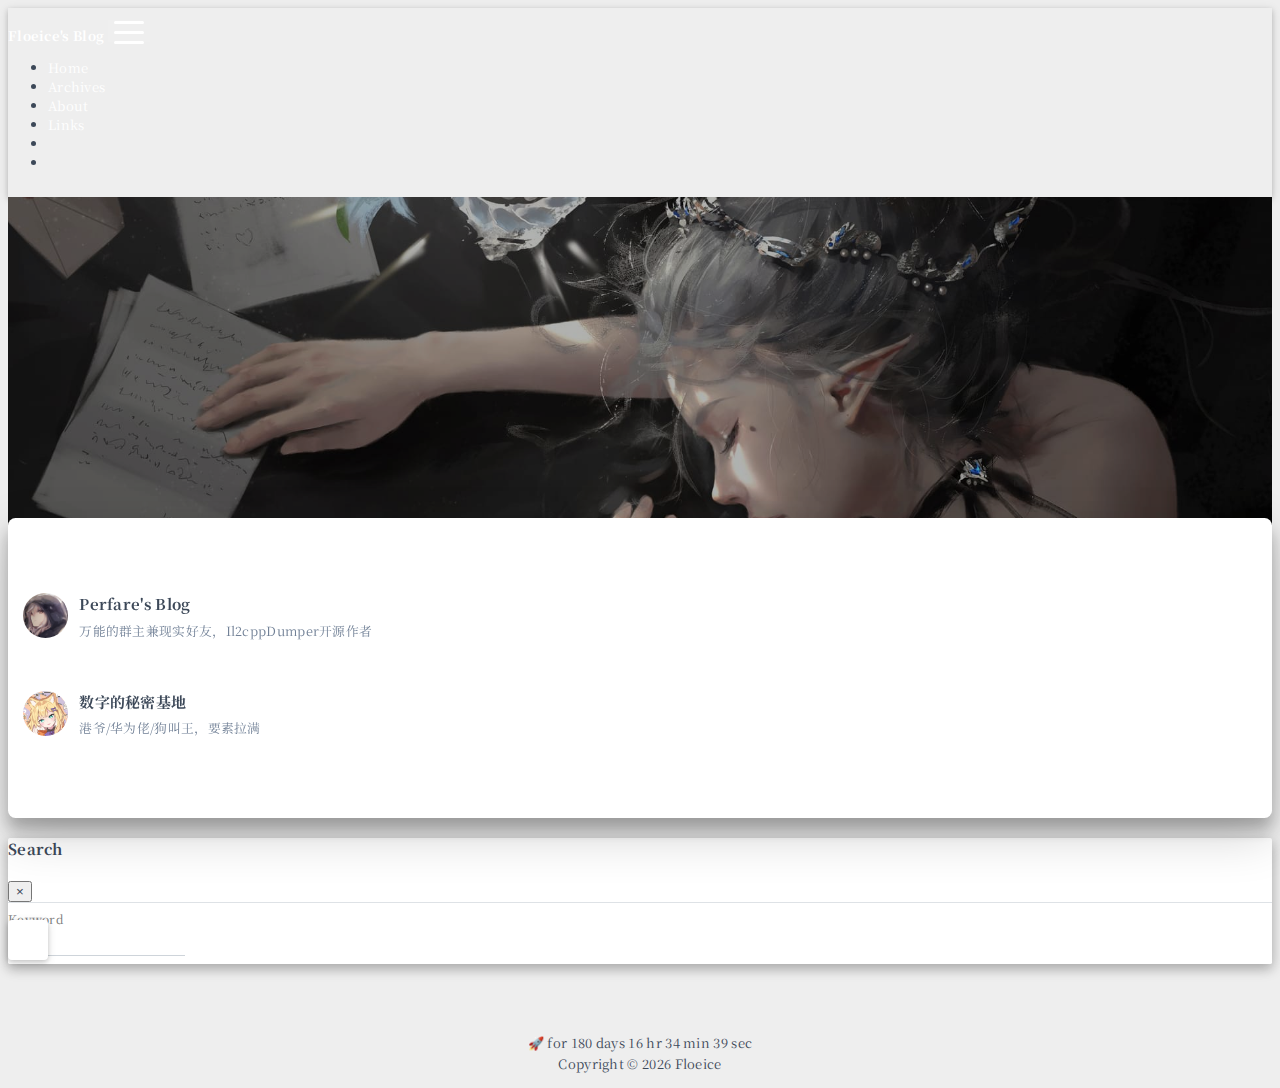
<file: links/index.html>
<!DOCTYPE html>
<html lang="en" data-default-color-scheme=light>



<head>
  <meta charset="UTF-8">
  <link href="https://fonts.googleapis.com/css2?family=Noto+Serif+SC:wght@500&display=swap" rel="stylesheet">
  <link rel="apple-touch-icon" sizes="76x76" href="/img/icon.png">
  <link rel="icon" href="/img/icon.png">
  

  <meta name="viewport" content="width=device-width, initial-scale=1.0, maximum-scale=5.0, shrink-to-fit=no">
  <meta http-equiv="x-ua-compatible" content="ie=edge">
  
    <meta http-equiv="Content-Security-Policy" content="upgrade-insecure-requests">
  
  <meta name="theme-color" content="#000000">
  <meta name="author" content="Floeice">
  <meta name="keywords" content="">
  
    <meta property="og:type" content="website">
<meta property="og:title" content="Links">
<meta property="og:url" content="http://floeic3.github.io/links/index.html">
<meta property="og:site_name" content="Floeice&#39;s Blog">
<meta property="og:locale" content="en_US">
<meta property="article:author" content="Floeice">
<meta name="twitter:card" content="summary_large_image">
  
  
    <meta name="referrer" content="no-referrer-when-downgrade">
  
  
  <title>Links - Floeice&#39;s Blog</title>

  <link  rel="stylesheet" href="https://lib.baomitu.com/twitter-bootstrap/4.6.1/css/bootstrap.min.css" />





<!-- 主题依赖的图标库，不要自行修改 -->
<!-- Do not modify the link that theme dependent icons -->

<link rel="stylesheet" href="//at.alicdn.com/t/c/font_1749284_5i9bdhy70f8.css">



<link rel="stylesheet" href="//at.alicdn.com/t/c/font_1736178_k526ubmyhba.css">


<link  rel="stylesheet" href="/css/main.css" />


  <link id="highlight-css" rel="stylesheet" href="/css/highlight.css" />
  
    <link id="highlight-css-dark" rel="stylesheet" href="/css/highlight-dark.css" />
  



  
<link rel="stylesheet" href="/css/font.css">



  <script id="fluid-configs">
    var Fluid = window.Fluid || {};
    Fluid.ctx = Object.assign({}, Fluid.ctx)
    var CONFIG = {"hostname":"floeic3.github.io","root":"/","version":"1.9.8","typing":{"enable":true,"typeSpeed":70,"cursorChar":"_","loop":false,"scope":[]},"anchorjs":{"enable":true,"element":"h1,h2,h3,h4,h5,h6","placement":"left","visible":"hover","icon":""},"progressbar":{"enable":true,"height_px":3,"color":"#29d","options":{"showSpinner":false,"trickleSpeed":100}},"code_language":{"enable":true,"default":"TEXT"},"copy_btn":true,"image_caption":{"enable":true},"image_zoom":{"enable":true,"img_url_replace":["",""]},"toc":{"enable":true,"placement":"right","headingSelector":"h1,h2,h3,h4,h5,h6","collapseDepth":0},"lazyload":{"enable":true,"loading_img":"/img/loading.gif","onlypost":false,"offset_factor":2},"web_analytics":{"enable":false,"follow_dnt":true,"baidu":null,"google":{"measurement_id":null},"tencent":{"sid":null,"cid":null},"leancloud":{"app_id":null,"app_key":null,"server_url":null,"path":"window.location.pathname","ignore_local":false},"umami":{"src":null,"website_id":null,"domains":null,"start_time":"2024-01-01T00:00:00.000Z","token":null,"api_server":null}},"search_path":"/local-search.xml","include_content_in_search":true};

    if (CONFIG.web_analytics.follow_dnt) {
      var dntVal = navigator.doNotTrack || window.doNotTrack || navigator.msDoNotTrack;
      Fluid.ctx.dnt = dntVal && (dntVal.startsWith('1') || dntVal.startsWith('yes') || dntVal.startsWith('on'));
    }
  </script>
  <script  src="/js/utils.js" ></script>
  <script  src="/js/color-schema.js" ></script>
  


  
<meta name="generator" content="Hexo 8.1.1"></head>


<body>
  

  <header>
    

<div class="header-inner" style="height: 60vh;">
  <nav id="navbar" class="navbar fixed-top  navbar-expand-lg navbar-dark scrolling-navbar">
  <div class="container">
    <a class="navbar-brand" href="/">
      <strong>Floeice&#39;s Blog</strong>
    </a>

    <button id="navbar-toggler-btn" class="navbar-toggler" type="button" data-toggle="collapse"
            data-target="#navbarSupportedContent"
            aria-controls="navbarSupportedContent" aria-expanded="false" aria-label="Toggle navigation">
      <div class="animated-icon"><span></span><span></span><span></span></div>
    </button>

    <!-- Collapsible content -->
    <div class="collapse navbar-collapse" id="navbarSupportedContent">
      <ul class="navbar-nav ml-auto text-center">
        
          
          
          
          
            <li class="nav-item">
              <a class="nav-link" href="/" target="_self">
                <i class="iconfont icon-home-fill"></i>
                <span>Home</span>
              </a>
            </li>
          
        
          
          
          
          
            <li class="nav-item">
              <a class="nav-link" href="/archives/" target="_self">
                <i class="iconfont icon-archive-fill"></i>
                <span>Archives</span>
              </a>
            </li>
          
        
          
          
          
          
            <li class="nav-item">
              <a class="nav-link" href="/about/" target="_self">
                <i class="iconfont icon-user-fill"></i>
                <span>About</span>
              </a>
            </li>
          
        
          
          
          
          
            <li class="nav-item">
              <a class="nav-link" href="/links/" target="_self">
                <i class="iconfont icon-link-fill"></i>
                <span>Links</span>
              </a>
            </li>
          
        
        
          <li class="nav-item" id="search-btn">
            <a class="nav-link" target="_self" href="javascript:;" data-toggle="modal" data-target="#modalSearch" aria-label="Search">
              <i class="iconfont icon-search"></i>
            </a>
          </li>
          
        
        
          <li class="nav-item" id="color-toggle-btn">
            <a class="nav-link" target="_self" href="javascript:;" aria-label="Color Toggle">
              <i class="iconfont icon-dark" id="color-toggle-icon"></i>
            </a>
          </li>
        
      </ul>
    </div>
  </div>
</nav>

  

<div id="banner" class="banner" parallax=true
     style="background: url('/img/default.jpg') no-repeat center center; background-size: cover;">
  <div class="full-bg-img">
    <div class="mask flex-center" style="background-color: rgba(0, 0, 0, 0.3)">
      <div class="banner-text text-center fade-in-up">
        <div class="h2">
          
            <span id="subtitle" data-typed-text="Links"></span>
          
        </div>

        
      </div>

      
    </div>
  </div>
</div>

</div>

  </header>

  <main>
    
      <div class="container nopadding-x-md">
        <div id="board"
          >
          
          <div class="container">
            <div class="row">
              <div class="col-12 col-md-10 m-auto">
                

<div class="row links">
  
    
    <div class="card col-lg-4 col-md-6 col-sm-12">
      <a href="https://www.perfare.net/" class="card-body hover-with-bg" target="_blank" rel="noopener">
        <div class="card-content">
          
            <div class="link-avatar my-auto">
              <img src="/img/links/perfare.jpg" srcset="/img/loading.gif" lazyload alt="Perfare&#39;s Blog"
                   onerror="this.onerror=null; this.src=this.srcset='/img/avatar.png'"/>
            </div>
          
          <div class="link-text">
            <div class="link-title">Perfare's Blog</div>
            <div class="link-intro">万能的群主兼现实好友，Il2cppDumper开源作者</div>
          </div>
        </div>
      </a>
    </div>
  
    
    <div class="card col-lg-4 col-md-6 col-sm-12">
      <a href="https://lakwsh.net/" class="card-body hover-with-bg" target="_blank" rel="noopener">
        <div class="card-content">
          
            <div class="link-avatar my-auto">
              <img src="/img/links/lakwsh.jpg" srcset="/img/loading.gif" lazyload alt="数字的秘密基地"
                   onerror="this.onerror=null; this.src=this.srcset='/img/avatar.png'"/>
            </div>
          
          <div class="link-text">
            <div class="link-title">数字的秘密基地</div>
            <div class="link-intro">港爷/华为佬/狗叫王，要素拉满</div>
          </div>
        </div>
      </a>
    </div>
  
</div>





              </div>
            </div>
          </div>
        </div>
      </div>
    

    
      <a id="scroll-top-button" aria-label="TOP" href="#" role="button">
        <i class="iconfont icon-arrowup" aria-hidden="true"></i>
      </a>
    

    
      <div class="modal fade" id="modalSearch" tabindex="-1" role="dialog" aria-labelledby="ModalLabel"
     aria-hidden="true">
  <div class="modal-dialog modal-dialog-scrollable modal-lg" role="document">
    <div class="modal-content">
      <div class="modal-header text-center">
        <h4 class="modal-title w-100 font-weight-bold">Search</h4>
        <button type="button" id="local-search-close" class="close" data-dismiss="modal" aria-label="Close">
          <span aria-hidden="true">&times;</span>
        </button>
      </div>
      <div class="modal-body mx-3">
        <div class="md-form mb-5">
          <input type="text" id="local-search-input" class="form-control validate">
          <label data-error="x" data-success="v" for="local-search-input">Keyword</label>
        </div>
        <div class="list-group" id="local-search-result"></div>
      </div>
    </div>
  </div>
</div>

    

    
  </main>

  <footer>
    <div class="footer-inner">
  
    <div class="footer-content">
       <font size="2"> <span id="timeDate">载入天数...</span> <span id="times">载入时分秒...</span> <script> var now = new Date(); function createtime(){ var grt= new Date("01/27/2026 00:00:00"); now.setTime(now.getTime()+250); days = (now - grt ) / 1000 / 60 / 60 / 24; dnum = Math.floor(days); hours = (now - grt ) / 1000 / 60 / 60 - (24 * dnum); hnum = Math.floor(hours); if(String(hnum).length ==1 ){ hnum = "0" + hnum; } minutes = (now - grt ) / 1000 /60 - (24 * 60 * dnum) - (60 * hnum); mnum = Math.floor(minutes); if(String(mnum).length ==1 ){ mnum = "0" + mnum; } seconds = (now - grt ) / 1000 - (24 * 60 * 60 * dnum) - (60 * 60 * hnum) - (60 * mnum); snum = Math.round(seconds); if(String(snum).length ==1 ){ snum = "0" + snum; } document.getElementById("timeDate").innerHTML = "🚀 for&nbsp"+dnum+"&nbspdays"; document.getElementById("times").innerHTML = hnum + "&nbsphr&nbsp" + mnum + "&nbspmin&nbsp" + snum + "&nbspsec"; } setInterval("createtime()",250); </script>  <br> <span>Copyright © 2026</span></a> <a href="https://github.com/floeic3" target="_blank" rel="nofollow noopener"> <span>Floeice</span></a> 
    </div>
  
  
    <div class="statistics">
  
  

  
    
      <span id="busuanzi_container_site_pv" style="display: none">
        Views: 
        <span id="busuanzi_value_site_pv"></span>
        
      </span>
    
    
      <span id="busuanzi_container_site_uv" style="display: none">
        Visitors: 
        <span id="busuanzi_value_site_uv"></span>
        
      </span>
    
    

  

</div>

  
  
</div>
  </footer>

  <!-- Scripts -->
  
  <script  src="https://lib.baomitu.com/nprogress/0.2.0/nprogress.min.js" ></script>
  <link  rel="stylesheet" href="https://lib.baomitu.com/nprogress/0.2.0/nprogress.min.css" />

  <script>
    NProgress.configure({"showSpinner":false,"trickleSpeed":100})
    NProgress.start()
    window.addEventListener('load', function() {
      NProgress.done();
    })
  </script>


<script  src="https://lib.baomitu.com/jquery/3.6.4/jquery.min.js" ></script>
<script  src="https://lib.baomitu.com/twitter-bootstrap/4.6.1/js/bootstrap.min.js" ></script>
<script  src="/js/events.js" ></script>
<script  src="/js/plugins.js" ></script>


  <script  src="https://lib.baomitu.com/typed.js/2.0.12/typed.min.js" ></script>
  <script>
    (function (window, document) {
      var typing = Fluid.plugins.typing;
      var subtitle = document.getElementById('subtitle');
      if (!subtitle || !typing) {
        return;
      }
      var text = subtitle.getAttribute('data-typed-text');
      
        typing(text);
      
    })(window, document);
  </script>




  
    <script  src="/js/img-lazyload.js" ></script>
  




  <script  src="/js/local-search.js" ></script>

  <script defer src="https://busuanzi.ibruce.info/busuanzi/2.3/busuanzi.pure.mini.js" ></script>





<!-- 主题的启动项，将它保持在最底部 -->
<!-- the boot of the theme, keep it at the bottom -->
<script  src="/js/boot.js" ></script>


  

  <noscript>
    <div class="noscript-warning">Blog works best with JavaScript enabled</div>
  </noscript>
</body>
</html>
</file>
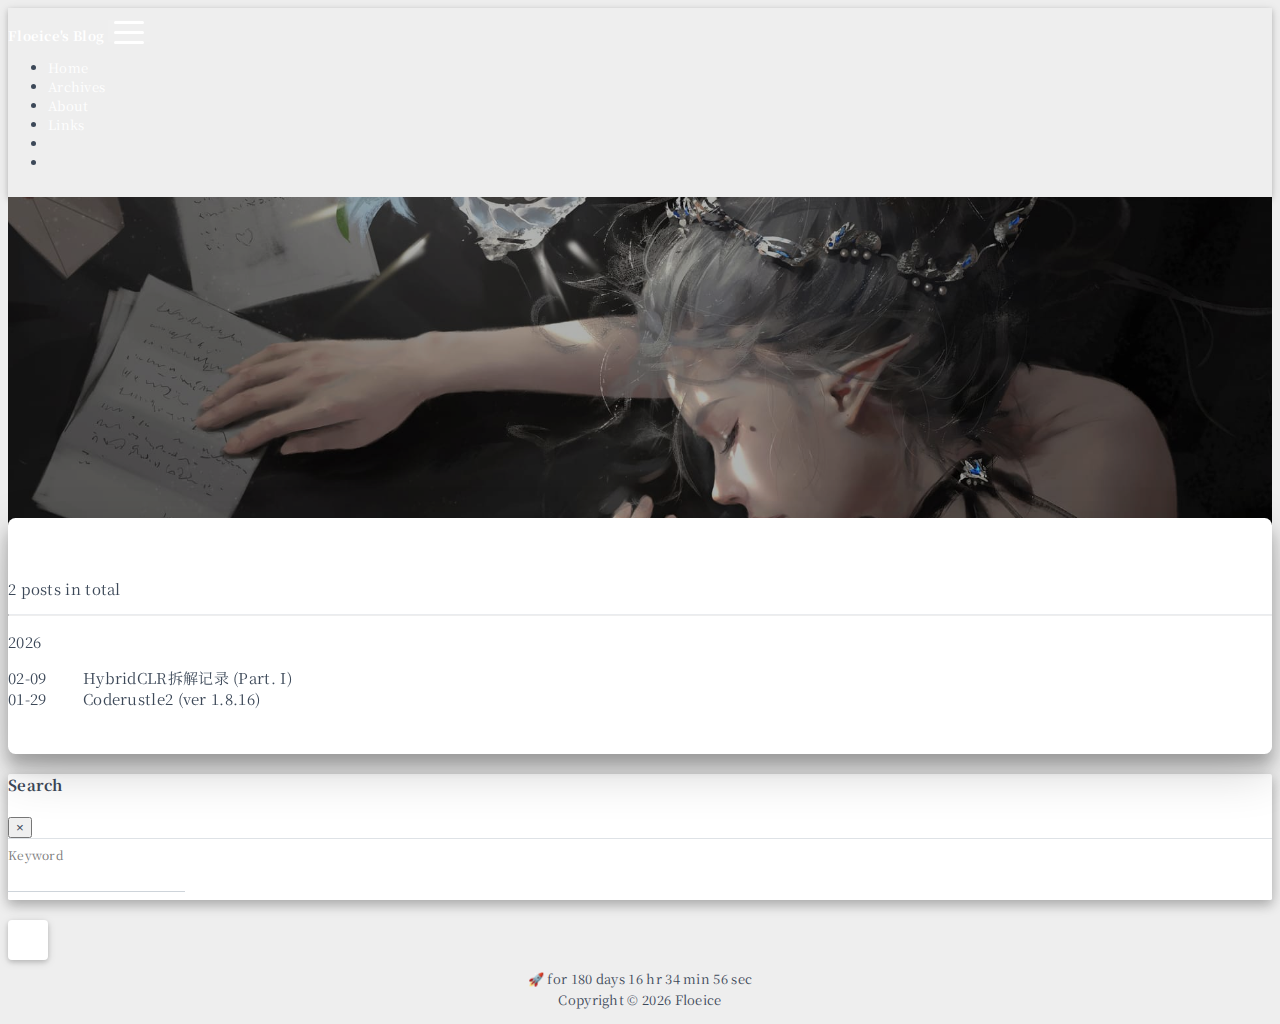
<file: archives/2026/index.html>
<!DOCTYPE html>
<html lang="en" data-default-color-scheme=light>



<head>
  <meta charset="UTF-8">
  <link href="https://fonts.googleapis.com/css2?family=Noto+Serif+SC:wght@500&display=swap" rel="stylesheet">
  <link rel="apple-touch-icon" sizes="76x76" href="/img/icon.png">
  <link rel="icon" href="/img/icon.png">
  

  <meta name="viewport" content="width=device-width, initial-scale=1.0, maximum-scale=5.0, shrink-to-fit=no">
  <meta http-equiv="x-ua-compatible" content="ie=edge">
  
    <meta http-equiv="Content-Security-Policy" content="upgrade-insecure-requests">
  
  <meta name="theme-color" content="#000000">
  <meta name="author" content="Floeice">
  <meta name="keywords" content="">
  
    <meta property="og:type" content="website">
<meta property="og:title" content="Archives">
<meta property="og:url" content="http://floeic3.github.io/archives/2026/index.html">
<meta property="og:site_name" content="Floeice&#39;s Blog">
<meta property="og:locale" content="en_US">
<meta property="article:author" content="Floeice">
<meta name="twitter:card" content="summary_large_image">
  
  
    <meta name="referrer" content="no-referrer-when-downgrade">
  
  
  <title>Archives - Floeice&#39;s Blog</title>

  <link  rel="stylesheet" href="https://lib.baomitu.com/twitter-bootstrap/4.6.1/css/bootstrap.min.css" />





<!-- 主题依赖的图标库，不要自行修改 -->
<!-- Do not modify the link that theme dependent icons -->

<link rel="stylesheet" href="//at.alicdn.com/t/c/font_1749284_5i9bdhy70f8.css">



<link rel="stylesheet" href="//at.alicdn.com/t/c/font_1736178_k526ubmyhba.css">


<link  rel="stylesheet" href="/css/main.css" />


  <link id="highlight-css" rel="stylesheet" href="/css/highlight.css" />
  
    <link id="highlight-css-dark" rel="stylesheet" href="/css/highlight-dark.css" />
  



  
<link rel="stylesheet" href="/css/font.css">



  <script id="fluid-configs">
    var Fluid = window.Fluid || {};
    Fluid.ctx = Object.assign({}, Fluid.ctx)
    var CONFIG = {"hostname":"floeic3.github.io","root":"/","version":"1.9.8","typing":{"enable":true,"typeSpeed":70,"cursorChar":"_","loop":false,"scope":[]},"anchorjs":{"enable":true,"element":"h1,h2,h3,h4,h5,h6","placement":"left","visible":"hover","icon":""},"progressbar":{"enable":true,"height_px":3,"color":"#29d","options":{"showSpinner":false,"trickleSpeed":100}},"code_language":{"enable":true,"default":"TEXT"},"copy_btn":true,"image_caption":{"enable":true},"image_zoom":{"enable":true,"img_url_replace":["",""]},"toc":{"enable":true,"placement":"right","headingSelector":"h1,h2,h3,h4,h5,h6","collapseDepth":0},"lazyload":{"enable":true,"loading_img":"/img/loading.gif","onlypost":false,"offset_factor":2},"web_analytics":{"enable":false,"follow_dnt":true,"baidu":null,"google":{"measurement_id":null},"tencent":{"sid":null,"cid":null},"leancloud":{"app_id":null,"app_key":null,"server_url":null,"path":"window.location.pathname","ignore_local":false},"umami":{"src":null,"website_id":null,"domains":null,"start_time":"2024-01-01T00:00:00.000Z","token":null,"api_server":null}},"search_path":"/local-search.xml","include_content_in_search":true};

    if (CONFIG.web_analytics.follow_dnt) {
      var dntVal = navigator.doNotTrack || window.doNotTrack || navigator.msDoNotTrack;
      Fluid.ctx.dnt = dntVal && (dntVal.startsWith('1') || dntVal.startsWith('yes') || dntVal.startsWith('on'));
    }
  </script>
  <script  src="/js/utils.js" ></script>
  <script  src="/js/color-schema.js" ></script>
  


  
<meta name="generator" content="Hexo 8.1.1"></head>


<body>
  

  <header>
    

<div class="header-inner" style="height: 60vh;">
  <nav id="navbar" class="navbar fixed-top  navbar-expand-lg navbar-dark scrolling-navbar">
  <div class="container">
    <a class="navbar-brand" href="/">
      <strong>Floeice&#39;s Blog</strong>
    </a>

    <button id="navbar-toggler-btn" class="navbar-toggler" type="button" data-toggle="collapse"
            data-target="#navbarSupportedContent"
            aria-controls="navbarSupportedContent" aria-expanded="false" aria-label="Toggle navigation">
      <div class="animated-icon"><span></span><span></span><span></span></div>
    </button>

    <!-- Collapsible content -->
    <div class="collapse navbar-collapse" id="navbarSupportedContent">
      <ul class="navbar-nav ml-auto text-center">
        
          
          
          
          
            <li class="nav-item">
              <a class="nav-link" href="/" target="_self">
                <i class="iconfont icon-home-fill"></i>
                <span>Home</span>
              </a>
            </li>
          
        
          
          
          
          
            <li class="nav-item">
              <a class="nav-link" href="/archives/" target="_self">
                <i class="iconfont icon-archive-fill"></i>
                <span>Archives</span>
              </a>
            </li>
          
        
          
          
          
          
            <li class="nav-item">
              <a class="nav-link" href="/about/" target="_self">
                <i class="iconfont icon-user-fill"></i>
                <span>About</span>
              </a>
            </li>
          
        
          
          
          
          
            <li class="nav-item">
              <a class="nav-link" href="/links/" target="_self">
                <i class="iconfont icon-link-fill"></i>
                <span>Links</span>
              </a>
            </li>
          
        
        
          <li class="nav-item" id="search-btn">
            <a class="nav-link" target="_self" href="javascript:;" data-toggle="modal" data-target="#modalSearch" aria-label="Search">
              <i class="iconfont icon-search"></i>
            </a>
          </li>
          
        
        
          <li class="nav-item" id="color-toggle-btn">
            <a class="nav-link" target="_self" href="javascript:;" aria-label="Color Toggle">
              <i class="iconfont icon-dark" id="color-toggle-icon"></i>
            </a>
          </li>
        
      </ul>
    </div>
  </div>
</nav>

  

<div id="banner" class="banner" parallax=true
     style="background: url('/img/default.jpg') no-repeat center center; background-size: cover;">
  <div class="full-bg-img">
    <div class="mask flex-center" style="background-color: rgba(0, 0, 0, 0.3)">
      <div class="banner-text text-center fade-in-up">
        <div class="h2">
          
            <span id="subtitle" data-typed-text="Archives"></span>
          
        </div>

        
      </div>

      
    </div>
  </div>
</div>

</div>

  </header>

  <main>
    
      <div class="container nopadding-x-md">
        <div id="board"
          >
          
          <div class="container">
            <div class="row">
              <div class="col-12 col-md-10 m-auto">
                

<div class="list-group">
  <p class="h4">2 posts in total</p>
  <hr>
  
  
    
      
      <p class="h5">2026</p>
    
    <a href="/hybridCLR/" class="list-group-item list-group-item-action">
      <time>02-09</time>
      <div class="list-group-item-title">HybridCLR拆解记录 (Part. I)</div>
    </a>
  
    
    <a href="/coderustle2/" class="list-group-item list-group-item-action">
      <time>01-29</time>
      <div class="list-group-item-title">Coderustle2 (ver 1.8.16)</div>
    </a>
  
</div>





              </div>
            </div>
          </div>
        </div>
      </div>
    

    
      <a id="scroll-top-button" aria-label="TOP" href="#" role="button">
        <i class="iconfont icon-arrowup" aria-hidden="true"></i>
      </a>
    

    
      <div class="modal fade" id="modalSearch" tabindex="-1" role="dialog" aria-labelledby="ModalLabel"
     aria-hidden="true">
  <div class="modal-dialog modal-dialog-scrollable modal-lg" role="document">
    <div class="modal-content">
      <div class="modal-header text-center">
        <h4 class="modal-title w-100 font-weight-bold">Search</h4>
        <button type="button" id="local-search-close" class="close" data-dismiss="modal" aria-label="Close">
          <span aria-hidden="true">&times;</span>
        </button>
      </div>
      <div class="modal-body mx-3">
        <div class="md-form mb-5">
          <input type="text" id="local-search-input" class="form-control validate">
          <label data-error="x" data-success="v" for="local-search-input">Keyword</label>
        </div>
        <div class="list-group" id="local-search-result"></div>
      </div>
    </div>
  </div>
</div>

    

    
  </main>

  <footer>
    <div class="footer-inner">
  
    <div class="footer-content">
       <font size="2"> <span id="timeDate">载入天数...</span> <span id="times">载入时分秒...</span> <script> var now = new Date(); function createtime(){ var grt= new Date("01/27/2026 00:00:00"); now.setTime(now.getTime()+250); days = (now - grt ) / 1000 / 60 / 60 / 24; dnum = Math.floor(days); hours = (now - grt ) / 1000 / 60 / 60 - (24 * dnum); hnum = Math.floor(hours); if(String(hnum).length ==1 ){ hnum = "0" + hnum; } minutes = (now - grt ) / 1000 /60 - (24 * 60 * dnum) - (60 * hnum); mnum = Math.floor(minutes); if(String(mnum).length ==1 ){ mnum = "0" + mnum; } seconds = (now - grt ) / 1000 - (24 * 60 * 60 * dnum) - (60 * 60 * hnum) - (60 * mnum); snum = Math.round(seconds); if(String(snum).length ==1 ){ snum = "0" + snum; } document.getElementById("timeDate").innerHTML = "🚀 for&nbsp"+dnum+"&nbspdays"; document.getElementById("times").innerHTML = hnum + "&nbsphr&nbsp" + mnum + "&nbspmin&nbsp" + snum + "&nbspsec"; } setInterval("createtime()",250); </script>  <br> <span>Copyright © 2026</span></a> <a href="https://github.com/floeic3" target="_blank" rel="nofollow noopener"> <span>Floeice</span></a> 
    </div>
  
  
    <div class="statistics">
  
  

  
    
      <span id="busuanzi_container_site_pv" style="display: none">
        Views: 
        <span id="busuanzi_value_site_pv"></span>
        
      </span>
    
    
      <span id="busuanzi_container_site_uv" style="display: none">
        Visitors: 
        <span id="busuanzi_value_site_uv"></span>
        
      </span>
    
    

  

</div>

  
  
</div>
  </footer>

  <!-- Scripts -->
  
  <script  src="https://lib.baomitu.com/nprogress/0.2.0/nprogress.min.js" ></script>
  <link  rel="stylesheet" href="https://lib.baomitu.com/nprogress/0.2.0/nprogress.min.css" />

  <script>
    NProgress.configure({"showSpinner":false,"trickleSpeed":100})
    NProgress.start()
    window.addEventListener('load', function() {
      NProgress.done();
    })
  </script>


<script  src="https://lib.baomitu.com/jquery/3.6.4/jquery.min.js" ></script>
<script  src="https://lib.baomitu.com/twitter-bootstrap/4.6.1/js/bootstrap.min.js" ></script>
<script  src="/js/events.js" ></script>
<script  src="/js/plugins.js" ></script>


  <script  src="https://lib.baomitu.com/typed.js/2.0.12/typed.min.js" ></script>
  <script>
    (function (window, document) {
      var typing = Fluid.plugins.typing;
      var subtitle = document.getElementById('subtitle');
      if (!subtitle || !typing) {
        return;
      }
      var text = subtitle.getAttribute('data-typed-text');
      
        typing(text);
      
    })(window, document);
  </script>




  
    <script  src="/js/img-lazyload.js" ></script>
  




  <script  src="/js/local-search.js" ></script>

  <script defer src="https://busuanzi.ibruce.info/busuanzi/2.3/busuanzi.pure.mini.js" ></script>





<!-- 主题的启动项，将它保持在最底部 -->
<!-- the boot of the theme, keep it at the bottom -->
<script  src="/js/boot.js" ></script>


  

  <noscript>
    <div class="noscript-warning">Blog works best with JavaScript enabled</div>
  </noscript>
</body>
</html>
</file>
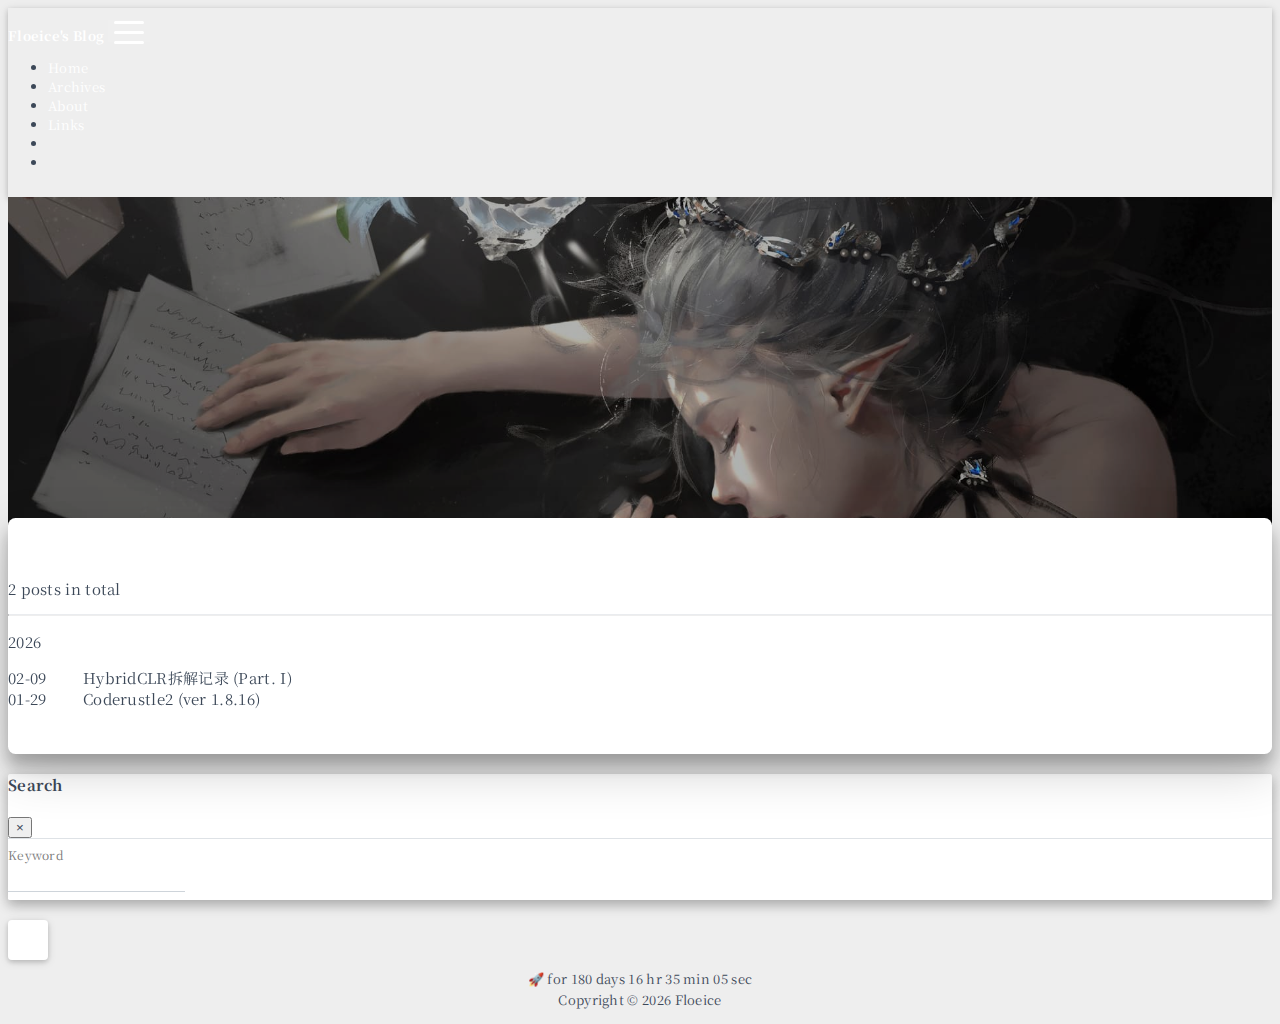
<file: tags/HybridCLR/index.html>
<!DOCTYPE html>
<html lang="en" data-default-color-scheme=light>



<head>
  <meta charset="UTF-8">
  <link href="https://fonts.googleapis.com/css2?family=Noto+Serif+SC:wght@500&display=swap" rel="stylesheet">
  <link rel="apple-touch-icon" sizes="76x76" href="/img/icon.png">
  <link rel="icon" href="/img/icon.png">
  

  <meta name="viewport" content="width=device-width, initial-scale=1.0, maximum-scale=5.0, shrink-to-fit=no">
  <meta http-equiv="x-ua-compatible" content="ie=edge">
  
    <meta http-equiv="Content-Security-Policy" content="upgrade-insecure-requests">
  
  <meta name="theme-color" content="#000000">
  <meta name="author" content="Floeice">
  <meta name="keywords" content="">
  
    <meta property="og:type" content="website">
<meta property="og:title" content="Tags - HybridCLR">
<meta property="og:url" content="http://floeic3.github.io/tags/HybridCLR/index.html">
<meta property="og:site_name" content="Floeice&#39;s Blog">
<meta property="og:locale" content="en_US">
<meta property="article:author" content="Floeice">
<meta name="twitter:card" content="summary_large_image">
  
  
    <meta name="referrer" content="no-referrer-when-downgrade">
  
  
  <title>Tags - HybridCLR - Floeice&#39;s Blog</title>

  <link  rel="stylesheet" href="https://lib.baomitu.com/twitter-bootstrap/4.6.1/css/bootstrap.min.css" />





<!-- 主题依赖的图标库，不要自行修改 -->
<!-- Do not modify the link that theme dependent icons -->

<link rel="stylesheet" href="//at.alicdn.com/t/c/font_1749284_5i9bdhy70f8.css">



<link rel="stylesheet" href="//at.alicdn.com/t/c/font_1736178_k526ubmyhba.css">


<link  rel="stylesheet" href="/css/main.css" />


  <link id="highlight-css" rel="stylesheet" href="/css/highlight.css" />
  
    <link id="highlight-css-dark" rel="stylesheet" href="/css/highlight-dark.css" />
  



  
<link rel="stylesheet" href="/css/font.css">



  <script id="fluid-configs">
    var Fluid = window.Fluid || {};
    Fluid.ctx = Object.assign({}, Fluid.ctx)
    var CONFIG = {"hostname":"floeic3.github.io","root":"/","version":"1.9.8","typing":{"enable":true,"typeSpeed":70,"cursorChar":"_","loop":false,"scope":[]},"anchorjs":{"enable":true,"element":"h1,h2,h3,h4,h5,h6","placement":"left","visible":"hover","icon":""},"progressbar":{"enable":true,"height_px":3,"color":"#29d","options":{"showSpinner":false,"trickleSpeed":100}},"code_language":{"enable":true,"default":"TEXT"},"copy_btn":true,"image_caption":{"enable":true},"image_zoom":{"enable":true,"img_url_replace":["",""]},"toc":{"enable":true,"placement":"right","headingSelector":"h1,h2,h3,h4,h5,h6","collapseDepth":0},"lazyload":{"enable":true,"loading_img":"/img/loading.gif","onlypost":false,"offset_factor":2},"web_analytics":{"enable":false,"follow_dnt":true,"baidu":null,"google":{"measurement_id":null},"tencent":{"sid":null,"cid":null},"leancloud":{"app_id":null,"app_key":null,"server_url":null,"path":"window.location.pathname","ignore_local":false},"umami":{"src":null,"website_id":null,"domains":null,"start_time":"2024-01-01T00:00:00.000Z","token":null,"api_server":null}},"search_path":"/local-search.xml","include_content_in_search":true};

    if (CONFIG.web_analytics.follow_dnt) {
      var dntVal = navigator.doNotTrack || window.doNotTrack || navigator.msDoNotTrack;
      Fluid.ctx.dnt = dntVal && (dntVal.startsWith('1') || dntVal.startsWith('yes') || dntVal.startsWith('on'));
    }
  </script>
  <script  src="/js/utils.js" ></script>
  <script  src="/js/color-schema.js" ></script>
  


  
<meta name="generator" content="Hexo 8.1.1"></head>


<body>
  

  <header>
    

<div class="header-inner" style="height: 60vh;">
  <nav id="navbar" class="navbar fixed-top  navbar-expand-lg navbar-dark scrolling-navbar">
  <div class="container">
    <a class="navbar-brand" href="/">
      <strong>Floeice&#39;s Blog</strong>
    </a>

    <button id="navbar-toggler-btn" class="navbar-toggler" type="button" data-toggle="collapse"
            data-target="#navbarSupportedContent"
            aria-controls="navbarSupportedContent" aria-expanded="false" aria-label="Toggle navigation">
      <div class="animated-icon"><span></span><span></span><span></span></div>
    </button>

    <!-- Collapsible content -->
    <div class="collapse navbar-collapse" id="navbarSupportedContent">
      <ul class="navbar-nav ml-auto text-center">
        
          
          
          
          
            <li class="nav-item">
              <a class="nav-link" href="/" target="_self">
                <i class="iconfont icon-home-fill"></i>
                <span>Home</span>
              </a>
            </li>
          
        
          
          
          
          
            <li class="nav-item">
              <a class="nav-link" href="/archives/" target="_self">
                <i class="iconfont icon-archive-fill"></i>
                <span>Archives</span>
              </a>
            </li>
          
        
          
          
          
          
            <li class="nav-item">
              <a class="nav-link" href="/about/" target="_self">
                <i class="iconfont icon-user-fill"></i>
                <span>About</span>
              </a>
            </li>
          
        
          
          
          
          
            <li class="nav-item">
              <a class="nav-link" href="/links/" target="_self">
                <i class="iconfont icon-link-fill"></i>
                <span>Links</span>
              </a>
            </li>
          
        
        
          <li class="nav-item" id="search-btn">
            <a class="nav-link" target="_self" href="javascript:;" data-toggle="modal" data-target="#modalSearch" aria-label="Search">
              <i class="iconfont icon-search"></i>
            </a>
          </li>
          
        
        
          <li class="nav-item" id="color-toggle-btn">
            <a class="nav-link" target="_self" href="javascript:;" aria-label="Color Toggle">
              <i class="iconfont icon-dark" id="color-toggle-icon"></i>
            </a>
          </li>
        
      </ul>
    </div>
  </div>
</nav>

  

<div id="banner" class="banner" parallax=true
     style="background: url('/img/default.jpg') no-repeat center center; background-size: cover;">
  <div class="full-bg-img">
    <div class="mask flex-center" style="background-color: rgba(0, 0, 0, 0.3)">
      <div class="banner-text text-center fade-in-up">
        <div class="h2">
          
            <span id="subtitle" data-typed-text="Tags - HybridCLR"></span>
          
        </div>

        
      </div>

      
    </div>
  </div>
</div>

</div>

  </header>

  <main>
    
      <div class="container nopadding-x-md">
        <div id="board"
          >
          
          <div class="container">
            <div class="row">
              <div class="col-12 col-md-10 m-auto">
                

<div class="list-group">
  <p class="h4">2 posts in total</p>
  <hr>
  
  
    
      
      <p class="h5">2026</p>
    
    <a href="/hybridCLR/" class="list-group-item list-group-item-action">
      <time>02-09</time>
      <div class="list-group-item-title">HybridCLR拆解记录 (Part. I)</div>
    </a>
  
    
    <a href="/coderustle2/" class="list-group-item list-group-item-action">
      <time>01-29</time>
      <div class="list-group-item-title">Coderustle2 (ver 1.8.16)</div>
    </a>
  
</div>





              </div>
            </div>
          </div>
        </div>
      </div>
    

    
      <a id="scroll-top-button" aria-label="TOP" href="#" role="button">
        <i class="iconfont icon-arrowup" aria-hidden="true"></i>
      </a>
    

    
      <div class="modal fade" id="modalSearch" tabindex="-1" role="dialog" aria-labelledby="ModalLabel"
     aria-hidden="true">
  <div class="modal-dialog modal-dialog-scrollable modal-lg" role="document">
    <div class="modal-content">
      <div class="modal-header text-center">
        <h4 class="modal-title w-100 font-weight-bold">Search</h4>
        <button type="button" id="local-search-close" class="close" data-dismiss="modal" aria-label="Close">
          <span aria-hidden="true">&times;</span>
        </button>
      </div>
      <div class="modal-body mx-3">
        <div class="md-form mb-5">
          <input type="text" id="local-search-input" class="form-control validate">
          <label data-error="x" data-success="v" for="local-search-input">Keyword</label>
        </div>
        <div class="list-group" id="local-search-result"></div>
      </div>
    </div>
  </div>
</div>

    

    
  </main>

  <footer>
    <div class="footer-inner">
  
    <div class="footer-content">
       <font size="2"> <span id="timeDate">载入天数...</span> <span id="times">载入时分秒...</span> <script> var now = new Date(); function createtime(){ var grt= new Date("01/27/2026 00:00:00"); now.setTime(now.getTime()+250); days = (now - grt ) / 1000 / 60 / 60 / 24; dnum = Math.floor(days); hours = (now - grt ) / 1000 / 60 / 60 - (24 * dnum); hnum = Math.floor(hours); if(String(hnum).length ==1 ){ hnum = "0" + hnum; } minutes = (now - grt ) / 1000 /60 - (24 * 60 * dnum) - (60 * hnum); mnum = Math.floor(minutes); if(String(mnum).length ==1 ){ mnum = "0" + mnum; } seconds = (now - grt ) / 1000 - (24 * 60 * 60 * dnum) - (60 * 60 * hnum) - (60 * mnum); snum = Math.round(seconds); if(String(snum).length ==1 ){ snum = "0" + snum; } document.getElementById("timeDate").innerHTML = "🚀 for&nbsp"+dnum+"&nbspdays"; document.getElementById("times").innerHTML = hnum + "&nbsphr&nbsp" + mnum + "&nbspmin&nbsp" + snum + "&nbspsec"; } setInterval("createtime()",250); </script>  <br> <span>Copyright © 2026</span></a> <a href="https://github.com/floeic3" target="_blank" rel="nofollow noopener"> <span>Floeice</span></a> 
    </div>
  
  
    <div class="statistics">
  
  

  
    
      <span id="busuanzi_container_site_pv" style="display: none">
        Views: 
        <span id="busuanzi_value_site_pv"></span>
        
      </span>
    
    
      <span id="busuanzi_container_site_uv" style="display: none">
        Visitors: 
        <span id="busuanzi_value_site_uv"></span>
        
      </span>
    
    

  

</div>

  
  
</div>
  </footer>

  <!-- Scripts -->
  
  <script  src="https://lib.baomitu.com/nprogress/0.2.0/nprogress.min.js" ></script>
  <link  rel="stylesheet" href="https://lib.baomitu.com/nprogress/0.2.0/nprogress.min.css" />

  <script>
    NProgress.configure({"showSpinner":false,"trickleSpeed":100})
    NProgress.start()
    window.addEventListener('load', function() {
      NProgress.done();
    })
  </script>


<script  src="https://lib.baomitu.com/jquery/3.6.4/jquery.min.js" ></script>
<script  src="https://lib.baomitu.com/twitter-bootstrap/4.6.1/js/bootstrap.min.js" ></script>
<script  src="/js/events.js" ></script>
<script  src="/js/plugins.js" ></script>


  <script  src="https://lib.baomitu.com/typed.js/2.0.12/typed.min.js" ></script>
  <script>
    (function (window, document) {
      var typing = Fluid.plugins.typing;
      var subtitle = document.getElementById('subtitle');
      if (!subtitle || !typing) {
        return;
      }
      var text = subtitle.getAttribute('data-typed-text');
      
        typing(text);
      
    })(window, document);
  </script>




  
    <script  src="/js/img-lazyload.js" ></script>
  




  <script  src="/js/local-search.js" ></script>

  <script defer src="https://busuanzi.ibruce.info/busuanzi/2.3/busuanzi.pure.mini.js" ></script>





<!-- 主题的启动项，将它保持在最底部 -->
<!-- the boot of the theme, keep it at the bottom -->
<script  src="/js/boot.js" ></script>


  

  <noscript>
    <div class="noscript-warning">Blog works best with JavaScript enabled</div>
  </noscript>
</body>
</html>
</file>
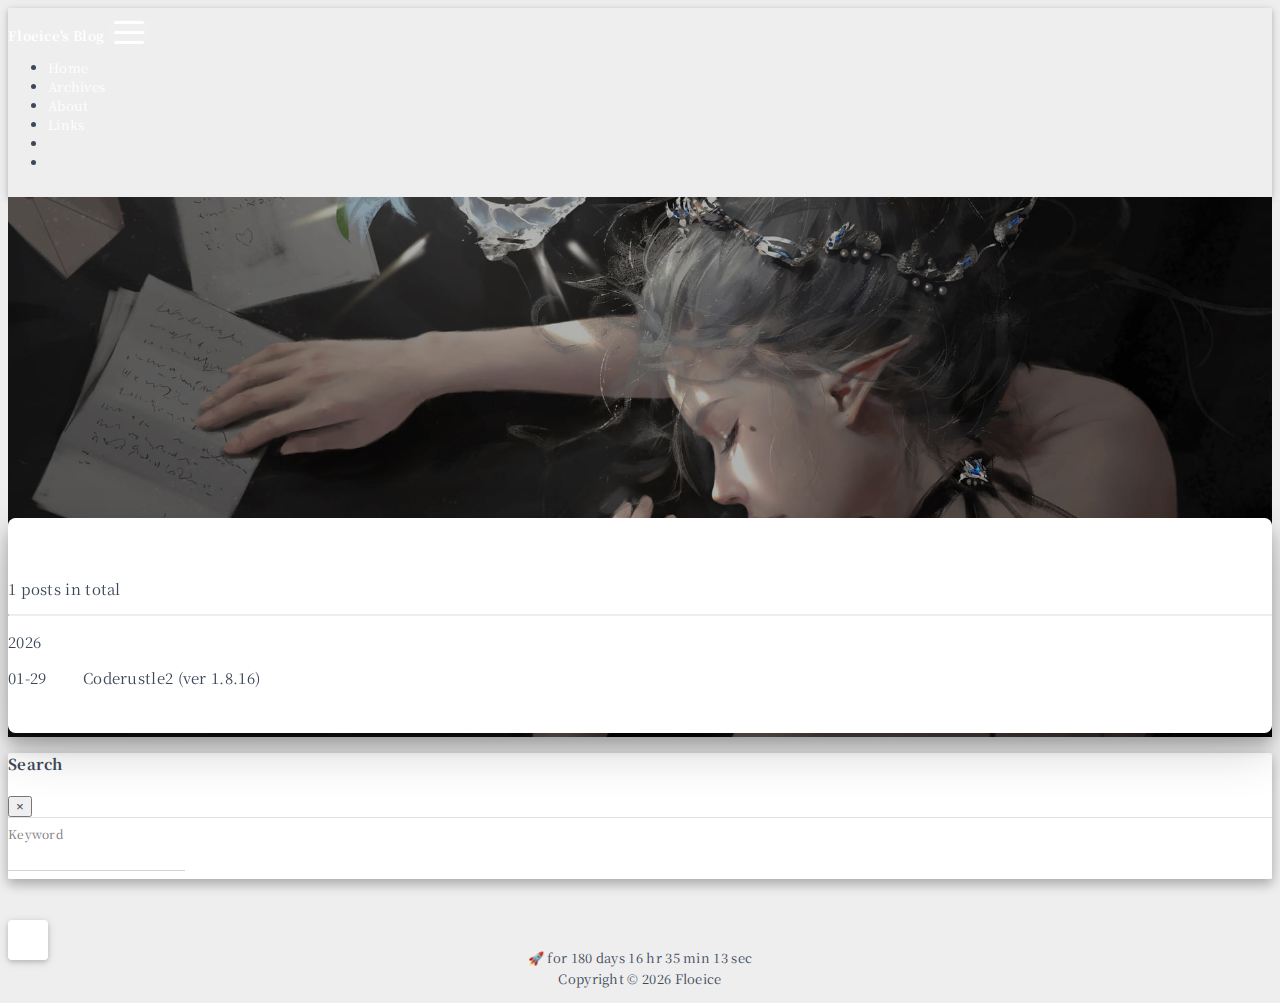
<file: tags/MobileGame/index.html>
<!DOCTYPE html>
<html lang="en" data-default-color-scheme=light>



<head>
  <meta charset="UTF-8">
  <link href="https://fonts.googleapis.com/css2?family=Noto+Serif+SC:wght@500&display=swap" rel="stylesheet">
  <link rel="apple-touch-icon" sizes="76x76" href="/img/icon.png">
  <link rel="icon" href="/img/icon.png">
  

  <meta name="viewport" content="width=device-width, initial-scale=1.0, maximum-scale=5.0, shrink-to-fit=no">
  <meta http-equiv="x-ua-compatible" content="ie=edge">
  
    <meta http-equiv="Content-Security-Policy" content="upgrade-insecure-requests">
  
  <meta name="theme-color" content="#000000">
  <meta name="author" content="Floeice">
  <meta name="keywords" content="">
  
    <meta property="og:type" content="website">
<meta property="og:title" content="Tags - MobileGame">
<meta property="og:url" content="http://floeic3.github.io/tags/MobileGame/index.html">
<meta property="og:site_name" content="Floeice&#39;s Blog">
<meta property="og:locale" content="en_US">
<meta property="article:author" content="Floeice">
<meta name="twitter:card" content="summary_large_image">
  
  
    <meta name="referrer" content="no-referrer-when-downgrade">
  
  
  <title>Tags - MobileGame - Floeice&#39;s Blog</title>

  <link  rel="stylesheet" href="https://lib.baomitu.com/twitter-bootstrap/4.6.1/css/bootstrap.min.css" />





<!-- 主题依赖的图标库，不要自行修改 -->
<!-- Do not modify the link that theme dependent icons -->

<link rel="stylesheet" href="//at.alicdn.com/t/c/font_1749284_5i9bdhy70f8.css">



<link rel="stylesheet" href="//at.alicdn.com/t/c/font_1736178_k526ubmyhba.css">


<link  rel="stylesheet" href="/css/main.css" />


  <link id="highlight-css" rel="stylesheet" href="/css/highlight.css" />
  
    <link id="highlight-css-dark" rel="stylesheet" href="/css/highlight-dark.css" />
  



  
<link rel="stylesheet" href="/css/font.css">



  <script id="fluid-configs">
    var Fluid = window.Fluid || {};
    Fluid.ctx = Object.assign({}, Fluid.ctx)
    var CONFIG = {"hostname":"floeic3.github.io","root":"/","version":"1.9.8","typing":{"enable":true,"typeSpeed":70,"cursorChar":"_","loop":false,"scope":[]},"anchorjs":{"enable":true,"element":"h1,h2,h3,h4,h5,h6","placement":"left","visible":"hover","icon":""},"progressbar":{"enable":true,"height_px":3,"color":"#29d","options":{"showSpinner":false,"trickleSpeed":100}},"code_language":{"enable":true,"default":"TEXT"},"copy_btn":true,"image_caption":{"enable":true},"image_zoom":{"enable":true,"img_url_replace":["",""]},"toc":{"enable":true,"placement":"right","headingSelector":"h1,h2,h3,h4,h5,h6","collapseDepth":0},"lazyload":{"enable":true,"loading_img":"/img/loading.gif","onlypost":false,"offset_factor":2},"web_analytics":{"enable":false,"follow_dnt":true,"baidu":null,"google":{"measurement_id":null},"tencent":{"sid":null,"cid":null},"leancloud":{"app_id":null,"app_key":null,"server_url":null,"path":"window.location.pathname","ignore_local":false},"umami":{"src":null,"website_id":null,"domains":null,"start_time":"2024-01-01T00:00:00.000Z","token":null,"api_server":null}},"search_path":"/local-search.xml","include_content_in_search":true};

    if (CONFIG.web_analytics.follow_dnt) {
      var dntVal = navigator.doNotTrack || window.doNotTrack || navigator.msDoNotTrack;
      Fluid.ctx.dnt = dntVal && (dntVal.startsWith('1') || dntVal.startsWith('yes') || dntVal.startsWith('on'));
    }
  </script>
  <script  src="/js/utils.js" ></script>
  <script  src="/js/color-schema.js" ></script>
  


  
<meta name="generator" content="Hexo 8.1.1"></head>


<body>
  

  <header>
    

<div class="header-inner" style="height: 60vh;">
  <nav id="navbar" class="navbar fixed-top  navbar-expand-lg navbar-dark scrolling-navbar">
  <div class="container">
    <a class="navbar-brand" href="/">
      <strong>Floeice&#39;s Blog</strong>
    </a>

    <button id="navbar-toggler-btn" class="navbar-toggler" type="button" data-toggle="collapse"
            data-target="#navbarSupportedContent"
            aria-controls="navbarSupportedContent" aria-expanded="false" aria-label="Toggle navigation">
      <div class="animated-icon"><span></span><span></span><span></span></div>
    </button>

    <!-- Collapsible content -->
    <div class="collapse navbar-collapse" id="navbarSupportedContent">
      <ul class="navbar-nav ml-auto text-center">
        
          
          
          
          
            <li class="nav-item">
              <a class="nav-link" href="/" target="_self">
                <i class="iconfont icon-home-fill"></i>
                <span>Home</span>
              </a>
            </li>
          
        
          
          
          
          
            <li class="nav-item">
              <a class="nav-link" href="/archives/" target="_self">
                <i class="iconfont icon-archive-fill"></i>
                <span>Archives</span>
              </a>
            </li>
          
        
          
          
          
          
            <li class="nav-item">
              <a class="nav-link" href="/about/" target="_self">
                <i class="iconfont icon-user-fill"></i>
                <span>About</span>
              </a>
            </li>
          
        
          
          
          
          
            <li class="nav-item">
              <a class="nav-link" href="/links/" target="_self">
                <i class="iconfont icon-link-fill"></i>
                <span>Links</span>
              </a>
            </li>
          
        
        
          <li class="nav-item" id="search-btn">
            <a class="nav-link" target="_self" href="javascript:;" data-toggle="modal" data-target="#modalSearch" aria-label="Search">
              <i class="iconfont icon-search"></i>
            </a>
          </li>
          
        
        
          <li class="nav-item" id="color-toggle-btn">
            <a class="nav-link" target="_self" href="javascript:;" aria-label="Color Toggle">
              <i class="iconfont icon-dark" id="color-toggle-icon"></i>
            </a>
          </li>
        
      </ul>
    </div>
  </div>
</nav>

  

<div id="banner" class="banner" parallax=true
     style="background: url('/img/default.jpg') no-repeat center center; background-size: cover;">
  <div class="full-bg-img">
    <div class="mask flex-center" style="background-color: rgba(0, 0, 0, 0.3)">
      <div class="banner-text text-center fade-in-up">
        <div class="h2">
          
            <span id="subtitle" data-typed-text="Tags - MobileGame"></span>
          
        </div>

        
      </div>

      
    </div>
  </div>
</div>

</div>

  </header>

  <main>
    
      <div class="container nopadding-x-md">
        <div id="board"
          >
          
          <div class="container">
            <div class="row">
              <div class="col-12 col-md-10 m-auto">
                

<div class="list-group">
  <p class="h4">1 posts in total</p>
  <hr>
  
  
    
      
      <p class="h5">2026</p>
    
    <a href="/coderustle2/" class="list-group-item list-group-item-action">
      <time>01-29</time>
      <div class="list-group-item-title">Coderustle2 (ver 1.8.16)</div>
    </a>
  
</div>





              </div>
            </div>
          </div>
        </div>
      </div>
    

    
      <a id="scroll-top-button" aria-label="TOP" href="#" role="button">
        <i class="iconfont icon-arrowup" aria-hidden="true"></i>
      </a>
    

    
      <div class="modal fade" id="modalSearch" tabindex="-1" role="dialog" aria-labelledby="ModalLabel"
     aria-hidden="true">
  <div class="modal-dialog modal-dialog-scrollable modal-lg" role="document">
    <div class="modal-content">
      <div class="modal-header text-center">
        <h4 class="modal-title w-100 font-weight-bold">Search</h4>
        <button type="button" id="local-search-close" class="close" data-dismiss="modal" aria-label="Close">
          <span aria-hidden="true">&times;</span>
        </button>
      </div>
      <div class="modal-body mx-3">
        <div class="md-form mb-5">
          <input type="text" id="local-search-input" class="form-control validate">
          <label data-error="x" data-success="v" for="local-search-input">Keyword</label>
        </div>
        <div class="list-group" id="local-search-result"></div>
      </div>
    </div>
  </div>
</div>

    

    
  </main>

  <footer>
    <div class="footer-inner">
  
    <div class="footer-content">
       <font size="2"> <span id="timeDate">载入天数...</span> <span id="times">载入时分秒...</span> <script> var now = new Date(); function createtime(){ var grt= new Date("01/27/2026 00:00:00"); now.setTime(now.getTime()+250); days = (now - grt ) / 1000 / 60 / 60 / 24; dnum = Math.floor(days); hours = (now - grt ) / 1000 / 60 / 60 - (24 * dnum); hnum = Math.floor(hours); if(String(hnum).length ==1 ){ hnum = "0" + hnum; } minutes = (now - grt ) / 1000 /60 - (24 * 60 * dnum) - (60 * hnum); mnum = Math.floor(minutes); if(String(mnum).length ==1 ){ mnum = "0" + mnum; } seconds = (now - grt ) / 1000 - (24 * 60 * 60 * dnum) - (60 * 60 * hnum) - (60 * mnum); snum = Math.round(seconds); if(String(snum).length ==1 ){ snum = "0" + snum; } document.getElementById("timeDate").innerHTML = "🚀 for&nbsp"+dnum+"&nbspdays"; document.getElementById("times").innerHTML = hnum + "&nbsphr&nbsp" + mnum + "&nbspmin&nbsp" + snum + "&nbspsec"; } setInterval("createtime()",250); </script>  <br> <span>Copyright © 2026</span></a> <a href="https://github.com/floeic3" target="_blank" rel="nofollow noopener"> <span>Floeice</span></a> 
    </div>
  
  
    <div class="statistics">
  
  

  
    
      <span id="busuanzi_container_site_pv" style="display: none">
        Views: 
        <span id="busuanzi_value_site_pv"></span>
        
      </span>
    
    
      <span id="busuanzi_container_site_uv" style="display: none">
        Visitors: 
        <span id="busuanzi_value_site_uv"></span>
        
      </span>
    
    

  

</div>

  
  
</div>
  </footer>

  <!-- Scripts -->
  
  <script  src="https://lib.baomitu.com/nprogress/0.2.0/nprogress.min.js" ></script>
  <link  rel="stylesheet" href="https://lib.baomitu.com/nprogress/0.2.0/nprogress.min.css" />

  <script>
    NProgress.configure({"showSpinner":false,"trickleSpeed":100})
    NProgress.start()
    window.addEventListener('load', function() {
      NProgress.done();
    })
  </script>


<script  src="https://lib.baomitu.com/jquery/3.6.4/jquery.min.js" ></script>
<script  src="https://lib.baomitu.com/twitter-bootstrap/4.6.1/js/bootstrap.min.js" ></script>
<script  src="/js/events.js" ></script>
<script  src="/js/plugins.js" ></script>


  <script  src="https://lib.baomitu.com/typed.js/2.0.12/typed.min.js" ></script>
  <script>
    (function (window, document) {
      var typing = Fluid.plugins.typing;
      var subtitle = document.getElementById('subtitle');
      if (!subtitle || !typing) {
        return;
      }
      var text = subtitle.getAttribute('data-typed-text');
      
        typing(text);
      
    })(window, document);
  </script>




  
    <script  src="/js/img-lazyload.js" ></script>
  




  <script  src="/js/local-search.js" ></script>

  <script defer src="https://busuanzi.ibruce.info/busuanzi/2.3/busuanzi.pure.mini.js" ></script>





<!-- 主题的启动项，将它保持在最底部 -->
<!-- the boot of the theme, keep it at the bottom -->
<script  src="/js/boot.js" ></script>


  

  <noscript>
    <div class="noscript-warning">Blog works best with JavaScript enabled</div>
  </noscript>
</body>
</html>
</file>
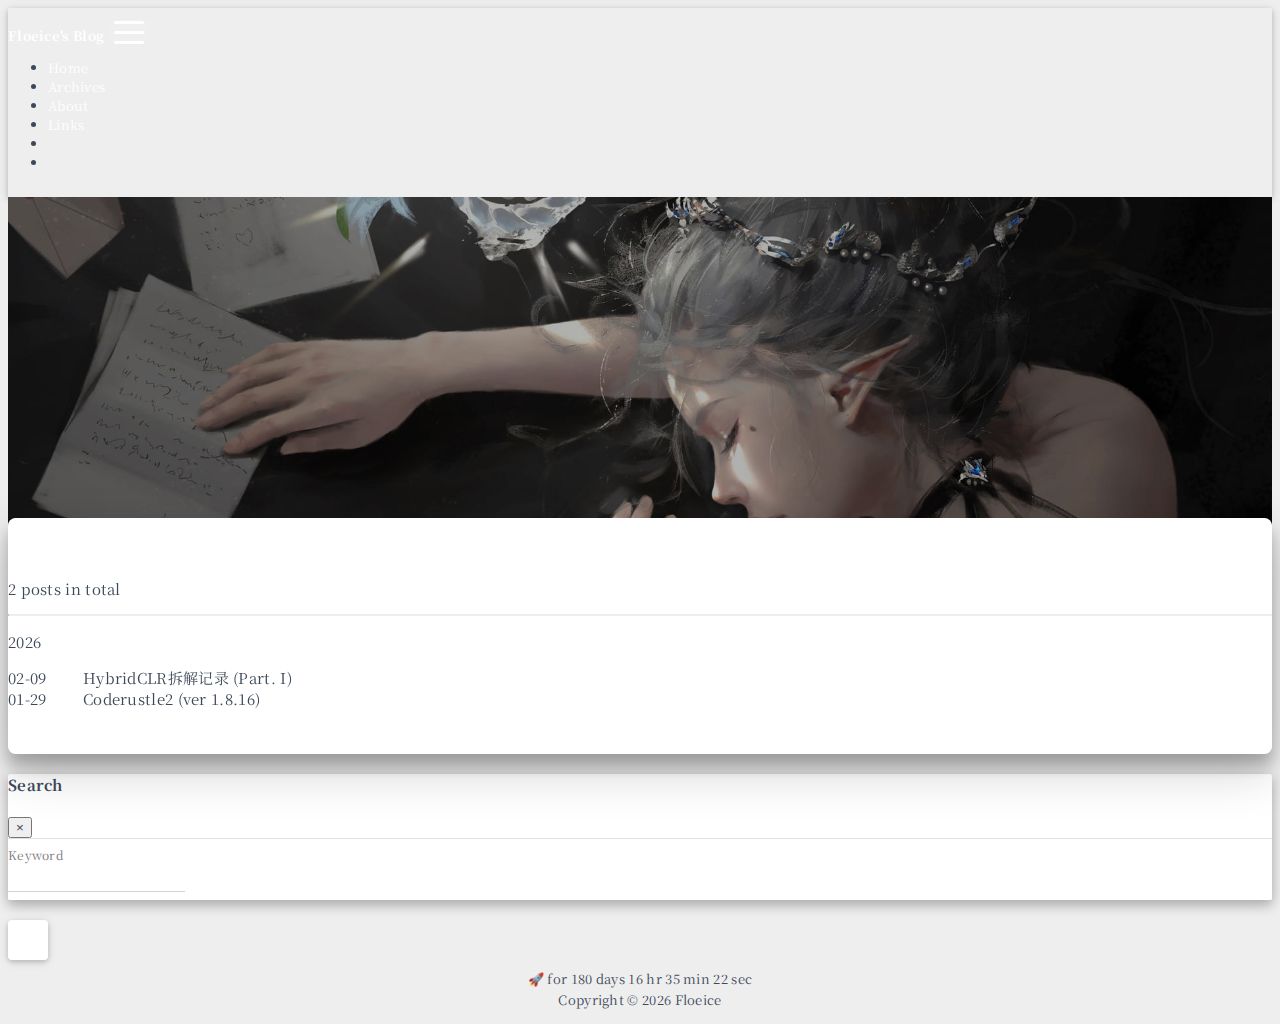
<file: tags/Unity/index.html>
<!DOCTYPE html>
<html lang="en" data-default-color-scheme=light>



<head>
  <meta charset="UTF-8">
  <link href="https://fonts.googleapis.com/css2?family=Noto+Serif+SC:wght@500&display=swap" rel="stylesheet">
  <link rel="apple-touch-icon" sizes="76x76" href="/img/icon.png">
  <link rel="icon" href="/img/icon.png">
  

  <meta name="viewport" content="width=device-width, initial-scale=1.0, maximum-scale=5.0, shrink-to-fit=no">
  <meta http-equiv="x-ua-compatible" content="ie=edge">
  
    <meta http-equiv="Content-Security-Policy" content="upgrade-insecure-requests">
  
  <meta name="theme-color" content="#000000">
  <meta name="author" content="Floeice">
  <meta name="keywords" content="">
  
    <meta property="og:type" content="website">
<meta property="og:title" content="Tags - Unity">
<meta property="og:url" content="http://floeic3.github.io/tags/Unity/index.html">
<meta property="og:site_name" content="Floeice&#39;s Blog">
<meta property="og:locale" content="en_US">
<meta property="article:author" content="Floeice">
<meta name="twitter:card" content="summary_large_image">
  
  
    <meta name="referrer" content="no-referrer-when-downgrade">
  
  
  <title>Tags - Unity - Floeice&#39;s Blog</title>

  <link  rel="stylesheet" href="https://lib.baomitu.com/twitter-bootstrap/4.6.1/css/bootstrap.min.css" />





<!-- 主题依赖的图标库，不要自行修改 -->
<!-- Do not modify the link that theme dependent icons -->

<link rel="stylesheet" href="//at.alicdn.com/t/c/font_1749284_5i9bdhy70f8.css">



<link rel="stylesheet" href="//at.alicdn.com/t/c/font_1736178_k526ubmyhba.css">


<link  rel="stylesheet" href="/css/main.css" />


  <link id="highlight-css" rel="stylesheet" href="/css/highlight.css" />
  
    <link id="highlight-css-dark" rel="stylesheet" href="/css/highlight-dark.css" />
  



  
<link rel="stylesheet" href="/css/font.css">



  <script id="fluid-configs">
    var Fluid = window.Fluid || {};
    Fluid.ctx = Object.assign({}, Fluid.ctx)
    var CONFIG = {"hostname":"floeic3.github.io","root":"/","version":"1.9.8","typing":{"enable":true,"typeSpeed":70,"cursorChar":"_","loop":false,"scope":[]},"anchorjs":{"enable":true,"element":"h1,h2,h3,h4,h5,h6","placement":"left","visible":"hover","icon":""},"progressbar":{"enable":true,"height_px":3,"color":"#29d","options":{"showSpinner":false,"trickleSpeed":100}},"code_language":{"enable":true,"default":"TEXT"},"copy_btn":true,"image_caption":{"enable":true},"image_zoom":{"enable":true,"img_url_replace":["",""]},"toc":{"enable":true,"placement":"right","headingSelector":"h1,h2,h3,h4,h5,h6","collapseDepth":0},"lazyload":{"enable":true,"loading_img":"/img/loading.gif","onlypost":false,"offset_factor":2},"web_analytics":{"enable":false,"follow_dnt":true,"baidu":null,"google":{"measurement_id":null},"tencent":{"sid":null,"cid":null},"leancloud":{"app_id":null,"app_key":null,"server_url":null,"path":"window.location.pathname","ignore_local":false},"umami":{"src":null,"website_id":null,"domains":null,"start_time":"2024-01-01T00:00:00.000Z","token":null,"api_server":null}},"search_path":"/local-search.xml","include_content_in_search":true};

    if (CONFIG.web_analytics.follow_dnt) {
      var dntVal = navigator.doNotTrack || window.doNotTrack || navigator.msDoNotTrack;
      Fluid.ctx.dnt = dntVal && (dntVal.startsWith('1') || dntVal.startsWith('yes') || dntVal.startsWith('on'));
    }
  </script>
  <script  src="/js/utils.js" ></script>
  <script  src="/js/color-schema.js" ></script>
  


  
<meta name="generator" content="Hexo 8.1.1"></head>


<body>
  

  <header>
    

<div class="header-inner" style="height: 60vh;">
  <nav id="navbar" class="navbar fixed-top  navbar-expand-lg navbar-dark scrolling-navbar">
  <div class="container">
    <a class="navbar-brand" href="/">
      <strong>Floeice&#39;s Blog</strong>
    </a>

    <button id="navbar-toggler-btn" class="navbar-toggler" type="button" data-toggle="collapse"
            data-target="#navbarSupportedContent"
            aria-controls="navbarSupportedContent" aria-expanded="false" aria-label="Toggle navigation">
      <div class="animated-icon"><span></span><span></span><span></span></div>
    </button>

    <!-- Collapsible content -->
    <div class="collapse navbar-collapse" id="navbarSupportedContent">
      <ul class="navbar-nav ml-auto text-center">
        
          
          
          
          
            <li class="nav-item">
              <a class="nav-link" href="/" target="_self">
                <i class="iconfont icon-home-fill"></i>
                <span>Home</span>
              </a>
            </li>
          
        
          
          
          
          
            <li class="nav-item">
              <a class="nav-link" href="/archives/" target="_self">
                <i class="iconfont icon-archive-fill"></i>
                <span>Archives</span>
              </a>
            </li>
          
        
          
          
          
          
            <li class="nav-item">
              <a class="nav-link" href="/about/" target="_self">
                <i class="iconfont icon-user-fill"></i>
                <span>About</span>
              </a>
            </li>
          
        
          
          
          
          
            <li class="nav-item">
              <a class="nav-link" href="/links/" target="_self">
                <i class="iconfont icon-link-fill"></i>
                <span>Links</span>
              </a>
            </li>
          
        
        
          <li class="nav-item" id="search-btn">
            <a class="nav-link" target="_self" href="javascript:;" data-toggle="modal" data-target="#modalSearch" aria-label="Search">
              <i class="iconfont icon-search"></i>
            </a>
          </li>
          
        
        
          <li class="nav-item" id="color-toggle-btn">
            <a class="nav-link" target="_self" href="javascript:;" aria-label="Color Toggle">
              <i class="iconfont icon-dark" id="color-toggle-icon"></i>
            </a>
          </li>
        
      </ul>
    </div>
  </div>
</nav>

  

<div id="banner" class="banner" parallax=true
     style="background: url('/img/default.jpg') no-repeat center center; background-size: cover;">
  <div class="full-bg-img">
    <div class="mask flex-center" style="background-color: rgba(0, 0, 0, 0.3)">
      <div class="banner-text text-center fade-in-up">
        <div class="h2">
          
            <span id="subtitle" data-typed-text="Tags - Unity"></span>
          
        </div>

        
      </div>

      
    </div>
  </div>
</div>

</div>

  </header>

  <main>
    
      <div class="container nopadding-x-md">
        <div id="board"
          >
          
          <div class="container">
            <div class="row">
              <div class="col-12 col-md-10 m-auto">
                

<div class="list-group">
  <p class="h4">2 posts in total</p>
  <hr>
  
  
    
      
      <p class="h5">2026</p>
    
    <a href="/hybridCLR/" class="list-group-item list-group-item-action">
      <time>02-09</time>
      <div class="list-group-item-title">HybridCLR拆解记录 (Part. I)</div>
    </a>
  
    
    <a href="/coderustle2/" class="list-group-item list-group-item-action">
      <time>01-29</time>
      <div class="list-group-item-title">Coderustle2 (ver 1.8.16)</div>
    </a>
  
</div>





              </div>
            </div>
          </div>
        </div>
      </div>
    

    
      <a id="scroll-top-button" aria-label="TOP" href="#" role="button">
        <i class="iconfont icon-arrowup" aria-hidden="true"></i>
      </a>
    

    
      <div class="modal fade" id="modalSearch" tabindex="-1" role="dialog" aria-labelledby="ModalLabel"
     aria-hidden="true">
  <div class="modal-dialog modal-dialog-scrollable modal-lg" role="document">
    <div class="modal-content">
      <div class="modal-header text-center">
        <h4 class="modal-title w-100 font-weight-bold">Search</h4>
        <button type="button" id="local-search-close" class="close" data-dismiss="modal" aria-label="Close">
          <span aria-hidden="true">&times;</span>
        </button>
      </div>
      <div class="modal-body mx-3">
        <div class="md-form mb-5">
          <input type="text" id="local-search-input" class="form-control validate">
          <label data-error="x" data-success="v" for="local-search-input">Keyword</label>
        </div>
        <div class="list-group" id="local-search-result"></div>
      </div>
    </div>
  </div>
</div>

    

    
  </main>

  <footer>
    <div class="footer-inner">
  
    <div class="footer-content">
       <font size="2"> <span id="timeDate">载入天数...</span> <span id="times">载入时分秒...</span> <script> var now = new Date(); function createtime(){ var grt= new Date("01/27/2026 00:00:00"); now.setTime(now.getTime()+250); days = (now - grt ) / 1000 / 60 / 60 / 24; dnum = Math.floor(days); hours = (now - grt ) / 1000 / 60 / 60 - (24 * dnum); hnum = Math.floor(hours); if(String(hnum).length ==1 ){ hnum = "0" + hnum; } minutes = (now - grt ) / 1000 /60 - (24 * 60 * dnum) - (60 * hnum); mnum = Math.floor(minutes); if(String(mnum).length ==1 ){ mnum = "0" + mnum; } seconds = (now - grt ) / 1000 - (24 * 60 * 60 * dnum) - (60 * 60 * hnum) - (60 * mnum); snum = Math.round(seconds); if(String(snum).length ==1 ){ snum = "0" + snum; } document.getElementById("timeDate").innerHTML = "🚀 for&nbsp"+dnum+"&nbspdays"; document.getElementById("times").innerHTML = hnum + "&nbsphr&nbsp" + mnum + "&nbspmin&nbsp" + snum + "&nbspsec"; } setInterval("createtime()",250); </script>  <br> <span>Copyright © 2026</span></a> <a href="https://github.com/floeic3" target="_blank" rel="nofollow noopener"> <span>Floeice</span></a> 
    </div>
  
  
    <div class="statistics">
  
  

  
    
      <span id="busuanzi_container_site_pv" style="display: none">
        Views: 
        <span id="busuanzi_value_site_pv"></span>
        
      </span>
    
    
      <span id="busuanzi_container_site_uv" style="display: none">
        Visitors: 
        <span id="busuanzi_value_site_uv"></span>
        
      </span>
    
    

  

</div>

  
  
</div>
  </footer>

  <!-- Scripts -->
  
  <script  src="https://lib.baomitu.com/nprogress/0.2.0/nprogress.min.js" ></script>
  <link  rel="stylesheet" href="https://lib.baomitu.com/nprogress/0.2.0/nprogress.min.css" />

  <script>
    NProgress.configure({"showSpinner":false,"trickleSpeed":100})
    NProgress.start()
    window.addEventListener('load', function() {
      NProgress.done();
    })
  </script>


<script  src="https://lib.baomitu.com/jquery/3.6.4/jquery.min.js" ></script>
<script  src="https://lib.baomitu.com/twitter-bootstrap/4.6.1/js/bootstrap.min.js" ></script>
<script  src="/js/events.js" ></script>
<script  src="/js/plugins.js" ></script>


  <script  src="https://lib.baomitu.com/typed.js/2.0.12/typed.min.js" ></script>
  <script>
    (function (window, document) {
      var typing = Fluid.plugins.typing;
      var subtitle = document.getElementById('subtitle');
      if (!subtitle || !typing) {
        return;
      }
      var text = subtitle.getAttribute('data-typed-text');
      
        typing(text);
      
    })(window, document);
  </script>




  
    <script  src="/js/img-lazyload.js" ></script>
  




  <script  src="/js/local-search.js" ></script>

  <script defer src="https://busuanzi.ibruce.info/busuanzi/2.3/busuanzi.pure.mini.js" ></script>





<!-- 主题的启动项，将它保持在最底部 -->
<!-- the boot of the theme, keep it at the bottom -->
<script  src="/js/boot.js" ></script>


  

  <noscript>
    <div class="noscript-warning">Blog works best with JavaScript enabled</div>
  </noscript>
</body>
</html>
</file>
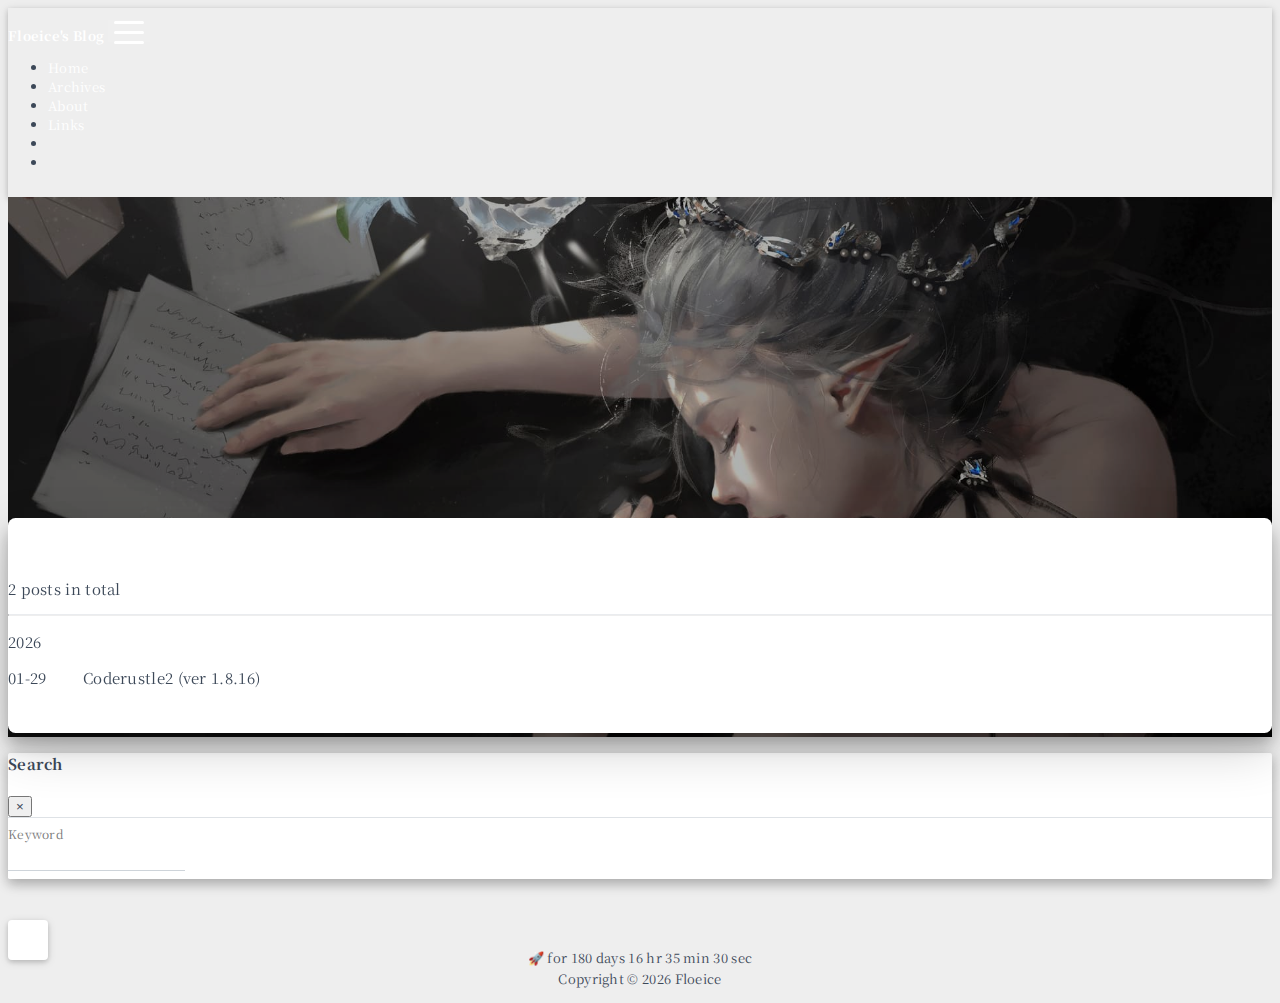
<file: archives/2026/01/index.html>
<!DOCTYPE html>
<html lang="en" data-default-color-scheme=light>



<head>
  <meta charset="UTF-8">
  <link href="https://fonts.googleapis.com/css2?family=Noto+Serif+SC:wght@500&display=swap" rel="stylesheet">
  <link rel="apple-touch-icon" sizes="76x76" href="/img/icon.png">
  <link rel="icon" href="/img/icon.png">
  

  <meta name="viewport" content="width=device-width, initial-scale=1.0, maximum-scale=5.0, shrink-to-fit=no">
  <meta http-equiv="x-ua-compatible" content="ie=edge">
  
    <meta http-equiv="Content-Security-Policy" content="upgrade-insecure-requests">
  
  <meta name="theme-color" content="#000000">
  <meta name="author" content="Floeice">
  <meta name="keywords" content="">
  
    <meta property="og:type" content="website">
<meta property="og:title" content="Archives">
<meta property="og:url" content="http://floeic3.github.io/archives/2026/01/index.html">
<meta property="og:site_name" content="Floeice&#39;s Blog">
<meta property="og:locale" content="en_US">
<meta property="article:author" content="Floeice">
<meta name="twitter:card" content="summary_large_image">
  
  
    <meta name="referrer" content="no-referrer-when-downgrade">
  
  
  <title>Archives - Floeice&#39;s Blog</title>

  <link  rel="stylesheet" href="https://lib.baomitu.com/twitter-bootstrap/4.6.1/css/bootstrap.min.css" />





<!-- 主题依赖的图标库，不要自行修改 -->
<!-- Do not modify the link that theme dependent icons -->

<link rel="stylesheet" href="//at.alicdn.com/t/c/font_1749284_5i9bdhy70f8.css">



<link rel="stylesheet" href="//at.alicdn.com/t/c/font_1736178_k526ubmyhba.css">


<link  rel="stylesheet" href="/css/main.css" />


  <link id="highlight-css" rel="stylesheet" href="/css/highlight.css" />
  
    <link id="highlight-css-dark" rel="stylesheet" href="/css/highlight-dark.css" />
  



  
<link rel="stylesheet" href="/css/font.css">



  <script id="fluid-configs">
    var Fluid = window.Fluid || {};
    Fluid.ctx = Object.assign({}, Fluid.ctx)
    var CONFIG = {"hostname":"floeic3.github.io","root":"/","version":"1.9.8","typing":{"enable":true,"typeSpeed":70,"cursorChar":"_","loop":false,"scope":[]},"anchorjs":{"enable":true,"element":"h1,h2,h3,h4,h5,h6","placement":"left","visible":"hover","icon":""},"progressbar":{"enable":true,"height_px":3,"color":"#29d","options":{"showSpinner":false,"trickleSpeed":100}},"code_language":{"enable":true,"default":"TEXT"},"copy_btn":true,"image_caption":{"enable":true},"image_zoom":{"enable":true,"img_url_replace":["",""]},"toc":{"enable":true,"placement":"right","headingSelector":"h1,h2,h3,h4,h5,h6","collapseDepth":0},"lazyload":{"enable":true,"loading_img":"/img/loading.gif","onlypost":false,"offset_factor":2},"web_analytics":{"enable":false,"follow_dnt":true,"baidu":null,"google":{"measurement_id":null},"tencent":{"sid":null,"cid":null},"leancloud":{"app_id":null,"app_key":null,"server_url":null,"path":"window.location.pathname","ignore_local":false},"umami":{"src":null,"website_id":null,"domains":null,"start_time":"2024-01-01T00:00:00.000Z","token":null,"api_server":null}},"search_path":"/local-search.xml","include_content_in_search":true};

    if (CONFIG.web_analytics.follow_dnt) {
      var dntVal = navigator.doNotTrack || window.doNotTrack || navigator.msDoNotTrack;
      Fluid.ctx.dnt = dntVal && (dntVal.startsWith('1') || dntVal.startsWith('yes') || dntVal.startsWith('on'));
    }
  </script>
  <script  src="/js/utils.js" ></script>
  <script  src="/js/color-schema.js" ></script>
  


  
<meta name="generator" content="Hexo 8.1.1"></head>


<body>
  

  <header>
    

<div class="header-inner" style="height: 60vh;">
  <nav id="navbar" class="navbar fixed-top  navbar-expand-lg navbar-dark scrolling-navbar">
  <div class="container">
    <a class="navbar-brand" href="/">
      <strong>Floeice&#39;s Blog</strong>
    </a>

    <button id="navbar-toggler-btn" class="navbar-toggler" type="button" data-toggle="collapse"
            data-target="#navbarSupportedContent"
            aria-controls="navbarSupportedContent" aria-expanded="false" aria-label="Toggle navigation">
      <div class="animated-icon"><span></span><span></span><span></span></div>
    </button>

    <!-- Collapsible content -->
    <div class="collapse navbar-collapse" id="navbarSupportedContent">
      <ul class="navbar-nav ml-auto text-center">
        
          
          
          
          
            <li class="nav-item">
              <a class="nav-link" href="/" target="_self">
                <i class="iconfont icon-home-fill"></i>
                <span>Home</span>
              </a>
            </li>
          
        
          
          
          
          
            <li class="nav-item">
              <a class="nav-link" href="/archives/" target="_self">
                <i class="iconfont icon-archive-fill"></i>
                <span>Archives</span>
              </a>
            </li>
          
        
          
          
          
          
            <li class="nav-item">
              <a class="nav-link" href="/about/" target="_self">
                <i class="iconfont icon-user-fill"></i>
                <span>About</span>
              </a>
            </li>
          
        
          
          
          
          
            <li class="nav-item">
              <a class="nav-link" href="/links/" target="_self">
                <i class="iconfont icon-link-fill"></i>
                <span>Links</span>
              </a>
            </li>
          
        
        
          <li class="nav-item" id="search-btn">
            <a class="nav-link" target="_self" href="javascript:;" data-toggle="modal" data-target="#modalSearch" aria-label="Search">
              <i class="iconfont icon-search"></i>
            </a>
          </li>
          
        
        
          <li class="nav-item" id="color-toggle-btn">
            <a class="nav-link" target="_self" href="javascript:;" aria-label="Color Toggle">
              <i class="iconfont icon-dark" id="color-toggle-icon"></i>
            </a>
          </li>
        
      </ul>
    </div>
  </div>
</nav>

  

<div id="banner" class="banner" parallax=true
     style="background: url('/img/default.jpg') no-repeat center center; background-size: cover;">
  <div class="full-bg-img">
    <div class="mask flex-center" style="background-color: rgba(0, 0, 0, 0.3)">
      <div class="banner-text text-center fade-in-up">
        <div class="h2">
          
            <span id="subtitle" data-typed-text="Archives"></span>
          
        </div>

        
      </div>

      
    </div>
  </div>
</div>

</div>

  </header>

  <main>
    
      <div class="container nopadding-x-md">
        <div id="board"
          >
          
          <div class="container">
            <div class="row">
              <div class="col-12 col-md-10 m-auto">
                

<div class="list-group">
  <p class="h4">2 posts in total</p>
  <hr>
  
  
    
      
      <p class="h5">2026</p>
    
    <a href="/coderustle2/" class="list-group-item list-group-item-action">
      <time>01-29</time>
      <div class="list-group-item-title">Coderustle2 (ver 1.8.16)</div>
    </a>
  
</div>





              </div>
            </div>
          </div>
        </div>
      </div>
    

    
      <a id="scroll-top-button" aria-label="TOP" href="#" role="button">
        <i class="iconfont icon-arrowup" aria-hidden="true"></i>
      </a>
    

    
      <div class="modal fade" id="modalSearch" tabindex="-1" role="dialog" aria-labelledby="ModalLabel"
     aria-hidden="true">
  <div class="modal-dialog modal-dialog-scrollable modal-lg" role="document">
    <div class="modal-content">
      <div class="modal-header text-center">
        <h4 class="modal-title w-100 font-weight-bold">Search</h4>
        <button type="button" id="local-search-close" class="close" data-dismiss="modal" aria-label="Close">
          <span aria-hidden="true">&times;</span>
        </button>
      </div>
      <div class="modal-body mx-3">
        <div class="md-form mb-5">
          <input type="text" id="local-search-input" class="form-control validate">
          <label data-error="x" data-success="v" for="local-search-input">Keyword</label>
        </div>
        <div class="list-group" id="local-search-result"></div>
      </div>
    </div>
  </div>
</div>

    

    
  </main>

  <footer>
    <div class="footer-inner">
  
    <div class="footer-content">
       <font size="2"> <span id="timeDate">载入天数...</span> <span id="times">载入时分秒...</span> <script> var now = new Date(); function createtime(){ var grt= new Date("01/27/2026 00:00:00"); now.setTime(now.getTime()+250); days = (now - grt ) / 1000 / 60 / 60 / 24; dnum = Math.floor(days); hours = (now - grt ) / 1000 / 60 / 60 - (24 * dnum); hnum = Math.floor(hours); if(String(hnum).length ==1 ){ hnum = "0" + hnum; } minutes = (now - grt ) / 1000 /60 - (24 * 60 * dnum) - (60 * hnum); mnum = Math.floor(minutes); if(String(mnum).length ==1 ){ mnum = "0" + mnum; } seconds = (now - grt ) / 1000 - (24 * 60 * 60 * dnum) - (60 * 60 * hnum) - (60 * mnum); snum = Math.round(seconds); if(String(snum).length ==1 ){ snum = "0" + snum; } document.getElementById("timeDate").innerHTML = "🚀 for&nbsp"+dnum+"&nbspdays"; document.getElementById("times").innerHTML = hnum + "&nbsphr&nbsp" + mnum + "&nbspmin&nbsp" + snum + "&nbspsec"; } setInterval("createtime()",250); </script>  <br> <span>Copyright © 2026</span></a> <a href="https://github.com/floeic3" target="_blank" rel="nofollow noopener"> <span>Floeice</span></a> 
    </div>
  
  
    <div class="statistics">
  
  

  
    
      <span id="busuanzi_container_site_pv" style="display: none">
        Views: 
        <span id="busuanzi_value_site_pv"></span>
        
      </span>
    
    
      <span id="busuanzi_container_site_uv" style="display: none">
        Visitors: 
        <span id="busuanzi_value_site_uv"></span>
        
      </span>
    
    

  

</div>

  
  
</div>
  </footer>

  <!-- Scripts -->
  
  <script  src="https://lib.baomitu.com/nprogress/0.2.0/nprogress.min.js" ></script>
  <link  rel="stylesheet" href="https://lib.baomitu.com/nprogress/0.2.0/nprogress.min.css" />

  <script>
    NProgress.configure({"showSpinner":false,"trickleSpeed":100})
    NProgress.start()
    window.addEventListener('load', function() {
      NProgress.done();
    })
  </script>


<script  src="https://lib.baomitu.com/jquery/3.6.4/jquery.min.js" ></script>
<script  src="https://lib.baomitu.com/twitter-bootstrap/4.6.1/js/bootstrap.min.js" ></script>
<script  src="/js/events.js" ></script>
<script  src="/js/plugins.js" ></script>


  <script  src="https://lib.baomitu.com/typed.js/2.0.12/typed.min.js" ></script>
  <script>
    (function (window, document) {
      var typing = Fluid.plugins.typing;
      var subtitle = document.getElementById('subtitle');
      if (!subtitle || !typing) {
        return;
      }
      var text = subtitle.getAttribute('data-typed-text');
      
        typing(text);
      
    })(window, document);
  </script>




  
    <script  src="/js/img-lazyload.js" ></script>
  




  <script  src="/js/local-search.js" ></script>

  <script defer src="https://busuanzi.ibruce.info/busuanzi/2.3/busuanzi.pure.mini.js" ></script>





<!-- 主题的启动项，将它保持在最底部 -->
<!-- the boot of the theme, keep it at the bottom -->
<script  src="/js/boot.js" ></script>


  

  <noscript>
    <div class="noscript-warning">Blog works best with JavaScript enabled</div>
  </noscript>
</body>
</html>
</file>
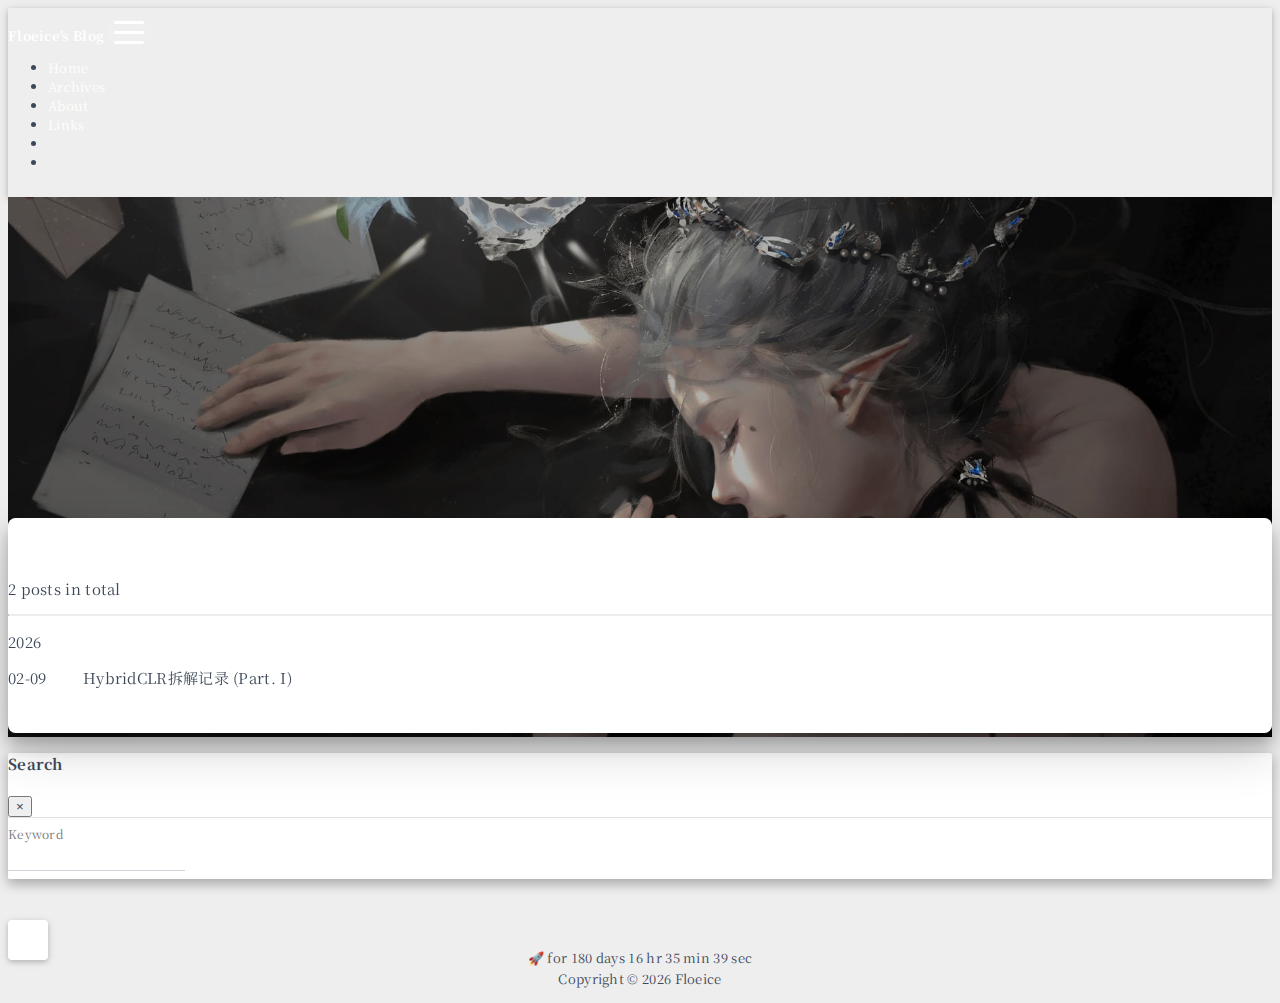
<file: archives/2026/02/index.html>
<!DOCTYPE html>
<html lang="en" data-default-color-scheme=light>



<head>
  <meta charset="UTF-8">
  <link href="https://fonts.googleapis.com/css2?family=Noto+Serif+SC:wght@500&display=swap" rel="stylesheet">
  <link rel="apple-touch-icon" sizes="76x76" href="/img/icon.png">
  <link rel="icon" href="/img/icon.png">
  

  <meta name="viewport" content="width=device-width, initial-scale=1.0, maximum-scale=5.0, shrink-to-fit=no">
  <meta http-equiv="x-ua-compatible" content="ie=edge">
  
    <meta http-equiv="Content-Security-Policy" content="upgrade-insecure-requests">
  
  <meta name="theme-color" content="#000000">
  <meta name="author" content="Floeice">
  <meta name="keywords" content="">
  
    <meta property="og:type" content="website">
<meta property="og:title" content="Archives">
<meta property="og:url" content="http://floeic3.github.io/archives/2026/02/index.html">
<meta property="og:site_name" content="Floeice&#39;s Blog">
<meta property="og:locale" content="en_US">
<meta property="article:author" content="Floeice">
<meta name="twitter:card" content="summary_large_image">
  
  
    <meta name="referrer" content="no-referrer-when-downgrade">
  
  
  <title>Archives - Floeice&#39;s Blog</title>

  <link  rel="stylesheet" href="https://lib.baomitu.com/twitter-bootstrap/4.6.1/css/bootstrap.min.css" />





<!-- 主题依赖的图标库，不要自行修改 -->
<!-- Do not modify the link that theme dependent icons -->

<link rel="stylesheet" href="//at.alicdn.com/t/c/font_1749284_5i9bdhy70f8.css">



<link rel="stylesheet" href="//at.alicdn.com/t/c/font_1736178_k526ubmyhba.css">


<link  rel="stylesheet" href="/css/main.css" />


  <link id="highlight-css" rel="stylesheet" href="/css/highlight.css" />
  
    <link id="highlight-css-dark" rel="stylesheet" href="/css/highlight-dark.css" />
  



  
<link rel="stylesheet" href="/css/font.css">



  <script id="fluid-configs">
    var Fluid = window.Fluid || {};
    Fluid.ctx = Object.assign({}, Fluid.ctx)
    var CONFIG = {"hostname":"floeic3.github.io","root":"/","version":"1.9.8","typing":{"enable":true,"typeSpeed":70,"cursorChar":"_","loop":false,"scope":[]},"anchorjs":{"enable":true,"element":"h1,h2,h3,h4,h5,h6","placement":"left","visible":"hover","icon":""},"progressbar":{"enable":true,"height_px":3,"color":"#29d","options":{"showSpinner":false,"trickleSpeed":100}},"code_language":{"enable":true,"default":"TEXT"},"copy_btn":true,"image_caption":{"enable":true},"image_zoom":{"enable":true,"img_url_replace":["",""]},"toc":{"enable":true,"placement":"right","headingSelector":"h1,h2,h3,h4,h5,h6","collapseDepth":0},"lazyload":{"enable":true,"loading_img":"/img/loading.gif","onlypost":false,"offset_factor":2},"web_analytics":{"enable":false,"follow_dnt":true,"baidu":null,"google":{"measurement_id":null},"tencent":{"sid":null,"cid":null},"leancloud":{"app_id":null,"app_key":null,"server_url":null,"path":"window.location.pathname","ignore_local":false},"umami":{"src":null,"website_id":null,"domains":null,"start_time":"2024-01-01T00:00:00.000Z","token":null,"api_server":null}},"search_path":"/local-search.xml","include_content_in_search":true};

    if (CONFIG.web_analytics.follow_dnt) {
      var dntVal = navigator.doNotTrack || window.doNotTrack || navigator.msDoNotTrack;
      Fluid.ctx.dnt = dntVal && (dntVal.startsWith('1') || dntVal.startsWith('yes') || dntVal.startsWith('on'));
    }
  </script>
  <script  src="/js/utils.js" ></script>
  <script  src="/js/color-schema.js" ></script>
  


  
<meta name="generator" content="Hexo 8.1.1"></head>


<body>
  

  <header>
    

<div class="header-inner" style="height: 60vh;">
  <nav id="navbar" class="navbar fixed-top  navbar-expand-lg navbar-dark scrolling-navbar">
  <div class="container">
    <a class="navbar-brand" href="/">
      <strong>Floeice&#39;s Blog</strong>
    </a>

    <button id="navbar-toggler-btn" class="navbar-toggler" type="button" data-toggle="collapse"
            data-target="#navbarSupportedContent"
            aria-controls="navbarSupportedContent" aria-expanded="false" aria-label="Toggle navigation">
      <div class="animated-icon"><span></span><span></span><span></span></div>
    </button>

    <!-- Collapsible content -->
    <div class="collapse navbar-collapse" id="navbarSupportedContent">
      <ul class="navbar-nav ml-auto text-center">
        
          
          
          
          
            <li class="nav-item">
              <a class="nav-link" href="/" target="_self">
                <i class="iconfont icon-home-fill"></i>
                <span>Home</span>
              </a>
            </li>
          
        
          
          
          
          
            <li class="nav-item">
              <a class="nav-link" href="/archives/" target="_self">
                <i class="iconfont icon-archive-fill"></i>
                <span>Archives</span>
              </a>
            </li>
          
        
          
          
          
          
            <li class="nav-item">
              <a class="nav-link" href="/about/" target="_self">
                <i class="iconfont icon-user-fill"></i>
                <span>About</span>
              </a>
            </li>
          
        
          
          
          
          
            <li class="nav-item">
              <a class="nav-link" href="/links/" target="_self">
                <i class="iconfont icon-link-fill"></i>
                <span>Links</span>
              </a>
            </li>
          
        
        
          <li class="nav-item" id="search-btn">
            <a class="nav-link" target="_self" href="javascript:;" data-toggle="modal" data-target="#modalSearch" aria-label="Search">
              <i class="iconfont icon-search"></i>
            </a>
          </li>
          
        
        
          <li class="nav-item" id="color-toggle-btn">
            <a class="nav-link" target="_self" href="javascript:;" aria-label="Color Toggle">
              <i class="iconfont icon-dark" id="color-toggle-icon"></i>
            </a>
          </li>
        
      </ul>
    </div>
  </div>
</nav>

  

<div id="banner" class="banner" parallax=true
     style="background: url('/img/default.jpg') no-repeat center center; background-size: cover;">
  <div class="full-bg-img">
    <div class="mask flex-center" style="background-color: rgba(0, 0, 0, 0.3)">
      <div class="banner-text text-center fade-in-up">
        <div class="h2">
          
            <span id="subtitle" data-typed-text="Archives"></span>
          
        </div>

        
      </div>

      
    </div>
  </div>
</div>

</div>

  </header>

  <main>
    
      <div class="container nopadding-x-md">
        <div id="board"
          >
          
          <div class="container">
            <div class="row">
              <div class="col-12 col-md-10 m-auto">
                

<div class="list-group">
  <p class="h4">2 posts in total</p>
  <hr>
  
  
    
      
      <p class="h5">2026</p>
    
    <a href="/hybridCLR/" class="list-group-item list-group-item-action">
      <time>02-09</time>
      <div class="list-group-item-title">HybridCLR拆解记录 (Part. I)</div>
    </a>
  
</div>





              </div>
            </div>
          </div>
        </div>
      </div>
    

    
      <a id="scroll-top-button" aria-label="TOP" href="#" role="button">
        <i class="iconfont icon-arrowup" aria-hidden="true"></i>
      </a>
    

    
      <div class="modal fade" id="modalSearch" tabindex="-1" role="dialog" aria-labelledby="ModalLabel"
     aria-hidden="true">
  <div class="modal-dialog modal-dialog-scrollable modal-lg" role="document">
    <div class="modal-content">
      <div class="modal-header text-center">
        <h4 class="modal-title w-100 font-weight-bold">Search</h4>
        <button type="button" id="local-search-close" class="close" data-dismiss="modal" aria-label="Close">
          <span aria-hidden="true">&times;</span>
        </button>
      </div>
      <div class="modal-body mx-3">
        <div class="md-form mb-5">
          <input type="text" id="local-search-input" class="form-control validate">
          <label data-error="x" data-success="v" for="local-search-input">Keyword</label>
        </div>
        <div class="list-group" id="local-search-result"></div>
      </div>
    </div>
  </div>
</div>

    

    
  </main>

  <footer>
    <div class="footer-inner">
  
    <div class="footer-content">
       <font size="2"> <span id="timeDate">载入天数...</span> <span id="times">载入时分秒...</span> <script> var now = new Date(); function createtime(){ var grt= new Date("01/27/2026 00:00:00"); now.setTime(now.getTime()+250); days = (now - grt ) / 1000 / 60 / 60 / 24; dnum = Math.floor(days); hours = (now - grt ) / 1000 / 60 / 60 - (24 * dnum); hnum = Math.floor(hours); if(String(hnum).length ==1 ){ hnum = "0" + hnum; } minutes = (now - grt ) / 1000 /60 - (24 * 60 * dnum) - (60 * hnum); mnum = Math.floor(minutes); if(String(mnum).length ==1 ){ mnum = "0" + mnum; } seconds = (now - grt ) / 1000 - (24 * 60 * 60 * dnum) - (60 * 60 * hnum) - (60 * mnum); snum = Math.round(seconds); if(String(snum).length ==1 ){ snum = "0" + snum; } document.getElementById("timeDate").innerHTML = "🚀 for&nbsp"+dnum+"&nbspdays"; document.getElementById("times").innerHTML = hnum + "&nbsphr&nbsp" + mnum + "&nbspmin&nbsp" + snum + "&nbspsec"; } setInterval("createtime()",250); </script>  <br> <span>Copyright © 2026</span></a> <a href="https://github.com/floeic3" target="_blank" rel="nofollow noopener"> <span>Floeice</span></a> 
    </div>
  
  
    <div class="statistics">
  
  

  
    
      <span id="busuanzi_container_site_pv" style="display: none">
        Views: 
        <span id="busuanzi_value_site_pv"></span>
        
      </span>
    
    
      <span id="busuanzi_container_site_uv" style="display: none">
        Visitors: 
        <span id="busuanzi_value_site_uv"></span>
        
      </span>
    
    

  

</div>

  
  
</div>
  </footer>

  <!-- Scripts -->
  
  <script  src="https://lib.baomitu.com/nprogress/0.2.0/nprogress.min.js" ></script>
  <link  rel="stylesheet" href="https://lib.baomitu.com/nprogress/0.2.0/nprogress.min.css" />

  <script>
    NProgress.configure({"showSpinner":false,"trickleSpeed":100})
    NProgress.start()
    window.addEventListener('load', function() {
      NProgress.done();
    })
  </script>


<script  src="https://lib.baomitu.com/jquery/3.6.4/jquery.min.js" ></script>
<script  src="https://lib.baomitu.com/twitter-bootstrap/4.6.1/js/bootstrap.min.js" ></script>
<script  src="/js/events.js" ></script>
<script  src="/js/plugins.js" ></script>


  <script  src="https://lib.baomitu.com/typed.js/2.0.12/typed.min.js" ></script>
  <script>
    (function (window, document) {
      var typing = Fluid.plugins.typing;
      var subtitle = document.getElementById('subtitle');
      if (!subtitle || !typing) {
        return;
      }
      var text = subtitle.getAttribute('data-typed-text');
      
        typing(text);
      
    })(window, document);
  </script>




  
    <script  src="/js/img-lazyload.js" ></script>
  




  <script  src="/js/local-search.js" ></script>

  <script defer src="https://busuanzi.ibruce.info/busuanzi/2.3/busuanzi.pure.mini.js" ></script>





<!-- 主题的启动项，将它保持在最底部 -->
<!-- the boot of the theme, keep it at the bottom -->
<script  src="/js/boot.js" ></script>


  

  <noscript>
    <div class="noscript-warning">Blog works best with JavaScript enabled</div>
  </noscript>
</body>
</html>
</file>
<file: css/main.css>
.anchorjs-link {
  text-decoration: none !important;
  transition: opacity 0.2s ease-in-out;
}
.markdown-body h1:hover > .anchorjs-link,
h2:hover > .anchorjs-link,
h3:hover > .anchorjs-link,
h4:hover > .anchorjs-link,
h5:hover > .anchorjs-link,
h6:hover > .anchorjs-link {
  opacity: 1;
}
.banner {
  height: 100%;
  position: relative;
  overflow: hidden;
  cursor: default;
}
.banner .mask {
  position: absolute;
  width: 100%;
  height: 100%;
  background-color: rgba(0,0,0,0.3);
}
.banner[parallax="true"] {
  will-change: transform;
  -webkit-transform-style: preserve-3d;
  -webkit-backface-visibility: hidden;
  transition: transform 0.05s ease-out;
}
@media (max-width: 100vh) {
  .header-inner {
    max-height: 100vw;
  }
  #board {
    margin-top: -1rem !important;
  }
}
@media (max-width: 79.99vh) {
  .scroll-down-bar {
    display: none;
  }
}
#board {
  position: relative;
  margin-top: -2rem;
  padding: 3rem 0;
  background-color: var(--board-bg-color);
  transition: background-color 0.2s ease-in-out;
  border-radius: 0.5rem;
  z-index: 3;
  -webkit-box-shadow: 0 12px 15px 0 rgba(0,0,0,0.24), 0 17px 50px 0 rgba(0,0,0,0.19);
  box-shadow: 0 12px 15px 0 rgba(0,0,0,0.24), 0 17px 50px 0 rgba(0,0,0,0.19);
}
.code-widget {
  display: inline-block;
  background-color: transparent;
  font-size: 0.75rem;
  line-height: 1;
  font-weight: bold;
  padding: 0.3rem 0.1rem 0.1rem 0.1rem;
  position: absolute;
  right: 0.45rem;
  top: 0.15rem;
  z-index: 1;
}
.code-widget-light {
  color: #999;
}
.code-widget-dark {
  color: #bababa;
}
.copy-btn {
  cursor: pointer;
  user-select: none;
  -webkit-appearance: none;
  outline: none;
}
.copy-btn > i {
  font-size: 0.75rem !important;
  font-weight: 400;
  margin-right: 0.15rem;
  opacity: 0;
  transition: opacity 0.2s ease-in-out;
}
.markdown-body pre:hover > .copy-btn > i {
  opacity: 0.9;
}
.markdown-body pre:hover > .copy-btn,
.markdown-body pre:not(:hover) > .copy-btn {
  outline: none;
}
.license-box {
  background-color: rgba(27,31,35,0.05);
  transition: background-color 0.2s ease-in-out;
  border-radius: 4px;
  font-size: 0.9rem;
  overflow: hidden;
  padding: 1.25rem;
  position: relative;
  z-index: 1;
}
.license-box .license-icon {
  position: absolute;
  top: 50%;
  left: 100%;
}
.license-box .license-icon::after {
  content: "\e8e4";
  font-size: 12.5rem;
  line-height: 1;
  opacity: 0.1;
  position: relative;
  left: -0.85em;
  bottom: 0.5em;
  z-index: -1;
}
.license-box .license-title {
  margin-bottom: 1rem;
}
.license-box .license-title div:nth-child(1) {
  line-height: 1.2;
  margin-bottom: 0.25rem;
}
.license-box .license-title div:nth-child(2) {
  color: var(--sec-text-color);
  font-size: 0.8rem;
}
.license-box .license-meta {
  align-items: center;
  display: flex;
  flex-wrap: wrap;
  justify-content: flex-start;
}
.license-box .license-meta .license-meta-item {
  align-items: center;
  justify-content: center;
  margin-right: 1.5rem;
}
.license-box .license-meta .license-meta-item div:nth-child(1) {
  color: var(--sec-text-color);
  font-size: 0.8rem;
  font-weight: normal;
}
.license-box .license-meta .license-meta-item i.iconfont {
  font-size: 1rem;
}
@media (max-width: 575px) and (min-width: 425px) {
  .license-box .license-meta .license-meta-item {
    display: flex;
    justify-content: flex-start;
    flex-wrap: wrap;
    font-size: 0.8rem;
    flex: 0 0 50%;
    max-width: 50%;
    margin-right: 0;
  }
  .license-box .license-meta .license-meta-item div:nth-child(1) {
    margin-right: 0.5rem;
  }
  .license-box .license-meta .license-meta-date {
    order: -1;
  }
}
@media (max-width: 424px) {
  .license-box::after {
    top: -65px;
  }
  .license-box .license-meta {
    flex-direction: column;
    align-items: flex-start;
  }
  .license-box .license-meta .license-meta-item {
    display: flex;
    flex-wrap: wrap;
    font-size: 0.8rem;
  }
  .license-box .license-meta .license-meta-item div:nth-child(1) {
    margin-right: 0.5rem;
  }
}
.footer-inner {
  padding: 3rem 0 1rem 0;
  text-align: center;
}
.footer-inner > div:not(:first-child) {
  margin: 0.25rem 0;
  font-size: 0.85rem;
}
.footer-inner .statistics {
  display: flex;
  flex-direction: row;
  justify-content: center;
}
.footer-inner .statistics > span {
  flex: 1;
  margin: 0 0.25rem;
}
.footer-inner .statistics > *:nth-last-child(2):first-child {
  text-align: right;
}
.footer-inner .statistics > *:nth-last-child(2):first-child ~ * {
  text-align: left;
}
.footer-inner .beian {
  display: flex;
  flex-direction: row;
  justify-content: center;
}
.footer-inner .beian > * {
  margin: 0 0.25rem;
}
.footer-inner .beian-police {
  position: relative;
  overflow: hidden;
  display: inline-flex;
  align-items: center;
  justify-content: left;
}
.footer-inner .beian-police img {
  margin-right: 3px;
  width: 1rem;
  height: 1rem;
  margin-bottom: 0.1rem;
}
@media (max-width: 424px) {
  .footer-inner .statistics {
    flex-direction: column;
  }
  .footer-inner .statistics > *:nth-last-child(2):first-child {
    text-align: center;
  }
  .footer-inner .statistics > *:nth-last-child(2):first-child ~ * {
    text-align: center;
  }
  .footer-inner .beian {
    flex-direction: column;
  }
  .footer-inner .beian .beian-police {
    justify-content: center;
  }
  .footer-inner .beian > *:nth-last-child(2):first-child {
    text-align: center;
  }
  .footer-inner .beian > *:nth-last-child(2):first-child ~ * {
    text-align: center;
  }
}
sup > a::before,
.footnote-text::before {
  display: block;
  content: "";
  margin-top: -5rem;
  height: 5rem;
  width: 1px;
  visibility: hidden;
}
sup > a::before,
.footnote-text::before {
  display: inline-block;
}
.footnote-item::before {
  display: block;
  content: "";
  margin-top: -5rem;
  height: 5rem;
  width: 1px;
  visibility: hidden;
}
.footnote-list ol {
  list-style-type: none;
  counter-reset: sectioncounter;
  padding-left: 0.5rem;
  font-size: 0.95rem;
}
.footnote-list ol li:before {
  font-family: "Helvetica Neue", monospace, "Monaco";
  content: "[" counter(sectioncounter) "]";
  counter-increment: sectioncounter;
}
.footnote-list ol li+li {
  margin-top: 0.5rem;
}
.footnote-text {
  padding-left: 0.5em;
}
.navbar {
  background-color: transparent;
  font-size: 0.875rem;
  box-shadow: 0 2px 5px 0 rgba(0,0,0,0.16), 0 2px 10px 0 rgba(0,0,0,0.12);
  -webkit-box-shadow: 0 2px 5px 0 rgba(0,0,0,0.16), 0 2px 10px 0 rgba(0,0,0,0.12);
}
.navbar .navbar-brand {
  color: var(--navbar-text-color);
}
.navbar .navbar-toggler .animated-icon span {
  background-color: var(--navbar-text-color);
}
.navbar .nav-item .nav-link {
  display: block;
  color: var(--navbar-text-color);
  transition: color 0.2s ease-in-out, background-color 0.2s ease-in-out;
}
.navbar .nav-item .nav-link:hover {
  color: var(--link-hover-color);
}
.navbar .nav-item .nav-link:focus {
  color: var(--navbar-text-color);
}
.navbar .nav-item .nav-link i {
  font-size: 0.875rem;
  line-height: inherit;
}
.navbar .nav-item .nav-link i:only-child {
  margin: 0 0.2rem;
}
.navbar .navbar-toggler {
  border-width: 0;
  outline: 0;
}
.navbar.scrolling-navbar {
  will-change: background, padding;
  -webkit-transition: background 0.5s ease-in-out, padding 0.5s ease-in-out;
  transition: background 0.5s ease-in-out, padding 0.5s ease-in-out;
}
@media (min-width: 600px) {
  .navbar.scrolling-navbar {
    padding-top: 12px;
    padding-bottom: 12px;
  }
  .navbar.scrolling-navbar .navbar-nav > li {
    -webkit-transition-duration: 1s;
    transition-duration: 1s;
  }
}
.navbar.scrolling-navbar.top-nav-collapse {
  padding-top: 5px;
  padding-bottom: 5px;
}
.navbar .dropdown-menu {
  font-size: 0.875rem;
  color: var(--navbar-text-color);
  background-color: rgba(0,0,0,0.3);
  border: none;
  min-width: 8rem;
  -webkit-transition: background 0.5s ease-in-out, padding 0.5s ease-in-out;
  transition: background 0.5s ease-in-out, padding 0.5s ease-in-out;
}
@media (max-width: 991.98px) {
  .navbar .dropdown-menu {
    text-align: center;
  }
}
.navbar .dropdown-item {
  color: var(--navbar-text-color);
}
.navbar .dropdown-item:hover,
.navbar .dropdown-item:focus {
  color: var(--link-hover-color);
  background-color: rgba(0,0,0,0.1);
}
@media (min-width: 992px) {
  .navbar .dropdown:hover > .dropdown-menu {
    display: block;
  }
  .navbar .dropdown > .dropdown-toggle:active {
    pointer-events: none;
  }
  .navbar .dropdown-menu {
    top: 95%;
  }
}
.navbar .animated-icon {
  width: 30px;
  height: 20px;
  position: relative;
  margin: 0;
  -webkit-transform: rotate(0deg);
  -moz-transform: rotate(0deg);
  -o-transform: rotate(0deg);
  transform: rotate(0deg);
  -webkit-transition: 0.5s ease-in-out;
  -moz-transition: 0.5s ease-in-out;
  -o-transition: 0.5s ease-in-out;
  transition: 0.5s ease-in-out;
  cursor: pointer;
}
.navbar .animated-icon span {
  display: block;
  position: absolute;
  height: 3px;
  width: 100%;
  border-radius: 9px;
  opacity: 1;
  left: 0;
  -webkit-transform: rotate(0deg);
  -moz-transform: rotate(0deg);
  -o-transform: rotate(0deg);
  transform: rotate(0deg);
  -webkit-transition: 0.25s ease-in-out;
  -moz-transition: 0.25s ease-in-out;
  -o-transition: 0.25s ease-in-out;
  transition: 0.25s ease-in-out;
  background: #fff;
}
.navbar .animated-icon span:nth-child(1) {
  top: 0;
}
.navbar .animated-icon span:nth-child(2) {
  top: 10px;
}
.navbar .animated-icon span:nth-child(3) {
  top: 20px;
}
.navbar .animated-icon.open span:nth-child(1) {
  top: 11px;
  -webkit-transform: rotate(135deg);
  -moz-transform: rotate(135deg);
  -o-transform: rotate(135deg);
  transform: rotate(135deg);
}
.navbar .animated-icon.open span:nth-child(2) {
  opacity: 0;
  left: -60px;
}
.navbar .animated-icon.open span:nth-child(3) {
  top: 11px;
  -webkit-transform: rotate(-135deg);
  -moz-transform: rotate(-135deg);
  -o-transform: rotate(-135deg);
  transform: rotate(-135deg);
}
.navbar .dropdown-collapse,
.top-nav-collapse,
.navbar-col-show {
  background-color: var(--navbar-bg-color);
}
@media (max-width: 767px) {
  .navbar {
    font-size: 1rem;
    line-height: 2.5rem;
  }
}
.banner-text {
  color: var(--subtitle-color);
  max-width: calc(960px - 6rem);
  width: 80%;
  overflow-wrap: break-word;
}
.banner-text .typed-cursor {
  margin: 0 0.2rem;
}
@media (max-width: 767px) {
  #subtitle,
  .typed-cursor {
    font-size: 1.5rem;
  }
}
@media (max-width: 575px) {
  .banner-text {
    font-size: 0.9rem;
  }
  #subtitle,
  .typed-cursor {
    font-size: 1.35rem;
  }
}
.modal-dialog .modal-content {
  background-color: var(--board-bg-color);
  border: 0;
  border-radius: 0.125rem;
  -webkit-box-shadow: 0 5px 11px 0 rgba(0,0,0,0.18), 0 4px 15px 0 rgba(0,0,0,0.15);
  box-shadow: 0 5px 11px 0 rgba(0,0,0,0.18), 0 4px 15px 0 rgba(0,0,0,0.15);
}
.modal-dialog .modal-content .modal-header {
  border-bottom-color: var(--line-color);
  transition: border-bottom-color 0.2s ease-in-out;
}
.close {
  color: var(--text-color);
}
.close:hover {
  color: var(--link-hover-color);
}
.close:focus {
  outline: 0;
}
.modal-dialog .modal-content .modal-header {
  border-top-left-radius: 0.125rem;
  border-top-right-radius: 0.125rem;
  border-bottom: 1px solid #dee2e6;
}
.md-form {
  position: relative;
  margin-top: 1.5rem;
  margin-bottom: 1.5rem;
}
.md-form input[type] {
  -webkit-box-sizing: content-box;
  box-sizing: content-box;
  background-color: transparent;
  border: none;
  border-bottom: 1px solid #ced4da;
  border-radius: 0;
  outline: none;
  -webkit-box-shadow: none;
  box-shadow: none;
  transition: border-color 0.15s ease-in-out, box-shadow 0.15s ease-in-out, -webkit-box-shadow 0.15s ease-in-out;
}
.md-form input[type]:focus:not([readonly]) {
  border-bottom: 1px solid #4285f4;
  -webkit-box-shadow: 0 1px 0 0 #4285f4;
  box-shadow: 0 1px 0 0 #4285f4;
}
.md-form input[type]:focus:not([readonly]) + label {
  color: #4285f4;
}
.md-form input[type].valid,
.md-form input[type]:focus.valid {
  border-bottom: 1px solid #00c851;
  -webkit-box-shadow: 0 1px 0 0 #00c851;
  box-shadow: 0 1px 0 0 #00c851;
}
.md-form input[type].valid + label,
.md-form input[type]:focus.valid + label {
  color: #00c851;
}
.md-form input[type].invalid,
.md-form input[type]:focus.invalid {
  border-bottom: 1px solid #f44336;
  -webkit-box-shadow: 0 1px 0 0 #f44336;
  box-shadow: 0 1px 0 0 #f44336;
}
.md-form input[type].invalid + label,
.md-form input[type]:focus.invalid + label {
  color: #f44336;
}
.md-form input[type].validate {
  margin-bottom: 2.5rem;
}
.md-form input[type].form-control {
  height: auto;
  padding: 0.6rem 0 0.4rem 0;
  margin: 0 0 0.5rem 0;
  color: var(--text-color);
  background-color: transparent;
  border-radius: 0;
}
.md-form label {
  font-size: 0.8rem;
  position: absolute;
  top: -1rem;
  left: 0;
  color: #757575;
  cursor: text;
  transition: color 0.2s ease-out;
}
.modal-open[style] {
  padding-right: 0 !important;
  overflow: auto;
}
.modal-open[style] #navbar[style] {
  padding-right: 1rem !important;
}
#nprogress .bar {
  height: 3px !important;
  background-color: #29d !important;
}
#nprogress .peg {
  box-shadow: 0 0 14px #29d, 0 0 8px #29d !important;
}
@media (max-width: 575px) {
  #nprogress .bar {
    display: none;
  }
}
.noscript-warning {
  background-color: #f55;
  color: #fff;
  font-family: sans-serif;
  font-size: 1rem;
  font-weight: bold;
  position: fixed;
  left: 0;
  bottom: 0;
  text-align: center;
  width: 100%;
  z-index: 99;
}
.pagination {
  margin-top: 3rem;
  justify-content: center;
}
.pagination .space {
  align-self: flex-end;
}
.pagination .page-number,
.pagination .current,
.pagination .extend {
  outline: 0;
  border: 0;
  background-color: transparent;
  font-size: 0.9rem;
  padding: 0.5rem 0.75rem;
  line-height: 1.25;
  border-radius: 0.125rem;
}
.pagination .page-number {
  margin: 0 0.05rem;
}
.pagination .page-number:hover,
.pagination .current {
  transition: background-color 0.2s ease-in-out;
  background-color: var(--link-hover-bg-color);
}
.qr-trigger {
  cursor: pointer;
  position: relative;
}
.qr-trigger:hover .qr-img {
  display: block;
  transition: all 0.3s;
}
.qr-img {
  max-width: 12rem;
  position: absolute;
  right: -5.25rem;
  z-index: 99;
  display: none;
  border-radius: 0.2rem;
  background-color: transparent;
  box-shadow: 0 0 20px -5px rgba(158,158,158,0.2);
}
.scroll-down-bar {
  position: absolute;
  width: 100%;
  height: 6rem;
  text-align: center;
  cursor: pointer;
  bottom: 0;
}
.scroll-down-bar i.iconfont {
  font-size: 2rem;
  font-weight: bold;
  display: inline-block;
  position: relative;
  padding-top: 2rem;
  color: var(--subtitle-color);
  transform: translateZ(0);
  animation: scroll-down 1.5s infinite;
}
#scroll-top-button {
  position: fixed;
  z-index: 99;
  background: var(--board-bg-color);
  transition: background-color 0.2s ease-in-out, bottom 0.3s ease;
  border-radius: 4px;
  min-width: 40px;
  min-height: 40px;
  bottom: -60px;
  outline: none;
  display: flex;
  display: -webkit-flex;
  align-items: center;
  box-shadow: 0 2px 5px 0 rgba(0,0,0,0.16), 0 2px 10px 0 rgba(0,0,0,0.12);
}
#scroll-top-button i {
  font-size: 32px;
  margin: auto;
  color: var(--sec-text-color);
}
#scroll-top-button:hover i,
#scroll-top-button:active i {
  animation-name: scroll-top;
  animation-duration: 1s;
  animation-delay: 0.1s;
  animation-timing-function: ease-in-out;
  animation-iteration-count: infinite;
  animation-fill-mode: forwards;
  animation-direction: alternate;
}
#local-search-result .search-list-title {
  border-left: 3px solid #0d47a1;
}
#local-search-result .search-list-content {
  padding: 0 1.25rem;
}
#local-search-result .search-word {
  color: #ff4500;
}
#toc {
  visibility: hidden;
}
.toc-header {
  margin-bottom: 0.5rem;
  font-weight: bold;
  line-height: 1.2;
}
.toc-header,
.toc-header > i {
  font-size: 1.25rem;
}
.toc-body {
  max-height: 75vh;
  overflow-y: auto;
  overflow: -moz-scrollbars-none;
  -ms-overflow-style: none;
}
.toc-body ol {
  list-style: none;
  padding-inline-start: 1rem;
}
.toc-body::-webkit-scrollbar {
  display: none;
}
.tocbot-list {
  position: relative;
}
.tocbot-list ol {
  list-style: none;
  padding-left: 1rem;
}
.tocbot-list a {
  font-size: 0.95rem;
}
.tocbot-link {
  color: var(--text-color);
}
.tocbot-active-link {
  font-weight: bold;
  color: var(--link-hover-color);
}
.tocbot-is-collapsed {
  max-height: 0;
}
.tocbot-is-collapsible {
  overflow: hidden;
  transition: all 0.3s ease-in-out;
}
.toc-list-item {
  white-space: nowrap;
  overflow: hidden;
  text-overflow: ellipsis;
}
.toc-list-item.is-active-li::before {
  height: 1rem;
  margin: 0.25rem 0;
  visibility: visible;
}
.toc-list-item::before {
  width: 0.15rem;
  height: 0.2rem;
  position: absolute;
  left: 0.25rem;
  content: "";
  border-radius: 2px;
  margin: 0.65rem 0;
  background: var(--link-hover-color);
  visibility: hidden;
  transition: height 0.1s ease-in-out, margin 0.1s ease-in-out, visibility 0.1s ease-in-out;
}
.sidebar {
  position: -webkit-sticky;
  position: sticky;
  top: 2rem;
  padding: 3rem 0;
}
html {
  font-size: 14px;
  letter-spacing: 0.02em;
}
html,
body {
  height: 100%;
  font-family: var(--font-family-sans-serif);
  overflow-wrap: break-word;
}
body {
  transition: color 0.2s ease-in-out, background-color 0.2s ease-in-out;
  background-color: var(--body-bg-color);
  color: var(--text-color);
  -webkit-font-smoothing: antialiased;
  -moz-osx-font-smoothing: grayscale;
}
body a {
  color: var(--text-color);
  text-decoration: none;
  cursor: pointer;
  transition: color 0.2s ease-in-out, background-color 0.2s ease-in-out;
}
body a:hover {
  color: var(--link-hover-color);
  text-decoration: none;
  transition: color 0.2s ease-in-out, background-color 0.2s ease-in-out;
}
code {
  color: inherit;
}
table {
  font-size: inherit;
  color: var(--post-text-color);
}
img[lazyload] {
  object-fit: cover;
}
*[align="left"] {
  text-align: left;
}
*[align="center"] {
  text-align: center;
}
*[align="right"] {
  text-align: right;
}
::-webkit-scrollbar {
  width: 6px;
  height: 6px;
}
::-webkit-scrollbar-thumb {
  background-color: var(--scrollbar-color);
  border-radius: 6px;
}
::-webkit-scrollbar-thumb:hover {
  background-color: var(--scrollbar-hover-color);
}
::-webkit-scrollbar-corner {
  background-color: transparent;
}
label {
  margin-bottom: 0;
}
i.iconfont {
  font-size: 1em;
  line-height: 1;
}
:root {
  --color-mode: "light";
  --body-bg-color: #eee;
  --board-bg-color: #fff;
  --text-color: #3c4858;
  --sec-text-color: #718096;
  --post-text-color: #2c3e50;
  --post-heading-color: #1a202c;
  --post-link-color: #0366d6;
  --link-hover-color: #30a9de;
  --link-hover-bg-color: #f8f9fa;
  --line-color: #eaecef;
  --navbar-bg-color: #000000;
  --navbar-text-color: #fff;
  --subtitle-color: #fff;
  --scrollbar-color: #c4c6c9;
  --scrollbar-hover-color: #a6a6a6;
  --button-bg-color: transparent;
  --button-hover-bg-color: #f2f3f5;
  --highlight-bg-color: #fafafa;
  --inlinecode-bg-color: rgba(175,184,193,0.2);
  --fold-title-color: #3c4858;
  --fold-border-color: #eaecef;
}
@media (prefers-color-scheme: dark) {
  :root {
    --color-mode: "dark";
  }
  :root:not([data-user-color-scheme]) {
    --body-bg-color: #181c27;
    --board-bg-color: #252d38;
    --text-color: #c4c6c9;
    --sec-text-color: #a7a9ad;
    --post-text-color: #c4c6c9;
    --post-heading-color: #c4c6c9;
    --post-link-color: #1589e9;
    --link-hover-color: #30a9de;
    --link-hover-bg-color: #364151;
    --line-color: #435266;
    --navbar-bg-color: #1f3144;
    --navbar-text-color: #d0d0d0;
    --subtitle-color: #d0d0d0;
    --scrollbar-color: #687582;
    --scrollbar-hover-color: #9da8b3;
    --button-bg-color: transparent;
    --button-hover-bg-color: #46647e;
    --highlight-bg-color: #303030;
    --inlinecode-bg-color: rgba(99,110,123,0.4);
    --fold-title-color: #c4c6c9;
    --fold-border-color: #435266;
  }
  :root:not([data-user-color-scheme]) img {
    -webkit-filter: brightness(0.9);
    filter: brightness(0.9);
    transition: filter 0.2s ease-in-out;
  }
  :root:not([data-user-color-scheme]) .license-box {
    background-color: rgba(62,75,94,0.35);
    transition: background-color 0.2s ease-in-out;
  }
  :root:not([data-user-color-scheme]) .gt-comment-admin .gt-comment-content {
    background-color: transparent;
    transition: background-color 0.2s ease-in-out;
  }
}
@media not print {
  [data-user-color-scheme="dark"] {
    --body-bg-color: #181c27;
    --board-bg-color: #252d38;
    --text-color: #c4c6c9;
    --sec-text-color: #a7a9ad;
    --post-text-color: #c4c6c9;
    --post-heading-color: #c4c6c9;
    --post-link-color: #1589e9;
    --link-hover-color: #30a9de;
    --link-hover-bg-color: #364151;
    --line-color: #435266;
    --navbar-bg-color: #1f3144;
    --navbar-text-color: #d0d0d0;
    --subtitle-color: #d0d0d0;
    --scrollbar-color: #687582;
    --scrollbar-hover-color: #9da8b3;
    --button-bg-color: transparent;
    --button-hover-bg-color: #46647e;
    --highlight-bg-color: #303030;
    --inlinecode-bg-color: rgba(99,110,123,0.4);
    --fold-title-color: #c4c6c9;
    --fold-border-color: #435266;
  }
  [data-user-color-scheme="dark"] img {
    -webkit-filter: brightness(0.9);
    filter: brightness(0.9);
    transition: filter 0.2s ease-in-out;
  }
  [data-user-color-scheme="dark"] .license-box {
    background-color: rgba(62,75,94,0.35);
    transition: background-color 0.2s ease-in-out;
  }
  [data-user-color-scheme="dark"] .gt-comment-admin .gt-comment-content {
    background-color: transparent;
    transition: background-color 0.2s ease-in-out;
  }
}
@media print {
  :root {
    --color-mode: "light";
  }
}
.fade-in-up {
  -webkit-animation-name: fade-in-up;
  animation-name: fade-in-up;
}
.hidden-mobile {
  display: block;
}
.visible-mobile {
  display: none;
}
@media (max-width: 575px) {
  .hidden-mobile {
    display: none;
  }
  .visible-mobile {
    display: block;
  }
}
.nomargin-x {
  margin-left: 0 !important;
  margin-right: 0 !important;
}
.nopadding-x {
  padding-left: 0 !important;
  padding-right: 0 !important;
}
@media (max-width: 767px) {
  .nopadding-x-md {
    padding-left: 0 !important;
    padding-right: 0 !important;
  }
}
.flex-center {
  display: -webkit-box;
  display: -ms-flexbox;
  display: flex;
  -webkit-box-align: center;
  -ms-flex-align: center;
  align-items: center;
  -webkit-box-pack: center;
  -ms-flex-pack: center;
  justify-content: center;
  height: 100%;
}
.hover-with-bg {
  display: inline-block;
  line-height: 1;
}
.hover-with-bg:hover {
  background-color: var(--link-hover-bg-color);
  transition-duration: 0.2s;
  transition-timing-function: ease-in-out;
  border-radius: 0.2rem;
}
@-moz-keyframes fade-in-up {
  from {
    opacity: 0;
    -webkit-transform: translate3d(0, 100%, 0);
    transform: translate3d(0, 100%, 0);
  }
  to {
    opacity: 1;
    -webkit-transform: translate3d(0, 0, 0);
    transform: translate3d(0, 0, 0);
  }
}
@-webkit-keyframes fade-in-up {
  from {
    opacity: 0;
    -webkit-transform: translate3d(0, 100%, 0);
    transform: translate3d(0, 100%, 0);
  }
  to {
    opacity: 1;
    -webkit-transform: translate3d(0, 0, 0);
    transform: translate3d(0, 0, 0);
  }
}
@-o-keyframes fade-in-up {
  from {
    opacity: 0;
    -webkit-transform: translate3d(0, 100%, 0);
    transform: translate3d(0, 100%, 0);
  }
  to {
    opacity: 1;
    -webkit-transform: translate3d(0, 0, 0);
    transform: translate3d(0, 0, 0);
  }
}
@keyframes fade-in-up {
  from {
    opacity: 0;
    -webkit-transform: translate3d(0, 100%, 0);
    transform: translate3d(0, 100%, 0);
  }
  to {
    opacity: 1;
    -webkit-transform: translate3d(0, 0, 0);
    transform: translate3d(0, 0, 0);
  }
}
@-moz-keyframes scroll-down {
  0% {
    opacity: 0.8;
    top: 0;
  }
  50% {
    opacity: 0.4;
    top: -1em;
  }
  100% {
    opacity: 0.8;
    top: 0;
  }
}
@-webkit-keyframes scroll-down {
  0% {
    opacity: 0.8;
    top: 0;
  }
  50% {
    opacity: 0.4;
    top: -1em;
  }
  100% {
    opacity: 0.8;
    top: 0;
  }
}
@-o-keyframes scroll-down {
  0% {
    opacity: 0.8;
    top: 0;
  }
  50% {
    opacity: 0.4;
    top: -1em;
  }
  100% {
    opacity: 0.8;
    top: 0;
  }
}
@keyframes scroll-down {
  0% {
    opacity: 0.8;
    top: 0;
  }
  50% {
    opacity: 0.4;
    top: -1em;
  }
  100% {
    opacity: 0.8;
    top: 0;
  }
}
@-moz-keyframes scroll-top {
  0% {
    -webkit-transform: translateY(0);
    transform: translateY(0);
  }
  50% {
    -webkit-transform: translateY(-0.35rem);
    transform: translateY(-0.35rem);
  }
  100% {
    -webkit-transform: translateY(0);
    transform: translateY(0);
  }
}
@-webkit-keyframes scroll-top {
  0% {
    -webkit-transform: translateY(0);
    transform: translateY(0);
  }
  50% {
    -webkit-transform: translateY(-0.35rem);
    transform: translateY(-0.35rem);
  }
  100% {
    -webkit-transform: translateY(0);
    transform: translateY(0);
  }
}
@-o-keyframes scroll-top {
  0% {
    -webkit-transform: translateY(0);
    transform: translateY(0);
  }
  50% {
    -webkit-transform: translateY(-0.35rem);
    transform: translateY(-0.35rem);
  }
  100% {
    -webkit-transform: translateY(0);
    transform: translateY(0);
  }
}
@keyframes scroll-top {
  0% {
    -webkit-transform: translateY(0);
    transform: translateY(0);
  }
  50% {
    -webkit-transform: translateY(-0.35rem);
    transform: translateY(-0.35rem);
  }
  100% {
    -webkit-transform: translateY(0);
    transform: translateY(0);
  }
}
@media print {
  header,
  footer,
  .side-col,
  #scroll-top-button,
  .post-prevnext,
  #comments {
    display: none !important;
  }
  .markdown-body a:not([href^='#']):not([href^='javascript:']):not(.print-no-link)::after {
    content: ' (' attr(href) ')';
    font-size: 0.8rem;
    color: var(--post-text-color);
    opacity: 0.8;
  }
  .markdown-body > h1,
  .markdown-body h2 {
    border-bottom-color: transparent !important;
  }
  .markdown-body > h1,
  .markdown-body h2,
  .markdown-body h3,
  .markdown-body h4,
  .markdown-body h5,
  .markdown-body h6 {
    margin-top: 1.25em !important;
    margin-bottom: 0.25em !important;
  }
  .markdown-body [data-anchorjs-icon]::after {
    display: none;
  }
  .markdown-body figure.highlight table,
  .markdown-body figure.highlight tbody,
  .markdown-body figure.highlight tr,
  .markdown-body figure.highlight td.code,
  .markdown-body figure.highlight td.code pre {
    width: 100% !important;
    display: block !important;
  }
  .markdown-body figure.highlight pre > code {
    white-space: pre-wrap;
  }
  .markdown-body figure.highlight .gutter,
  .markdown-body figure.highlight .code-widget {
    display: none !important;
  }
  .post-metas a {
    text-decoration: none;
  }
}
@media not print {
  #seo-header {
    display: none;
  }
}
.index-card {
  margin-bottom: 2.5rem;
}
.index-img img {
  display: block;
  width: 100%;
  height: 10rem;
  object-fit: cover;
  box-shadow: 0 5px 11px 0 rgba(0,0,0,0.18), 0 4px 15px 0 rgba(0,0,0,0.15);
  border-radius: 0.25rem;
  background-color: transparent;
}
.index-info {
  display: flex;
  flex-direction: column;
  justify-content: space-between;
  padding-top: 0.5rem;
  padding-bottom: 0.5rem;
}
.index-header {
  color: var(--text-color);
  font-size: 1.5rem;
  font-weight: bold;
  line-height: 1.4;
  white-space: nowrap;
  overflow: hidden;
  text-overflow: ellipsis;
  margin-bottom: 0.25rem;
}
.index-header .index-pin {
  color: var(--text-color);
  font-size: 1.5rem;
  margin-right: 0.15rem;
}
.index-btm {
  color: var(--sec-text-color);
}
.index-btm a {
  color: var(--sec-text-color);
}
.index-excerpt {
  color: var(--sec-text-color);
  margin: 0.5rem 0;
  height: calc(1.4rem * 3);
  overflow: hidden;
  display: flex;
}
.index-excerpt > div {
  width: 100%;
  line-height: 1.4rem;
  word-break: break-word;
  display: -webkit-box;
  -webkit-box-orient: vertical;
  -webkit-line-clamp: 3;
}
.index-excerpt__noimg {
  height: auto;
  max-height: calc(1.4rem * 3);
}
@media (max-width: 767px) {
  .index-info {
    padding-top: 1.25rem;
  }
  .index-header {
    font-size: 1.25rem;
    white-space: normal;
    overflow: hidden;
    word-break: break-word;
    display: -webkit-box;
    -webkit-box-orient: vertical;
    -webkit-line-clamp: 2;
  }
  .index-header .index-pin {
    font-size: 1.25rem;
  }
  .index-excerpt {
    height: auto;
    max-height: calc(1.4rem * 3);
    margin: 0.25rem 0;
  }
}
#valine.v[data-class=v] .status-bar,
#valine.v[data-class=v] .veditor,
#valine.v[data-class=v] .vinput,
#valine.v[data-class=v] .vbtn,
#valine.v[data-class=v] p,
#valine.v[data-class=v] pre code {
  color: var(--text-color);
}
#valine.v[data-class=v] .vinput::placeholder {
  color: var(--sec-text-color);
}
#valine.v[data-class=v] .vicon {
  fill: var(--text-color);
}
.gt-container .gt-comment-content:hover {
  -webkit-box-shadow: none;
  box-shadow: none;
}
.gt-container .gt-comment-body {
  color: var(--text-color) !important;
  transition: color 0.2s ease-in-out;
}
#remark-km423lmfdslkm34-back {
  z-index: 1030;
}
#remark-km423lmfdslkm34-node {
  z-index: 1031;
}
.markdown-body .highlight pre,
.markdown-body pre {
  padding: 1.45rem 1rem;
}
.markdown-body pre code.hljs {
  padding: 0;
}
.markdown-body pre[class*="language-"] {
  padding-top: 1.45rem;
  padding-bottom: 1.45rem;
  padding-right: 1rem;
  line-height: 1.5;
  margin-bottom: 1rem;
}
.markdown-body .code-wrapper {
  position: relative;
  border-radius: 4px;
  margin-bottom: 1rem;
}
.markdown-body .hljs,
.markdown-body .highlight pre,
.markdown-body .code-wrapper pre,
.markdown-body figure.highlight td.gutter {
  transition: color 0.2s ease-in-out, background-color 0.2s ease-in-out;
  background-color: var(--highlight-bg-color);
}
pre[class*=language-].line-numbers {
  position: initial;
}
figure {
  margin: 1rem 0;
}
figure.highlight {
  position: relative;
}
figure.highlight table {
  border: 0;
  margin: 0;
  width: auto;
  border-radius: 4px;
}
figure.highlight td {
  border: 0;
  padding: 0;
}
figure.highlight tr {
  border: 0;
}
figure.highlight td.code {
  width: 100%;
}
figure.highlight td.gutter {
  display: table-cell;
  position: -webkit-sticky;
  position: sticky;
  left: 0;
  z-index: 1;
}
figure.highlight td.gutter pre {
  text-align: right;
  padding: 0 0.75rem;
  border-radius: initial;
  border-right: 1px solid #999;
}
figure.highlight td.gutter pre span.line {
  color: #999;
}
figure.highlight td.code > pre {
  border-top-left-radius: 0;
  border-bottom-left-radius: 0;
}
.markdown-body {
  font-size: 1rem;
  line-height: 1.6;
  font-family: var(--font-family-sans-serif);
  margin-bottom: 2rem;
  color: var(--post-text-color);
}
.markdown-body > h1,
.markdown-body h2 {
  border-bottom-color: var(--line-color);
}
.markdown-body > h1,
.markdown-body h2,
.markdown-body h3,
.markdown-body h4,
.markdown-body h5,
.markdown-body h6 {
  color: var(--post-heading-color);
  transition: color 0.2s ease-in-out, border-bottom-color 0.2s ease-in-out;
  font-weight: bold;
  margin-bottom: 0.75em;
  margin-top: 2em;
}
.markdown-body > h1::before,
.markdown-body h2::before,
.markdown-body h3::before,
.markdown-body h4::before,
.markdown-body h5::before,
.markdown-body h6::before {
  display: block;
  content: "";
  margin-top: -5rem;
  height: 5rem;
  width: 1px;
  visibility: hidden;
}
.markdown-body > h1:focus,
.markdown-body h2:focus,
.markdown-body h3:focus,
.markdown-body h4:focus,
.markdown-body h5:focus,
.markdown-body h6:focus {
  outline: none;
}
.markdown-body a {
  color: var(--post-link-color);
}
.markdown-body strong {
  font-weight: bold;
}
.markdown-body code {
  tab-size: 4;
  background-color: var(--inlinecode-bg-color);
  transition: background-color 0.2s ease-in-out;
}
.markdown-body table tr {
  background-color: var(--board-bg-color);
  transition: background-color 0.2s ease-in-out;
}
.markdown-body table tr:nth-child(2n) {
  background-color: var(--board-bg-color);
  transition: background-color 0.2s ease-in-out;
}
.markdown-body table th,
.markdown-body table td {
  border-color: var(--line-color);
  transition: border-color 0.2s ease-in-out;
}
.markdown-body pre {
  font-size: 85% !important;
}
.markdown-body pre .mermaid {
  text-align: center;
}
.markdown-body pre .mermaid > svg {
  min-width: 100%;
}
.markdown-body p > img,
.markdown-body p > a > img,
.markdown-body figure > img,
.markdown-body figure > a > img {
  max-width: 90%;
  margin: 1.5rem auto;
  display: block;
  box-shadow: 0 5px 11px 0 rgba(0,0,0,0.18), 0 4px 15px 0 rgba(0,0,0,0.15);
  border-radius: 4px;
  background-color: transparent;
}
.markdown-body blockquote {
  color: var(--sec-text-color);
}
.markdown-body details {
  cursor: pointer;
}
.markdown-body details summary {
  outline: none;
}
hr,
.markdown-body hr {
  background-color: initial;
  border-top: 1px solid var(--line-color);
  transition: border-top-color 0.2s ease-in-out;
}
.markdown-body hr {
  height: 0;
  margin: 2rem 0;
}
.markdown-body figcaption.image-caption {
  font-size: 0.8rem;
  color: var(--post-text-color);
  opacity: 0.65;
  line-height: 1;
  margin: -0.75rem auto 2rem;
  text-align: center;
}
.markdown-body figcaption:not(.image-caption) {
  display: none;
}
.post-content,
post-custom {
  box-sizing: border-box;
  padding-left: 10%;
  padding-right: 10%;
}
@media (max-width: 767px) {
  .post-content,
  post-custom {
    padding-left: 2rem;
    padding-right: 2rem;
  }
  .page-content,
  .post-content {
    overflow: hidden;
  }
}
@media (max-width: 424px) {
  .post-content,
  post-custom {
    padding-left: 1rem;
    padding-right: 1rem;
  }
  .page-content,
  .post-content {
    overflow: hidden;
  }
  .anchorjs-link-left {
    opacity: 0 !important;
  }
}
.page-content strong,
.post-content strong {
  font-weight: bold;
}
.page-content > *:nth-child(2),
.post-content > *:nth-child(2) {
  margin-top: 0;
}
.page-content img,
.post-content img {
  object-fit: cover;
  max-width: 100%;
}
.post-metas {
  display: flex;
  flex-wrap: wrap;
  font-size: 0.9rem;
}
.post-meta > *:not(.hover-with-bg) {
  margin-right: 0.2rem;
}
.post-prevnext {
  display: flex;
  flex-wrap: wrap;
  justify-content: space-between;
  font-size: 0.9rem;
  margin-left: -0.35rem;
  margin-right: -0.35rem;
}
.post-prevnext .post-prev,
.post-prevnext .post-next {
  display: flex;
  padding-left: 0;
  padding-right: 0;
}
.post-prevnext .post-prev i,
.post-prevnext .post-next i {
  font-size: 1.5rem;
}
.post-prevnext .post-prev a,
.post-prevnext .post-next a {
  display: flex;
  align-items: center;
}
.post-prevnext .post-prev .hidden-mobile,
.post-prevnext .post-next .hidden-mobile {
  display: -webkit-box;
  -webkit-box-orient: vertical;
  -webkit-line-clamp: 2;
  text-overflow: ellipsis;
  overflow: hidden;
}
@media (max-width: 575px) {
  .post-prevnext .post-prev .hidden-mobile,
  .post-prevnext .post-next .hidden-mobile {
    display: none;
  }
}
.post-prevnext .post-prev:hover i,
.post-prevnext .post-prev:active i,
.post-prevnext .post-next:hover i,
.post-prevnext .post-next:active i {
  -webkit-animation-duration: 1s;
  animation-duration: 1s;
  -webkit-animation-delay: 0.1s;
  animation-delay: 0.1s;
  -webkit-animation-timing-function: ease-in-out;
  animation-timing-function: ease-in-out;
  -webkit-animation-iteration-count: infinite;
  animation-iteration-count: infinite;
  -webkit-animation-fill-mode: forwards;
  animation-fill-mode: forwards;
  -webkit-animation-direction: alternate;
  animation-direction: alternate;
}
.post-prevnext .post-prev:hover i,
.post-prevnext .post-prev:active i {
  -webkit-animation-name: post-prev-anim;
  animation-name: post-prev-anim;
}
.post-prevnext .post-next:hover i,
.post-prevnext .post-next:active i {
  -webkit-animation-name: post-next-anim;
  animation-name: post-next-anim;
}
.post-prevnext .post-next {
  justify-content: flex-end;
}
.post-prevnext .fa-chevron-left {
  margin-right: 0.5rem;
}
.post-prevnext .fa-chevron-right {
  margin-left: 0.5rem;
}
#seo-header {
  color: var(--post-heading-color);
  font-weight: bold;
  margin-top: 0.5em;
  margin-bottom: 0.75em;
  border-bottom-color: var(--line-color);
  border-bottom-style: solid;
  border-bottom-width: 2px;
  line-height: 1.5;
}
.custom,
#comments {
  margin-top: 2rem;
}
#comments noscript {
  display: block;
  text-align: center;
  padding: 2rem 0;
}
.visitors {
  font-size: 0.8em;
  padding: 0.45rem;
  float: right;
}
a.fancybox:hover {
  text-decoration: none;
}
mjx-container,
.mjx-container {
  overflow-x: auto;
  overflow-y: hidden !important;
  padding: 0.5em 0;
}
mjx-container:focus,
.mjx-container:focus,
mjx-container svg:focus,
.mjx-container svg:focus {
  outline: none;
}
.mjx-char {
  line-height: 1;
}
.katex-block {
  overflow-x: auto;
}
.katex,
.mjx-mrow {
  white-space: pre-wrap !important;
}
.footnote-ref [class*=hint--][aria-label]:after {
  max-width: 12rem;
  white-space: nowrap;
  overflow: hidden;
  text-overflow: ellipsis;
}
@-moz-keyframes post-prev-anim {
  0% {
    -webkit-transform: translateX(0);
    transform: translateX(0);
  }
  50% {
    -webkit-transform: translateX(-0.35rem);
    transform: translateX(-0.35rem);
  }
  100% {
    -webkit-transform: translateX(0);
    transform: translateX(0);
  }
}
@-webkit-keyframes post-prev-anim {
  0% {
    -webkit-transform: translateX(0);
    transform: translateX(0);
  }
  50% {
    -webkit-transform: translateX(-0.35rem);
    transform: translateX(-0.35rem);
  }
  100% {
    -webkit-transform: translateX(0);
    transform: translateX(0);
  }
}
@-o-keyframes post-prev-anim {
  0% {
    -webkit-transform: translateX(0);
    transform: translateX(0);
  }
  50% {
    -webkit-transform: translateX(-0.35rem);
    transform: translateX(-0.35rem);
  }
  100% {
    -webkit-transform: translateX(0);
    transform: translateX(0);
  }
}
@keyframes post-prev-anim {
  0% {
    -webkit-transform: translateX(0);
    transform: translateX(0);
  }
  50% {
    -webkit-transform: translateX(-0.35rem);
    transform: translateX(-0.35rem);
  }
  100% {
    -webkit-transform: translateX(0);
    transform: translateX(0);
  }
}
@-moz-keyframes post-next-anim {
  0% {
    -webkit-transform: translateX(0);
    transform: translateX(0);
  }
  50% {
    -webkit-transform: translateX(0.35rem);
    transform: translateX(0.35rem);
  }
  100% {
    -webkit-transform: translateX(0);
    transform: translateX(0);
  }
}
@-webkit-keyframes post-next-anim {
  0% {
    -webkit-transform: translateX(0);
    transform: translateX(0);
  }
  50% {
    -webkit-transform: translateX(0.35rem);
    transform: translateX(0.35rem);
  }
  100% {
    -webkit-transform: translateX(0);
    transform: translateX(0);
  }
}
@-o-keyframes post-next-anim {
  0% {
    -webkit-transform: translateX(0);
    transform: translateX(0);
  }
  50% {
    -webkit-transform: translateX(0.35rem);
    transform: translateX(0.35rem);
  }
  100% {
    -webkit-transform: translateX(0);
    transform: translateX(0);
  }
}
@keyframes post-next-anim {
  0% {
    -webkit-transform: translateX(0);
    transform: translateX(0);
  }
  50% {
    -webkit-transform: translateX(0.35rem);
    transform: translateX(0.35rem);
  }
  100% {
    -webkit-transform: translateX(0);
    transform: translateX(0);
  }
}
.fold {
  margin: 1rem 0;
  border: 0.5px solid var(--fold-border-color);
  position: relative;
  clear: both;
  border-radius: 0.125rem;
}
.fold .fold-title {
  color: var(--fold-title-color);
  padding: 0.5rem 0.75rem;
  font-size: 0.9rem;
  font-weight: bold;
  border-radius: 0.125rem;
}
.fold .fold-title:not(.collapsed) > .fold-arrow {
  transform: rotate(90deg);
  transform-origin: center center;
}
.fold .fold-title .fold-arrow {
  display: inline-block;
  margin-right: 0.35rem;
  transition: transform 0.3s ease-out;
}
.fold .fold-content {
  padding: 1rem 1rem;
}
.fold .fold-content > *:last-child {
  margin-bottom: 0;
}
.fold-default,
.fold-secondary {
  background-color: rgba(187,187,187,0.25);
}
.fold-primary {
  background-color: rgba(183,160,224,0.25);
}
.fold-info {
  background-color: rgba(160,197,228,0.25);
}
.fold-success {
  background-color: rgba(174,220,174,0.25);
}
.fold-warning {
  background-color: rgba(248,214,166,0.25);
}
.fold-danger {
  background-color: rgba(236,169,167,0.25);
}
.fold-light {
  background-color: rgba(254,254,254,0.25);
}
.note {
  padding: 0.75rem;
  border-left: 0.35rem solid;
  border-radius: 0.25rem;
  margin: 1.5rem 0;
  color: var(--text-color);
  transition: color 0.2s ease-in-out;
  font-size: 0.9rem;
}
.note a {
  color: var(--text-color);
  transition: color 0.2s ease-in-out;
}
.note *:last-child {
  margin-bottom: 0;
}
.note-default,
.note-secondary {
  background-color: rgba(187,187,187,0.25);
  border-color: #777;
}
.note-primary {
  background-color: rgba(183,160,224,0.25);
  border-color: #6f42c1;
}
.note-success {
  background-color: rgba(174,220,174,0.25);
  border-color: #5cb85c;
}
.note-danger {
  background-color: rgba(236,169,167,0.25);
  border-color: #d9534f;
}
.note-warning {
  background-color: rgba(248,214,166,0.25);
  border-color: #f0ad4e;
}
.note-info {
  background-color: rgba(160,197,228,0.25);
  border-color: #428bca;
}
.note-light {
  background-color: rgba(254,254,254,0.25);
  border-color: #0f0f0f;
}
.label {
  display: inline;
  border-radius: 3px;
  font-size: 85%;
  margin: 0;
  padding: 0.2em 0.4em;
  color: var(--text-color);
  transition: color 0.2s ease-in-out;
}
.label-default,
.label-secondary {
  background-color: rgba(187,187,187,0.25);
}
.label-primary {
  background-color: rgba(183,160,224,0.25);
}
.label-info {
  background-color: rgba(160,197,228,0.25);
}
.label-success {
  background-color: rgba(174,220,174,0.25);
}
.label-warning {
  background-color: rgba(248,214,166,0.25);
}
.label-danger {
  background-color: rgba(236,169,167,0.25);
}
.markdown-body .btn {
  border: 1px solid var(--line-color);
  background-color: var(--button-bg-color);
  color: var(--text-color);
  transition: color 0.2s ease-in-out, background 0.2s ease-in-out, border-color 0.2s ease-in-out;
  border-radius: 0.25rem;
  display: inline-block;
  font-size: 0.875em;
  line-height: 2;
  padding: 0 0.75rem;
  margin-bottom: 1rem;
}
.markdown-body .btn:hover {
  background-color: var(--button-hover-bg-color);
  text-decoration: none;
}
.group-image-container {
  margin: 1.5rem auto;
}
.group-image-container img {
  margin: 0 auto;
  border-radius: 3px;
  background-color: transparent;
  box-shadow: 0 3px 9px 0 rgba(0,0,0,0.15), 0 3px 9px 0 rgba(0,0,0,0.15);
}
.group-image-row {
  margin-bottom: 0.5rem;
  display: flex;
  justify-content: center;
}
.group-image-wrap {
  flex: 1;
  display: flex;
  justify-content: center;
}
.group-image-wrap:not(:last-child) {
  margin-right: 0.25rem;
}
input[type=checkbox] {
  margin: 0 0.2em 0.2em 0;
  vertical-align: middle;
}
.list-group a ~ p.h5 {
  margin-top: 1rem;
}
.list-group-item {
  display: flex;
  background-color: transparent;
  border: 0;
}
.list-group-item time {
  flex: 0 0 5rem;
}
.list-group-item .list-group-item-title {
  white-space: nowrap;
  overflow: hidden;
  text-overflow: ellipsis;
}
@media (max-width: 575px) {
  .list-group-item {
    font-size: 0.95rem;
    padding: 0.5rem 0.75rem;
  }
  .list-group-item time {
    flex: 0 0 4rem;
  }
}
.list-group-item-action {
  color: var(--text-color);
}
.list-group-item-action:focus,
.list-group-item-action:hover {
  color: var(--link-hover-color);
  background-color: var(--link-hover-bg-color);
}
.about-avatar {
  position: relative;
  margin: -8rem auto 1rem;
  width: 10rem;
  height: 10rem;
  z-index: 3;
}
.about-avatar img {
  width: 100%;
  height: 100%;
  border-radius: 50%;
  background-color: transparent;
  object-fit: cover;
  box-shadow: 0 2px 5px 0 rgba(0,0,0,0.16), 0 2px 10px 0 rgba(0,0,0,0.12);
}
.about-info > div {
  margin-bottom: 0.5rem;
}
.about-name {
  font-size: 1.75rem;
  font-weight: bold;
}
.about-intro {
  font-size: 1rem;
}
.about-icons > a:not(:last-child) {
  margin-right: 0.5rem;
}
.about-icons > a > i {
  font-size: 1.5rem;
}
.category-bar .category-list {
  max-height: 85vh;
  overflow-y: auto;
  overflow-x: hidden;
}
.category-bar .category-list::-webkit-scrollbar {
  display: none;
}
.category-bar .category-list > .category-sub > a {
  font-weight: bold;
  font-size: 1.2rem;
}
.category-bar .category-list .category-item-action i {
  margin: 0;
}
.category-bar .category-list .category-subitem.list-group-item {
  padding-left: 0.5rem;
  padding-right: 0;
}
.category-bar .category-list .category-collapse .category-post-list {
  margin-top: 0.25rem;
  margin-bottom: 0.5rem;
}
.category-bar .category-list .category-collapse .category-post {
  font-size: 0.9rem;
  line-height: 1.75;
}
.category-bar .category-list .category-item-action:hover {
  background-color: initial;
}
.category-bar .list-group-item {
  padding: 0;
}
.category-bar .list-group-item.active {
  color: var(--link-hover-color);
  background-color: initial;
  font-weight: bold;
  font-family: "iconfont";
  font-style: normal;
  -webkit-font-smoothing: antialiased;
}
.category-bar .list-group-item.active::before {
  content: "\e61f";
  font-weight: initial;
  margin-right: 0.25rem;
}
.category-bar .list-group-count {
  margin-left: 0.2rem;
  margin-right: 0.2rem;
  font-size: 0.9em;
}
.category-bar .list-group-item-action:focus,
.category-bar .list-group-item-action:hover {
  background-color: initial;
}
.category-chains {
  display: flex;
  flex-wrap: wrap;
}
.category-chains > *:not(:last-child) {
  margin-right: 1em;
}
.category:not(:last-child) {
  margin-bottom: 1rem;
}
.category .category-item,
.category .category-subitem {
  font-weight: bold;
  display: flex;
  align-items: center;
}
.category .category-item {
  font-size: 1.25rem;
}
.category .category-subitem {
  font-size: 1.1rem;
}
.category .category-collapse {
  padding-left: 1.25rem;
  width: 100%;
}
.category .category-count {
  font-size: 0.9rem;
  font-weight: initial;
  min-width: 1.3em;
  line-height: 1.3em;
  display: flex;
  align-items: center;
}
.category .category-count i {
  padding-right: 0.25rem;
}
.category .category-count span {
  width: 2rem;
}
.category .category-post {
  white-space: nowrap;
  overflow: hidden;
  text-overflow: ellipsis;
}
.category .category-item-action:not(.collapsed) > i {
  transform: rotate(90deg);
  transform-origin: center center;
}
.category .category-item-action i {
  transition: transform 0.3s ease-out;
  display: inline-block;
  margin-left: 0.25rem;
}
.category .category-item-action .category:hover {
  z-index: 1;
  color: var(--link-hover-color);
  text-decoration: none;
  background-color: var(--link-hover-bg-color);
}
.category .row {
  margin-left: 0;
  margin-right: 0;
}
.tagcloud {
  padding: 1rem 5%;
}
.tagcloud a {
  display: inline-block;
  padding: 0.5rem;
}
.tagcloud a:hover {
  color: var(--link-hover-color) !important;
}
.links .card {
  box-shadow: none;
  min-width: 33%;
  background-color: transparent;
  border: 0;
}
.links .card-body {
  margin: 1rem 0;
  padding: 1rem;
  border-radius: 0.3rem;
  display: block;
  width: 100%;
  height: 100%;
}
.links .card-body:hover .link-avatar {
  transform: scale(1.1);
}
.links .card-content {
  display: flex;
  flex-wrap: nowrap;
  width: 100%;
  height: 3.5rem;
}
.link-avatar {
  flex: none;
  width: 3rem;
  height: 3rem;
  margin-right: 0.75rem;
  object-fit: cover;
  transition-duration: 0.2s;
  transition-timing-function: ease-in-out;
}
.link-avatar img {
  width: 100%;
  height: 100%;
  border-radius: 50%;
  background-color: transparent;
  object-fit: cover;
}
.link-text {
  flex: 1;
  display: grid;
  flex-direction: column;
  line-height: 1.5;
}
.link-title {
  overflow: hidden;
  text-overflow: ellipsis;
  white-space: nowrap;
  color: var(--text-color);
  font-weight: bold;
}
.link-intro {
  max-height: 2rem;
  font-size: 0.85rem;
  line-height: 1.2;
  color: var(--sec-text-color);
  display: -webkit-box;
  -webkit-box-orient: vertical;
  -webkit-line-clamp: 2;
  text-overflow: ellipsis;
  overflow: hidden;
}
@media (max-width: 767px) {
  .links {
    display: flex;
    flex-direction: column;
    justify-content: center;
    align-items: center;
  }
  .links .card {
    padding-left: 2rem;
    padding-right: 2rem;
  }
}
@media (min-width: 768px) {
  .link-text:only-child {
    margin-left: 1rem;
  }
}
</file>
<file: css/highlight.css>
pre code.hljs {
  display: block;
  overflow-x: auto;
  padding: 1em
}
code.hljs {
  padding: 3px 5px
}
/*

Atom One Light by Daniel Gamage
Original One Light Syntax theme from https://github.com/atom/one-light-syntax

base:    #fafafa
mono-1:  #383a42
mono-2:  #686b77
mono-3:  #a0a1a7
hue-1:   #0184bb
hue-2:   #4078f2
hue-3:   #a626a4
hue-4:   #50a14f
hue-5:   #e45649
hue-5-2: #c91243
hue-6:   #986801
hue-6-2: #c18401

*/
.hljs {
  color: #383a42;
  background: #fafafa
}
.hljs-comment,
.hljs-quote {
  color: #a0a1a7;
  font-style: italic
}
.hljs-doctag,
.hljs-keyword,
.hljs-formula {
  color: #a626a4
}
.hljs-section,
.hljs-name,
.hljs-selector-tag,
.hljs-deletion,
.hljs-subst {
  color: #e45649
}
.hljs-literal {
  color: #0184bb
}
.hljs-string,
.hljs-regexp,
.hljs-addition,
.hljs-attribute,
.hljs-meta .hljs-string {
  color: #50a14f
}
.hljs-attr,
.hljs-variable,
.hljs-template-variable,
.hljs-type,
.hljs-selector-class,
.hljs-selector-attr,
.hljs-selector-pseudo,
.hljs-number {
  color: #986801
}
.hljs-symbol,
.hljs-bullet,
.hljs-link,
.hljs-meta,
.hljs-selector-id,
.hljs-title {
  color: #4078f2
}
.hljs-built_in,
.hljs-title.class_,
.hljs-class .hljs-title {
  color: #c18401
}
.hljs-emphasis {
  font-style: italic
}
.hljs-strong {
  font-weight: bold
}
.hljs-link {
  text-decoration: underline
}
</file>
<file: css/highlight-dark.css>
pre code.hljs {
  display: block;
  overflow-x: auto;
  padding: 1em
}
code.hljs {
  padding: 3px 5px
}
/*

Dark style from softwaremaniacs.org (c) Ivan Sagalaev <Maniac@SoftwareManiacs.Org>

*/
.hljs {
  color: #ddd;
  background: #303030
}
.hljs-keyword,
.hljs-selector-tag,
.hljs-literal,
.hljs-section,
.hljs-link {
  color: white
}
.hljs-subst {
  /* default */
  
}
.hljs-string,
.hljs-title,
.hljs-name,
.hljs-type,
.hljs-attribute,
.hljs-symbol,
.hljs-bullet,
.hljs-built_in,
.hljs-addition,
.hljs-variable,
.hljs-template-tag,
.hljs-template-variable {
  color: #d88
}
.hljs-comment,
.hljs-quote,
.hljs-deletion,
.hljs-meta {
  color: #979797
}
.hljs-keyword,
.hljs-selector-tag,
.hljs-literal,
.hljs-title,
.hljs-section,
.hljs-doctag,
.hljs-type,
.hljs-name,
.hljs-strong {
  font-weight: bold
}
.hljs-emphasis {
  font-style: italic
}
</file>
<file: css/font.css>
html, body, .markdown-body {
  font-family: -apple-system, 'Nimbus Roman No9 L', 'PingFang SC', 'Hiragino Sans GB', 'Noto Serif SC', 'Microsoft Yahei', 'WenQuanYi Micro Hei', 'ST Heiti', serif;
  font-size: 15px;
}
</file>
